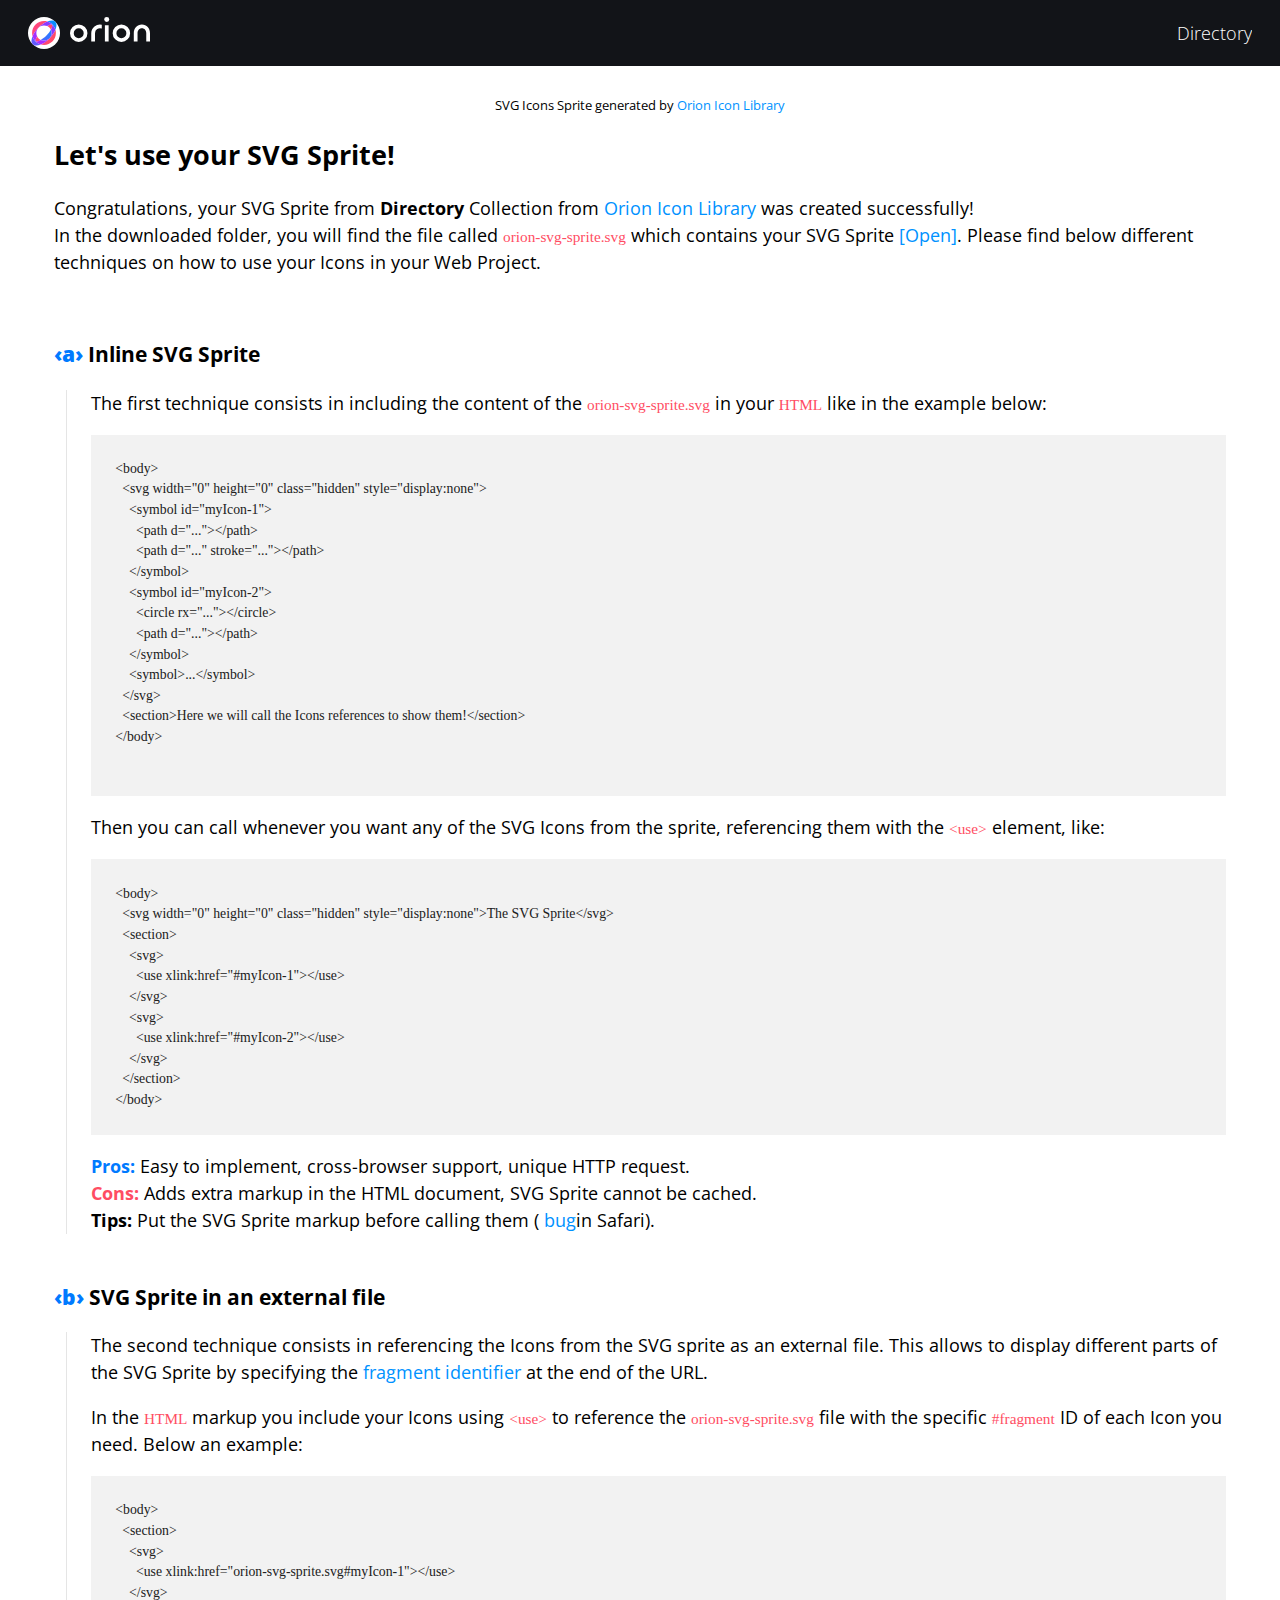
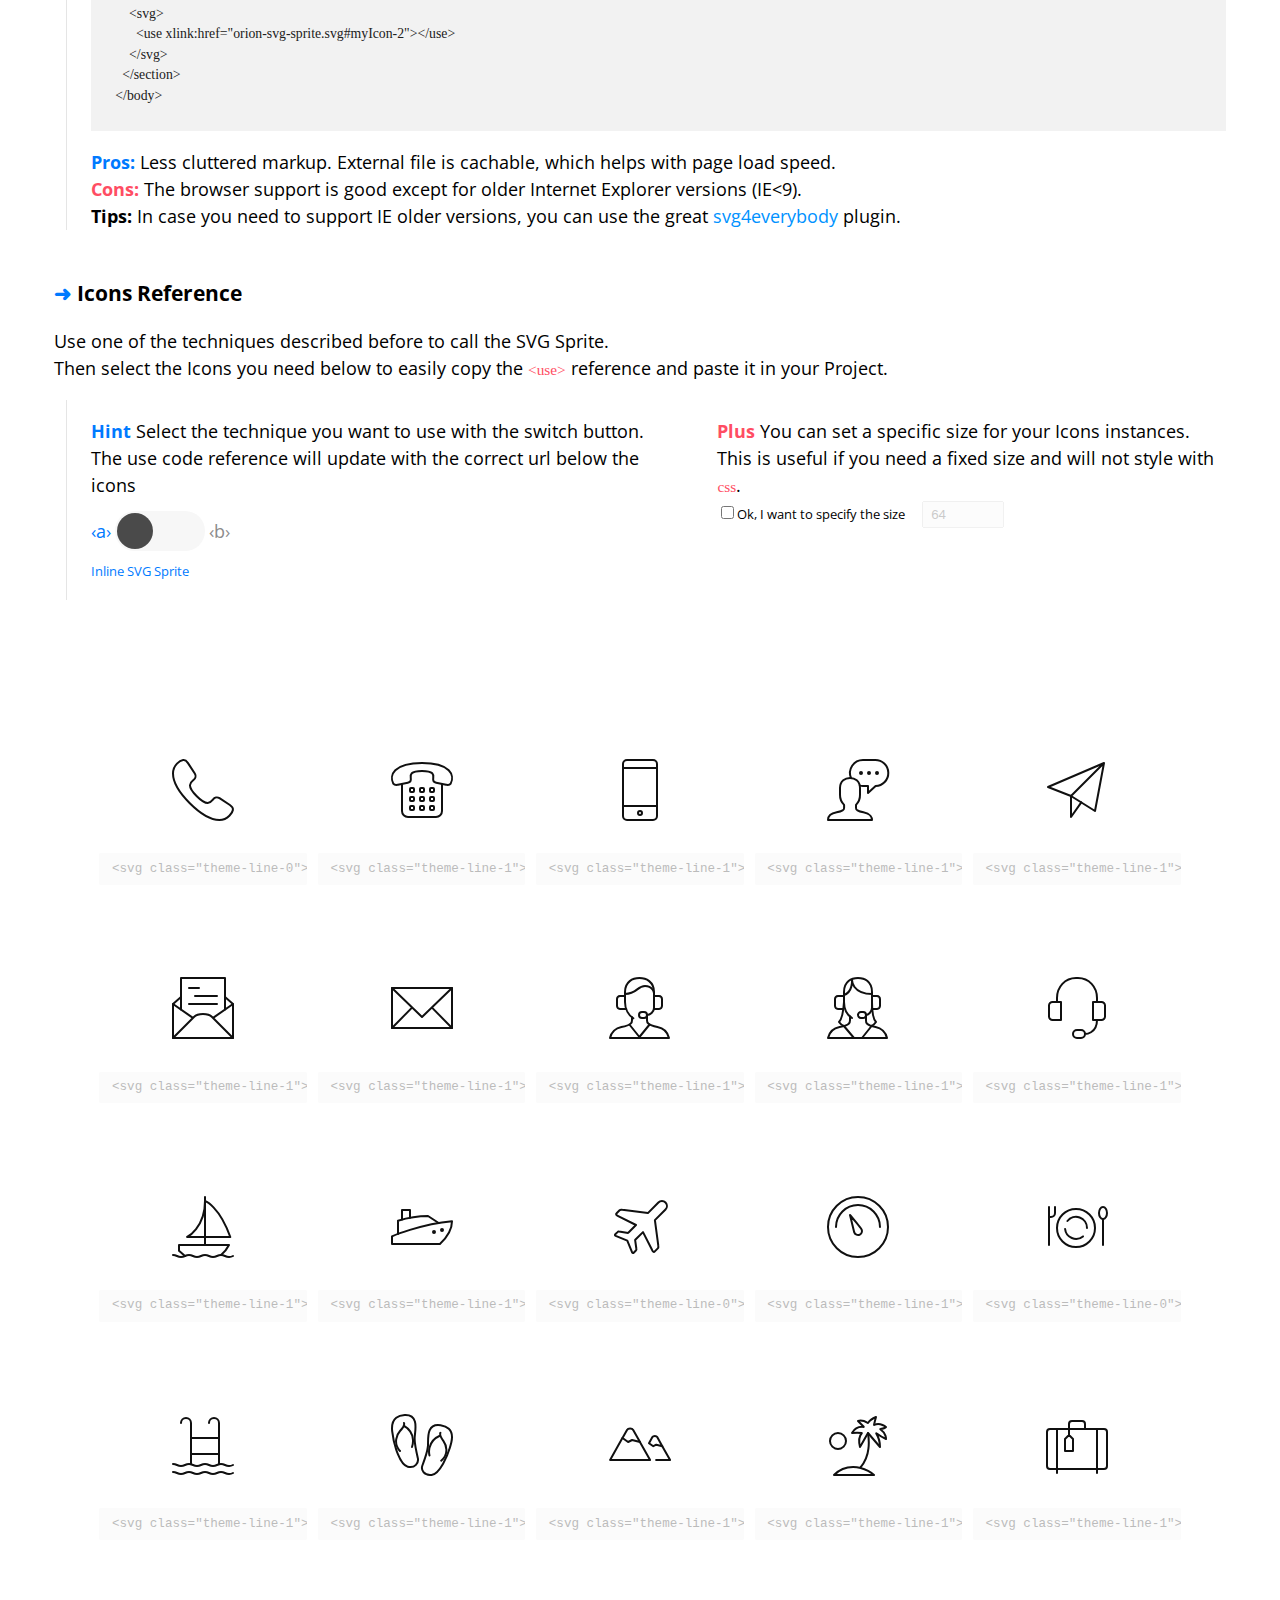
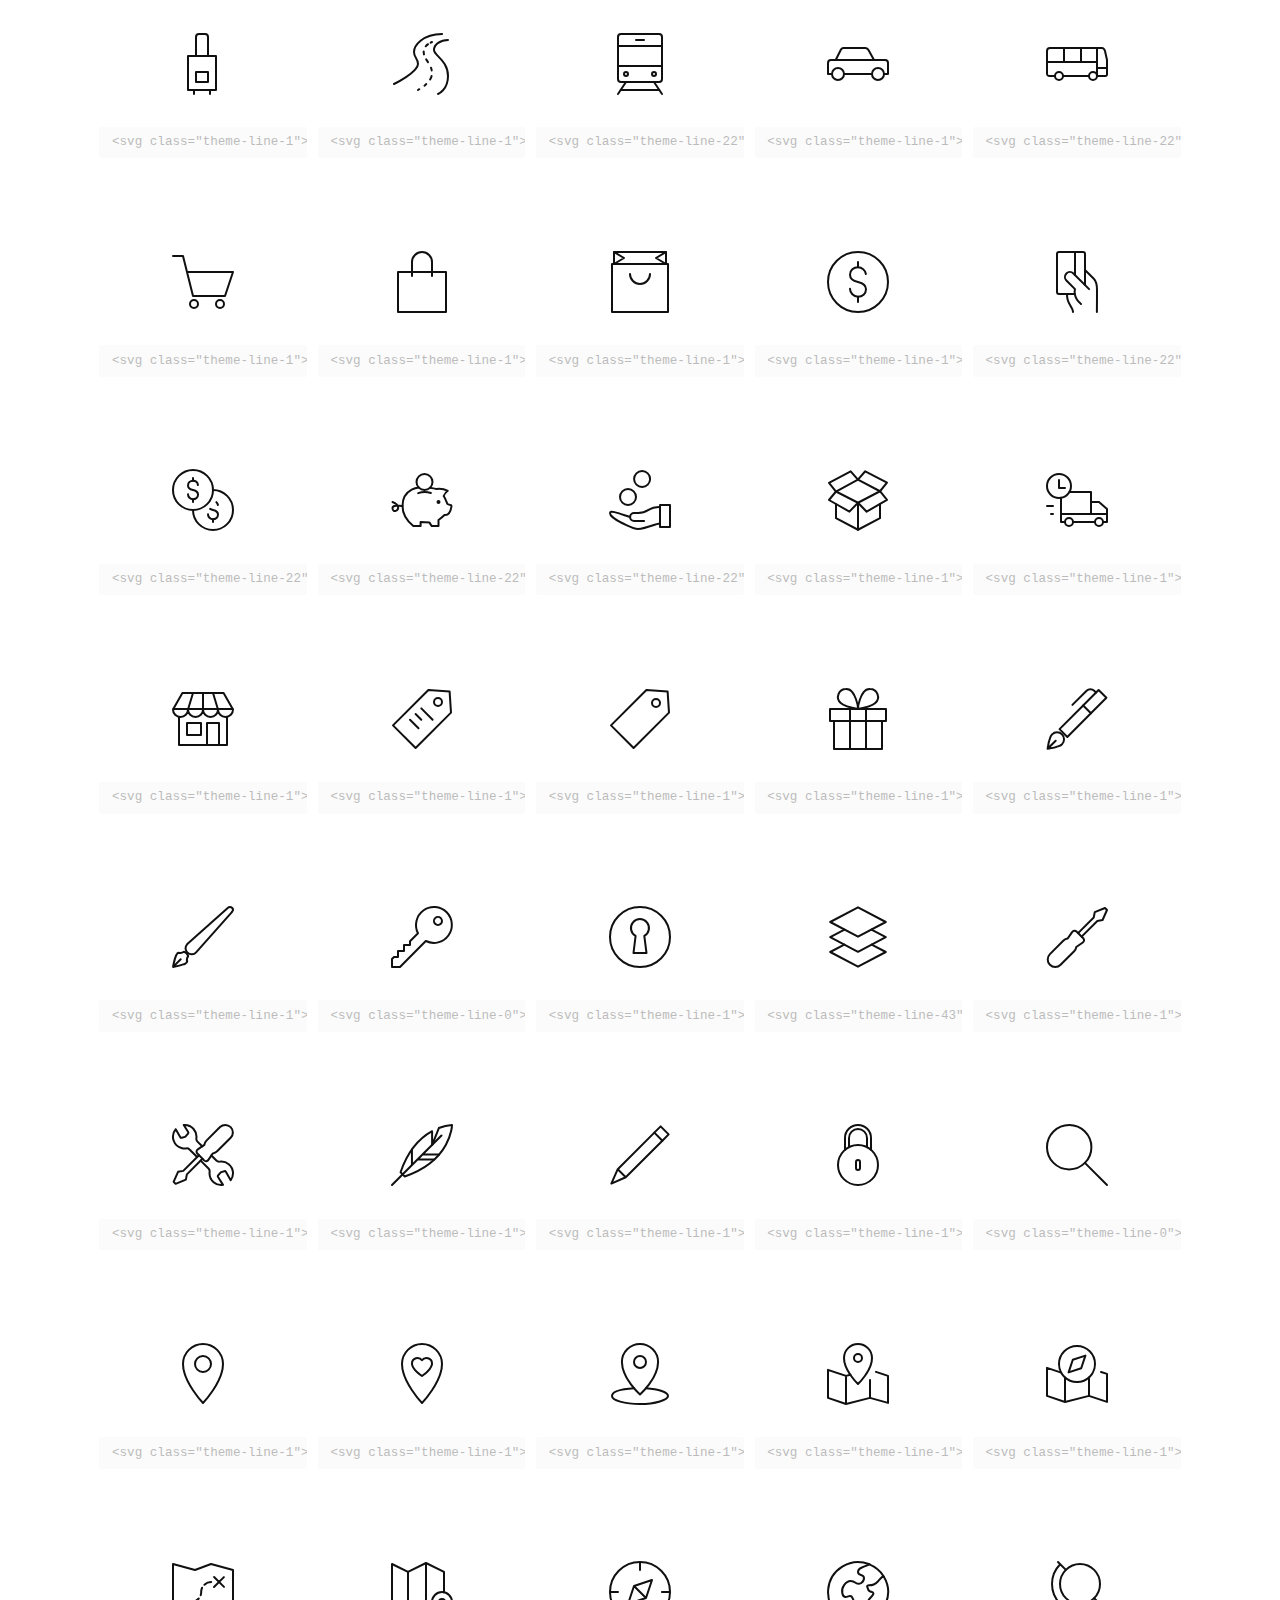
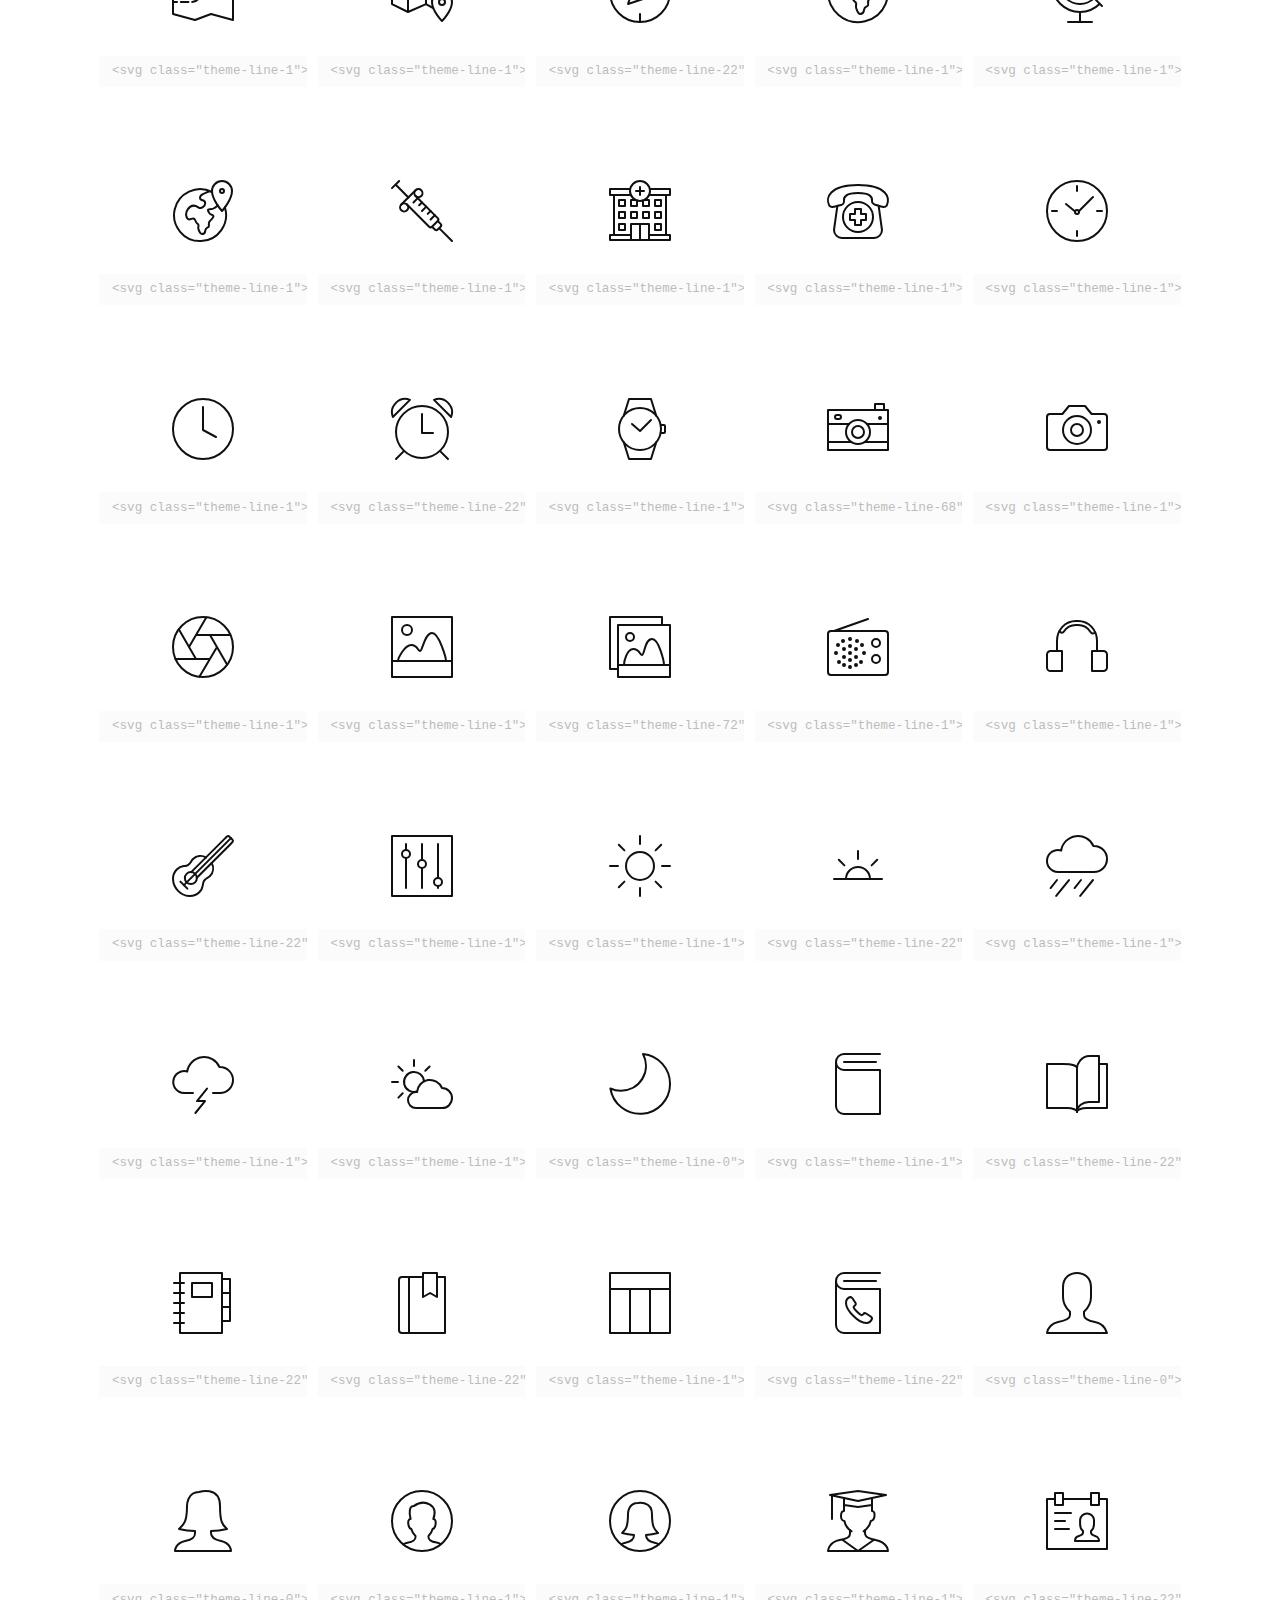
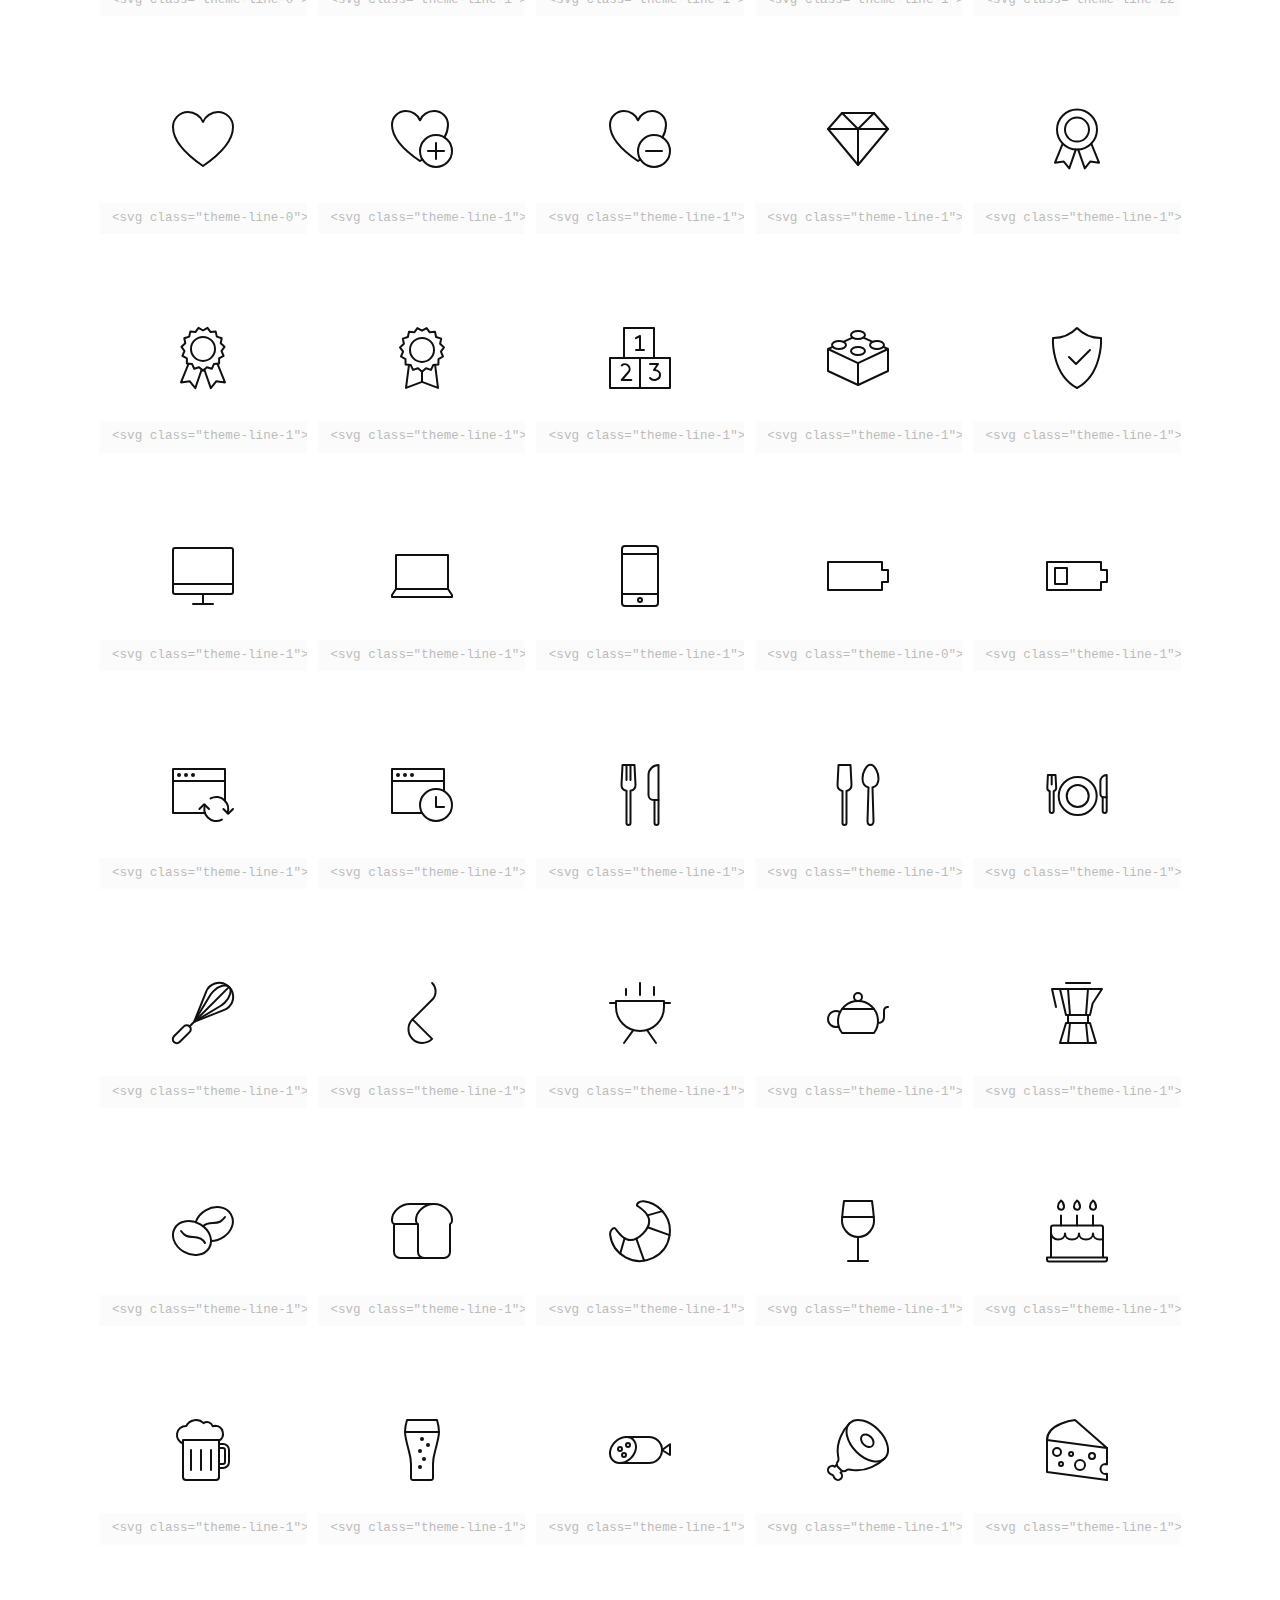
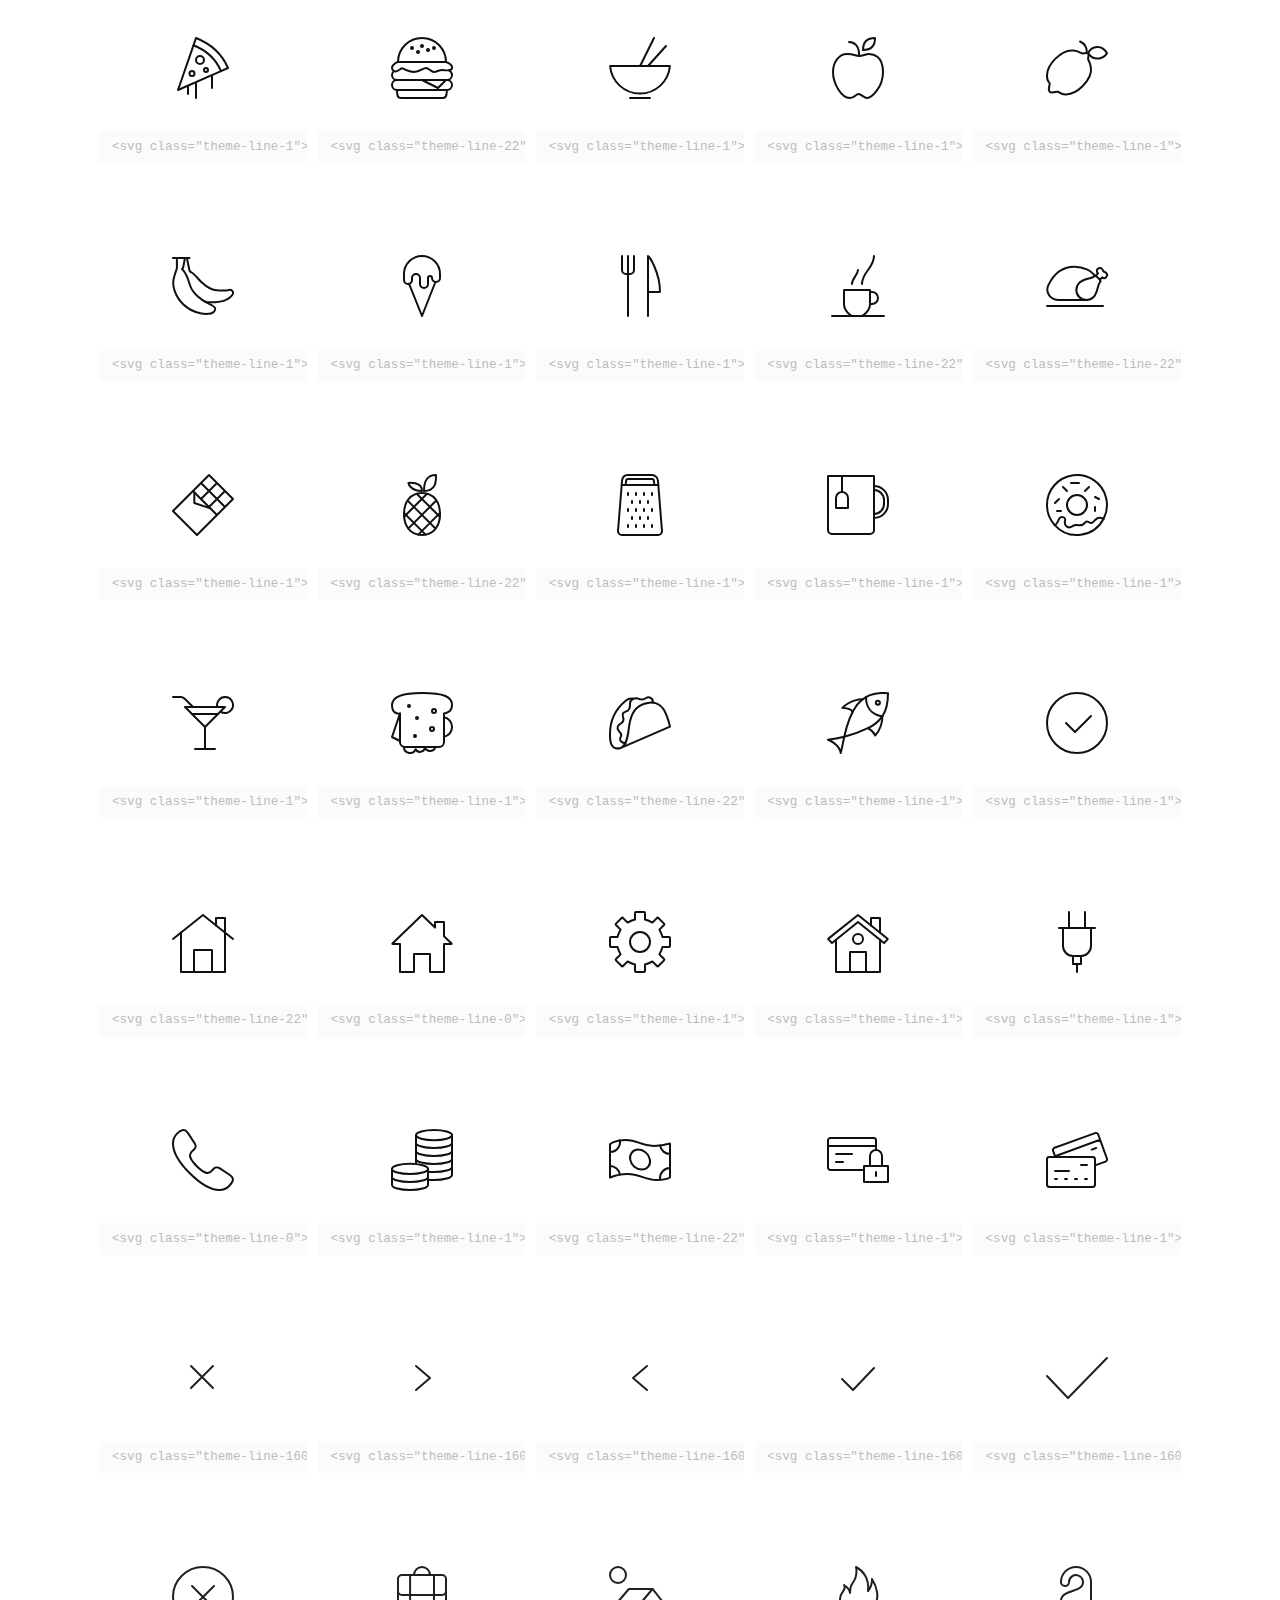
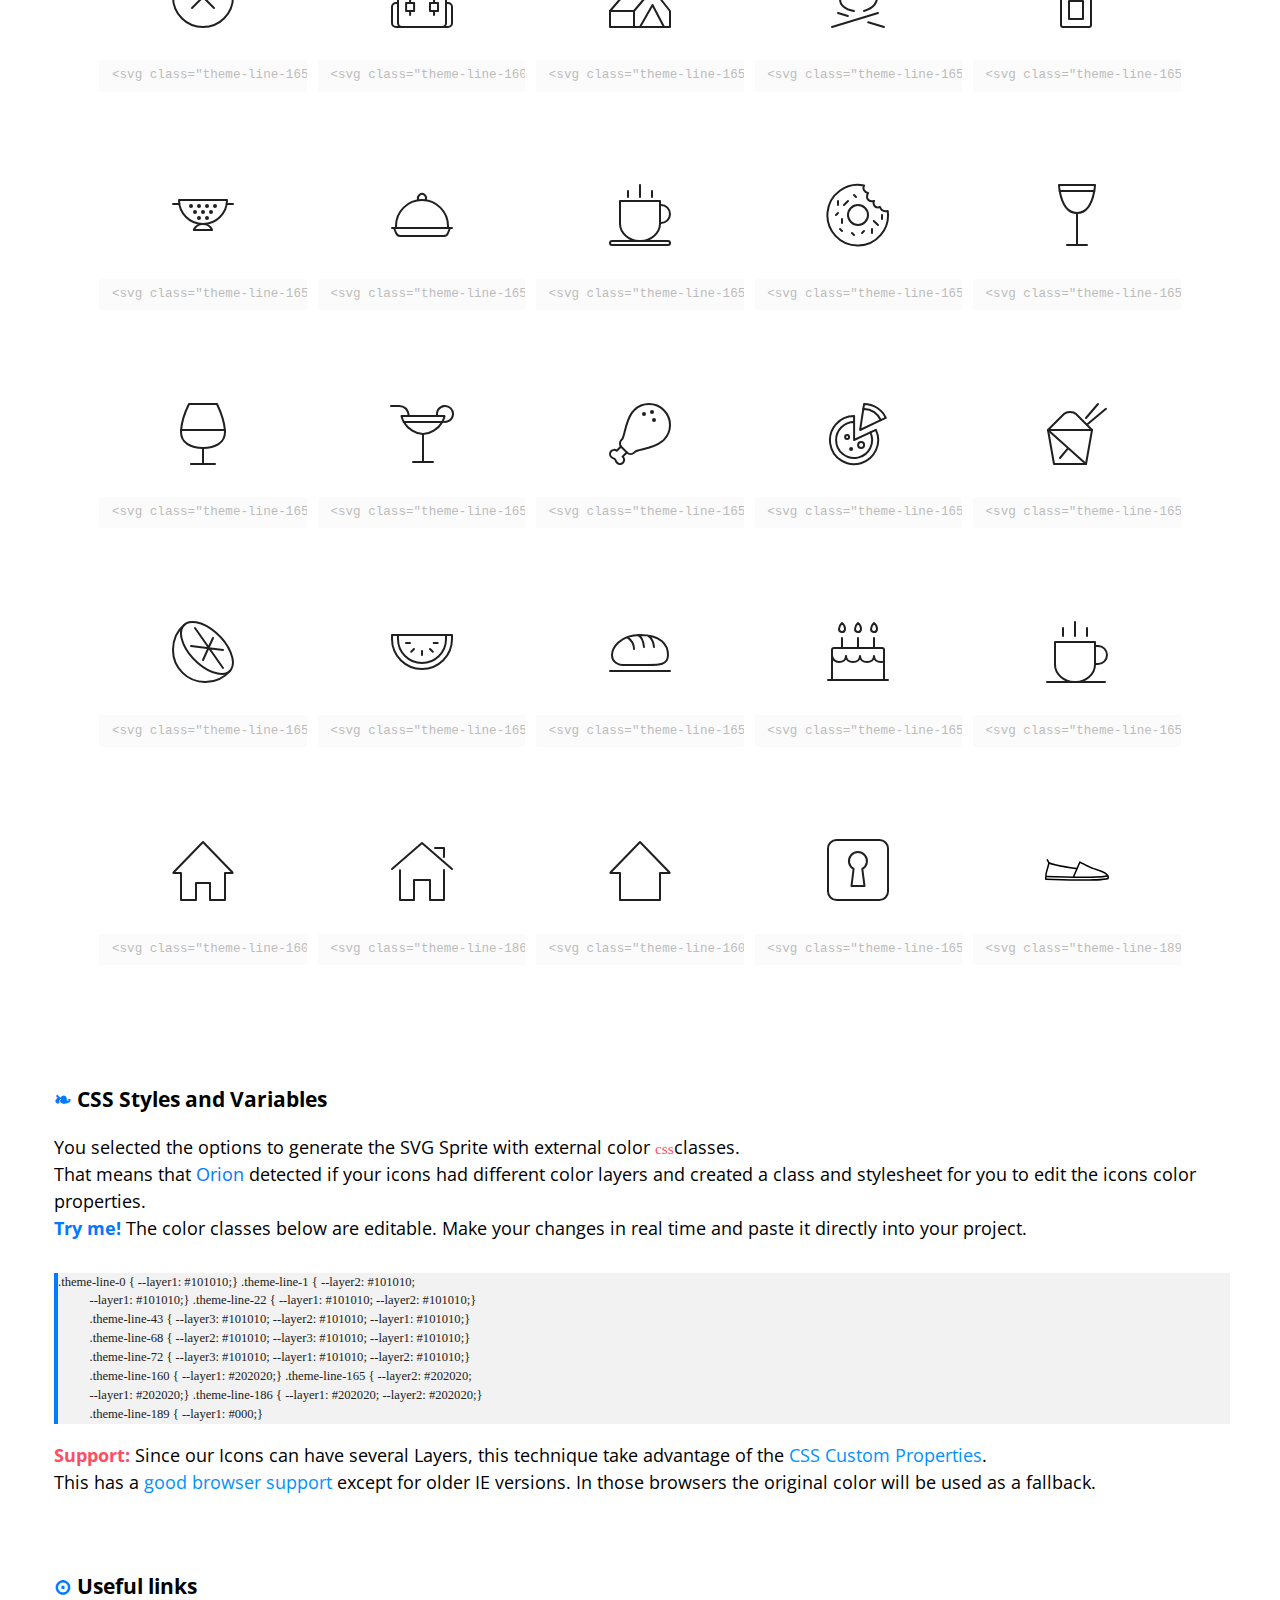
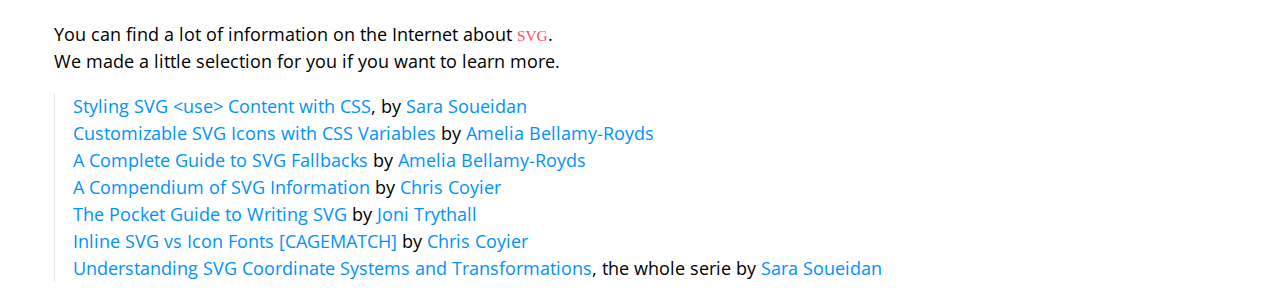
<file: icons/demo.html>
<!doctype>
<html lang="en">
  
  <head>
    <title>SVG Sprite Demo | Orion Icon Library</title>
    <meta name="viewport" content="width=device-width, initial-scale=1.0"
    />
    <meta charset="UTF-8" />
    <link href="https://fonts.googleapis.com/css?family=Open+Sans" rel="stylesheet"
    />
    <style>
      html {
          box-sizing: border-box;
        }
        body {
          margin: 0;
          padding: 0;
          font-family: 'Open Sans', sans-serif;
          font-size: 1.125rem;
        }
        ._1bo7bzx{font-family:Menlo, mono;font-size:.85em;}._1oymxsi{color:#ff4d63;}._1tt2u3t{-webkit-box-pack:justify;-ms-flex-pack:justify;-webkit-box-align:center;-ms-flex-align:center;display:-webkit-box;display:-moz-box;display:-ms-flexbox;display:-webkit-flex;display:flex;-webkit-align-items:center;align-items:center;background-color:#121418;-webkit-justify-content:space-between;justify-content:space-between;height:66px;padding:0 28px;color:white;}._dl5j6p{font-weight:300;max-width:33%;font-size:1em;}._1iurgbx{white-space:nowrap;overflow:hidden;text-overflow:ellipsis;}._1l5hckq{padding:1em 3em;}._kp2n83{font-size:.7em;text-align:center;}._o1cg4g{color:#0092FF;text-decoration:none;}._o1cg4g:hover{text-decoration:underline;}._14gdf42{line-height:1.5;}._ovghcs{color:inherit;text-decoration:none;}._ovghcs:hover:after{content:"#";color:#0092FF;margin-left:2px;opacity:.3;-webkit-transition:opacity .3s;-moz-transition:opacity .3s;transition:opacity .3s;}._ovghcs:active:after{opacity:1;}._1dqtju9{color:#007aff;}._fr5wn{padding-left:24px;border-left:1px solid rgba(0,0,0,0.1);margin-left:12px;margin-bottom:48px;}._1bmg5vo{color:#202020;tab-ssize:4px;overflow-x:auto;padding:1.5em;line-height:1.5;background:rgba(0,0,0,0.05);font-size:.9em;}._jro6t0{display:-webkit-box;display:-moz-box;display:-ms-flexbox;display:-webkit-flex;display:flex;}._53480w{display:none;}._53480w:checked + label span{-webkit-transform:translateX(52px);-ms-transform:translateX(52px);transform:translateX(52px);}._53480w:checked + label:before{color:inherit;}._53480w:checked + label:after{color:#007aff;}._53480w:checked ~ .externalCheckboxHelper:after{content:"External SVG Sprite";}._1uuc6xn{cursor:pointer;width:90px;height:40px;display:block;background-color:#f7f7f7;color:#8c8c8c;border-radius:32px;margin:12px 24px;position:relative;}._1uuc6xn:before{content:"‹a›";position:absolute;right:-webkit-calc(100% + 4px);right:-moz-calc(100% + 4px);right:calc(100% + 4px);top:50%;-webkit-transform:translateY(-50%);-ms-transform:translateY(-50%);transform:translateY(-50%);color:#007aff;}._1uuc6xn:after{content:"‹b›";position:absolute;left:-webkit-calc(100% + 4px);left:-moz-calc(100% + 4px);left:calc(100% + 4px);top:50%;-webkit-transform:translateY(-50%);-ms-transform:translateY(-50%);transform:translateY(-50%);}._10r524x{background-color:#4a4a4a;border-radius:50%;height:36px;left:0px;-webkit-transform:translateX(2px);-ms-transform:translateX(2px);transform:translateX(2px);position:absolute;top:2px;-webkit-transition:-webkit-transform .2s ease,transform .2s ease;-moz-transition:transform .2s ease;transition:-ms-transform .2s ease,-webkit-transform .2s ease,transform .2s ease;width:36px;z-index:1;}._qjqtm8:after{content:"Inline SVG Sprite";}._jcgzno{padding:.3em .5em;outline:0px;margin-left:12px;}._jcgzno:disabled{opacity:0.3;}._1r58n10{overflow:auto;padding:40px;margin:0px;list-style:none;padding-bottom:40px;}._fnhcyz{width:100%;float:left;-moz-box-sizing:border-box;box-sizing:border-box;display:block;-webkit-transition:opacity 250ms, box-shadow 250ms;-moz-transition:opacity 250ms, box-shadow 250ms;transition:opacity 250ms, box-shadow 250ms;cursor:pointer;position:relative;}@media (min-width: 767px){._fnhcyz{width:50%;}}@media (min-width: 1023px){._fnhcyz{width:33.333%;}}@media (min-width: 1199px){._fnhcyz{width:20%;}}._fnhcyz:after{content:"";position:absolute;z-index:-1;top:0px;right:0px;bottom:0px;left:0px;opacity:0;box-shadow:0 .5em 3em rgba(0,0,0,.1);-webkit-transition:opacity .3s;-moz-transition:opacity .3s;transition:opacity .3s;}._fnhcyz:hover:after{opacity:1;z-index:1;}._fnhcyz:before{content:"";padding-top:100%;display:block;}._fnhcyz:hover .orion-sprite__id{opacity:1;}._fnhcyz:hover .orion-sprite__code{opacity:1;}._1dclzhk{-webkit-box-direction:normal;-webkit-box-orient:vertical;-webkit-box-pack:justify;-ms-flex-pack:justify;-webkit-box-align:center;-ms-flex-align:center;display:-webkit-box;display:-moz-box;display:-ms-flexbox;display:-webkit-flex;display:flex;-webkit-align-items:center;align-items:center;-webkit-justify-content:space-between;justify-content:space-between;-webkit-flex-direction:column;-ms-flex-direction:column;flex-direction:column;position:absolute;top:0px;right:0px;bottom:0px;left:0px;padding:.5em 1em;}._19wnp26{width:100%;font-size:.7em;text-align:center;opacity:0;color:#777;-webkit-transition:opacity 250ms;-moz-transition:opacity 250ms;transition:opacity 250ms;}._1u0lyeu{width:64px;height:64px;}._190hxbq{width:100%;height:100%;}._1mcpc5v{font-size:.7em;padding:.5em 1em;width:100%;z-index:2;border-radius:2px;opacity:.3;-webkit-transition:opacity .3s;-moz-transition:opacity .3s;transition:opacity .3s;}._duacj0{white-space:pre;display:inline-block;font-size:.7em;line-height:1.5;background:rgba(0,0,0,0.05);tab-ssize:4px;color:#202020;margin-top:1em;width:100%;outline:0px;border-left:4px solid #007aff;}._1hgbkkp{list-style:none;margin:0px;padding:0px;padding-left:1em;line-height:1.5em;}._19kenml{-webkit-box-align:start;-ms-flex-align:start;display:-webkit-box;display:-moz-box;display:-ms-flexbox;display:-webkit-flex;display:flex;-webkit-align-items:flex-start;align-items:flex-start;color:#fff;}._15372er{display:inline-block;vertical-align:middle;width:32px;height:32px;}._ksd372{display:inline-block;vertical-align:middle;width:80px;height:25px;margin-left:10px;}
    </style>
  </head>
  
  <body>
    <svg width="0" height="0" class="hidden">
      <symbol xmlns="http://www.w3.org/2000/svg" viewBox="0 0 64 64" id="calls-1">
        <title>Calls</title>
        <desc>A line styled icon from Orion Icon Library.</desc>
        <path data-name="layer1"
        d="M58.9 47l-10.4-6.8a4.8 4.8 0 0 0-6.5 1.3c-2.4 2.9-5.3 7.7-16.2-3.2S19.6 24.4 22.5 22a4.8 4.8 0 0 0 1.3-6.5L17 5.1c-.9-1.3-2.1-3.4-4.9-3S2 6.6 2 15.6s7.1 20 16.8 29.7S39.5 62 48.4 62s13.2-8 13.5-10-1.7-4.1-3-5z"
        fill="none" stroke="#101010" stroke-miterlimit="10" stroke-width="2" stroke-linejoin="round"
        stroke-linecap="round" style="stroke:var(--layer1, #101010)"></path>
      </symbol>
      <symbol xmlns="http://www.w3.org/2000/svg" viewBox="0 0 64 64" id="landline-1">
        <title>Landline</title>
        <desc>A line styled icon from Orion Icon Library.</desc>
        <path data-name="layer2"
        d="M52 26.3V53a6 6 0 0 1-6 6H18a6 6 0 0 1-6-6V26.3" fill="none" stroke="#101010"
        stroke-miterlimit="10" stroke-width="2" stroke-linejoin="round" stroke-linecap="round"
        style="stroke:var(--layer1, #101010)"></path>
        <rect data-name="layer2" x="20" y="30" width="4" height="4" rx="1"
        ry="1" fill="none" stroke="#101010" stroke-miterlimit="10" stroke-width="2"
        stroke-linejoin="round" stroke-linecap="round" style="stroke:var(--layer1, #101010)"></rect>
        <rect data-name="layer2" x="30" y="30" width="4" height="4" rx="1"
        ry="1" fill="none" stroke="#101010" stroke-miterlimit="10" stroke-width="2"
        stroke-linejoin="round" stroke-linecap="round" style="stroke:var(--layer1, #101010)"></rect>
        <rect data-name="layer2" x="40" y="30" width="4" height="4" rx="1"
        ry="1" fill="none" stroke="#101010" stroke-miterlimit="10" stroke-width="2"
        stroke-linejoin="round" stroke-linecap="round" style="stroke:var(--layer1, #101010)"></rect>
        <rect data-name="layer2" x="20" y="39" width="4" height="4" rx="1"
        ry="1" fill="none" stroke="#101010" stroke-miterlimit="10" stroke-width="2"
        stroke-linejoin="round" stroke-linecap="round" style="stroke:var(--layer1, #101010)"></rect>
        <rect data-name="layer2" x="30" y="39" width="4" height="4" rx="1"
        ry="1" fill="none" stroke="#101010" stroke-miterlimit="10" stroke-width="2"
        stroke-linejoin="round" stroke-linecap="round" style="stroke:var(--layer1, #101010)"></rect>
        <rect data-name="layer2" x="40" y="39" width="4" height="4" rx="1"
        ry="1" fill="none" stroke="#101010" stroke-miterlimit="10" stroke-width="2"
        stroke-linejoin="round" stroke-linecap="round" style="stroke:var(--layer1, #101010)"></rect>
        <rect data-name="layer2" x="20" y="48" width="4" height="4" rx="1"
        ry="1" fill="none" stroke="#101010" stroke-miterlimit="10" stroke-width="2"
        stroke-linejoin="round" stroke-linecap="round" style="stroke:var(--layer1, #101010)"></rect>
        <rect data-name="layer2" x="30" y="48" width="4" height="4" rx="1"
        ry="1" fill="none" stroke="#101010" stroke-miterlimit="10" stroke-width="2"
        stroke-linejoin="round" stroke-linecap="round" style="stroke:var(--layer1, #101010)"></rect>
        <rect data-name="layer2" x="40" y="48" width="4" height="4" rx="1"
        ry="1" fill="none" stroke="#101010" stroke-miterlimit="10" stroke-width="2"
        stroke-linejoin="round" stroke-linecap="round" style="stroke:var(--layer1, #101010)"></rect>
        <path data-name="layer1" d="M17.8 24.7a3.9 3.9 0 0 0 3-4.4c-.3-3-1.4-7.3 11.2-7.3s11.5 4.3 11.2 7.3a3.9 3.9 0 0 0 3 4.4l9.9 2c1.3.2 3.2.8 4.6-1.1a11.4 11.4 0 0 0-2-13.4C53.5 7.2 43.1 5 32 5S10.5 7.2 5.3 12.3a11.4 11.4 0 0 0-2 13.4c1.4 1.8 3.3 1.3 4.6 1.1z"
        fill="none" stroke="#101010" stroke-miterlimit="10" stroke-width="2" stroke-linejoin="round"
        stroke-linecap="round" style="stroke:var(--layer1, #101010)"></path>
      </symbol>
      <symbol xmlns="http://www.w3.org/2000/svg" viewBox="0 0 64 64" id="smartphone-1">
        <title>Smartphone</title>
        <desc>A line styled icon from Orion Icon Library.</desc>
        <path data-name="layer2"
        fill="none" stroke="#101010" stroke-linecap="round" stroke-linejoin="round"
        stroke-width="2" d="M15 10h34M15 48h34" style="stroke:var(--layer1, #101010)"></path>
        <rect data-name="layer1" x="15" y="2" width="34" height="60" rx="4"
        ry="4" fill="none" stroke="#101010" stroke-linecap="round" stroke-linejoin="round"
        stroke-width="2" style="stroke:var(--layer1, #101010)"></rect>
        <circle data-name="layer1" cx="32" cy="55" r="2" fill="none" stroke="#101010"
        stroke-linecap="round" stroke-linejoin="round" stroke-width="2" style="stroke:var(--layer1, #101010)"></circle>
      </symbol>
      <symbol xmlns="http://www.w3.org/2000/svg" viewBox="0 0 64 64" id="chat-app-1">
        <title>Chat App</title>
        <desc>A line styled icon from Orion Icon Library.</desc>
        <path data-name="layer2"
        d="M33.8 27.6a13 13 0 0 0 3.2.4h5v7l7.6-7A13 13 0 0 0 49 2H37a13 13 0 0 0-12 18"
        fill="none" stroke="#101010" stroke-linecap="round" stroke-linejoin="round"
        stroke-width="2" style="stroke:var(--layer1, #101010)"></path>
        <circle data-name="layer2" cx="43" cy="15" r="1" fill="none" stroke="#101010"
        stroke-linecap="round" stroke-linejoin="round" stroke-width="2" style="stroke:var(--layer1, #101010)"></circle>
        <circle data-name="layer2" cx="35" cy="15" r="1" fill="none"
        stroke="#101010" stroke-linecap="round" stroke-linejoin="round" stroke-width="2"
        style="stroke:var(--layer1, #101010)"></circle>
        <circle data-name="layer2" cx="51" cy="15" r="1" fill="none"
        stroke="#101010" stroke-linecap="round" stroke-linejoin="round" stroke-width="2"
        style="stroke:var(--layer1, #101010)"></circle>
        <path data-name="layer1" d="M37.4 54.3c-8.2-1.4-7.4-3.5-7.4-4.9v-2.5a13.9 13.9 0 0 0 4-10.1v-6.7C34 22.8 28.7 20 24 20s-10 2.8-10 10.1v6.7a13.8 13.8 0 0 0 4.1 10.1v2.5c0 1.4.7 3.5-7.4 4.9S2 60 2 62h44c0-2-1.3-6.4-8.6-7.7z"
        fill="none" stroke="#101010" stroke-linecap="round" stroke-linejoin="round"
        stroke-width="2" style="stroke:var(--layer1, #101010)"></path>
      </symbol>
      <symbol xmlns="http://www.w3.org/2000/svg" viewBox="0 0 64 64" id="paper-plane-1">
        <title>Paper Plane</title>
        <desc>A line styled icon from Orion Icon Library.</desc>
        <path data-name="layer2"
        fill="none" stroke="#101010" stroke-miterlimit="10" stroke-width="2" d="M26 38v21l10.3-14.6"
        stroke-linejoin="round" stroke-linecap="round" style="stroke:var(--layer1, #101010)"></path>
        <path data-name="layer1" fill="none" stroke="#101010" stroke-miterlimit="10"
        stroke-width="2" d="M3 29L59 5l-9 48-24-15-23-9zM59 5L26 38" stroke-linejoin="round"
        stroke-linecap="round" style="stroke:var(--layer1, #101010)"></path>
      </symbol>
      <symbol viewBox="0 0 64 64" xmlns="http://www.w3.org/2000/svg" id="read-email-1">
        <title>Read Email</title>
        <desc>A line styled icon from Orion Icon Library.</desc>
        <path d="M54 33.6V2H10v31.6M18 12h10m-4 8h22m-28 8h28"
        stroke-width="2" stroke-miterlimit="10" stroke="#101010" fill="none" data-name="layer2"
        stroke-linejoin="round" stroke-linecap="round" style="stroke:var(--layer1, #101010)"></path>
        <path d="M42.08 41.944L62 28M2 28l19.92 13.944M2 62l20.929-21.071c3.905-3.9 14.237-3.9 18.143 0L62 62"
        stroke-width="2" stroke-miterlimit="10" stroke="#101010" fill="none" data-name="layer1"
        stroke-linejoin="round" stroke-linecap="round" style="stroke:var(--layer1, #101010)"></path>
        <path d="M54 21.063L62 28v34H2V28l8-6.937" stroke-width="2" stroke-miterlimit="10"
        stroke="#101010" fill="none" data-name="layer1" stroke-linejoin="round"
        stroke-linecap="round" style="stroke:var(--layer1, #101010)"></path>
      </symbol>
      <symbol xmlns="http://www.w3.org/2000/svg" viewBox="0 0 64 64" id="mail-1">
        <title>Mail</title>
        <desc>A line styled icon from Orion Icon Library.</desc>
        <path data-name="layer2"
        fill="none" stroke="#101010" stroke-miterlimit="10" stroke-width="2" d="M2 12l30 29 30-29M42 31.6L62 52M2 52l20-20.4"
        stroke-linejoin="round" stroke-linecap="round" style="stroke:var(--layer1, #101010)"></path>
        <path data-name="layer1" fill="none" stroke="#101010" stroke-miterlimit="10"
        stroke-width="2" d="M2 12h60v40H2z" stroke-linejoin="round" stroke-linecap="round"
        style="stroke:var(--layer1, #101010)"></path>
      </symbol>
      <symbol xmlns="http://www.w3.org/2000/svg" viewBox="0 0 64 64" id="telephone-operator-1">
        <title>Telephone Operator</title>
        <desc>A line styled icon from Orion Icon Library.</desc>
        <path data-name="layer2"
        d="M46 33h5a3.3 3.3 0 0 0 3-3v-7a3.3 3.3 0 0 0-3-3h-5m-29 0h-5a3.3 3.3 0 0 0-3 3v7a3.3 3.3 0 0 0 3 3h6.2"
        fill="none" stroke="#101010" stroke-miterlimit="10" stroke-width="2" stroke-linejoin="round"
        stroke-linecap="round" style="stroke:var(--layer1, #101010)"></path>
        <path data-name="layer1" d="M25.4 42.3C20.7 39.4 17 33.2 17 26V16C17 5.6 24.8 2 31.4 2 38 2 46 5.6 46 16v16c0 4-4 7-7 7"
        fill="none" stroke="#101010" stroke-miterlimit="10" stroke-width="2" stroke-linejoin="round"
        stroke-linecap="round" style="stroke:var(--layer1, #101010)"></path>
        <path data-name="layer1" d="M24 41.3V44c0 2 .4 5-10.6 7A14.2 14.2 0 0 0 2 62h59a14.6 14.6 0 0 0-11.6-11C38.7 49 39 46 39 44v-5"
        fill="none" stroke="#101010" stroke-miterlimit="10" stroke-width="2" stroke-linejoin="round"
        stroke-linecap="round" style="stroke:var(--layer1, #101010)"></path>
        <path data-name="layer2" d="M39 39a3 3 0 0 0-3-3h-2a3 3 0 0 0-3 3 3 3 0 0 0 3 3h2a3 3 0 0 0 3-3z"
        fill="none" stroke="#101010" stroke-miterlimit="10" stroke-width="2" stroke-linejoin="round"
        stroke-linecap="round" style="stroke:var(--layer1, #101010)"></path>
        <path data-name="layer1" fill="none" stroke="#101010" stroke-miterlimit="10"
        stroke-width="2" d="M21.4 48.5l10 12.5 10.2-12.5M17 18c12 0 12-8 20-8s9 7 9 7"
        stroke-linejoin="round" stroke-linecap="round" style="stroke:var(--layer1, #101010)"></path>
      </symbol>
      <symbol xmlns="http://www.w3.org/2000/svg" viewBox="0 0 64 64" id="customer-support-1">
        <title>Customer Support</title>
        <desc>A line styled icon from Orion Icon Library.</desc>
        <path data-name="layer2"
        d="M24 40.5V44c0 2 .6 5-10.4 7A14.6 14.6 0 0 0 2 62h59a14.3 14.3 0 0 0-11.4-11C39 49 40 46 40 44v-5"
        fill="none" stroke="#101010" stroke-miterlimit="10" stroke-width="2" stroke-linejoin="round"
        stroke-linecap="round" style="stroke:var(--layer1, #101010)"></path>
        <path data-name="layer1" d="M46.4 33H51a3.3 3.3 0 0 0 3-3v-7a3.3 3.3 0 0 0-3-3h-5m-28 0h-6a3.3 3.3 0 0 0-3 3v7a3.3 3.3 0 0 0 3 3h5.2"
        fill="none" stroke="#101010" stroke-miterlimit="10" stroke-width="2" stroke-linejoin="round"
        stroke-linecap="round" style="stroke:var(--layer1, #101010)"></path>
        <path data-name="layer2" d="M46 18C26 18 26 4 26 4s1 12-8 15m18 43l9.6-12m-27.7 0L28 62M17.9 50a10.8 10.8 0 0 1-4.9-4c4-4 5-20 5-20m28 0s0 16 4 20a10.7 10.7 0 0 1-4.7 4"
        fill="none" stroke="#101010" stroke-miterlimit="10" stroke-width="2" stroke-linejoin="round"
        stroke-linecap="round" style="stroke:var(--layer1, #101010)"></path>
        <path data-name="layer2" d="M26 42c-4.7-2.9-8-8.8-8-16V16C18 5.6 25.4 2 32 2s14 3.6 14 14v16c0 4-4 7-6 7"
        fill="none" stroke="#101010" stroke-miterlimit="10" stroke-width="2" stroke-linejoin="round"
        stroke-linecap="round" style="stroke:var(--layer1, #101010)"></path>
        <path data-name="layer1" d="M40 38.9a2.9 2.9 0 0 0-2.9-2.9h-2.2a2.9 2.9 0 0 0-2.9 2.9 3 3 0 0 0 2.9 3.1H37a3 3 0 0 0 3-3.1z"
        fill="none" stroke="#101010" stroke-miterlimit="10" stroke-width="2" stroke-linejoin="round"
        stroke-linecap="round" style="stroke:var(--layer1, #101010)"></path>
      </symbol>
      <symbol xmlns="http://www.w3.org/2000/svg" viewBox="0 0 64 64" id="support-1">
        <title>Support</title>
        <desc>A line styled icon from Orion Icon Library.</desc>
        <path data-name="layer2"
        d="M12 26v-4c0-11 8-20 19-20h2c11 0 19 9 19 20v4M40 58a4 4 0 0 0-4-4h-4a4 4 0 0 0-4 4 4 4 0 0 0 4 4h4a4 4 0 0 0 4-4zm0 0s12 0 12-14"
        fill="none" stroke="#101010" stroke-miterlimit="10" stroke-width="2" stroke-linejoin="round"
        stroke-linecap="round" style="stroke:var(--layer1, #101010)"></path>
        <path data-name="layer1" d="M16 44H7.6A3.6 3.6 0 0 1 4 40.4V29.6A3.6 3.6 0 0 1 7.6 26H16zm32 0h8.4a3.6 3.6 0 0 0 3.6-3.6V29.6a3.6 3.6 0 0 0-3.6-3.6H48z"
        fill="none" stroke="#101010" stroke-miterlimit="10" stroke-width="2" stroke-linejoin="round"
        stroke-linecap="round" style="stroke:var(--layer1, #101010)"></path>
      </symbol>
      <symbol xmlns="http://www.w3.org/2000/svg" viewBox="0 0 64 64" id="sailing-1">
        <title>Sailing</title>
        <desc>A line styled icon from Orion Icon Library.</desc>
        <path data-name="layer2"
        d="M34 6s14.2 4.9 25.3 36H16.1S34 32.8 34 6z" fill="none" stroke="#101010"
        stroke-linecap="round" stroke-linejoin="round" stroke-width="2" style="stroke:var(--layer1, #101010)"></path>
        <path data-name="layer1" d="M18 60c-4 0-4 2-8 2s-4-2-8-2m32 0c-4 0-4 2-8 2s-4-2-8-2m32 0c-4 0-4 2-8 2s-4-2-8-2m28 1a7.8 7.8 0 0 1-4 1c-4 0-4-2-8-2"
        fill="none" stroke="#101010" stroke-linecap="round" stroke-linejoin="round"
        stroke-width="2" style="stroke:var(--layer1, #101010)"></path>
        <path data-name="layer1" d="M14 61l-6-5.3V50h50a30.4 30.4 0 0 1-8 10M34 50V2"
        fill="none" stroke="#101010" stroke-linecap="round" stroke-linejoin="round"
        stroke-width="2" style="stroke:var(--layer1, #101010)"></path>
      </symbol>
      <symbol xmlns="http://www.w3.org/2000/svg" viewBox="0 0 64 64" id="yacht-1">
        <title>Yacht</title>
        <desc>A line styled icon from Orion Icon Library.</desc>
        <path data-name="layer2"
        d="M8 39V25.7S23.5 21 38 21l10.7 7" fill="none" stroke="#101010" stroke-linecap="round"
        stroke-linejoin="round" stroke-width="2" style="stroke:var(--layer1, #101010)"></path>
        <path data-name="layer2" fill="none" stroke="#101010" stroke-linecap="round"
        stroke-linejoin="round" stroke-width="2" d="M12 24.6V15h8v7.8" style="stroke:var(--layer1, #101010)"></path>
        <path data-name="layer1" d="M2 49v-7.7s27.9-12.1 60-15.1c0 5.7-1.8 13.1-12.1 22.8z"
        fill="none" stroke="#101010" stroke-linecap="round" stroke-linejoin="round"
        stroke-width="2" style="stroke:var(--layer1, #101010)"></path>
        <circle data-name="layer1" cx="44" cy="37" r="1" fill="none" stroke="#101010"
        stroke-linecap="round" stroke-linejoin="round" stroke-width="2" style="stroke:var(--layer1, #101010)"></circle>
        <circle data-name="layer1" cx="52" cy="35" r="1" fill="none"
        stroke="#101010" stroke-linecap="round" stroke-linejoin="round" stroke-width="2"
        style="stroke:var(--layer1, #101010)"></circle>
      </symbol>
      <symbol xmlns="http://www.w3.org/2000/svg" viewBox="0 0 64 64" id="airplane-mode-1">
        <title>Airplane Mode</title>
        <desc>A line styled icon from Orion Icon Library.</desc>
        <path data-name="layer1"
        d="M57.5 7.5a5 5 0 0 0-7.1 0L39.9 18.1l-25.6-3.3s-1.9-.3-2.7.5l-3 3a1.3 1.3 0 0 0-.4 1.4c.2.5 1.6 1.2 2 1.4L28 30l-7.2 7.2-.7.7-9.1-1.3a1.6 1.6 0 0 0-1.5.5l-2.2 2.2c-.3.3-.9 1 .4 1.6l11.6 4.8s4.2 10.3 4.8 11.6 1.3.7 1.6.4l2.2-2.2a1.6 1.6 0 0 0 .5-1.5l-1.3-9.1.7-.7 7.2-7.1 9 17.7c.2.5.9 1.9 1.4 2a1.3 1.3 0 0 0 1.4-.4l3-3c.8-.8.5-2.7.5-2.7l-3.4-25.6 10.6-10.6a5 5 0 0 0 0-7z"
        fill="none" stroke="#101010" stroke-linecap="round" stroke-linejoin="round"
        stroke-width="2" style="stroke:var(--layer1, #101010)"></path>
      </symbol>
      <symbol viewBox="0 0 64 64" xmlns="http://www.w3.org/2000/svg" id="speedometer-1">
        <title>Speedometer</title>
        <desc>A line styled icon from Orion Icon Library.</desc>
        <circle stroke-width="2"
        stroke-linejoin="round" stroke-linecap="round" stroke="#101010" fill="none"
        r="30" cy="32" cx="32" data-name="layer2" style="stroke:var(--layer1, #101010)"></circle>
        <path stroke-width="2" stroke-linejoin="round" stroke-linecap="round"
        stroke="#101010" fill="none" d="M10 32a22 22 0 1 1 44 0" data-name="layer2"
        style="stroke:var(--layer1, #101010)"></path>
        <path stroke-width="2" stroke-linejoin="round" stroke-linecap="round"
        stroke="#101010" fill="none" d="M24 20l4.188 17.142a3.987 3.987 0 1 0 6.93-3.624C35.124 33.396 24 20 24 20"
        data-name="layer1" style="stroke:var(--layer1, #101010)"></path>
      </symbol>
      <symbol xmlns="http://www.w3.org/2000/svg" viewBox="0 0 64 64" id="restaurant-1">
        <title>Restaurant</title>
        <desc>A line styled icon from Orion Icon Library.</desc>
        <ellipse data-name="layer1"
        cx="58" cy="18" rx="4" ry="6" fill="none" stroke="#101010" stroke-linecap="round"
        stroke-linejoin="round" stroke-width="2" style="stroke:var(--layer1, #101010)"></ellipse>
        <path data-name="layer1" fill="none" stroke="#101010" stroke-linecap="round"
        stroke-linejoin="round" stroke-width="2" d="M4 12v38m54-26v26M10 12v6a4 4 0 0 1-4 4H4"
        style="stroke:var(--layer1, #101010)"></path>
        <circle data-name="layer1" cx="31" cy="33" r="19" fill="none" stroke="#101010"
        stroke-linecap="round" stroke-linejoin="round" stroke-width="2" style="stroke:var(--layer1, #101010)"></circle>
        <path data-name="layer1" d="M38 41.4A11 11 0 0 1 20.1 34m2.3-8A11 11 0 0 1 42 32.9"
        fill="none" stroke="#101010" stroke-linecap="round" stroke-linejoin="round"
        stroke-width="2" style="stroke:var(--layer1, #101010)"></path>
      </symbol>
      <symbol xmlns="http://www.w3.org/2000/svg" viewBox="0 0 64 64" id="swimming-pool-1">
        <title>Swimming Pool</title>
        <desc>A line styled icon from Orion Icon Library.</desc>
        <path data-name="layer2"
        fill="none" stroke="#101010" stroke-linecap="round" stroke-linejoin="round"
        stroke-width="2" d="M48 25H20m28 16H20M10 10a5 5 0 0 1 5-5 5 5 0 0 1 5 5v41.3M38 10a5 5 0 0 1 5-5 5 5 0 0 1 5 5v41.2"
        style="stroke:var(--layer1, #101010)"></path>
        <path data-name="layer1" d="M18 51c-4 0-4 2-8 2s-4-2-8-2m32 0c-4 0-4 2-8 2s-4-2-8-2m32 0c-4 0-4 2-8 2s-4-2-8-2m28 1a7.8 7.8 0 0 1-4 1c-4 0-4-2-8-2m-32 8c-4 0-4 2-8 2s-4-2-8-2m32 0c-4 0-4 2-8 2s-4-2-8-2m32 0c-4 0-4 2-8 2s-4-2-8-2m28 1a7.7 7.7 0 0 1-4 1c-4 0-4-2-8-2"
        fill="none" stroke="#101010" stroke-linecap="round" stroke-linejoin="round"
        stroke-width="2" style="stroke:var(--layer1, #101010)"></path>
      </symbol>
      <symbol xmlns="http://www.w3.org/2000/svg" viewBox="0 0 64 64" id="flip-flops-1">
        <title>Flip Flops</title>
        <desc>A line styled icon from Orion Icon Library.</desc>
        <path data-name="layer2"
        d="M27.9 45.4c-.9-4.3-3.7-14.7-3.2-21.4s4.4-22.7-10-22C10.5 2.3.5 3.6 2.2 18.4s8 33.5 15.5 35.3 11-4 10.2-8.3zm22.7-33.2C36.2 9.9 38.3 25.8 38 32.4s-4.3 16.3-5.7 20.4 1.5 10 9.3 9.1 16.3-18.3 19.7-32.5-6.5-16.5-10.7-17.2z"
        fill="none" stroke="#101010" stroke-linecap="round" stroke-linejoin="round"
        stroke-width="2" style="stroke:var(--layer1, #101010)"></path>
        <path data-name="layer1" d="M14 10c.8 2.1-1.5 5.3-4 8s-7.5 12.1 0 20m12-4s5.2-13.4-8.2-21.4m36.6 7.2c-1 2 .9 5.3 3.1 8.3s6.2 12.7-2.3 19.6m-11.7-5.2s-3.7-13.7 10.8-20"
        fill="none" stroke="#101010" stroke-linecap="round" stroke-linejoin="round"
        stroke-width="2" style="stroke:var(--layer1, #101010)"></path>
      </symbol>
      <symbol xmlns="http://www.w3.org/2000/svg" viewBox="0 0 64 64" id="mountain-1">
        <title>Mountain</title>
        <desc>A line styled icon from Orion Icon Library.</desc>
        <path data-name="layer2"
        fill="none" stroke="#101010" stroke-linecap="round" stroke-linejoin="round"
        stroke-width="2" d="M14.4 25L2.1 47h40L31.9 29m16.2 18h14l-7.8-13.7" style="stroke:var(--layer1, #101010)"></path>
        <path data-name="layer1" d="M24.1 27l7.9 2-6.8-12c-1.1-2-5.1-2-6.2 0l-4.5 8 5.6 4zm20.3-2.9L41 30.2l4.3 3 3-1.5 6 1.5-5.1-9.1c-.8-1.5-3.9-1.5-4.8 0z"
        fill="none" stroke="#101010" stroke-linecap="round" stroke-linejoin="round"
        stroke-width="2" style="stroke:var(--layer1, #101010)"></path>
      </symbol>
      <symbol viewBox="0 0 64 64" xmlns="http://www.w3.org/2000/svg" id="beach-1">
        <title>Beach</title>
        <desc>A line styled icon from Orion Icon Library.</desc>
        <path stroke-width="2"
        stroke-linejoin="round" stroke-linecap="round" stroke="#101010" fill="none"
        d="M7.998 61.99a26.781 26.781 0 0 1 19.111-8c12.12 0 20.89 8 20.89 8zm33.998-42c1.49 9.448 2.088 23.518-7.842 34.888"
        data-name="layer2" style="stroke:var(--layer1, #101010)"></path>
        <path stroke-width="2" stroke-linejoin="round" stroke-linecap="round"
        stroke="#101010" fill="none" d="M33.998 33.99c.659-.96 6.727-11.74 7.828-13.697a.244.244 0 0 1 .4-.034l11.77 13.73A26.77 26.77 0 0 0 50.25 20.38a.085.085 0 0 1 .124-.114 54.868 54.868 0 0 0 9.624 5.724s.35-5.554-5.67-9.773a.145.145 0 0 1 .07-.265c4.316-.453 5.6-1.962 5.6-1.962s-5.453-4.627-11.688-2.13a.176.176 0 0 1-.246-.192c.679-3.285 1.934-7.678 1.934-7.678s-5.637 2.32-7.863 5.776a.277.277 0 0 1-.373.09c-5.584-3.144-9.764-1.865-9.764-1.865l5.728 5.728a.13.13 0 0 1-.101.224 11.836 11.836 0 0 0-11.629 6.047 37.693 37.693 0 0 1 9.648-.072.189.189 0 0 1 .107.317c-.91.983-3.909 5.02-1.753 13.755z"
        data-name="layer2" style="stroke:var(--layer1, #101010)"></path>
        <circle stroke-width="2" stroke-linejoin="round" stroke-linecap="round"
        stroke="#101010" fill="none" r="8" cy="27.995" cx="11.998" data-name="layer1"
        style="stroke:var(--layer1, #101010)"></circle>
      </symbol>
      <symbol xmlns="http://www.w3.org/2000/svg" viewBox="0 0 64 64" id="suitcase-1">
        <title>Suitcase</title>
        <desc>A line styled icon from Orion Icon Library.</desc>
        <path data-name="layer2"
        fill="none" stroke="#101010" stroke-linecap="round" stroke-linejoin="round"
        stroke-width="2" d="M28 38h-8V26l4-4 4 4v12zm-4-16v-6M12 56v4m40-4v4" style="stroke:var(--layer1, #101010)"></path>
        <rect data-name="layer1" x="2" y="16" width="60" height="40" rx="3"
        ry="3" fill="none" stroke="#101010" stroke-linecap="round" stroke-linejoin="round"
        stroke-width="2" style="stroke:var(--layer1, #101010)"></rect>
        <path data-name="layer1" d="M24 16v-5a3 3 0 0 1 3-3h10a3 3 0 0 1 3 3v5m-28 0v40m40-40v40"
        fill="none" stroke="#101010" stroke-linecap="round" stroke-linejoin="round"
        stroke-width="2" style="stroke:var(--layer1, #101010)"></path>
      </symbol>
      <symbol xmlns="http://www.w3.org/2000/svg" viewBox="0 0 64 64" id="cabin-baggage-1">
        <title>Cabin Baggage</title>
        <desc>A line styled icon from Orion Icon Library.</desc>
        <path data-name="layer2"
        fill="none" stroke="#101010" stroke-linecap="round" stroke-linejoin="round"
        stroke-width="2" d="M25 40h12v10H25zm-2 18v4m16-4v4" style="stroke:var(--layer1, #101010)"></path>
        <path data-name="layer1" fill="none" stroke="#101010" stroke-linecap="round"
        stroke-linejoin="round" stroke-width="2" d="M17 24h28v34H17zm8 0V5a3 3 0 0 1 3-3h6a3 3 0 0 1 3 3v19"
        style="stroke:var(--layer1, #101010)"></path>
      </symbol>
      <symbol xmlns="http://www.w3.org/2000/svg" viewBox="0 0 64 64" id="road-1">
        <title>Road</title>
        <desc>A line styled icon from Orion Icon Library.</desc>
        <path data-name="layer2"
        d="M52.1 2C32.1 2 24 14.2 24 20s4 6.1 4 12c0 8.2-24 20-24 20M58 8c-7.5 0-14 4.2-14 10s14 10.2 14 26c0 14.1-10 18-10 18"
        fill="none" stroke="#101010" stroke-linecap="round" stroke-linejoin="round"
        stroke-width="2" style="stroke:var(--layer1, #101010)"></path>
        <path data-name="layer1" d="M42 10l-1.3.7m-4.4 41.4l-1.8 1.6m7.1-9.8a14 14 0 0 1-1.5 3.6m.9-11.8a16 16 0 0 1 .7 2.7m-5.5-11l1.8 2.7m-4.3-10.7a10.5 10.5 0 0 0 .3 3m4.1-10.2a13.2 13.2 0 0 0-2.4 2.1m-6.4 42.9L28 58"
        fill="none" stroke="#101010" stroke-linecap="round" stroke-linejoin="round"
        stroke-width="2" style="stroke:var(--layer1, #101010)"></path>
      </symbol>
      <symbol xmlns="http://www.w3.org/2000/svg" viewBox="0 0 64 64" id="subway-1">
        <title>Subway</title>
        <desc>A line styled icon from Orion Icon Library.</desc>
        <path data-name="layer1"
        fill="none" stroke="#101010" stroke-linecap="round" stroke-linejoin="round"
        stroke-width="2" d="M18 50l-8 12m36-12l8 12" style="stroke:var(--layer2, #101010)"></path>
        <rect data-name="layer2" x="10" y="2" width="44" height="48" rx="3"
        ry="3" fill="none" stroke="#101010" stroke-linecap="round" stroke-linejoin="round"
        stroke-width="2" style="stroke:var(--layer2, #101010)"></rect>
        <path data-name="layer2" fill="none" stroke="#101010" stroke-linecap="round"
        stroke-linejoin="round" stroke-width="2" d="M10 14h44M10 34h44" style="stroke:var(--layer2, #101010)"></path>
        <path data-name="layer1" fill="none" stroke="#101010" stroke-linecap="round"
        stroke-linejoin="round" stroke-width="2" d="M28 8h8" style="stroke:var(--layer2, #101010)"></path>
        <circle data-name="layer2" cx="18" cy="42" r="2" fill="none" stroke="#101010"
        stroke-linecap="round" stroke-linejoin="round" stroke-width="2" style="stroke:var(--layer2, #101010)"></circle>
        <circle data-name="layer2" cx="46" cy="42" r="2" fill="none"
        stroke="#101010" stroke-linecap="round" stroke-linejoin="round" stroke-width="2"
        style="stroke:var(--layer2, #101010)"></circle>
        <path data-name="layer1" fill="none" stroke="#101010" stroke-linecap="round"
        stroke-linejoin="round" stroke-width="2" d="M12.7 58h38.6" style="stroke:var(--layer2, #101010)"></path>
      </symbol>
      <symbol xmlns="http://www.w3.org/2000/svg" viewBox="0 0 64 64" id="sedan-1">
        <title>Sedan</title>
        <desc>A line styled icon from Orion Icon Library.</desc>
        <path data-name="layer2"
        d="M48 28l-5.5-10a3.7 3.7 0 0 0-3.1-2H17.3a3.2 3.2 0 0 0-2.6 2l-5 10M58 42h4V31a3 3 0 0 0-3-3H5a3 3 0 0 0-3 3v11h4m12 0h28"
        fill="none" stroke="#101010" stroke-linecap="round" stroke-linejoin="round"
        stroke-width="2" style="stroke:var(--layer1, #101010)"></path>
        <circle data-name="layer1" cx="12" cy="42" r="6" fill="none" stroke="#101010"
        stroke-linecap="round" stroke-linejoin="round" stroke-width="2" style="stroke:var(--layer1, #101010)"></circle>
        <circle data-name="layer1" cx="52" cy="42" r="6" fill="none"
        stroke="#101010" stroke-linecap="round" stroke-linejoin="round" stroke-width="2"
        style="stroke:var(--layer1, #101010)"></circle>
      </symbol>
      <symbol viewBox="0 0 64 64" xmlns="http://www.w3.org/2000/svg" id="bus-1">
        <title>Bus</title>
        <desc>A line styled icon from Orion Icon Library.</desc>
        <path stroke-width="2"
        stroke-linejoin="round" stroke-linecap="round" stroke="#101010" fill="none"
        d="M52 44h8.5a1.5 1.5 0 0 0 1.5-1.5V28l-2-9c-.6-1.7-1.3-3-3-3H5a3 3 0 0 0-3 3v23a2.2 2.2 0 0 0 2 2h6m8 0h26M2 30h50m0-13.8V44M19 30V16m17 14V16"
        data-name="layer1" style="stroke:var(--layer2, #101010)"></path>
        <circle stroke-width="2" stroke-linejoin="round" stroke-linecap="round"
        stroke="#101010" fill="none" r="4" cy="44" cx="14" data-name="layer2" style="stroke:var(--layer2, #101010)"></circle>
        <circle stroke-width="2" stroke-linejoin="round" stroke-linecap="round"
        stroke="#101010" fill="none" r="4" cy="44" cx="48" data-name="layer2" style="stroke:var(--layer2, #101010)"></circle>
        <path d="M52 36h10" stroke-width="2" stroke-linejoin="round"
        stroke-linecap="round" stroke="#101010" fill="none" data-name="layer1"
        style="stroke:var(--layer2, #101010)"></path>
      </symbol>
      <symbol xmlns="http://www.w3.org/2000/svg" viewBox="0 0 64 64" id="cart-1">
        <title>Cart</title>
        <desc>A line styled icon from Orion Icon Library.</desc>
        <path data-name="layer2"
        fill="none" stroke="#101010" stroke-miterlimit="10" stroke-width="2" d="M2 6h10l10 40h32l8-24H16"
        stroke-linejoin="round" stroke-linecap="round" style="stroke:var(--layer1, #101010)"></path>
        <circle data-name="layer1" cx="23" cy="54" r="4" fill="none" stroke="#101010"
        stroke-miterlimit="10" stroke-width="2" stroke-linejoin="round" stroke-linecap="round"
        style="stroke:var(--layer1, #101010)"></circle>
        <circle data-name="layer1" cx="49" cy="54" r="4" fill="none"
        stroke="#101010" stroke-miterlimit="10" stroke-width="2" stroke-linejoin="round"
        stroke-linecap="round" style="stroke:var(--layer1, #101010)"></circle>
      </symbol>
      <symbol xmlns="http://www.w3.org/2000/svg" viewBox="0 0 64 64" id="paper-bag-1">
        <title>Paper Bag</title>
        <desc>A line styled icon from Orion Icon Library.</desc>
        <path data-name="layer2"
        fill="none" stroke="#101010" stroke-miterlimit="10" stroke-width="2" d="M8 22h48v40H8z"
        stroke-linejoin="round" stroke-linecap="round" style="stroke:var(--layer1, #101010)"></path>
        <path data-name="layer1" d="M22 26V12A10 10 0 0 1 32 2a10 10 0 0 1 10 10v14"
        fill="none" stroke="#101010" stroke-miterlimit="10" stroke-width="2" stroke-linejoin="round"
        stroke-linecap="round" style="stroke:var(--layer1, #101010)"></path>
      </symbol>
      <symbol xmlns="http://www.w3.org/2000/svg" viewBox="0 0 64 64" id="retail-bag-1">
        <title>Retail Bag</title>
        <desc>A line styled icon from Orion Icon Library.</desc>
        <path data-name="layer2"
        fill="none" stroke="#101010" stroke-miterlimit="10" stroke-width="2" d="M4 14h56v48H4zm2 0V2h52v12"
        stroke-linejoin="round" stroke-linecap="round" style="stroke:var(--layer1, #101010)"></path>
        <path data-name="layer2" fill="none" stroke="#101010" stroke-miterlimit="10"
        stroke-width="2" d="M6.2 2.1L16 8 6 14M57.8 2.1L48 8l10 6" stroke-linejoin="round"
        stroke-linecap="round" style="stroke:var(--layer1, #101010)"></path>
        <path data-name="layer1" d="M42 24a10 10 0 0 1-20 0" fill="none"
        stroke="#101010" stroke-miterlimit="10" stroke-width="2" stroke-linejoin="round"
        stroke-linecap="round" style="stroke:var(--layer1, #101010)"></path>
      </symbol>
      <symbol viewBox="0 0 64 64" xmlns="http://www.w3.org/2000/svg" id="dollar-sign-1">
        <title>Dollar Sign</title>
        <desc>A line styled icon from Orion Icon Library.</desc>
        <path stroke-width="2"
        stroke-miterlimit="10" stroke="#101010" fill="none" d="M39.889 24A8 8 0 0 0 32 17.334c-4.418 0-8 2.914-8 7.333s4 6.42 8 7.334c4 .9 8 2.917 8 7.334s-3.582 7.333-8 7.333a8 8 0 0 1-8-8"
        stroke-linejoin="round" stroke-linecap="round" style="stroke:var(--layer1, #101010)"></path>
        <path d="M32 17.334v-5.335m0 40.003v-5.335" stroke-width="2" stroke-miterlimit="10"
        stroke="#101010" fill="none" data-name="layer2" stroke-linejoin="round"
        stroke-linecap="round" style="stroke:var(--layer1, #101010)"></path>
        <circle stroke-width="2" stroke-miterlimit="10" stroke="#101010"
        fill="none" r="30" cy="32" cx="32" data-name="layer1" stroke-linejoin="round"
        stroke-linecap="round" style="stroke:var(--layer1, #101010)"></circle>
      </symbol>
      <symbol xmlns="http://www.w3.org/2000/svg" viewBox="0 0 64 64" id="pay-by-card-1">
        <title>Pay by Card</title>
        <desc>A line styled icon from Orion Icon Library.</desc>
        <path data-name="layer1"
        d="M40 20l8.8 8.7C51.2 31.1 52 34.2 52 40c0 8.6-.1 22-.1 22M22 44a20 20 0 0 0 3.3 11.5C28.1 60 28 61.3 28 62"
        fill="none" stroke="#101010" stroke-miterlimit="10" stroke-width="2" stroke-linejoin="round"
        stroke-linecap="round" style="stroke:var(--layer2, #101010)"></path>
        <path data-name="layer2" d="M29.8 44H14a2 2 0 0 1-2-2V4a2 2 0 0 1 2-2h24a2 2 0 0 1 2 2v31M30 2v23"
        fill="none" stroke="#101010" stroke-miterlimit="10" stroke-width="2" stroke-linejoin="round"
        stroke-linecap="round" style="stroke:var(--layer2, #101010)"></path>
        <path data-name="layer1" d="M44.1 39.1L28.4 23.5a5 5 0 0 0-7 0 5 5 0 0 0 0 7l8.6 8.6s-2.6 8 6 14.9"
        fill="none" stroke="#101010" stroke-miterlimit="10" stroke-width="2" stroke-linejoin="round"
        stroke-linecap="round" style="stroke:var(--layer2, #101010)"></path>
      </symbol>
      <symbol viewBox="0 0 64 64" xmlns="http://www.w3.org/2000/svg" id="money-1">
        <title>Money</title>
        <desc>A line styled icon from Orion Icon Library.</desc>
        <path stroke-width="2"
        stroke-miterlimit="10" stroke="#101010" fill="none" d="M42 22a20 20 0 1 1-20 20"
        data-name="layer1" stroke-linejoin="round" stroke-linecap="round" style="stroke:var(--layer2, #101010)"></path>
        <circle stroke-width="2" stroke-miterlimit="10" stroke="#101010"
        fill="none" r="20" cy="22.001" cx="22" data-name="layer2" stroke-linejoin="round"
        stroke-linecap="round" style="stroke:var(--layer2, #101010)"></circle>
        <path stroke-width="2" stroke-miterlimit="10" stroke="#101010"
        fill="none" d="M26.949 17a5.006 5.006 0 0 0-4.932-4.167c-2.762 0-5 1.822-5 4.583s2.5 4.012 5 4.584 5 1.822 5 4.584-2.238 4.584-5 4.584a5 5 0 0 1-5-5"
        stroke-linejoin="round" stroke-linecap="round" style="stroke:var(--layer2, #101010)"></path>
        <path d="M22.018 12.832v-2.831m0 23.998v-2.832" stroke-width="2"
        stroke-miterlimit="10" stroke="#101010" fill="none" data-name="layer2"
        stroke-linejoin="round" stroke-linecap="round" style="stroke:var(--layer2, #101010)"></path>
        <path d="M42 53.999v-2.834" stroke-width="2" stroke-miterlimit="10"
        stroke="#101010" fill="none" data-name="layer1" stroke-linejoin="round"
        stroke-linecap="round" style="stroke:var(--layer2, #101010)"></path>
        <path stroke-width="2" stroke-miterlimit="10" stroke="#101010"
        fill="none" d="M37 46.165a5 5 0 0 0 5 5c2.762 0 5-1.822 5-4.582S44.5 42.562 42 42a9.814 9.814 0 0 1-2.887-1.1"
        stroke-linejoin="round" stroke-linecap="round" style="stroke:var(--layer2, #101010)"></path>
        <path stroke-width="2" stroke-miterlimit="10" stroke="#101010"
        fill="none" d="M46.93 37a4.993 4.993 0 0 0-1.535-2.835" data-name="layer1"
        stroke-linejoin="round" stroke-linecap="round" style="stroke:var(--layer2, #101010)"></path>
      </symbol>
      <symbol xmlns="http://www.w3.org/2000/svg" viewBox="0 0 64 64" id="money-box-1">
        <title>Money Box</title>
        <desc>A line styled icon from Orion Icon Library.</desc>
        <path data-name="layer1"
        d="M28.8 19.5a21.1 21.1 0 0 0-7.1 2.2c-7.9 4.2-9.2 11-9.2 16.3s2.3 13.1 10.8 20h7.3v-4l8.9.5a20.1 20.1 0 0 0 2.3 3.5h6.7v-6a47.9 47.9 0 0 0 6-5c2.9.3 5.9-2 7-8.7 0-1-.5-1.3-1-1.3a6.8 6.8 0 0 1-3-1c-.4-.5-1.6-4.7-3.8-8a11.7 11.7 0 0 1 4.1-5.2c-2.8-1.4-5.7-2.4-11.4-1.8-1.5-.3-4-.9-6.4-1.3"
        fill="none" stroke="#101010" stroke-miterlimit="10" stroke-width="2" stroke-linejoin="round"
        stroke-linecap="round" style="stroke:var(--layer2, #101010)"></path>
        <circle data-name="layer2" cx="34.5" cy="14" r="8" fill="none"
        stroke="#101010" stroke-miterlimit="10" stroke-width="2" stroke-linejoin="round"
        stroke-linecap="round" style="stroke:var(--layer2, #101010)"></circle>
        <path data-name="layer1" d="M12.5 38c-2.9-.3-10-1.4-10 2s1.9 3.4 3.8 2.6 4.3-5.5-3.8-8.6m25.7-8.9a20.1 20.1 0 0 1 12.7-.1"
        fill="none" stroke="#101010" stroke-miterlimit="10" stroke-width="2" stroke-linejoin="round"
        stroke-linecap="round" style="stroke:var(--layer2, #101010)"></path>
        <circle data-name="layer1" cx="48.5" cy="34" r="1" fill="none"
        stroke="#101010" stroke-miterlimit="10" stroke-width="2" stroke-linejoin="round"
        stroke-linecap="round" style="stroke:var(--layer2, #101010)"></circle>
      </symbol>
      <symbol xmlns="http://www.w3.org/2000/svg" viewBox="0 0 64 64" id="pay-1">
        <title>Pay</title>
        <desc>A line styled icon from Orion Icon Library.</desc>
        <path data-name="layer1"
        fill="none" stroke="#101010" stroke-miterlimit="10" stroke-width="2" d="M52 37h10v22H52zm0 18.2c-2 0-14.9 5.8-22 5.8-4.2 0-7.9-2.2-16-6-3.8-1.8-12-6.6-12-10s10.9 1.1 20.1 4"
        stroke-linejoin="round" stroke-linecap="round" style="stroke:var(--layer2, #101010)"></path>
        <circle data-name="layer2" cx="34.1" cy="11" r="8" fill="none"
        stroke="#101010" stroke-miterlimit="10" stroke-width="2" stroke-linejoin="round"
        stroke-linecap="round" style="stroke:var(--layer2, #101010)"></circle>
        <circle data-name="layer2" cx="20" cy="29" r="8" fill="none"
        stroke="#101010" stroke-miterlimit="10" stroke-width="2" stroke-linejoin="round"
        stroke-linecap="round" style="stroke:var(--layer2, #101010)"></circle>
        <path data-name="layer1" d="M36.1 53h-10a4 4 0 0 1-4-4 4 4 0 0 1 4-4h4c12 0 8-6 22-6"
        fill="none" stroke="#101010" stroke-miterlimit="10" stroke-width="2" stroke-linejoin="round"
        stroke-linecap="round" style="stroke:var(--layer2, #101010)"></path>
      </symbol>
      <symbol viewBox="0 0 64 64" xmlns="http://www.w3.org/2000/svg" id="open-box-1">
        <title>Open Box</title>
        <desc>A line styled icon from Orion Icon Library.</desc>
        <path d="M10 36.125v14.037l22 11.58 22-11.58V36.125"
        stroke-width="2" stroke-miterlimit="10" stroke="#101010" fill="none" data-name="layer2"
        stroke-linejoin="round" stroke-linecap="round" style="stroke:var(--layer1, #101010)"></path>
        <path d="M54 23.246l7-8.549-21.742-11.42-7.324 8.42L54 23.246z"
        stroke-width="2" stroke-miterlimit="10" stroke="#101010" fill="none" data-name="layer1"
        stroke-linejoin="round" stroke-linecap="round" style="stroke:var(--layer1, #101010)"></path>
        <path d="M32 61.742v-27" stroke-width="2" stroke-miterlimit="10"
        stroke="#101010" fill="none" data-name="layer2" stroke-linejoin="round"
        stroke-linecap="round" style="stroke:var(--layer1, #101010)"></path>
        <path d="M31.934 11.704l-7.258-8.42L3 14.769l7 8.742 21.934-11.807z"
        stroke-width="2" stroke-miterlimit="10" stroke="#101010" fill="none" data-name="layer1"
        stroke-linejoin="round" stroke-linecap="round" style="stroke:var(--layer1, #101010)"></path>
        <path d="M32 34.742l-8.584 8.929L2.967 31.995 10 23.511l22 11.231zm22-11.496l7 8.742-20.324 11.743L32 34.742l22-11.496z"
        stroke-width="2" stroke-miterlimit="10" stroke="#101010" fill="none" data-name="layer1"
        stroke-linejoin="round" stroke-linecap="round" style="stroke:var(--layer1, #101010)"></path>
      </symbol>
      <symbol xmlns="http://www.w3.org/2000/svg" viewBox="0 0 64 64" id="delivery-time-1">
        <title>Delivery Time</title>
        <desc>A line styled icon from Orion Icon Library.</desc>
        <path data-name="layer2"
        fill="none" stroke="#101010" stroke-miterlimit="10" stroke-width="2" d="M62 46v-5l-8-7h-8"
        stroke-linejoin="round" stroke-linecap="round" style="stroke:var(--layer1, #101010)"></path>
        <circle data-name="layer2" cx="24" cy="54" r="4" fill="none" stroke="#101010"
        stroke-miterlimit="10" stroke-width="2" stroke-linejoin="round" stroke-linecap="round"
        style="stroke:var(--layer1, #101010)"></circle>
        <circle data-name="layer2" cx="54" cy="54" r="4" fill="none"
        stroke="#101010" stroke-miterlimit="10" stroke-width="2" stroke-linejoin="round"
        stroke-linecap="round" style="stroke:var(--layer1, #101010)"></circle>
        <path data-name="layer2" fill="none" stroke="#101010" stroke-miterlimit="10"
        stroke-width="2" d="M50 54H28m-8 0h-4v-8h46v8h-4M24.5 24H46v22m-30 0V29.8M2 38h6m-2 8h2"
        stroke-linejoin="round" stroke-linecap="round" style="stroke:var(--layer1, #101010)"></path>
        <circle data-name="layer1" cx="14" cy="18" r="12" fill="none" stroke="#101010"
        stroke-miterlimit="10" stroke-width="2" stroke-linejoin="round" stroke-linecap="round"
        style="stroke:var(--layer1, #101010)"></circle>
        <path data-name="layer1" fill="none" stroke="#101010" stroke-miterlimit="10"
        stroke-width="2" d="M14 12v8h6" stroke-linejoin="round" stroke-linecap="round"
        style="stroke:var(--layer1, #101010)"></path>
      </symbol>
      <symbol xmlns="http://www.w3.org/2000/svg" viewBox="0 0 64 64" id="store-1">
        <title>Store</title>
        <desc>A line styled icon from Orion Icon Library.</desc>
        <path data-name="layer2"
        fill="none" stroke="#101010" stroke-miterlimit="10" stroke-width="2" d="M36 36h12v22H36z"
        stroke-linejoin="round" stroke-linecap="round" style="stroke:var(--layer1, #101010)"></path>
        <path data-name="layer2" fill="none" stroke="#101010" stroke-miterlimit="10"
        stroke-width="2" d="M56 30v28H8V30" stroke-linejoin="round" stroke-linecap="round"
        style="stroke:var(--layer1, #101010)"></path>
        <path data-name="layer2" fill="none" stroke="#101010" stroke-miterlimit="10"
        stroke-width="2" d="M16 36h14v12H16z" stroke-linejoin="round" stroke-linecap="round"
        style="stroke:var(--layer1, #101010)"></path>
        <path data-name="layer1" d="M52.6 6H11.4L2 22.5a7.5 7.5 0 0 0 15 0 7.5 7.5 0 0 0 15 0 7.5 7.5 0 0 0 15 0 7.5 7.5 0 0 0 15 0zM2 22h60M32 6v16.5m-15 0L22 6m25 16.5L42 6"
        fill="none" stroke="#101010" stroke-miterlimit="10" stroke-width="2" stroke-linejoin="round"
        stroke-linecap="round" style="stroke:var(--layer1, #101010)"></path>
      </symbol>
      <symbol xmlns="http://www.w3.org/2000/svg" viewBox="0 0 64 64" id="label-tag-1">
        <title>Label Tag</title>
        <desc>A line styled icon from Orion Icon Library.</desc>
        <path data-name="layer2"
        fill="none" stroke="#101010" stroke-miterlimit="10" stroke-width="2" d="M25.6 61L3 38.4 38.4 3l21.2 1.4L61 25.6 25.6 61z"
        stroke-linejoin="round" stroke-linecap="round" style="stroke:var(--layer1, #101010)"></path>
        <circle data-name="layer2" cx="48" cy="15" r="4" fill="none" stroke="#101010"
        stroke-miterlimit="10" stroke-width="2" stroke-linejoin="round" stroke-linecap="round"
        style="stroke:var(--layer1, #101010)"></circle>
        <path data-name="layer1" fill="none" stroke="#101010" stroke-miterlimit="10"
        stroke-width="2" d="M31.3 21.4l11.3 11.3m-22.6 0l8.5 8.5M25.6 27l5.7 5.7"
        stroke-linejoin="round" stroke-linecap="round" style="stroke:var(--layer1, #101010)"></path>
      </symbol>
      <symbol xmlns="http://www.w3.org/2000/svg" viewBox="0 0 64 64" id="tag-1">
        <title>Tag</title>
        <desc>A line styled icon from Orion Icon Library.</desc>
        <path data-name="layer2"
        fill="none" stroke="#101010" stroke-miterlimit="10" stroke-width="2" d="M25.6 61L3 38.4 38.4 3l21.2 1.4L61 25.6 25.6 61z"
        stroke-linejoin="round" stroke-linecap="round" style="stroke:var(--layer1, #101010)"></path>
        <circle data-name="layer1" cx="48" cy="16" r="4" fill="none" stroke="#101010"
        stroke-miterlimit="10" stroke-width="2" stroke-linejoin="round" stroke-linecap="round"
        style="stroke:var(--layer1, #101010)"></circle>
      </symbol>
      <symbol xmlns="http://www.w3.org/2000/svg" viewBox="0 0 64 64" id="giftbox-1">
        <title>Giftbox</title>
        <desc>A line styled icon from Orion Icon Library.</desc>
        <path data-name="layer2"
        fill="none" stroke="#101010" stroke-miterlimit="10" stroke-width="2" d="M56 34v28H8V34M4 22h56v12H4z"
        stroke-linejoin="round" stroke-linecap="round" style="stroke:var(--layer1, #101010)"></path>
        <path data-name="layer1" fill="none" stroke="#101010" stroke-miterlimit="10"
        stroke-width="2" d="M24 22v40m16-40v40M26.2 5A7.4 7.4 0 0 0 20 2a8 8 0 0 0-5.3 14c4.2 3.7 17.3 6 17.3 6 0-6-3.4-14.3-5.8-17zm11.6 0A7.4 7.4 0 0 1 44 2a8 8 0 0 1 5.3 14C45.1 19.7 32 22 32 22c0-6 3.4-14.3 5.8-17z"
        stroke-linejoin="round" stroke-linecap="round" style="stroke:var(--layer1, #101010)"></path>
      </symbol>
      <symbol xmlns="http://www.w3.org/2000/svg" viewBox="0 0 64 64" id="fountain-pen-1">
        <title>Fountain Pen</title>
        <desc>A line styled icon from Orion Icon Library.</desc>
        <path data-name="layer2"
        d="M27.4 17.9L41.6 3.7a5.4 5.4 0 0 1 7.6 0L51 5.6M14.54 42.148l23.617-23.617 7.778 7.778-23.617 23.617z"
        fill="none" stroke="#101010" stroke-miterlimit="10" stroke-width="2" stroke-linejoin="round"
        stroke-linecap="round" style="stroke:var(--layer1, #101010)"></path>
        <path data-name="layer2" fill="none" stroke="#101010" stroke-miterlimit="10"
        stroke-width="2" d="M45.9 26.3l15.5-15.5L53.6 3 38.1 18.5" stroke-linejoin="round"
        stroke-linecap="round" style="stroke:var(--layer1, #101010)"></path>
        <path data-name="layer1" d="M2.6 61.8s7.4-.9 11.8-2.9a6.9 6.9 0 0 0 1.9-1l.7-.6a7 7 0 1 0-9.9-9.9l-.6.7a6.9 6.9 0 0 0-1.1 2.1c-1.9 4.4-2.8 11.6-2.8 11.6zm8.1-8.1l-8.1 8.1"
        fill="none" stroke="#101010" stroke-miterlimit="10" stroke-width="2" stroke-linejoin="round"
        stroke-linecap="round" style="stroke:var(--layer1, #101010)"></path>
      </symbol>
      <symbol xmlns="http://www.w3.org/2000/svg" viewBox="0 0 64 64" id="pen-1">
        <title>Pen</title>
        <desc>A line styled icon from Orion Icon Library.</desc>
        <path data-name="layer2"
        fill="none" stroke="#101010" stroke-miterlimit="10" stroke-width="2" d="M9.7 54.3l-7.6 7.6m15.1-10.8a6.5 6.5 0 0 0-4.3-4.3 6 6 0 0 1-5.6.9l-.9.7-.5.7a6.4 6.4 0 0 0-1 1.9c-1.8 4.2-2.8 10.9-2.8 10.9s6.8-.9 11-2.7a6.5 6.5 0 0 0 1.7-1l.7-.6.7-.9a6 6 0 0 1 1-5.6z"
        stroke-linejoin="round" stroke-linecap="round" style="stroke:var(--layer1, #101010)"></path>
        <path data-name="layer1" d="M61.1 6.9l-36 40.4a6 6 0 1 1-9-8l.5-.5L57 2.8a2.8 2.8 0 0 1 4 4z"
        fill="none" stroke="#101010" stroke-miterlimit="10" stroke-width="2" stroke-linejoin="round"
        stroke-linecap="round" style="stroke:var(--layer1, #101010)"></path>
      </symbol>
      <symbol xmlns="http://www.w3.org/2000/svg" viewBox="0 0 64 64" id="key-1">
        <title>Key</title>
        <desc>A line styled icon from Orion Icon Library.</desc>
        <path data-name="layer1"
        d="M56.7 7.3a18 18 0 0 0-28.7 21l-8 7.9V40h-6v6H8v6H4l-2 2v8h8l25.8-26A18 18 0 0 0 56.7 7.3zm-5.9 11.5a4 4 0 1 1 0-5.7 4 4 0 0 1 0 5.7z"
        fill="none" stroke="#101010" stroke-miterlimit="10" stroke-width="2" stroke-linejoin="round"
        stroke-linecap="round" style="stroke:var(--layer1, #101010)"></path>
      </symbol>
      <symbol xmlns="http://www.w3.org/2000/svg" viewBox="0 0 64 64" id="keyhole-1">
        <title>Keyhole</title>
        <desc>A line styled icon from Orion Icon Library.</desc>
        <circle data-name="layer2"
        cx="32" cy="32" r="30" fill="none" stroke="#101010" stroke-miterlimit="10"
        stroke-width="2" stroke-linejoin="round" stroke-linecap="round" style="stroke:var(--layer1, #101010)"></circle>
        <path data-name="layer1" d="M38.5 48l-2.2-17.1a9 9 0 1 0-8.7 0L25.5 48z"
        fill="none" stroke="#101010" stroke-miterlimit="10" stroke-width="2" stroke-linejoin="round"
        stroke-linecap="round" style="stroke:var(--layer1, #101010)"></path>
      </symbol>
      <symbol xmlns="http://www.w3.org/2000/svg" viewBox="0 0 64 64" id="stack-1">
        <title>Stack</title>
        <desc>A line styled icon from Orion Icon Library.</desc>
        <path data-name="layer3"
        fill="none" stroke="#101010" stroke-miterlimit="10" stroke-width="2" d="M18.3 39.6L4.2 47 32 61.7 59.8 47l-14.1-7.4"
        stroke-linejoin="round" stroke-linecap="round" style="stroke:var(--layer1, #101010)"></path>
        <path data-name="layer2" fill="none" stroke="#101010" stroke-miterlimit="10"
        stroke-width="2" d="M18.5 24.6L4.2 32.1 32 46.8l27.8-14.7-14.3-7.5" stroke-linejoin="round"
        stroke-linecap="round" style="stroke:var(--layer1, #101010)"></path>
        <path data-name="layer1" fill="none" stroke="#101010" stroke-miterlimit="10"
        stroke-width="2" d="M32 2.3L4.2 17 32 31.7 59.8 17 32 2.3z" stroke-linejoin="round"
        stroke-linecap="round" style="stroke:var(--layer1, #101010)"></path>
      </symbol>
      <symbol xmlns="http://www.w3.org/2000/svg" viewBox="0 0 64 64" id="screwdriver-1">
        <title>Screwdriver</title>
        <desc>A line styled icon from Orion Icon Library.</desc>
        <path data-name="layer2"
        fill="none" stroke="#101010" stroke-linecap="round" stroke-miterlimit="10"
        stroke-width="2" d="M36.651 31.653l15.675-15.675 5.245-.983L62 5l-2-2-10.243 4.18-1.029 5.292-15.629 15.629"
        stroke-linejoin="round" style="stroke:var(--layer1, #101010)"></path>
        <path data-name="layer1" d="M15.584 59.761L29.16 46.184a7.474 7.474 0 0 0 2.1-4.152l6.557-4.548a2.7 2.7 0 0 0 .438-4.229L31.5 26.5a2.7 2.7 0 0 0-4.229.438l-4.493 6.477a7.477 7.477 0 0 0-4.278 2.113L4.928 49.1a7.535 7.535 0 0 0 10.656 10.661z"
        fill="none" stroke="#101010" stroke-linecap="round" stroke-miterlimit="10"
        stroke-width="2" stroke-linejoin="round" style="stroke:var(--layer1, #101010)"></path>
      </symbol>
      <symbol xmlns="http://www.w3.org/2000/svg" viewBox="0 0 64 64" id="configuration-1">
        <title>Configuration</title>
        <desc>A line styled icon from Orion Icon Library.</desc>
        <path data-name="layer2"
        d="M31.156 23.33l-4.683-4.683a3.964 3.964 0 0 1-1.1-3.349A11.737 11.737 0 0 0 13.739 2c-.338 0-.67.023-1 .051l4.406 6.973a1.3 1.3 0 0 1-.1 1.532l-2.4 2.875a1.3 1.3 0 0 1-.645.419l-3.2.913a1.3 1.3 0 0 1-1.49-.606L4.756 6.189a11.73 11.73 0 0 0 6.4 19 11.593 11.593 0 0 0 4.028.2 4.011 4.011 0 0 1 3.363 1.1l7.553 7.555m3.554 3.556l7.86 7.86a3.98 3.98 0 0 1 1.1 3.339 11.542 11.542 0 0 0-.094 1.466 11.658 11.658 0 0 0 13.509 11.588l-5-7.92a1.3 1.3 0 0 1 .1-1.532l2.4-2.875a1.3 1.3 0 0 1 .644-.419l3.2-.913a1.3 1.3 0 0 1 1.49.606l4.833 8.439a11.671 11.671 0 0 0 2.291-7.731A11.734 11.734 0 0 0 48.71 38.625a3.945 3.945 0 0 1-3.337-1.079l-5-5"
        fill="none" stroke="#101010" stroke-linecap="round" stroke-miterlimit="10"
        stroke-width="2" stroke-linejoin="round" style="stroke:var(--layer1, #101010)"></path>
        <path data-name="layer1" fill="none" stroke="#101010" stroke-linecap="round"
        stroke-miterlimit="10" stroke-width="2" d="M27.96 32.186L12.285 47.861l-5.245.983-4.429 9.995 2 2 10.243-4.181 1.029-5.291 15.629-15.629"
        stroke-linejoin="round" style="stroke:var(--layer1, #101010)"></path>
        <path data-name="layer1" d="M49.027 4.078L35.451 17.655a7.474 7.474 0 0 0-2.1 4.152L26.8 26.355a2.7 2.7 0 0 0-.438 4.229l6.757 6.757a2.7 2.7 0 0 0 4.229-.438l4.493-6.477a7.477 7.477 0 0 0 4.271-2.116l13.571-13.576A7.535 7.535 0 0 0 49.027 4.078z"
        fill="none" stroke="#101010" stroke-linecap="round" stroke-miterlimit="10"
        stroke-width="2" stroke-linejoin="round" style="stroke:var(--layer1, #101010)"></path>
      </symbol>
      <symbol viewBox="0 0 64 64" xmlns="http://www.w3.org/2000/svg" id="feather-1">
        <title>Feather</title>
        <desc>A line styled icon from Orion Icon Library.</desc>
        <path d="M51.491 12.509L2 62m19.938-19.939V26.517M32.41 31.59h16.651m-21.654 5.005h16.815"
        stroke-width="2" stroke-miterlimit="10" stroke="#101010" fill="none" data-name="layer2"
        stroke-linejoin="round" stroke-linecap="round" style="stroke:var(--layer1, #101010)"></path>
        <path stroke-width="2" stroke-miterlimit="10" stroke="#101010"
        fill="none" d="M42.1 21.9V8.169c-10.828 5.992-23.594 17.8-31.528 41.086l2.087 2.086 2.087 2.088C61.553 37.478 62 2 62 2a41.974 41.974 0 0 0-13.147 3.014l-6.634 16.767"
        data-name="layer1" stroke-linejoin="round" stroke-linecap="round" style="stroke:var(--layer1, #101010)"></path>
      </symbol>
      <symbol viewBox="0 0 64 64" xmlns="http://www.w3.org/2000/svg" id="edit-1">
        <title>Edit</title>
        <desc>A line styled icon from Orion Icon Library.</desc>
        <path d="M54.368 17.674l6.275-6.267-8.026-8.025-6.274 6.267"
        stroke-width="2" stroke-miterlimit="10" stroke="#101010" fill="none" data-name="layer2"
        stroke-linejoin="round" stroke-linecap="round" style="stroke:var(--layer1, #101010)"></path>
        <path d="M17.766 54.236l36.602-36.562-8.025-8.025L9.74 46.211 3.357 60.618l14.409-6.382zM9.74 46.211l8.026 8.025"
        stroke-width="2" stroke-miterlimit="10" stroke="#101010" fill="none" data-name="layer1"
        stroke-linejoin="round" stroke-linecap="round" style="stroke:var(--layer1, #101010)"></path>
      </symbol>
      <symbol xmlns="http://www.w3.org/2000/svg" viewBox="0 0 64 64" id="security-1">
        <title>Security</title>
        <desc>A line styled icon from Orion Icon Library.</desc>
        <path data-name="layer2"
        d="M19 26.8V15A13 13 0 0 1 32 2a13 13 0 0 1 13 13v11.8" fill="none" stroke="#101010"
        stroke-miterlimit="10" stroke-width="2" stroke-linejoin="round" stroke-linecap="round"
        style="stroke:var(--layer1, #101010)"></path>
        <path data-name="layer2" d="M23 24.1V15a9 9 0 0 1 18 0v9.1" fill="none"
        stroke="#101010" stroke-miterlimit="10" stroke-width="2" stroke-linejoin="round"
        stroke-linecap="round" style="stroke:var(--layer1, #101010)"></path>
        <circle data-name="layer1" cx="32" cy="42" r="20" fill="none" stroke="#101010"
        stroke-miterlimit="10" stroke-width="2" stroke-linejoin="round" stroke-linecap="round"
        style="stroke:var(--layer1, #101010)"></circle>
        <path data-name="layer1" d="M34 45a2 2 0 0 1-2 2 2 2 0 0 1-2-2v-6a2 2 0 0 1 2-2 2 2 0 0 1 2 2z"
        fill="none" stroke="#101010" stroke-miterlimit="10" stroke-width="2" stroke-linejoin="round"
        stroke-linecap="round" style="stroke:var(--layer1, #101010)"></path>
      </symbol>
      <symbol xmlns="http://www.w3.org/2000/svg" viewBox="0 0 64 64" id="find-1">
        <title>Find</title>
        <desc>A line styled icon from Orion Icon Library.</desc>
        <circle data-name="layer1"
        cx="24.2" cy="24.2" r="22.2" fill="none" stroke="#101010" stroke-miterlimit="10"
        stroke-width="2" stroke-linejoin="round" stroke-linecap="round" style="stroke:var(--layer1, #101010)"></circle>
        <path data-name="layer1" fill="none" stroke="#101010" stroke-miterlimit="10"
        stroke-width="2" d="M39.9 39.9L62 62" stroke-linejoin="round" stroke-linecap="round"
        style="stroke:var(--layer1, #101010)"></path>
      </symbol>
      <symbol viewBox="0 0 64 64" xmlns="http://www.w3.org/2000/svg" id="pin-1">
        <title>Pin</title>
        <desc>A line styled icon from Orion Icon Library.</desc>
        <path stroke-width="2"
        stroke-miterlimit="10" stroke="#101010" fill="none" d="M32 2a20 20 0 0 0-20 20c0 18 20 39 20 39s20-21 20-39A20 20 0 0 0 32 2z"
        data-name="layer2" stroke-linejoin="round" stroke-linecap="round" style="stroke:var(--layer1, #101010)"></path>
        <circle stroke-width="2" stroke-miterlimit="10" stroke="#101010"
        fill="none" r="8" cy="22" cx="32" data-name="layer1" stroke-linejoin="round"
        stroke-linecap="round" style="stroke:var(--layer1, #101010)"></circle>
      </symbol>
      <symbol viewBox="0 0 64 64" xmlns="http://www.w3.org/2000/svg" id="love-pin-1">
        <title>Love Pin</title>
        <desc>A line styled icon from Orion Icon Library.</desc>
        <path stroke-width="2"
        stroke-miterlimit="10" stroke="#101010" fill="none" d="M32 2a20 20 0 0 0-20 20c0 18 20 39 20 39s20-21 20-39A20 20 0 0 0 32 2z"
        data-name="layer2" stroke-linejoin="round" stroke-linecap="round" style="stroke:var(--layer1, #101010)"></path>
        <path stroke-width="2" stroke-miterlimit="10" stroke="#101010"
        fill="none" d="M42 21.5a5.5 5.5 0 0 0-10-3.2 5.5 5.5 0 0 0-10 3.2 5.5 5.5 0 0 0 0 .6C22.6 27.9 32 34 32 34s8.3-5.6 9.8-10.9a5.5 5.5 0 0 0 .2-1.6z"
        data-name="layer1" stroke-linejoin="round" stroke-linecap="round" style="stroke:var(--layer1, #101010)"></path>
      </symbol>
      <symbol viewBox="0 0 64 64" xmlns="http://www.w3.org/2000/svg" id="map-location-1">
        <title>Map Location</title>
        <desc>A line styled icon from Orion Icon Library.</desc>
        <path stroke-width="2"
        stroke-miterlimit="10" stroke="#101010" fill="none" d="M38 46.2c12.6.8 22 4 22 7.8s-12.5 8-28 8-28-3.6-28-8 9.4-7 22-7.8"
        data-name="layer2" stroke-linejoin="round" stroke-linecap="round" style="stroke:var(--layer1, #101010)"></path>
        <path stroke-width="2" stroke-miterlimit="10" stroke="#101010"
        fill="none" d="M32 2a18.1 18.1 0 0 0-18.1 18.1C13.9 36.4 32 52.4 32 52.4s18.1-16 18.1-32.3A18.1 18.1 0 0 0 32 2z"
        data-name="layer1" stroke-linejoin="round" stroke-linecap="round" style="stroke:var(--layer1, #101010)"></path>
        <ellipse stroke-width="2" stroke-miterlimit="10" stroke="#101010"
        fill="none" ry="6" rx="6" cy="20" cx="32" data-name="layer1" stroke-linejoin="round"
        stroke-linecap="round" style="stroke:var(--layer1, #101010)"></ellipse>
      </symbol>
      <symbol viewBox="0 0 64 64" xmlns="http://www.w3.org/2000/svg" id="navigation-map-1">
        <title>Navigation Map</title>
        <desc>A line styled icon from Orion Icon Library.</desc>
        <path d="M24.4 32.8L20 33.9l-18-6v28L20 62l24-6.1 18 5v-27l-12-4m-30 4V62m24-24v17.9"
        stroke-width="2" stroke-miterlimit="10" stroke="#101010" fill="none" data-name="layer2"
        stroke-linejoin="round" stroke-linecap="round" style="stroke:var(--layer1, #101010)"></path>
        <path stroke-width="2" stroke-miterlimit="10" stroke="#101010"
        fill="none" d="M32 2a14 14 0 0 0-14 14c0 12.6 14 26 14 26s14-13.4 14-26A14 14 0 0 0 32 2z"
        data-name="layer1" stroke-linejoin="round" stroke-linecap="round" style="stroke:var(--layer1, #101010)"></path>
        <circle stroke-width="2" stroke-miterlimit="10" stroke="#101010"
        fill="none" r="4" cy="16" cx="32" data-name="layer1" stroke-linejoin="round"
        stroke-linecap="round" style="stroke:var(--layer1, #101010)"></circle>
      </symbol>
      <symbol viewBox="0 0 64 64" xmlns="http://www.w3.org/2000/svg" id="compass-map-1">
        <title>Compass Map</title>
        <desc>A line styled icon from Orion Icon Library.</desc>
        <path d="M16.2 30.6L2 25.9v28L20 60l24-6.1 18 6v-28L56 30m-36 5.4V60m24-24.6v18.5"
        stroke-width="2" stroke-miterlimit="10" stroke="#101010" fill="none" data-name="layer2"
        stroke-linejoin="round" stroke-linecap="round" style="stroke:var(--layer1, #101010)"></path>
        <path d="M23.6 30.4l4.2-12.6 12.6-4.2-4.2 12.6-12.6 4.2z" stroke-width="2"
        stroke-miterlimit="10" stroke="#101010" fill="none" data-name="layer1"
        stroke-linejoin="round" stroke-linecap="round" style="stroke:var(--layer1, #101010)"></path>
        <circle stroke-width="2" stroke-miterlimit="10" stroke="#101010"
        fill="none" r="18" cy="22" cx="32" data-name="layer1" stroke-linejoin="round"
        stroke-linecap="round" style="stroke:var(--layer1, #101010)"></circle>
      </symbol>
      <symbol viewBox="0 0 64 64" xmlns="http://www.w3.org/2000/svg" id="destination-map-1">
        <title>Destination Map</title>
        <desc>A line styled icon from Orion Icon Library.</desc>
        <path d="M43.1 17l9.9 9.9M43 27l9.9-9.9m-19.5 7.6a10 10 0 0 1 6.8-2.7M29.7 35.2a10 10 0 0 0 .5-2.9V32a10 10 0 0 1 .9-4.3M21.2 42a10 10 0 0 0 6.6-3.5M9.8 42h7.6M2 42h4"
        stroke-width="2" stroke-miterlimit="10" stroke="#101010" fill="none" data-name="layer2"
        stroke-linejoin="round" stroke-linecap="round" style="stroke:var(--layer1, #101010)"></path>
        <path d="M62 10v50l-22-6-16 6-22-6V4l22 6 16-6 22 6z" stroke-width="2"
        stroke-miterlimit="10" stroke="#101010" fill="none" data-name="layer1"
        stroke-linejoin="round" stroke-linecap="round" style="stroke:var(--layer1, #101010)"></path>
      </symbol>
      <symbol viewBox="0 0 64 64" xmlns="http://www.w3.org/2000/svg" id="map-marker-1">
        <title>Map Marker</title>
        <desc>A line styled icon from Orion Icon Library.</desc>
        <path d="M43.2 48.1l-7.2-4L18 52 2 44.1V4l16 7.9L36 3l18 8.9v20.3M36 44.1V3M18 52V11.9"
        stroke-width="2" stroke-miterlimit="10" stroke="#101010" fill="none" data-name="layer2"
        stroke-linejoin="round" stroke-linecap="round" style="stroke:var(--layer1, #101010)"></path>
        <path stroke-width="2" stroke-miterlimit="10" stroke="#101010"
        fill="none" d="M52 32a10 10 0 0 0-10 10c0 9 10 19 10 19s10-10 10-19a10 10 0 0 0-10-10z"
        data-name="layer1" stroke-linejoin="round" stroke-linecap="round" style="stroke:var(--layer1, #101010)"></path>
        <circle stroke-width="2" stroke-miterlimit="10" stroke="#101010"
        fill="none" r="3" cy="42" cx="52" data-name="layer1" stroke-linejoin="round"
        stroke-linecap="round" style="stroke:var(--layer1, #101010)"></circle>
      </symbol>
      <symbol viewBox="0 0 64 64" xmlns="http://www.w3.org/2000/svg" id="compass-1">
        <title>Compass</title>
        <desc>A line styled icon from Orion Icon Library.</desc>
        <path d="M32 2v8m0 44v8M2 32h8m43.9 0h8"
        stroke-width="2" stroke-miterlimit="10" stroke="#101010" fill="none" data-name="layer1"
        stroke-linejoin="round" stroke-linecap="round" style="stroke:var(--layer2, #101010)"></path>
        <path d="M20 44l6-18 18-6-6 18-18 6zm6-18l12 12" stroke-width="2"
        stroke-miterlimit="10" stroke="#101010" fill="none" data-name="layer2"
        stroke-linejoin="round" stroke-linecap="round" style="stroke:var(--layer2, #101010)"></path>
        <circle stroke-width="2" stroke-miterlimit="10" stroke="#101010"
        fill="none" r="30" cy="32" cx="32" data-name="layer1" stroke-linejoin="round"
        stroke-linecap="round" style="stroke:var(--layer2, #101010)"></circle>
      </symbol>
      <symbol viewBox="0 0 64 64" xmlns="http://www.w3.org/2000/svg" id="earth-globe-1">
        <title>Earth Globe</title>
        <desc>A line styled icon from Orion Icon Library.</desc>
        <path stroke-width="2"
        stroke-miterlimit="10" stroke="#101010" fill="none" d="M57.7 16.5A30 30 0 1 1 43.4 4.3"
        data-name="layer2" stroke-linejoin="round" stroke-linecap="round" style="stroke:var(--layer1, #101010)"></path>
        <path stroke-width="2" stroke-miterlimit="10" stroke="#101010"
        fill="none" d="M32 12c0 4.2 6 1.7 6 6s-4.6 7.3-8 5-7.9-3.5-11.9 2.1-1.3 12 1.5 11.9 5.5-2.8 6.7.6 1.5 3.4 2.8 4.2 1.3 2.2.9 4.1 2 8 4 8 3.8-.8 4-4 2.6-3.3 3.8-4.2-.9-4.3 1.3-6.5 6.6-6.2 2.8-7.2-3.5-1.8-4-3.4-2-3.2 1-3.3a11.9 11.9 0 0 0 8.7-3.6c2.5-2.6 3.8-5.2 6.1-5.2A25.6 25.6 0 0 0 51.2 9a30 30 0 0 0-7.8-4.7C36.7 7.5 32 7.8 32 12z"
        data-name="layer1" stroke-linejoin="round" stroke-linecap="round" style="stroke:var(--layer1, #101010)"></path>
      </symbol>
      <symbol viewBox="0 0 64 64" xmlns="http://www.w3.org/2000/svg" id="globe-1">
        <title>Globe</title>
        <desc>A line styled icon from Orion Icon Library.</desc>
        <path stroke-width="2"
        stroke-miterlimit="10" stroke="#101010" fill="none" d="M54.8 43.8A28 28 0 0 1 15.2 4.2M13 2l7.9 7.9M57 46l-7.9-7.9M23 62h24M35 52v10"
        data-name="layer2" stroke-linejoin="round" stroke-linecap="round" style="stroke:var(--layer1, #101010)"></path>
        <circle stroke-width="2" stroke-miterlimit="10" stroke="#101010"
        fill="none" r="20" cy="24" cx="35" data-name="layer1" stroke-linejoin="round"
        stroke-linecap="round" style="stroke:var(--layer1, #101010)"></circle>
      </symbol>
      <symbol viewBox="0 0 64 64" xmlns="http://www.w3.org/2000/svg" id="world-map-1">
        <title>World Map</title>
        <desc>A line styled icon from Orion Icon Library.</desc>
        <path stroke-width="2"
        stroke-miterlimit="10" stroke="#101010" fill="none" d="M53.9 28.4A26 26 0 1 1 41 13m-2.1-1c-5.8 2.8-9.9 3.1-9.9 6.7s5.2 1.5 5.2 5.2-4 6.3-6.9 4.4-6.9-3-10.4 1.8-1.2 10.4 1.3 10.3 4.8-2.4 5.9.6 1.3 3 2.4 3.6 1.2 1.9.8 3.6 1.8 6.9 3.5 6.9 3.3-.7 3.5-3.5 2.3-2.9 3.3-3.7-.7-3.7 1.1-5.6 5.7-5.4 2.5-6.3-3-1.5-3.5-2.9-1.8-2.8.9-2.9a10.3 10.3 0 0 0 7.4-3.1l.7-.7"
        data-name="layer2" stroke-linejoin="round" stroke-linecap="round" style="stroke:var(--layer1, #101010)"></path>
        <path stroke-width="2" stroke-miterlimit="10" stroke="#101010"
        fill="none" d="M51 2a10 10 0 0 0-10 10c0 9 10 20 10 20s10-11 10-20A10 10 0 0 0 51 2z"
        data-name="layer1" stroke-linejoin="round" stroke-linecap="round" style="stroke:var(--layer1, #101010)"></path>
        <circle stroke-width="2" stroke-miterlimit="10" stroke="#101010"
        fill="none" r="2" cy="12" cx="51" data-name="layer1" stroke-linejoin="round"
        stroke-linecap="round" style="stroke:var(--layer1, #101010)"></circle>
      </symbol>
      <symbol xmlns="http://www.w3.org/2000/svg" viewBox="0 0 64 64" id="needle-1">
        <title>Needle</title>
        <desc>A line styled icon from Orion Icon Library.</desc>
        <path data-name="layer2"
        d="M47.714 42l2.857 2.857a2.026 2.026 0 0 1 0 2.857l-2.857 2.857a2.026 2.026 0 0 1-2.857 0L42 47.714M62 62L49.143 49.143M18.429 18.429L5.571 5.571M2 9.143L9.143 2"
        fill="none" stroke="#101010" stroke-linecap="round" stroke-miterlimit="10"
        stroke-width="2" stroke-linejoin="round" style="stroke:var(--layer1, #101010)"></path>
        <path data-name="layer1" d="M25.571 17l22.143 22.143a2.026 2.026 0 0 1 0 2.857L42 47.714a2.026 2.026 0 0 1-2.857 0L17 25.571"
        fill="none" stroke="#101010" stroke-linecap="round" stroke-miterlimit="10"
        stroke-width="2" stroke-linejoin="round" style="stroke:var(--layer1, #101010)"></path>
        <circle data-name="layer1" cx="14.143" cy="28.429" r="4.041" transform="rotate(-45 14.143 28.429)"
        fill="none" stroke="#101010" stroke-linecap="round" stroke-miterlimit="10"
        stroke-width="2" stroke-linejoin="round" style="stroke:var(--layer1, #101010)"></circle>
        <circle data-name="layer1" cx="28.429" cy="14.143" r="4.041"
        transform="rotate(-45 28.428 14.143)" fill="none" stroke="#101010" stroke-linecap="round"
        stroke-miterlimit="10" stroke-width="2" stroke-linejoin="round" style="stroke:var(--layer1, #101010)"></circle>
        <path data-name="layer1" fill="none" stroke="#101010" stroke-linecap="round"
        stroke-miterlimit="10" stroke-width="2" d="M11.286 25.571l14.285-14.285m-2.142 12.143l4.285-4.286m1.429 7.143L32 23.429M32 32l4.298-4.335m4.273 12.906l4.286-4.285m-7.143-1.429L40.571 32"
        stroke-linejoin="round" style="stroke:var(--layer1, #101010)"></path>
      </symbol>
      <symbol xmlns="http://www.w3.org/2000/svg" viewBox="0 0 64 64" id="hospital-1">
        <title>Hospital</title>
        <desc>A line styled icon from Orion Icon Library.</desc>
        <path data-name="layer2"
        fill="none" stroke="#101010" stroke-linecap="round" stroke-miterlimit="10"
        stroke-width="2" d="M6 56V16m52 0v40" stroke-linejoin="round" style="stroke:var(--layer1, #101010)"></path>
        <path data-name="layer1" fill="none" stroke="#101010" stroke-linecap="round"
        stroke-miterlimit="10" stroke-width="2" d="M23 45h18v16H23z" stroke-linejoin="round"
        style="stroke:var(--layer1, #101010)"></path>
        <path data-name="layer2" fill="none" stroke="#101010" stroke-linecap="round"
        stroke-miterlimit="10" stroke-width="2" d="M23 61H2v-5h21m18 0h21v5H41"
        stroke-linejoin="round" style="stroke:var(--layer1, #101010)"></path>
        <path data-name="layer1" fill="none" stroke="#101010" stroke-linecap="round"
        stroke-miterlimit="10" stroke-width="2" d="M32 45v16" stroke-linejoin="round"
        style="stroke:var(--layer1, #101010)"></path>
        <path data-name="layer2" fill="none" stroke="#101010" stroke-linecap="round"
        stroke-miterlimit="10" stroke-width="2" d="M22.756 16H2v-6h20.063m19.874 0H62v6H41.244M11 21h6v6h-6zm36 0h6v6h-6zM11 33h6v6h-6zm0 12h6v6h-6zm36 0h6v6h-6zM23 33h6v6h-6zm12 0h6v6h-6zm12 0h6v6h-6zM29 21.542V27h-6v-6h4.636m8.728 0H41v6h-6v-5.458"
        stroke-linejoin="round" style="stroke:var(--layer1, #101010)"></path>
        <circle data-name="layer1" cx="32" cy="12" r="10" fill="none" stroke="#101010"
        stroke-linecap="round" stroke-miterlimit="10" stroke-width="2" stroke-linejoin="round"
        style="stroke:var(--layer1, #101010)"></circle>
        <path data-name="layer1" fill="none" stroke="#101010" stroke-linecap="round"
        stroke-miterlimit="10" stroke-width="2" d="M32 8v8m-4-4h8" stroke-linejoin="round"
        style="stroke:var(--layer1, #101010)"></path>
      </symbol>
      <symbol xmlns="http://www.w3.org/2000/svg" viewBox="0 0 64 64" id="medical-emergency-1">
        <title>Medical Emergency</title>
        <desc>A line styled icon from Orion Icon Library.</desc>
        <path data-name="layer2"
        fill="none" stroke="#101010" stroke-linecap="round" stroke-miterlimit="10"
        stroke-width="2" d="M40 34.994h-5v-5h-6v5h-5v6h5v5h6v-5h5v-6z" stroke-linejoin="round"
        style="stroke:var(--layer1, #101010)"></path>
        <circle data-name="layer2" cx="32" cy="37.994" r="15" fill="none"
        stroke="#101010" stroke-linecap="round" stroke-miterlimit="10" stroke-width="2"
        stroke-linejoin="round" style="stroke:var(--layer1, #101010)"></circle>
        <path data-name="layer1" d="M14.95 25.967a3.928 3.928 0 0 0 3.019-4.486c-.318-3.018 1.406-7.465 14.031-7.465s14.316 4.447 14 7.465 2.865 4.25 4.018 4.487 4.812 1.533 6.082 1.77 3.2.767 4.576-1.082a11.194 11.194 0 0 0-2-13.235C53.52 8.258 43.116 5.994 32 5.994S10.479 8.258 5.317 13.42a11.2 11.2 0 0 0-1.994 13.238C4.7 28.5 6.628 27.977 7.9 27.739s5.9-1.534 7.05-1.772z"
        fill="none" stroke="#101010" stroke-linecap="round" stroke-miterlimit="10"
        stroke-width="2" stroke-linejoin="round" style="stroke:var(--layer1, #101010)"></path>
        <path data-name="layer1" d="M11.365 26.88L8 50.994a8 8 0 0 0 8 8h32a8 8 0 0 0 8-8l-3.386-24.267"
        fill="none" stroke="#101010" stroke-linecap="round" stroke-miterlimit="10"
        stroke-width="2" stroke-linejoin="round" style="stroke:var(--layer1, #101010)"></path>
      </symbol>
      <symbol xmlns="http://www.w3.org/2000/svg" viewBox="0 0 64 64" id="wall-clock-1">
        <title>Wall Clock</title>
        <desc>A line styled icon from Orion Icon Library.</desc>
        <circle data-name="layer2"
        cx="32" cy="32" r="30" fill="none" stroke="#101010" stroke-linecap="round"
        stroke-miterlimit="10" stroke-width="2" stroke-linejoin="round" style="stroke:var(--layer1, #101010)"></circle>
        <path data-name="layer1" fill="none" stroke="#101010" stroke-linecap="round"
        stroke-miterlimit="10" stroke-width="2" d="M32 7v5m0 40v5M7 32h5m40 0h5"
        stroke-linejoin="round" style="stroke:var(--layer1, #101010)"></path>
        <circle data-name="layer1" cx="32" cy="33" r="2" fill="none" stroke="#101010"
        stroke-linecap="round" stroke-miterlimit="10" stroke-width="2" stroke-linejoin="round"
        style="stroke:var(--layer1, #101010)"></circle>
        <path data-name="layer1" fill="none" stroke="#101010" stroke-linecap="round"
        stroke-miterlimit="10" stroke-width="2" d="M30.084 32.432L21 25m27-7L33.822 32.178"
        stroke-linejoin="round" style="stroke:var(--layer1, #101010)"></path>
      </symbol>
      <symbol xmlns="http://www.w3.org/2000/svg" viewBox="0 0 64 64" id="time-1">
        <title>Time</title>
        <desc>A line styled icon from Orion Icon Library.</desc>
        <circle data-name="layer2"
        cx="32" cy="32" r="30" fill="none" stroke="#101010" stroke-linecap="round"
        stroke-miterlimit="10" stroke-width="2" stroke-linejoin="round" style="stroke:var(--layer1, #101010)"></circle>
        <path data-name="layer1" fill="none" stroke="#101010" stroke-linecap="round"
        stroke-miterlimit="10" stroke-width="2" d="M32 10v23l13 7" stroke-linejoin="round"
        style="stroke:var(--layer1, #101010)"></path>
      </symbol>
      <symbol xmlns="http://www.w3.org/2000/svg" viewBox="0 0 64 64" id="alarm-clock-1">
        <title>Alarm Clock</title>
        <desc>A line styled icon from Orion Icon Library.</desc>
        <path data-name="layer1"
        d="M20 2.847A13.326 13.326 0 0 0 2.847 20zm24 0A13.326 13.326 0 0 1 61.153 20z"
        fill="none" stroke="#101010" stroke-linecap="round" stroke-miterlimit="10"
        stroke-width="2" stroke-linejoin="round" style="stroke:var(--layer2, #101010)"></path>
        <circle data-name="layer2" cx="32" cy="35" r="26" fill="none" stroke="#101010"
        stroke-linecap="round" stroke-miterlimit="10" stroke-width="2" stroke-linejoin="round"
        style="stroke:var(--layer2, #101010)"></circle>
        <path data-name="layer2" fill="none" stroke="#101010" stroke-linecap="round"
        stroke-miterlimit="10" stroke-width="2" d="M6 62l8.122-8.122M58 62l-8.122-8.122"
        stroke-linejoin="round" style="stroke:var(--layer2, #101010)"></path>
        <path data-name="layer1" fill="none" stroke="#101010" stroke-linecap="round"
        stroke-miterlimit="10" stroke-width="2" d="M43 36H32V17" stroke-linejoin="round"
        style="stroke:var(--layer2, #101010)"></path>
      </symbol>
      <symbol xmlns="http://www.w3.org/2000/svg" viewBox="0 0 64 64" id="watch-1">
        <title>Watch</title>
        <desc>A line styled icon from Orion Icon Library.</desc>
        <path data-name="layer2"
        fill="none" stroke="#101010" stroke-linecap="round" stroke-miterlimit="10"
        stroke-width="2" d="M15.802 18.635L21 2h22l5.198 16.634M15.823 45.391L21 61.958h22l5.177-16.567M52.619 28H56a1 1 0 0 1 1 1v6a1 1 0 0 1-1 1h-3.381"
        stroke-linejoin="round" style="stroke:var(--layer1, #101010)"></path>
        <path data-name="layer1" fill="none" stroke="#101010" stroke-linecap="round"
        stroke-miterlimit="10" stroke-width="2" d="M24 27l8.037 7.073L43 23" stroke-linejoin="round"
        style="stroke:var(--layer1, #101010)"></path>
        <circle data-name="layer1" cx="32" cy="32" r="21" fill="none" stroke="#101010"
        stroke-linecap="round" stroke-miterlimit="10" stroke-width="2" stroke-linejoin="round"
        style="stroke:var(--layer1, #101010)"></circle>
      </symbol>
      <symbol xmlns="http://www.w3.org/2000/svg" viewBox="0 0 64 64" id="vintage-camera-1">
        <title>Vintage Camera</title>
        <desc>A line styled icon from Orion Icon Library.</desc>
        <path data-name="layer2"
        fill="none" stroke="#101010" stroke-miterlimit="10" stroke-width="2" d="M49 13V7h9v6"
        stroke-linejoin="round" stroke-linecap="round" style="stroke:var(--layer1, #101010)"></path>
        <path data-name="layer3" fill="none" stroke="#101010" stroke-miterlimit="10"
        stroke-width="2" d="M2 13h60v40H2z" stroke-linejoin="round" stroke-linecap="round"
        style="stroke:var(--layer1, #101010)"></path>
        <circle data-name="layer1" cx="32" cy="35" r="12" fill="none" stroke="#101010"
        stroke-miterlimit="10" stroke-width="2" stroke-linejoin="round" stroke-linecap="round"
        style="stroke:var(--layer1, #101010)"></circle>
        <circle data-name="layer1" cx="32" cy="35" r="6" fill="none"
        stroke="#101010" stroke-miterlimit="10" stroke-width="2" stroke-linejoin="round"
        stroke-linecap="round" style="stroke:var(--layer1, #101010)"></circle>
        <path data-name="layer2" fill="none" stroke="#101010" stroke-miterlimit="10"
        stroke-width="2" d="M2 27h20.8m18.1 0H62M25.4 45H2m36.6 0H62" stroke-linejoin="round"
        stroke-linecap="round" style="stroke:var(--layer1, #101010)"></path>
        <path data-name="layer1" d="M15 20a2 2 0 0 1-2 2h-2a2 2 0 0 1-2-2 2 2 0 0 1 2-2h2a2 2 0 0 1 2 2z"
        fill="none" stroke="#101010" stroke-miterlimit="10" stroke-width="2" stroke-linejoin="round"
        stroke-linecap="round" style="stroke:var(--layer1, #101010)"></path>
        <circle data-name="layer1" cx="54" cy="21" r="1" fill="none" stroke="#101010"
        stroke-miterlimit="10" stroke-width="2" stroke-linejoin="round" stroke-linecap="round"
        style="stroke:var(--layer1, #101010)"></circle>
      </symbol>
      <symbol xmlns="http://www.w3.org/2000/svg" viewBox="0 0 64 64" id="camera-1">
        <title>Camera</title>
        <desc>A line styled icon from Orion Icon Library.</desc>
        <path data-name="layer2"
        d="M59 17H46.6L40 9H24l-6.6 8H5a3 3 0 0 0-3 3v30a3 3 0 0 0 3 3h54a3 3 0 0 0 3-3V20a3 3 0 0 0-3-3z"
        fill="none" stroke="#101010" stroke-miterlimit="10" stroke-width="2" stroke-linejoin="round"
        stroke-linecap="round" style="stroke:var(--layer1, #101010)"></path>
        <circle data-name="layer1" cx="32" cy="33" r="14" fill="none" stroke="#101010"
        stroke-miterlimit="10" stroke-width="2" stroke-linejoin="round" stroke-linecap="round"
        style="stroke:var(--layer1, #101010)"></circle>
        <circle data-name="layer1" cx="54" cy="25" r="1" fill="none"
        stroke="#101010" stroke-miterlimit="10" stroke-width="2" stroke-linejoin="round"
        stroke-linecap="round" style="stroke:var(--layer1, #101010)"></circle>
        <circle data-name="layer1" cx="32" cy="33" r="6" fill="none"
        stroke="#101010" stroke-miterlimit="10" stroke-width="2" stroke-linejoin="round"
        stroke-linecap="round" style="stroke:var(--layer1, #101010)"></circle>
      </symbol>
      <symbol xmlns="http://www.w3.org/2000/svg" viewBox="0 0 64 64" id="camera-shutter-1">
        <title>Camera Shutter</title>
        <desc>A line styled icon from Orion Icon Library.</desc>
        <path data-name="layer2"
        fill="none" stroke="#101010" stroke-miterlimit="10" stroke-width="2" d="M25 20h34m-20 0l17.2 29.7M46 32.1L28.4 61.8M38.9 44H4.5M25 44L7.8 14.3M18 31.9L35.4 2.2"
        stroke-linejoin="round" stroke-linecap="round" style="stroke:var(--layer1, #101010)"></path>
        <circle data-name="layer1" cx="32" cy="32" r="30" fill="none" stroke="#101010"
        stroke-miterlimit="10" stroke-width="2" stroke-linejoin="round" stroke-linecap="round"
        style="stroke:var(--layer1, #101010)"></circle>
      </symbol>
      <symbol xmlns="http://www.w3.org/2000/svg" viewBox="0 0 64 64" id="image-1">
        <title>Image</title>
        <desc>A line styled icon from Orion Icon Library.</desc>
        <circle data-name="layer2"
        cx="17" cy="15" r="5" fill="none" stroke="#101010" stroke-miterlimit="10"
        stroke-width="2" stroke-linejoin="round" stroke-linecap="round" style="stroke:var(--layer1, #101010)"></circle>
        <path data-name="layer2" d="M8 46c0-2.8 6.6-16 13.3-16s6.1 6 8.7 6 4.6-18 12-18 14 25.8 14 28"
        fill="none" stroke="#101010" stroke-miterlimit="10" stroke-width="2" stroke-linejoin="round"
        stroke-linecap="round" style="stroke:var(--layer1, #101010)"></path>
        <path data-name="layer1" fill="none" stroke="#101010" stroke-miterlimit="10"
        stroke-width="2" d="M2 46h60M2 2h60v60H2z" stroke-linejoin="round" stroke-linecap="round"
        style="stroke:var(--layer1, #101010)"></path>
      </symbol>
      <symbol xmlns="http://www.w3.org/2000/svg" viewBox="0 0 64 64" id="image-gallery-1">
        <title>Image Gallery</title>
        <desc>A line styled icon from Orion Icon Library.</desc>
        <path data-name="layer3"
        fill="none" stroke="#101010" stroke-miterlimit="10" stroke-width="2" d="M10 54H2V2h52v8"
        stroke-linejoin="round" stroke-linecap="round" style="stroke:var(--layer2, #101010)"></path>
        <path data-name="layer1" fill="none" stroke="#101010" stroke-miterlimit="10"
        stroke-width="2" d="M10 10h52v52H10z" stroke-linejoin="round" stroke-linecap="round"
        style="stroke:var(--layer2, #101010)"></path>
        <circle data-name="layer2" cx="22" cy="22" r="4" fill="none" stroke="#101010"
        stroke-miterlimit="10" stroke-width="2" stroke-linejoin="round" stroke-linecap="round"
        style="stroke:var(--layer2, #101010)"></circle>
        <path data-name="layer2" d="M16 50c0-2.8 2.6-16 9.3-16s6.1 6 8.7 6 2.6-16 10-16 12 23.8 12 26"
        fill="none" stroke="#101010" stroke-miterlimit="10" stroke-width="2" stroke-linejoin="round"
        stroke-linecap="round" style="stroke:var(--layer2, #101010)"></path>
        <path data-name="layer1" fill="none" stroke="#101010" stroke-miterlimit="10"
        stroke-width="2" d="M10 50h52" stroke-linejoin="round" stroke-linecap="round"
        style="stroke:var(--layer2, #101010)"></path>
      </symbol>
      <symbol xmlns="http://www.w3.org/2000/svg" viewBox="0 0 64 64" id="radio-set-1">
        <title>Radio Set</title>
        <desc>A line styled icon from Orion Icon Library.</desc>
        <path data-name="layer2"
        fill="none" stroke="#101010" stroke-miterlimit="10" stroke-width="2" d="M8 16L42 4"
        stroke-linejoin="round" stroke-linecap="round" style="stroke:var(--layer1, #101010)"></path>
        <rect data-name="layer2" x="2" y="16" width="60" height="44" rx="3"
        ry="3" fill="none" stroke="#101010" stroke-miterlimit="10" stroke-width="2"
        stroke-linejoin="round" stroke-linecap="round" style="stroke:var(--layer1, #101010)"></rect>
        <circle data-name="layer1" cx="50" cy="28" r="4" fill="none" stroke="#101010"
        stroke-miterlimit="10" stroke-width="2" stroke-linejoin="round" stroke-linecap="round"
        style="stroke:var(--layer1, #101010)"></circle>
        <circle data-name="layer1" cx="50" cy="44" r="4" fill="none"
        stroke="#101010" stroke-miterlimit="10" stroke-width="2" stroke-linejoin="round"
        stroke-linecap="round" style="stroke:var(--layer1, #101010)"></circle>
        <circle data-name="layer1" cx="24" cy="38" r="1" fill="none"
        stroke="#101010" stroke-miterlimit="10" stroke-width="2" stroke-linejoin="round"
        stroke-linecap="round" style="stroke:var(--layer1, #101010)"></circle>
        <circle data-name="layer1" cx="18" cy="34" r="1" fill="none"
        stroke="#101010" stroke-miterlimit="10" stroke-width="2" stroke-linejoin="round"
        stroke-linecap="round" style="stroke:var(--layer1, #101010)"></circle>
        <circle data-name="layer1" cx="18" cy="42" r="1" fill="none"
        stroke="#101010" stroke-miterlimit="10" stroke-width="2" stroke-linejoin="round"
        stroke-linecap="round" style="stroke:var(--layer1, #101010)"></circle>
        <circle data-name="layer1" cx="18" cy="50" r="1" fill="none"
        stroke="#101010" stroke-miterlimit="10" stroke-width="2" stroke-linejoin="round"
        stroke-linecap="round" style="stroke:var(--layer1, #101010)"></circle>
        <circle data-name="layer1" cx="30" cy="34" r="1" fill="none"
        stroke="#101010" stroke-miterlimit="10" stroke-width="2" stroke-linejoin="round"
        stroke-linecap="round" style="stroke:var(--layer1, #101010)"></circle>
        <circle data-name="layer1" cx="30" cy="42" r="1" fill="none"
        stroke="#101010" stroke-miterlimit="10" stroke-width="2" stroke-linejoin="round"
        stroke-linecap="round" style="stroke:var(--layer1, #101010)"></circle>
        <circle data-name="layer1" cx="30" cy="50" r="1" fill="none"
        stroke="#101010" stroke-miterlimit="10" stroke-width="2" stroke-linejoin="round"
        stroke-linecap="round" style="stroke:var(--layer1, #101010)"></circle>
        <circle data-name="layer1" cx="17" cy="26" r="1" fill="none"
        stroke="#101010" stroke-miterlimit="10" stroke-width="2" stroke-linejoin="round"
        stroke-linecap="round" style="stroke:var(--layer1, #101010)"></circle>
        <circle data-name="layer1" cx="12" cy="30" r="1" fill="none"
        stroke="#101010" stroke-miterlimit="10" stroke-width="2" stroke-linejoin="round"
        stroke-linecap="round" style="stroke:var(--layer1, #101010)"></circle>
        <circle data-name="layer1" cx="31" cy="26" r="1" fill="none"
        stroke="#101010" stroke-miterlimit="10" stroke-width="2" stroke-linejoin="round"
        stroke-linecap="round" style="stroke:var(--layer1, #101010)"></circle>
        <circle data-name="layer1" cx="36" cy="30" r="1" fill="none"
        stroke="#101010" stroke-miterlimit="10" stroke-width="2" stroke-linejoin="round"
        stroke-linecap="round" style="stroke:var(--layer1, #101010)"></circle>
        <circle data-name="layer1" cx="35" cy="47" r="1" fill="none"
        stroke="#101010" stroke-miterlimit="10" stroke-width="2" stroke-linejoin="round"
        stroke-linecap="round" style="stroke:var(--layer1, #101010)"></circle>
        <circle data-name="layer1" cx="13" cy="47" r="1" fill="none"
        stroke="#101010" stroke-miterlimit="10" stroke-width="2" stroke-linejoin="round"
        stroke-linecap="round" style="stroke:var(--layer1, #101010)"></circle>
        <circle data-name="layer1" cx="10" cy="38" r="1" fill="none"
        stroke="#101010" stroke-miterlimit="10" stroke-width="2" stroke-linejoin="round"
        stroke-linecap="round" style="stroke:var(--layer1, #101010)"></circle>
        <circle data-name="layer1" cx="38" cy="38" r="1" fill="none"
        stroke="#101010" stroke-miterlimit="10" stroke-width="2" stroke-linejoin="round"
        stroke-linecap="round" style="stroke:var(--layer1, #101010)"></circle>
        <circle data-name="layer1" cx="24" cy="45" r="1" fill="none"
        stroke="#101010" stroke-miterlimit="10" stroke-width="2" stroke-linejoin="round"
        stroke-linecap="round" style="stroke:var(--layer1, #101010)"></circle>
        <circle data-name="layer1" cx="24" cy="52" r="1" fill="none"
        stroke="#101010" stroke-miterlimit="10" stroke-width="2" stroke-linejoin="round"
        stroke-linecap="round" style="stroke:var(--layer1, #101010)"></circle>
        <circle data-name="layer1" cx="24" cy="31" r="1" fill="none"
        stroke="#101010" stroke-miterlimit="10" stroke-width="2" stroke-linejoin="round"
        stroke-linecap="round" style="stroke:var(--layer1, #101010)"></circle>
        <circle data-name="layer1" cx="24" cy="24" r="1" fill="none"
        stroke="#101010" stroke-miterlimit="10" stroke-width="2" stroke-linejoin="round"
        stroke-linecap="round" style="stroke:var(--layer1, #101010)"></circle>
      </symbol>
      <symbol xmlns="http://www.w3.org/2000/svg" viewBox="0 0 64 64" id="headphones-1">
        <title>Headphones</title>
        <desc>A line styled icon from Orion Icon Library.</desc>
        <path data-name="layer2"
        d="M12 36V26c0-11 8-20 19-20h2c11 0 19 9 19 20v10" fill="none" stroke="#101010"
        stroke-miterlimit="10" stroke-width="2" stroke-linejoin="round" stroke-linecap="round"
        style="stroke:var(--layer1, #101010)"></path>
        <path data-name="layer2" d="M14.3 16.3c2.8 2.8 4.4.4 4.4.4A14.7 14.7 0 0 1 31.2 10h1.6a14.7 14.7 0 0 1 12.5 6.7s2.2 3.5 4.9.7"
        fill="none" stroke="#101010" stroke-miterlimit="10" stroke-width="2" stroke-linejoin="round"
        stroke-linecap="round" style="stroke:var(--layer1, #101010)"></path>
        <path data-name="layer1" d="M17 56H5.6A3.6 3.6 0 0 1 2 52.4V39.6A3.6 3.6 0 0 1 5.6 36H17zm30 0h11.4a3.6 3.6 0 0 0 3.6-3.6V39.6a3.6 3.6 0 0 0-3.6-3.6H47z"
        fill="none" stroke="#101010" stroke-miterlimit="10" stroke-width="2" stroke-linejoin="round"
        stroke-linecap="round" style="stroke:var(--layer1, #101010)"></path>
      </symbol>
      <symbol xmlns="http://www.w3.org/2000/svg" viewBox="0 0 64 64" id="guitar-1">
        <title>Guitar</title>
        <desc>A line styled icon from Orion Icon Library.</desc>
        <path data-name="layer1"
        d="M35 23.4A11.1 11.1 0 0 0 22 25a10 10 0 0 0-1.8 2.5c-1 1.7-2.7 4.4-6.5 4.5h-.9a12.7 12.7 0 0 0-7.1 3.5C.3 41.1.9 50.6 7.1 56.9s15.7 6.9 21.2 1.4a12.6 12.6 0 0 0 3.5-7 1.9 1.9 0 0 0 .1-.7 8.4 8.4 0 0 1 4.5-6.8A10 10 0 0 0 39 42a11.1 11.1 0 0 0 1.7-13"
        fill="none" stroke="#101010" stroke-miterlimit="10" stroke-width="2" stroke-linejoin="round"
        stroke-linecap="round" style="stroke:var(--layer2, #101010)"></path>
        <path data-name="layer2" d="M20.2 38.1l34.1-34c1.6-1.6 2.7-3 4.2-1.4l2.8 2.8c1.6 1.6.1 2.7-1.4 4.2L25.8 43.8"
        fill="none" stroke="#101010" stroke-miterlimit="10" stroke-width="2" stroke-linejoin="round"
        stroke-linecap="round" style="stroke:var(--layer2, #101010)"></path>
        <circle data-name="layer1" cx="19.9" cy="44.1" r="6" transform="rotate(-45 19.892 44.16)"
        fill="none" stroke="#101010" stroke-miterlimit="10" stroke-width="2" stroke-linejoin="round"
        stroke-linecap="round" style="stroke:var(--layer2, #101010)"></circle>
        <path data-name="layer2" fill="none" stroke="#101010" stroke-miterlimit="10"
        stroke-width="2" d="M59.9 4.1l-47 47" stroke-linejoin="round" stroke-linecap="round"
        style="stroke:var(--layer2, #101010)"></path>
        <path data-name="layer1" fill="none" stroke="#101010" stroke-miterlimit="10"
        stroke-width="2" d="M9.4 47.6l7 7" stroke-linejoin="round" stroke-linecap="round"
        style="stroke:var(--layer2, #101010)"></path>
      </symbol>
      <symbol xmlns="http://www.w3.org/2000/svg" viewBox="0 0 64 64" id="mix-1">
        <title>Mix</title>
        <desc>A line styled icon from Orion Icon Library.</desc>
        <path data-name="layer2"
        fill="none" stroke="#101010" stroke-miterlimit="10" stroke-width="2" d="M16 24v30m0-44v6m16 18v20m0-44v16m16 26v2m0-44v34M2 2h60v60H2z"
        stroke-linejoin="round" stroke-linecap="round" style="stroke:var(--layer1, #101010)"></path>
        <circle data-name="layer1" cx="16" cy="20" r="4" fill="none" stroke="#101010"
        stroke-miterlimit="10" stroke-width="2" stroke-linejoin="round" stroke-linecap="round"
        style="stroke:var(--layer1, #101010)"></circle>
        <circle data-name="layer1" cx="32" cy="30" r="4" fill="none"
        stroke="#101010" stroke-miterlimit="10" stroke-width="2" stroke-linejoin="round"
        stroke-linecap="round" style="stroke:var(--layer1, #101010)"></circle>
        <circle data-name="layer1" cx="48" cy="48" r="4" fill="none"
        stroke="#101010" stroke-miterlimit="10" stroke-width="2" stroke-linejoin="round"
        stroke-linecap="round" style="stroke:var(--layer1, #101010)"></circle>
      </symbol>
      <symbol xmlns="http://www.w3.org/2000/svg" viewBox="0 0 64 64" id="sun-1">
        <title>Sun</title>
        <desc>A line styled icon from Orion Icon Library.</desc>
        <circle data-name="layer2"
        cx="32" cy="32" r="14" fill="none" stroke="#101010" stroke-miterlimit="10"
        stroke-width="2" stroke-linejoin="round" stroke-linecap="round" style="stroke:var(--layer1, #101010)"></circle>
        <path data-name="layer1" fill="none" stroke="#101010" stroke-miterlimit="10"
        stroke-width="2" d="M32 2v8m0 44v8m30-30h-8m-44 0H2m8.8-21.2l5.6 5.6m31.2 31.2l5.6 5.6m0-42.4l-5.6 5.6M16.4 47.6l-5.6 5.6"
        stroke-linejoin="round" stroke-linecap="round" style="stroke:var(--layer1, #101010)"></path>
      </symbol>
      <symbol xmlns="http://www.w3.org/2000/svg" viewBox="0 0 64 64" id="dawn-1">
        <title>Dawn</title>
        <desc>A line styled icon from Orion Icon Library.</desc>
        <path data-name="layer1"
        d="M20 45a12 12 0 1 1 24 0M32 17v8" fill="none" stroke="#101010" stroke-miterlimit="10"
        stroke-width="2" stroke-linejoin="round" stroke-linecap="round" style="stroke:var(--layer2, #101010)"></path>
        <path data-name="layer2" fill="none" stroke="#101010" stroke-miterlimit="10"
        stroke-width="2" d="M56 45H8" stroke-linejoin="round" stroke-linecap="round"
        style="stroke:var(--layer2, #101010)"></path>
        <path data-name="layer1" fill="none" stroke="#101010" stroke-miterlimit="10"
        stroke-width="2" d="M12.8 25.8l5.6 5.6m32.8-5.6l-5.6 5.6" stroke-linejoin="round"
        stroke-linecap="round" style="stroke:var(--layer2, #101010)"></path>
      </symbol>
      <symbol viewBox="0 0 64 64" xmlns="http://www.w3.org/2000/svg" id="heavy-rain-1">
        <title>Heavy Rain</title>
        <desc>A line styled icon from Orion Icon Library.</desc>
        <path stroke-width="2"
        stroke-miterlimit="10" stroke="#101010" fill="none" d="M49 12.015c-.168 0-.33.02-.5.025a16.98 16.98 0 0 0-32.293 4.447A11 11 0 1 0 13 38.011h36a13 13 0 1 0 0-26z"
        data-name="layer2" stroke-linejoin="round" stroke-linecap="round" style="stroke:var(--layer1, #101010)"></path>
        <path d="M11.998 46l-6.404 8.001M23.998 46L11.19 61.997M36 46l-6.404 8.001M48 46L35.191 61.997"
        stroke-width="2" stroke-miterlimit="10" stroke="#101010" fill="none" data-name="layer1"
        stroke-linejoin="round" stroke-linecap="round" style="stroke:var(--layer1, #101010)"></path>
      </symbol>
      <symbol xmlns="http://www.w3.org/2000/svg" viewBox="0 0 64 64" id="cloud-lightning-1">
        <title>Cloud Lightning</title>
        <desc>A line styled icon from Orion Icon Library.</desc>
        <path data-name="layer2"
        d="M42 41.1h7a13 13 0 1 0 0-26h-.5a17 17 0 0 0-32.3 4.4A11 11 0 1 0 13 41.1h9"
        fill="none" stroke="#101010" stroke-miterlimit="10" stroke-width="2" stroke-linejoin="round"
        stroke-linecap="round" style="stroke:var(--layer1, #101010)"></path>
        <path data-name="layer1" fill="none" stroke="#101010" stroke-miterlimit="10"
        stroke-width="2" d="M36 36.6L26 49.1h8L24.4 61" stroke-linejoin="round"
        stroke-linecap="round" style="stroke:var(--layer1, #101010)"></path>
      </symbol>
      <symbol xmlns="http://www.w3.org/2000/svg" viewBox="0 0 64 64" id="partly-cloudy-1">
        <title>Partly Cloudy</title>
        <desc>A line styled icon from Orion Icon Library.</desc>
        <path data-name="layer2"
        d="M27.1 39.5a10 10 0 1 1 6.9-10M24 8v6M8 30H2m6.4-15.5l4.3 4.2m26.9-4.2l-4.3 4.2M12.7 41.3l-4.3 4.3"
        fill="none" stroke="#101010" stroke-miterlimit="10" stroke-width="2" stroke-linejoin="round"
        stroke-linecap="round" style="stroke:var(--layer1, #101010)"></path>
        <path data-name="layer1" d="M52 36a13 13 0 0 0-25 4.1h-1a8 8 0 1 0 0 16h26a10 10 0 0 0 0-20z"
        fill="none" stroke="#101010" stroke-miterlimit="10" stroke-width="2" stroke-linejoin="round"
        stroke-linecap="round" style="stroke:var(--layer1, #101010)"></path>
      </symbol>
      <symbol xmlns="http://www.w3.org/2000/svg" viewBox="0 0 64 64" id="crescent-moon-1">
        <title>Crescent Moon</title>
        <desc>A line styled icon from Orion Icon Library.</desc>
        <path data-name="layer1"
        d="M35 2a25 25 0 0 1-22 36.8 24.9 24.9 0 0 1-10.6-2.3A30 30 0 1 0 35 2z"
        fill="none" stroke="#101010" stroke-miterlimit="10" stroke-width="2" stroke-linejoin="round"
        stroke-linecap="round" style="stroke:var(--layer1, #101010)"></path>
      </symbol>
      <symbol xmlns="http://www.w3.org/2000/svg" viewBox="0 0 64 64" id="book-1">
        <title>Book</title>
        <desc>A line styled icon from Orion Icon Library.</desc>
        <path data-name="layer2"
        fill="none" stroke="#101010" stroke-miterlimit="10" stroke-width="2" d="M18 10h32"
        stroke-linejoin="round" stroke-linecap="round" style="stroke:var(--layer1, #101010)"></path>
        <path data-name="layer1" d="M54 2H18a8 8 0 0 0 0 16h36v44H18a8 8 0 0 1-8-8V10"
        fill="none" stroke="#101010" stroke-miterlimit="10" stroke-width="2" stroke-linejoin="round"
        stroke-linecap="round" style="stroke:var(--layer1, #101010)"></path>
      </symbol>
      <symbol xmlns="http://www.w3.org/2000/svg" viewBox="0 0 64 64" id="reading-1">
        <title>Reading</title>
        <desc>A line styled icon from Orion Icon Library.</desc>
        <path data-name="layer1"
        d="M54 12h8v44H42c-6 0-10 2-10 3.8" fill="none" stroke="#101010" stroke-miterlimit="10"
        stroke-width="2" stroke-linejoin="round" stroke-linecap="round" style="stroke:var(--layer2, #101010)"></path>
        <path data-name="layer2" d="M32 16c0-3.6 4-12 12.6-12H54v46H43.9C37.8 50 32 54.2 32 60"
        fill="none" stroke="#101010" stroke-miterlimit="10" stroke-width="2" stroke-linejoin="round"
        stroke-linecap="round" style="stroke:var(--layer2, #101010)"></path>
        <path data-name="layer1" d="M32 16c0-2-4-4-14-4H2v44h20c6 0 10 2 10 3.8z"
        fill="none" stroke="#101010" stroke-miterlimit="10" stroke-width="2" stroke-linejoin="round"
        stroke-linecap="round" style="stroke:var(--layer2, #101010)"></path>
      </symbol>
      <symbol xmlns="http://www.w3.org/2000/svg" viewBox="0 0 64 64" id="address-book-1">
        <title>Address Book</title>
        <desc>A line styled icon from Orion Icon Library.</desc>
        <path data-name="layer1"
        fill="none" stroke="#101010" stroke-miterlimit="10" stroke-width="2" d="M51 8h8v42h-8m8-28h-8m8 14h-8"
        stroke-linejoin="round" stroke-linecap="round" style="stroke:var(--layer2, #101010)"></path>
        <path data-name="layer2" fill="none" stroke="#101010" stroke-miterlimit="10"
        stroke-width="2" d="M9 2h42v60H9zm4 10H3m10 10H3m10 10H3m10 10H3m10 10H3"
        stroke-linejoin="round" stroke-linecap="round" style="stroke:var(--layer2, #101010)"></path>
        <path data-name="layer1" fill="none" stroke="#101010" stroke-miterlimit="10"
        stroke-width="2" d="M21 12h20v14H21z" stroke-linejoin="round" stroke-linecap="round"
        style="stroke:var(--layer2, #101010)"></path>
      </symbol>
      <symbol xmlns="http://www.w3.org/2000/svg" viewBox="0 0 64 64" id="diary-1">
        <title>Diary</title>
        <desc>A line styled icon from Orion Icon Library.</desc>
        <path data-name="layer1"
        fill="none" stroke="#101010" stroke-miterlimit="10" stroke-width="2" d="M19 6v56"
        stroke-linejoin="round" stroke-linecap="round" style="stroke:var(--layer2, #101010)"></path>
        <path data-name="layer2" d="M47 6h8v56H12a3 3 0 0 1-3-3V9a3 3 0 0 1 3-3h21"
        fill="none" stroke="#101010" stroke-miterlimit="10" stroke-width="2" stroke-linejoin="round"
        stroke-linecap="round" style="stroke:var(--layer2, #101010)"></path>
        <path data-name="layer1" fill="none" stroke="#101010" stroke-miterlimit="10"
        stroke-width="2" d="M47 26l-6.9-4-7.1 4V2h14v24z" stroke-linejoin="round"
        stroke-linecap="round" style="stroke:var(--layer2, #101010)"></path>
      </symbol>
      <symbol xmlns="http://www.w3.org/2000/svg" viewBox="0 0 64 64" id="three-columns-layout-1">
        <title>Three Columns Layout</title>
        <desc>A line styled icon from Orion Icon Library.</desc>
        <path data-name="layer2"
        fill="none" stroke="#101010" stroke-miterlimit="10" stroke-width="2" d="M62 18H2m20 0v44m20-44v44"
        stroke-linejoin="round" stroke-linecap="round" style="stroke:var(--layer1, #101010)"></path>
        <path data-name="layer1" fill="none" stroke="#101010" stroke-miterlimit="10"
        stroke-width="2" d="M2 2h60v60H2z" stroke-linejoin="round" stroke-linecap="round"
        style="stroke:var(--layer1, #101010)"></path>
      </symbol>
      <symbol xmlns="http://www.w3.org/2000/svg" viewBox="0 0 64 64" id="contacts-1">
        <title>Contacts</title>
        <desc>A line styled icon from Orion Icon Library.</desc>
        <path data-name="layer1"
        fill="none" stroke="#101010" stroke-miterlimit="10" stroke-width="2" d="M18 10h32"
        stroke-linejoin="round" stroke-linecap="round" style="stroke:var(--layer2, #101010)"></path>
        <path data-name="layer2" d="M54 2H18a8 8 0 0 0 0 16h36v44H18a8 8 0 0 1-8-8V10"
        fill="none" stroke="#101010" stroke-miterlimit="10" stroke-width="2" stroke-linejoin="round"
        stroke-linecap="round" style="stroke:var(--layer2, #101010)"></path>
        <path data-name="layer1" d="M44.7 45.5c.6.4 1.5.9 1.3 2.1a6.2 6.2 0 0 1-5.9 4.4c-3.9 0-8.7-3.1-12.9-7.3S20 35.8 20 31.9a6.2 6.2 0 0 1 4.3-5.9c1.2-.2 1.7.7 2.1 1.3l3 4.5a2.1 2.1 0 0 1-.6 2.8c-1.3 1-2.5 1.4 2.3 6.2s5.1 3.5 6.2 2.3a2.1 2.1 0 0 1 2.8-.6z"
        fill="none" stroke="#101010" stroke-miterlimit="10" stroke-width="2" stroke-linejoin="round"
        stroke-linecap="round" style="stroke:var(--layer2, #101010)"></path>
      </symbol>
      <symbol xmlns="http://www.w3.org/2000/svg" viewBox="0 0 64 64" id="user-1">
        <title>User</title>
        <desc>A line styled icon from Orion Icon Library.</desc>
        <path data-name="layer1"
        d="M46 26c0 6.1-3.4 11.5-7 14.8V44c0 2 1 5.1 11 7a15.5 15.5 0 0 1 12 11H2a13.4 13.4 0 0 1 11-11c10-1.8 12-5 12-7v-3.2c-3.6-3.3-7-8.6-7-14.8v-9.6C18 6 25.4 2 32 2s14 4 14 14.4z"
        fill="none" stroke="#101010" stroke-miterlimit="10" stroke-width="2" stroke-linejoin="round"
        stroke-linecap="round" style="stroke:var(--layer1, #101010)"></path>
      </symbol>
      <symbol xmlns="http://www.w3.org/2000/svg" viewBox="0 0 64 64" id="women-1">
        <title>Women</title>
        <desc>A line styled icon from Orion Icon Library.</desc>
        <path data-name="layer1"
        d="M49 17c0 17.2 2.9 18.9 7 23a70.8 70.8 0 0 1-16 2v2c0 2 0 6 10 8s10 10 10 10H4s0-8 10.2-10 9.8-6 9.8-8v-2a71 71 0 0 1-16-2c4.1-4.1 8-5.8 8-23 0 0 0-14 12-14 0 0 21-6.5 21 14z"
        fill="none" stroke="#101010" stroke-miterlimit="10" stroke-width="2" stroke-linejoin="round"
        stroke-linecap="round" style="stroke:var(--layer1, #101010)"></path>
      </symbol>
      <symbol xmlns="http://www.w3.org/2000/svg" viewBox="0 0 64 64" id="male-user-1">
        <title>Male User</title>
        <desc>A line styled icon from Orion Icon Library.</desc>
        <path data-name="layer2"
        d="M50.9 55.3a12.2 12.2 0 0 0-4.3-1.7c-8.1-1.5-8.1-4.1-8.1-5.7v-1a14.8 14.8 0 0 0 4.2-7.1c2.5 0 3-5.1 3-5.9s.1-3.8-2.4-3.8c5.4-14.6-8.9-20.5-19.6-13-4.4 0-4.8 6.5-3.1 13-2.5 0-2.4 3.1-2.4 3.8s.6 5.9 3 5.9a14.8 14.8 0 0 0 4.3 7.2v1c0 1.6 0 4.2-8.1 5.7a11.9 11.9 0 0 0-4.3 1.6"
        fill="none" stroke="#101010" stroke-miterlimit="10" stroke-width="2" stroke-linejoin="round"
        stroke-linecap="round" style="stroke:var(--layer1, #101010)"></path>
        <circle data-name="layer1" cx="32" cy="32" r="30" fill="none" stroke="#101010"
        stroke-miterlimit="10" stroke-width="2" stroke-linejoin="round" stroke-linecap="round"
        style="stroke:var(--layer1, #101010)"></circle>
      </symbol>
      <symbol xmlns="http://www.w3.org/2000/svg" viewBox="0 0 64 64" id="female-user-1">
        <title>Female User</title>
        <desc>A line styled icon from Orion Icon Library.</desc>
        <path data-name="layer2"
        d="M13.1 55.3a11.9 11.9 0 0 1 4.3-1.6c8.1-1.5 8.6-5.7 8.6-7.4V46a58.8 58.8 0 0 1-11.9-2c3.3-3.3 5.9-5.2 5.9-19.2 0 0-.1-10.8 10-10.8 0 0 14-2.4 14 11.2s2.8 15.5 6.1 18.8A60.6 60.6 0 0 1 38 46v.3c0 1.6.5 5.8 8.6 7.4a12.1 12.1 0 0 1 4.3 1.7"
        fill="none" stroke="#101010" stroke-miterlimit="10" stroke-width="2" stroke-linejoin="round"
        stroke-linecap="round" style="stroke:var(--layer1, #101010)"></path>
        <circle data-name="layer1" cx="32" cy="32" r="30" fill="none" stroke="#101010"
        stroke-miterlimit="10" stroke-width="2" stroke-linejoin="round" stroke-linecap="round"
        style="stroke:var(--layer1, #101010)"></circle>
      </symbol>
      <symbol xmlns="http://www.w3.org/2000/svg" viewBox="0 0 64 64" id="student-1">
        <title>Student</title>
        <desc>A line styled icon from Orion Icon Library.</desc>
        <path data-name="layer2"
        d="M24 41.1V44c0 2 .6 4.9-10.4 7S2 62 2 62h60s0-8.6-12.4-11C38.9 48.9 39 46 39 44v-2.7"
        fill="none" stroke="#101010" stroke-linecap="round" stroke-linejoin="round"
        stroke-width="2" style="stroke:var(--layer1, #101010)"></path>
        <path data-name="layer2" fill="none" stroke="#101010" stroke-linecap="round"
        stroke-linejoin="round" stroke-width="2" d="M16 50.5L32 62l16-11.3m-10.4-8.4A17.2 17.2 0 0 0 44.8 32c3 0 3.7-4.3 3.7-5.3S49 22.1 46 22v-6m-28 0v6c-3 0-3 4.1-3 5s.4 5 3.4 5a15.9 15.9 0 0 0 7.2 10.3"
        style="stroke:var(--layer1, #101010)"></path>
        <path data-name="layer1" fill="none" stroke="#101010" stroke-miterlimit="10"
        stroke-width="2" d="M32 12L4 6l28-4 28 4-28 6z" stroke-linejoin="round"
        stroke-linecap="round" style="stroke:var(--layer1, #101010)"></path>
        <path data-name="layer1" fill="none" stroke="#101010" stroke-miterlimit="10"
        stroke-width="2" d="M18 9v7l14 2 14-2V9M6 6.4V30" stroke-linejoin="round"
        stroke-linecap="round" style="stroke:var(--layer1, #101010)"></path>
      </symbol>
      <symbol xmlns="http://www.w3.org/2000/svg" viewBox="0 0 64 64" id="identity-1">
        <title>Identity</title>
        <desc>A line styled icon from Orion Icon Library.</desc>
        <path data-name="layer1"
        d="M34 46.9c4-.9 4-2.3 4-3.3v-1.5a9.3 9.3 0 0 1-2.9-6.9v-4.5a7 7 0 0 1 13.9 0v4.5a9.3 9.3 0 0 1-3 6.9v1.5c0 .9 0 2.4 4.1 3.3S54 52 54 52H30a5.1 5.1 0 0 1 4-5.1z"
        fill="none" stroke="#101010" stroke-miterlimit="10" stroke-width="2" stroke-linejoin="round"
        stroke-linecap="round" style="stroke:var(--layer2, #101010)"></path>
        <path data-name="layer2" fill="none" stroke="#101010" stroke-miterlimit="10"
        stroke-width="2" d="M10 10H2v50h60V10h-8M26 24H10m10 8H10m14 8H10m8-30h28"
        stroke-linejoin="round" stroke-linecap="round" style="stroke:var(--layer2, #101010)"></path>
        <path data-name="layer1" fill="none" stroke="#101010" stroke-miterlimit="10"
        stroke-width="2" d="M10 4h8v12h-8zm36 0h8v12h-8z" stroke-linejoin="round"
        stroke-linecap="round" style="stroke:var(--layer2, #101010)"></path>
      </symbol>
      <symbol xmlns="http://www.w3.org/2000/svg" viewBox="0 0 64 64" id="heart-1">
        <title>Heart</title>
        <desc>A line styled icon from Orion Icon Library.</desc>
        <path data-name="layer1"
        d="M47 5c-6.5 0-12.9 4.2-15 10-2.1-5.8-8.5-10-15-10A15 15 0 0 0 2 20c0 13 11 26 30 39 19-13 30-26 30-39A15 15 0 0 0 47 5z"
        fill="none" stroke="#101010" stroke-miterlimit="10" stroke-width="2" stroke-linejoin="round"
        stroke-linecap="round" style="stroke:var(--layer1, #101010)"></path>
      </symbol>
      <symbol xmlns="http://www.w3.org/2000/svg" viewBox="0 0 64 64" id="like-1">
        <title>Like</title>
        <desc>A line styled icon from Orion Icon Library.</desc>
        <path data-name="layer2"
        d="M54.4 30.4A25.4 25.4 0 0 0 58 17.9 13.9 13.9 0 0 0 44 4c-6.1 0-12 3.9-14 9.3C28 7.9 22.1 4 16 4A13.9 13.9 0 0 0 2 17.9C2 29.9 12.3 42 30 54l2.4-1.6"
        fill="none" stroke="#101010" stroke-miterlimit="10" stroke-width="2" stroke-linejoin="round"
        stroke-linecap="round" style="stroke:var(--layer1, #101010)"></path>
        <circle data-name="layer1" cx="46" cy="44" r="16" fill="none" stroke="#101010"
        stroke-miterlimit="10" stroke-width="2" stroke-linejoin="round" stroke-linecap="round"
        style="stroke:var(--layer1, #101010)"></circle>
        <path data-name="layer1" fill="none" stroke="#101010" stroke-miterlimit="10"
        stroke-width="2" d="M46 36v16m-8-8h16" stroke-linejoin="round" stroke-linecap="round"
        style="stroke:var(--layer1, #101010)"></path>
      </symbol>
      <symbol xmlns="http://www.w3.org/2000/svg" viewBox="0 0 64 64" id="unlike-1">
        <title>Unlike</title>
        <desc>A line styled icon from Orion Icon Library.</desc>
        <path data-name="layer2"
        d="M54.4 30.4A25.4 25.4 0 0 0 58 17.9 13.9 13.9 0 0 0 44 4c-6.1 0-12 3.9-14 9.3C28 7.9 22.1 4 16 4A13.9 13.9 0 0 0 2 17.9C2 29.9 12.3 42 30 54l2.4-1.6"
        fill="none" stroke="#101010" stroke-miterlimit="10" stroke-width="2" stroke-linejoin="round"
        stroke-linecap="round" style="stroke:var(--layer1, #101010)"></path>
        <circle data-name="layer1" cx="46" cy="44" r="16" fill="none" stroke="#101010"
        stroke-miterlimit="10" stroke-width="2" stroke-linejoin="round" stroke-linecap="round"
        style="stroke:var(--layer1, #101010)"></circle>
        <path data-name="layer1" fill="none" stroke="#101010" stroke-miterlimit="10"
        stroke-width="2" d="M38 44h16" stroke-linejoin="round" stroke-linecap="round"
        style="stroke:var(--layer1, #101010)"></path>
      </symbol>
      <symbol xmlns="http://www.w3.org/2000/svg" viewBox="0 0 64 64" id="diamond-1">
        <title>Diamond</title>
        <desc>A line styled icon from Orion Icon Library.</desc>
        <path data-name="layer2"
        fill="none" stroke="#101010" stroke-miterlimit="10" stroke-width="2" d="M2 22h60M16 6l16 16L48 6M32 22v36"
        stroke-linejoin="round" stroke-linecap="round" style="stroke:var(--layer1, #101010)"></path>
        <path data-name="layer1" fill="none" stroke="#101010" stroke-miterlimit="10"
        stroke-width="2" d="M48 6l14 16-30 36L2 22 16 6h32z" stroke-linejoin="round"
        stroke-linecap="round" style="stroke:var(--layer1, #101010)"></path>
      </symbol>
      <symbol xmlns="http://www.w3.org/2000/svg" viewBox="0 0 64 64" id="ribbon-1">
        <title>Ribbon</title>
        <desc>A line styled icon from Orion Icon Library.</desc>
        <path data-name="layer2"
        fill="none" stroke="#101010" stroke-miterlimit="10" stroke-width="2" d="M17.7 36.6L10 55.7l8.8-1.1 5.5 6.8 6.5-18.8m15.5-6L54 55.7l-8.8-1.1-5.4 6.8-6.6-18.8"
        stroke-linejoin="round" stroke-linecap="round" style="stroke:var(--layer1, #101010)"></path>
        <circle data-name="layer1" cx="32" cy="22.6" r="20" fill="none"
        stroke="#101010" stroke-miterlimit="10" stroke-width="2" stroke-linejoin="round"
        stroke-linecap="round" style="stroke:var(--layer1, #101010)"></circle>
        <circle data-name="layer1" cx="32" cy="22.6" r="12" fill="none"
        stroke="#101010" stroke-miterlimit="10" stroke-width="2" stroke-linejoin="round"
        stroke-linecap="round" style="stroke:var(--layer1, #101010)"></circle>
      </symbol>
      <symbol xmlns="http://www.w3.org/2000/svg" viewBox="0 0 64 64" id="diploma-1">
        <title>Diploma</title>
        <desc>A line styled icon from Orion Icon Library.</desc>
        <path data-name="layer2"
        fill="none" stroke="#101010" stroke-miterlimit="10" stroke-width="2" d="M17.6 37.7L10 56.4l8.8-1.1 5.5 6.8 6.4-18.6m15.7-5.8L54 56.4l-8.8-1.1-5.4 6.8-6.5-18.6"
        stroke-linejoin="round" stroke-linecap="round" style="stroke:var(--layer1, #101010)"></path>
        <circle data-name="layer1" cx="32" cy="22.9" r="12" fill="none"
        stroke="#101010" stroke-miterlimit="10" stroke-width="2" stroke-linejoin="round"
        stroke-linecap="round" style="stroke:var(--layer1, #101010)"></circle>
        <path data-name="layer1" fill="none" stroke="#101010" stroke-miterlimit="10"
        stroke-width="2" d="M32 4.5l4.5-2.6 3.1 4.2 5.1-.5 1.1 5 4.9 1.7-1 5 3.8 3.5-3 4.2 2.1 4.8-4.5 2.6v5.1l-5.2.6-2.1 4.7-4.9-1.5-3.9 3.4-3.9-3.4-4.9 1.5-2.1-4.7-5.2-.6v-5.1l-4.5-2.6 2.1-4.8-3-4.2 3.8-3.5-1-5 4.9-1.7 1.1-5 5.1.5 3.1-4.2L32 4.5z"
        stroke-linejoin="round" stroke-linecap="round" style="stroke:var(--layer1, #101010)"></path>
      </symbol>
      <symbol xmlns="http://www.w3.org/2000/svg" viewBox="0 0 64 64" id="quality-1">
        <title>Quality</title>
        <desc>A line styled icon from Orion Icon Library.</desc>
        <path data-name="layer2"
        fill="none" stroke="#101010" stroke-miterlimit="10" stroke-width="2" d="M19 38.9l-3 23 16-6 16 6-2.9-23M32 45.8v10.1"
        stroke-linejoin="round" stroke-linecap="round" style="stroke:var(--layer1, #101010)"></path>
        <circle data-name="layer1" cx="32" cy="23.9" r="12" fill="none"
        stroke="#101010" stroke-miterlimit="10" stroke-width="2" stroke-linejoin="round"
        stroke-linecap="round" style="stroke:var(--layer1, #101010)"></circle>
        <path data-name="layer1" fill="none" stroke="#101010" stroke-miterlimit="10"
        stroke-width="2" d="M32 4.7l4.6-2.6 3.1 4.2 5.3-.5 1.1 5.2 5.1 1.6-1.1 5.2 3.9 3.6-3.1 4.3 2.1 4.8-4.5 2.7-.1 5.3-5.2.6-2.2 4.8-5-1.6-4 3.5-4-3.5-5 1.6-2.2-4.8-5.2-.6-.1-5.3-4.5-2.7 2.1-4.8-3.1-4.3 3.9-3.6-1.1-5.2 5.1-1.6L19 5.8l5.3.5 3.1-4.2L32 4.7z"
        stroke-linejoin="round" stroke-linecap="round" style="stroke:var(--layer1, #101010)"></path>
      </symbol>
      <symbol xmlns="http://www.w3.org/2000/svg" viewBox="0 0 64 64" id="podium-1">
        <title>Podium</title>
        <desc>A line styled icon from Orion Icon Library.</desc>
        <path data-name="layer2"
        d="M23.3 54h-9.6l6.8-8h.1a4.8 4.8 0 0 0-6.9-6.6M32 24V10l-4.1 2.1M42 38h8l-4 6s6 0 6 5.1-7.2 6.2-10 2.9M28 24h8"
        fill="none" stroke="#101010" stroke-miterlimit="10" stroke-width="2" stroke-linejoin="round"
        stroke-linecap="round" style="stroke:var(--layer1, #101010)"></path>
        <path data-name="layer1" fill="none" stroke="#101010" stroke-miterlimit="10"
        stroke-width="2" d="M2 32h30v30H2zM16 2h30v30H16zm16 30h30v30H32" stroke-linejoin="round"
        stroke-linecap="round" style="stroke:var(--layer1, #101010)"></path>
      </symbol>
      <symbol viewBox="0 0 64 64" xmlns="http://www.w3.org/2000/svg" id="data-app-1">
        <title>Data App</title>
        <desc>A line styled icon from Orion Icon Library.</desc>
        <path d="M2 23v22l30.082 14L62 45V23L32 37.048 2 23zm30 14.048V59m25.332-38.178L62 23M37.459 11.548l9.148 4.269m-29.232.009l9.147-4.27M2 23l4.742-2.213"
        stroke-width="2" stroke-linejoin="round" stroke-linecap="round" stroke="#101010"
        fill="none" data-name="layer2" style="stroke:var(--layer1, #101010)"></path>
        <ellipse stroke-width="2" stroke-linejoin="round" stroke-linecap="round"
        stroke="#101010" fill="none" ry="4" rx="7" cy="19" cx="13" data-name="layer1"
        style="stroke:var(--layer1, #101010)"></ellipse>
        <ellipse stroke-width="2" stroke-linejoin="round" stroke-linecap="round"
        stroke="#101010" fill="none" ry="4" rx="7" cy="25" cx="32" data-name="layer1"
        style="stroke:var(--layer1, #101010)"></ellipse>
        <ellipse stroke-width="2" stroke-linejoin="round" stroke-linecap="round"
        stroke="#101010" fill="none" ry="4" rx="7" cy="9" cx="32" data-name="layer1"
        style="stroke:var(--layer1, #101010)"></ellipse>
        <ellipse stroke-width="2" stroke-linejoin="round" stroke-linecap="round"
        stroke="#101010" fill="none" ry="4" rx="7" cy="19" cx="51" data-name="layer1"
        style="stroke:var(--layer1, #101010)"></ellipse>
      </symbol>
      <symbol xmlns="http://www.w3.org/2000/svg" viewBox="0 0 64 64" id="shield-security-1">
        <title>Shield Security</title>
        <desc>A line styled icon from Orion Icon Library.</desc>
        <path data-name="layer2"
        d="M56 12A33 33 0 0 1 32 2 33 33 0 0 1 8 12S5.9 48 32 62c26.1-14 24-50 24-50z"
        fill="none" stroke="#101010" stroke-linecap="round" stroke-linejoin="round"
        stroke-width="2" style="stroke:var(--layer1, #101010)"></path>
        <path data-name="layer1" d="M45 24L31 38l-7-7" fill="none" stroke="#101010"
        stroke-linecap="round" stroke-linejoin="round" stroke-width="2" style="stroke:var(--layer1, #101010)"></path>
      </symbol>
      <symbol xmlns="http://www.w3.org/2000/svg" viewBox="0 0 64 64" id="imac-screen-1">
        <title>iMac Screen</title>
        <desc>A line styled icon from Orion Icon Library.</desc>
        <path data-name="layer2"
        fill="none" stroke="#101010" stroke-linecap="round" stroke-linejoin="round"
        stroke-width="2" d="M22 60h20M32 50v10m30-20V6a2 2 0 0 0-2-2H4a2 2 0 0 0-2 2v34"
        style="stroke:var(--layer1, #101010)"></path>
        <path data-name="layer1" d="M2 40v8a2 2 0 0 0 2 2h56a2 2 0 0 0 2-2v-8z"
        fill="none" stroke="#101010" stroke-linecap="round" stroke-linejoin="round"
        stroke-width="2" style="stroke:var(--layer1, #101010)"></path>
      </symbol>
      <symbol xmlns="http://www.w3.org/2000/svg" viewBox="0 0 64 64" id="laptop-screen-1">
        <title>Laptop Screen</title>
        <desc>A line styled icon from Orion Icon Library.</desc>
        <path data-name="layer2"
        fill="none" stroke="#101010" stroke-linecap="round" stroke-linejoin="round"
        stroke-width="2" d="M6 45l-4 6v2h60v-2l-4-6" style="stroke:var(--layer1, #101010)"></path>
        <path data-name="layer1" fill="none" stroke="#101010" stroke-linecap="round"
        stroke-linejoin="round" stroke-width="2" d="M6 11h52v34H6z" style="stroke:var(--layer1, #101010)"></path>
      </symbol>
      <symbol xmlns="http://www.w3.org/2000/svg" viewBox="0 0 64 64" id="iphone-1">
        <title>Iphone</title>
        <desc>A line styled icon from Orion Icon Library.</desc>
        <path data-name="layer2"
        d="M14 59a3 3 0 0 0 3 3h30a3 3 0 0 0 3-3v-9H14zM50 5a3 3 0 0 0-3-3H17a3 3 0 0 0-3 3v5h36zm0 45V10m-36 0v40"
        fill="none" stroke="#101010" stroke-linecap="round" stroke-linejoin="round"
        stroke-width="2" style="stroke:var(--layer1, #101010)"></path>
        <circle data-name="layer1" cx="32" cy="56" r="2" fill="none" stroke="#101010"
        stroke-linecap="round" stroke-linejoin="round" stroke-width="2" style="stroke:var(--layer1, #101010)"></circle>
      </symbol>
      <symbol xmlns="http://www.w3.org/2000/svg" viewBox="0 0 64 64" id="low-battery-1">
        <title>Low Battery</title>
        <desc>A line styled icon from Orion Icon Library.</desc>
        <path data-name="layer1"
        fill="none" stroke="#101010" stroke-linecap="round" stroke-linejoin="round"
        stroke-width="2" d="M62 26h-6v-8H2v28h54v-8h6V26z" style="stroke:var(--layer1, #101010)"></path>
      </symbol>
      <symbol xmlns="http://www.w3.org/2000/svg" viewBox="0 0 64 64" id="low-power-1">
        <title>Low Power</title>
        <desc>A line styled icon from Orion Icon Library.</desc>
        <path data-name="layer2"
        fill="none" stroke="#101010" stroke-linecap="round" stroke-linejoin="round"
        stroke-width="2" d="M62 26h-6v-8H2v28h54v-8h6V26z" style="stroke:var(--layer1, #101010)"></path>
        <path data-name="layer1" fill="none" stroke="#101010" stroke-linecap="round"
        stroke-linejoin="round" stroke-width="2" d="M10 24h12v16H10z" style="stroke:var(--layer1, #101010)"></path>
      </symbol>
      <symbol xmlns="http://www.w3.org/2000/svg" viewBox="0 0 64 64" id="refresh-window-1">
        <title>Refresh Window</title>
        <desc>A line styled icon from Orion Icon Library.</desc>
        <path data-name="layer2"
        fill="none" stroke="#101010" stroke-linecap="round" stroke-linejoin="round"
        stroke-width="2" d="M52.4 46l4.8 4.8L62 46m-24 0l-4.8-4.8-4.8 4.8" style="stroke:var(--layer1, #101010)"></path>
        <path data-name="layer2" d="M50.9 56.6a11.8 11.8 0 0 1-14.1-2.1A12.1 12.1 0 0 1 34 42m5.6-6.6a11.8 11.8 0 0 1 14.1 2.1A12.1 12.1 0 0 1 56.4 50"
        fill="none" stroke="#101010" stroke-linecap="round" stroke-linejoin="round"
        stroke-width="2" style="stroke:var(--layer1, #101010)"></path>
        <circle data-name="layer1" cx="8" cy="12" r="1" fill="none" stroke="#101010"
        stroke-linecap="round" stroke-linejoin="round" stroke-width="2" style="stroke:var(--layer1, #101010)"></circle>
        <circle data-name="layer1" cx="15" cy="12" r="1" fill="none"
        stroke="#101010" stroke-linecap="round" stroke-linejoin="round" stroke-width="2"
        style="stroke:var(--layer1, #101010)"></circle>
        <circle data-name="layer1" cx="22" cy="12" r="1" fill="none"
        stroke="#101010" stroke-linecap="round" stroke-linejoin="round" stroke-width="2"
        style="stroke:var(--layer1, #101010)"></circle>
        <path data-name="layer1" fill="none" stroke="#101010" stroke-linecap="round"
        stroke-linejoin="round" stroke-width="2" d="M54 38V18M2 18v32h32M2 6h52v12H2z"
        style="stroke:var(--layer1, #101010)"></path>
      </symbol>
      <symbol xmlns="http://www.w3.org/2000/svg" viewBox="0 0 64 64" id="schedule-window-1">
        <title>Schedule Window</title>
        <desc>A line styled icon from Orion Icon Library.</desc>
        <circle data-name="layer2"
        cx="8" cy="12" r="1" fill="none" stroke="#101010" stroke-linecap="round"
        stroke-linejoin="round" stroke-width="2" style="stroke:var(--layer1, #101010)"></circle>
        <circle data-name="layer2" cx="15" cy="12" r="1" fill="none"
        stroke="#101010" stroke-linecap="round" stroke-linejoin="round" stroke-width="2"
        style="stroke:var(--layer1, #101010)"></circle>
        <circle data-name="layer2" cx="22" cy="12" r="1" fill="none"
        stroke="#101010" stroke-linecap="round" stroke-linejoin="round" stroke-width="2"
        style="stroke:var(--layer1, #101010)"></circle>
        <path data-name="layer2" fill="none" stroke="#101010" stroke-linecap="round"
        stroke-linejoin="round" stroke-width="2" d="M2 6h52v12H2zm52 22V18M2 18v32h30"
        style="stroke:var(--layer1, #101010)"></path>
        <circle data-name="layer1" cx="46" cy="42" r="16" fill="none" stroke="#101010"
        stroke-linecap="round" stroke-linejoin="round" stroke-width="2" style="stroke:var(--layer1, #101010)"></circle>
        <path data-name="layer1" fill="none" stroke="#101010" stroke-linecap="round"
        stroke-linejoin="round" stroke-width="2" d="M46 34v10h8" style="stroke:var(--layer1, #101010)"></path>
      </symbol>
      <symbol xmlns="http://www.w3.org/2000/svg" viewBox="0 0 64 64" id="food-1">
        <title>Food</title>
        <desc>A line styled icon from Orion Icon Library.</desc>
        <path data-name="layer2"
        d="M50.5 37v23a2 2 0 0 1-2 2 2 2 0 0 1-2-2V37" fill="none" stroke="#101010"
        stroke-linecap="round" stroke-linejoin="round" stroke-width="2" style="stroke:var(--layer1, #101010)"></path>
        <path data-name="layer1" fill="none" stroke="#101010" stroke-linecap="round"
        stroke-linejoin="round" stroke-width="2" d="M18.5 17V2m4 0v15m4-15h-12l-1 20c0 3.2 2.1 5.2 5 5.8V60a2 2 0 0 0 4 0V27.8c2.9-.6 5-2.6 5-5.8zm24 35V2a10 10 0 0 0-10 10v20a5 5 0 0 0 5 5z"
        style="stroke:var(--layer1, #101010)"></path>
      </symbol>
      <symbol xmlns="http://www.w3.org/2000/svg" viewBox="0 0 64 64" id="restaurant-2">
        <title>Restaurant</title>
        <desc>A line styled icon from Orion Icon Library.</desc>
        <path data-name="layer2"
        d="M52.5 15.5c0-5.5-3.6-13.7-8-13.7s-8 8.1-8 13.7 2.5 8.1 6 9l-1 33.5c0 3.2 1.9 4 3 4s3.2-.6 3-4l-1-33.5c3.4-.9 6-4.3 6-9z"
        fill="none" stroke="#101010" stroke-linecap="round" stroke-linejoin="round"
        stroke-width="2" style="stroke:var(--layer1, #101010)"></path>
        <path data-name="layer1" d="M24.5 2.1h-12l-1 20c0 3.2 2.1 5.2 5 5.8v32.2a2 2 0 0 0 4 0V27.9c2.9-.6 5-2.6 5-5.8z"
        fill="none" stroke="#101010" stroke-linecap="round" stroke-linejoin="round"
        stroke-width="2" style="stroke:var(--layer1, #101010)"></path>
      </symbol>
      <symbol xmlns="http://www.w3.org/2000/svg" viewBox="0 0 64 64" id="dinner-1">
        <title>Dinner</title>
        <desc>A line styled icon from Orion Icon Library.</desc>
        <circle data-name="layer2"
        cx="32.7" cy="33" r="19" fill="none" stroke="#101010" stroke-linecap="round"
        stroke-linejoin="round" stroke-width="2" style="stroke:var(--layer1, #101010)"></circle>
        <circle data-name="layer2" cx="32.7" cy="33" r="11" fill="none"
        stroke="#101010" stroke-linecap="round" stroke-linejoin="round" stroke-width="2"
        style="stroke:var(--layer1, #101010)"></circle>
        <path data-name="layer1" d="M61.7 34.2V48a2 2 0 0 1-2 2 2 2 0 0 1-2-2V34.1M6.7 12v9.5"
        fill="none" stroke="#101010" stroke-linecap="round" stroke-linejoin="round"
        stroke-width="2" style="stroke:var(--layer1, #101010)"></path>
        <path data-name="layer1" d="M61.7 34.2V12a6.3 6.3 0 0 0-6.3 6.3V31a3.2 3.2 0 0 0 3.2 3.2zm-50.5-9.5L10.5 12H2.9l-.6 12.7a3.5 3.5 0 0 0 2.4 3.5V48a2 2 0 1 0 4 0V28.1a3.5 3.5 0 0 0 2.5-3.4z"
        fill="none" stroke="#101010" stroke-linecap="round" stroke-linejoin="round"
        stroke-width="2" style="stroke:var(--layer1, #101010)"></path>
      </symbol>
      <symbol xmlns="http://www.w3.org/2000/svg" viewBox="0 0 64 64" id="balloon-whisk-1">
        <title>Balloon Whisk</title>
        <desc>A line styled icon from Orion Icon Library.</desc>
        <path data-name="layer2"
        d="M8.6 61A4 4 0 0 1 3 61a4 4 0 0 1 0-5.7l9.9-9.9a4 4 0 0 1 5.7 0 4 4 0 0 1 0 5.7z"
        fill="none" stroke="#101010" stroke-linecap="round" stroke-linejoin="round"
        stroke-width="2" style="stroke:var(--layer1, #101010)"></path>
        <path data-name="layer1" fill="none" stroke="#101010" stroke-linecap="round"
        stroke-linejoin="round" stroke-width="2" d="M18.5 45.5L58.1 5.9m0 19.8a14 14 0 1 0-23-14.9l-12 30.1 30.2-12a13.9 13.9 0 0 0 4.8-3.2z"
        style="stroke:var(--layer1, #101010)"></path>
        <path data-name="layer1" d="M53.9 21.5C59.3 16 61.2 9 58.1 5.9S48 4.7 42.5 10.1a23.1 23.1 0 0 0-3.5 4.5L23 40.9 49.4 25a23.2 23.2 0 0 0 4.5-3.5z"
        fill="none" stroke="#101010" stroke-linecap="round" stroke-linejoin="round"
        stroke-width="2" style="stroke:var(--layer1, #101010)"></path>
      </symbol>
      <symbol xmlns="http://www.w3.org/2000/svg" viewBox="0 0 64 64" id="ladle-1">
        <title>Ladle</title>
        <desc>A line styled icon from Orion Icon Library.</desc>
        <path data-name="layer2"
        d="M42.1 2a11.9 11.9 0 0 1 0 16.8L22.5 38.4" fill="none" stroke="#101010"
        stroke-linecap="round" stroke-linejoin="round" stroke-width="2" style="stroke:var(--layer1, #101010)"></path>
        <path data-name="layer1" d="M22.5 38.4a13.8 13.8 0 1 0 19.6 19.5z"
        fill="none" stroke="#101010" stroke-linecap="round" stroke-linejoin="round"
        stroke-width="2" style="stroke:var(--layer1, #101010)"></path>
      </symbol>
      <symbol xmlns="http://www.w3.org/2000/svg" viewBox="0 0 64 64" id="barbecue-1">
        <title>Barbecue</title>
        <desc>A line styled icon from Orion Icon Library.</desc>
        <path data-name="layer2"
        fill="none" stroke="#101010" stroke-linecap="round" stroke-linejoin="round"
        stroke-width="2" d="M8 22H2m60 0h-5.9M32 14V2M18 14V8m28 6V6" style="stroke:var(--layer1, #101010)"></path>
        <path data-name="layer1" fill="none" stroke="#101010" stroke-linecap="round"
        stroke-linejoin="round" stroke-width="2" d="M16 62l9.3-12.9M48 62l-9-13m17-23a24 24 0 0 1-48 0v-6h48z"
        style="stroke:var(--layer1, #101010)"></path>
      </symbol>
      <symbol xmlns="http://www.w3.org/2000/svg" viewBox="0 0 64 64" id="tea-kettle-1">
        <title>Tea Kettle</title>
        <desc>A line styled icon from Orion Icon Library.</desc>
        <circle data-name="layer2"
        cx="32" cy="16" r="4" fill="none" stroke="#101010" stroke-linecap="round"
        stroke-linejoin="round" stroke-width="2" style="stroke:var(--layer1, #101010)"></circle>
        <path data-name="layer2" d="M12.8 45.5a8 8 0 1 1 1.3-14.4" fill="none"
        stroke="#101010" stroke-linecap="round" stroke-linejoin="round" stroke-width="2"
        style="stroke:var(--layer1, #101010)"></path>
        <path data-name="layer1" d="M62 26a3.7 3.7 0 0 0-4 4v6c0 2 0 6-6.1 6M48 28H16"
        fill="none" stroke="#101010" stroke-linecap="round" stroke-linejoin="round"
        stroke-width="2" style="stroke:var(--layer1, #101010)"></path>
        <path data-name="layer1" d="M48 52a20 20 0 1 0-32 0z" fill="none"
        stroke="#101010" stroke-linecap="round" stroke-linejoin="round" stroke-width="2"
        style="stroke:var(--layer1, #101010)"></path>
      </symbol>
      <symbol xmlns="http://www.w3.org/2000/svg" viewBox="0 0 64 64" id="moka-coffee-pot-1">
        <title>Moka Coffee Pot</title>
        <desc>A line styled icon from Orion Icon Library.</desc>
        <path data-name="layer2"
        fill="none" stroke="#101010" stroke-linecap="round" stroke-linejoin="round"
        stroke-width="2" d="M11 26L7 8h8m6-6h24" style="stroke:var(--layer1, #101010)"></path>
        <path data-name="layer1" fill="none" stroke="#101010" stroke-linecap="round"
        stroke-linejoin="round" stroke-width="2" d="M43 34v8m-20-8v8M57 8l-9.3 14.2L45 34H21L15 8h42zM43 8l-2 26M23 8l2 26m20 8H21l-6 20h36l-6-20zm-4 0l2 20M25 42l-2 20"
        style="stroke:var(--layer1, #101010)"></path>
      </symbol>
      <symbol xmlns="http://www.w3.org/2000/svg" viewBox="0 0 64 64" id="coffee-beans-1">
        <title>Coffee Beans</title>
        <desc>A line styled icon from Orion Icon Library.</desc>
        <path data-name="layer2"
        d="M54 18c-3.7 4.9-5.9 5.8-12 6-4.4.1-7.7.9-9.9 3.1" fill="none" stroke="#101010"
        stroke-linecap="round" stroke-linejoin="round" stroke-width="2" style="stroke:var(--layer1, #101010)"></path>
        <path data-name="layer2" d="M40 42c9-.1 18-6.1 21-14.5S59 9.6 49.1 8.2s-20.7 5-24.1 14.3l-.2.7"
        fill="none" stroke="#101010" stroke-linecap="round" stroke-linejoin="round"
        stroke-width="2" style="stroke:var(--layer1, #101010)"></path>
        <path data-name="layer1" d="M10 32c3.7 4.9 5.9 5.8 12 6s9.9 1.6 12 6"
        fill="none" stroke="#101010" stroke-linecap="round" stroke-linejoin="round"
        stroke-width="2" style="stroke:var(--layer1, #101010)"></path>
        <path data-name="layer1" d="M39 36.5c3.4 9.3-2 17.9-11.9 19.3S6.4 50.8 3 41.5s2-17.9 11.9-19.3 20.7 5 24.1 14.3z"
        fill="none" stroke="#101010" stroke-linecap="round" stroke-linejoin="round"
        stroke-width="2" style="stroke:var(--layer1, #101010)"></path>
      </symbol>
      <symbol xmlns="http://www.w3.org/2000/svg" viewBox="0 0 64 64" id="loaf-of-bread-1">
        <title>Loaf Of Bread</title>
        <desc>A line styled icon from Orion Icon Library.</desc>
        <path data-name="layer2"
        d="M34 59H10a6 6 0 0 1-6-6V25.3A4.8 4.8 0 0 1 2 21c0-8 8.1-16 18-16h24M3.7 25h24"
        fill="none" stroke="#101010" stroke-linecap="round" stroke-linejoin="round"
        stroke-width="2" style="stroke:var(--layer1, #101010)"></path>
        <path data-name="layer1" d="M62 21c0-8-8.1-16-18-16s-18 8-18 16a4.8 4.8 0 0 0 2 4.3V53a6 6 0 0 0 6 6h20a6 6 0 0 0 6-6V25.3a4.9 4.9 0 0 0 2-4.3z"
        fill="none" stroke="#101010" stroke-linecap="round" stroke-linejoin="round"
        stroke-width="2" style="stroke:var(--layer1, #101010)"></path>
      </symbol>
      <symbol xmlns="http://www.w3.org/2000/svg" viewBox="0 0 64 64" id="croissant-1">
        <title>Croissant</title>
        <desc>A line styled icon from Orion Icon Library.</desc>
        <path data-name="layer2"
        fill="none" stroke="#101010" stroke-linecap="round" stroke-linejoin="round"
        stroke-width="2" d="M28.3 39.6l7.8 22m3.5-33.3l22 7.8m-45 3.2l-4.4 15.3m27.3-38.2l14.9-4.3"
        style="stroke:var(--layer1, #101010)"></path>
        <path data-name="layer1" d="M53.1 10.7a29.8 29.8 0 0 0-17.3-8.5c-4.7-.5-7.3 2.9-6.7 4.3s22.6 11.3 5.7 28.3-25.9-5.7-28.4-5.7-4.5 3.8-4.3 6.6a30 30 0 1 0 50.9-25z"
        fill="none" stroke="#101010" stroke-linecap="round" stroke-linejoin="round"
        stroke-width="2" style="stroke:var(--layer1, #101010)"></path>
      </symbol>
      <symbol xmlns="http://www.w3.org/2000/svg" viewBox="0 0 64 64" id="wine-glass-1">
        <title>Wine Glass</title>
        <desc>A line styled icon from Orion Icon Library.</desc>
        <path data-name="layer2"
        d="M47.8 18C47.3 11.3 46 2 46 2H18s-1.3 9.3-1.8 16M32 39.1V62m-10 0h20"
        fill="none" stroke="#101010" stroke-linecap="round" stroke-linejoin="round"
        stroke-width="2" style="stroke:var(--layer1, #101010)"></path>
        <path data-name="layer1" d="M16.2 18c-.1 1.5-.2 2.9-.2 4 0 6 5.5 16 16.2 16S48 28 48 22c0-1.1-.1-2.5-.2-4z"
        fill="none" stroke="#101010" stroke-linecap="round" stroke-linejoin="round"
        stroke-width="2" style="stroke:var(--layer1, #101010)"></path>
      </symbol>
      <symbol xmlns="http://www.w3.org/2000/svg" viewBox="0 0 64 64" id="birthday-cake-1">
        <title>Birthday Cake</title>
        <desc>A line styled icon from Orion Icon Library.</desc>
        <path data-name="layer2"
        fill="none" stroke="#101010" stroke-linecap="round" stroke-linejoin="round"
        stroke-width="2" d="M58 39.8v18.7m-52 0v-25m26-17v10m-16-10v10m32-10v10m14 32v2a2 2 0 0 1-2 2H4a2 2 0 0 1-2-2v-2z"
        style="stroke:var(--layer1, #101010)"></path>
        <path data-name="layer1" d="M6 33.5v-5a2 2 0 0 1 2-2h48a2 2 0 0 1 2 2v11.3M6 33.5a7 7 0 0 0 7 7c3.9 0 7-2.1 7-6m0 0c0 3.9 3.1 6 7 6s7-2.1 7-6m0 0c0 3.9 3.1 6 7 6s7-2.1 7-6m0 0c0 3.9 3.1 6 7 6a7 7 0 0 0 3-.7M19 7.5a7.3 7.3 0 0 0-3-6s-3 2.7-3 6a3 3 0 0 0 5.9.9 2.6 2.6 0 0 0 .1-.9zm16 0a7.3 7.3 0 0 0-3-6s-3 2.7-3 6a3 3 0 0 0 5.9.9 2.6 2.6 0 0 0 .1-.9zm16 0a7.3 7.3 0 0 0-3-6s-3 2.7-3 6a3 3 0 0 0 5.9.9 2.6 2.6 0 0 0 .1-.9z"
        fill="none" stroke="#101010" stroke-linecap="round" stroke-linejoin="round"
        stroke-width="2" style="stroke:var(--layer1, #101010)"></path>
      </symbol>
      <symbol xmlns="http://www.w3.org/2000/svg" viewBox="0 0 64 64" id="beer-pint-1">
        <title>Beer Pint</title>
        <desc>A line styled icon from Orion Icon Library.</desc>
        <path data-name="layer2"
        d="M48 22.7a8 8 0 0 0-4-14.9 7.9 7.9 0 0 0-2.3.4 6 6 0 0 0-9.1-3.1A11 11 0 0 0 15.2 8H15a9 9 0 0 0-3 17.5"
        fill="none" stroke="#101010" stroke-linecap="round" stroke-linejoin="round"
        stroke-width="2" style="stroke:var(--layer1, #101010)"></path>
        <path data-name="layer1" d="M48 22v37a3 3 0 0 1-3 3H15a3 3 0 0 1-3-3V22zM30 32v20M20 32v20m20-20v20m8-26h4a6 6 0 0 1 6 6v12a6 6 0 0 1-6 6h-4"
        fill="none" stroke="#101010" stroke-linecap="round" stroke-linejoin="round"
        stroke-width="2" style="stroke:var(--layer1, #101010)"></path>
        <path data-name="layer1" d="M48 46h4a2 2 0 0 0 2-2V32a2 2 0 0 0-2-2h-4"
        fill="none" stroke="#101010" stroke-linecap="round" stroke-linejoin="round"
        stroke-width="2" style="stroke:var(--layer1, #101010)"></path>
      </symbol>
      <symbol xmlns="http://www.w3.org/2000/svg" viewBox="0 0 64 64" id="pint-1">
        <title>Pint</title>
        <desc>A line styled icon from Orion Icon Library.</desc>
        <path data-name="layer2"
        d="M49 14a43.6 43.6 0 0 0-2-12H17a43.6 43.6 0 0 0-2 12" fill="none" stroke="#101010"
        stroke-linecap="round" stroke-linejoin="round" stroke-width="2" style="stroke:var(--layer1, #101010)"></path>
        <path data-name="layer1" d="M19.1 33.9A48.3 48.3 0 0 1 21 46v14a2 2 0 0 0 2.1 2h17.8a2 2 0 0 0 2.1-2V46a48.3 48.3 0 0 1 1.9-12.1C46 29.6 49 19 49 14H15c0 5 3 15.6 4.1 19.9z"
        fill="none" stroke="#101010" stroke-linecap="round" stroke-linejoin="round"
        stroke-width="2" style="stroke:var(--layer1, #101010)"></path>
        <circle data-name="layer1" cx="32" cy="21" r="1" fill="none" stroke="#101010"
        stroke-linecap="round" stroke-linejoin="round" stroke-width="2" style="stroke:var(--layer1, #101010)"></circle>
        <circle data-name="layer1" cx="38" cy="27" r="1" fill="none"
        stroke="#101010" stroke-linecap="round" stroke-linejoin="round" stroke-width="2"
        style="stroke:var(--layer1, #101010)"></circle>
        <circle data-name="layer1" cx="30" cy="33" r="1" fill="none"
        stroke="#101010" stroke-linecap="round" stroke-linejoin="round" stroke-width="2"
        style="stroke:var(--layer1, #101010)"></circle>
        <circle data-name="layer1" cx="34" cy="41" r="1" fill="none"
        stroke="#101010" stroke-linecap="round" stroke-linejoin="round" stroke-width="2"
        style="stroke:var(--layer1, #101010)"></circle>
        <circle data-name="layer1" cx="30" cy="49" r="1" fill="none"
        stroke="#101010" stroke-linecap="round" stroke-linejoin="round" stroke-width="2"
        style="stroke:var(--layer1, #101010)"></circle>
      </symbol>
      <symbol xmlns="http://www.w3.org/2000/svg" viewBox="0 0 64 64" id="salami-1">
        <title>Salami</title>
        <desc>A line styled icon from Orion Icon Library.</desc>
        <path data-name="layer2"
        fill="none" stroke="#101010" stroke-linecap="round" stroke-linejoin="round"
        stroke-width="2" d="M54 32l8-5.8V37l-8-5z" style="stroke:var(--layer1, #101010)"></path>
        <circle data-name="layer2" cx="12" cy="31" r="2" fill="none" stroke="#101010"
        stroke-linecap="round" stroke-linejoin="round" stroke-width="2" style="stroke:var(--layer1, #101010)"></circle>
        <circle data-name="layer2" cx="20" cy="27" r="2" fill="none"
        stroke="#101010" stroke-linecap="round" stroke-linejoin="round" stroke-width="2"
        style="stroke:var(--layer1, #101010)"></circle>
        <circle data-name="layer2" cx="16" cy="37" r="2" fill="none"
        stroke="#101010" stroke-linecap="round" stroke-linejoin="round" stroke-width="2"
        style="stroke:var(--layer1, #101010)"></circle>
        <path data-name="layer1" d="M27.6 32c-1.8 7.2-9 13-15.9 13S.6 39.2 2.4 32s9-13 15.9-13 11.1 5.8 9.3 13z"
        fill="none" stroke="#101010" stroke-linecap="round" stroke-linejoin="round"
        stroke-width="2" style="stroke:var(--layer1, #101010)"></path>
        <path data-name="layer1" d="M18.3 19H41a13 13 0 0 1 13 13 13 13 0 0 1-13 13H11.7"
        fill="none" stroke="#101010" stroke-linecap="round" stroke-linejoin="round"
        stroke-width="2" style="stroke:var(--layer1, #101010)"></path>
      </symbol>
      <symbol viewBox="0 0 64 64" xmlns="http://www.w3.org/2000/svg" id="ham-1">
        <title>Ham</title>
        <desc>A line styled icon from Orion Icon Library.</desc>
        <ellipse stroke-width="2"
        stroke-linejoin="round" stroke-linecap="round" stroke="#101010" fill="none"
        transform="rotate(-45 41.278 22.722)" ry="7.247" rx="5.178" cy="22.722"
        cx="41.278" data-name="layer2" style="stroke:var(--layer1, #101010)"></ellipse>
        <path stroke-width="2" stroke-linejoin="round" stroke-linecap="round"
        stroke="#101010" fill="none" d="M10.785 46.774L8.75 48.81a4.131 4.131 0 0 0-5.537 6.12c2.142 2.143 2.934 1.471 3.658 2.2 1 1 .426 1.887 2.2 3.66a4.142 4.142 0 0 0 5.857-5.857 4.14 4.14 0 0 0-.334-.25l1.706-1.714"
        data-name="layer2" style="stroke:var(--layer1, #101010)"></path>
        <ellipse stroke-width="2" stroke-linejoin="round" stroke-linecap="round"
        stroke="#101010" fill="none" transform="rotate(-45 41.278 22.721)" ry="24.847"
        rx="15.53" cy="22.722" cx="41.278" data-name="layer1" style="stroke:var(--layer1, #101010)"></ellipse>
        <path stroke-width="2" stroke-linejoin="round" stroke-linecap="round"
        stroke="#101010" fill="none" d="M23.709 5.152C17.68 11.183 9.869 23.517 12 37.359c0 0 .965 4.893 0 5.857a4.146 4.146 0 0 0 0 5.858L14.926 52a4.14 4.14 0 0 0 5.855 0c.965-.965 5.857 0 5.857 0 13.842 2.129 26.176-5.682 32.209-11.711"
        data-name="layer1" style="stroke:var(--layer1, #101010)"></path>
      </symbol>
      <symbol xmlns="http://www.w3.org/2000/svg" viewBox="0 0 64 64" id="cheese-1">
        <title>Cheese</title>
        <desc>A line styled icon from Orion Icon Library.</desc>
        <circle data-name="layer2"
        cx="47" cy="38" r="3" fill="none" stroke="#101010" stroke-linecap="round"
        stroke-linejoin="round" stroke-width="2" style="stroke:var(--layer1, #101010)"></circle>
        <circle data-name="layer2" cx="35" cy="47" r="5" fill="none"
        stroke="#101010" stroke-linecap="round" stroke-linejoin="round" stroke-width="2"
        style="stroke:var(--layer1, #101010)"></circle>
        <circle data-name="layer2" cx="26.1" cy="36" r="2" fill="none"
        stroke="#101010" stroke-linecap="round" stroke-linejoin="round" stroke-width="2"
        style="stroke:var(--layer1, #101010)"></circle>
        <circle data-name="layer2" cx="16" cy="46" r="2" fill="none"
        stroke="#101010" stroke-linecap="round" stroke-linejoin="round" stroke-width="2"
        style="stroke:var(--layer1, #101010)"></circle>
        <circle data-name="layer2" cx="12" cy="34" r="4" fill="none"
        stroke="#101010" stroke-linecap="round" stroke-linejoin="round" stroke-width="2"
        style="stroke:var(--layer1, #101010)"></circle>
        <path data-name="layer1" d="M62 30L30 2S2 5.3 2 22l60 8z" fill="none"
        stroke="#101010" stroke-linecap="round" stroke-linejoin="round" stroke-width="2"
        style="stroke:var(--layer1, #101010)"></path>
        <path data-name="layer1" d="M2 22v32l60 8v-6.2l-1.5.3a5 5 0 0 1 0-10l1.5.3V30"
        fill="none" stroke="#101010" stroke-linecap="round" stroke-linejoin="round"
        stroke-width="2" style="stroke:var(--layer1, #101010)"></path>
      </symbol>
      <symbol viewBox="0 0 64 64" xmlns="http://www.w3.org/2000/svg" id="pizza-slice-1">
        <title>Pizza Slice</title>
        <desc>A line styled icon from Orion Icon Library.</desc>
        <circle stroke-width="2"
        stroke-linejoin="round" stroke-linecap="round" stroke="#101010" fill="none"
        r="4" cy="23.999" cx="28.999" data-name="layer2" style="stroke:var(--layer1, #101010)"></circle>
        <circle stroke-width="2" stroke-linejoin="round" stroke-linecap="round"
        stroke="#101010" fill="none" r="2" cy="33.999" cx="34.999" data-name="layer2"
        style="stroke:var(--layer1, #101010)"></circle>
        <circle stroke-width="2" stroke-linejoin="round" stroke-linecap="round"
        stroke="#101010" fill="none" r="2.5" cy="37.499" cx="20.999" data-name="layer2"
        style="stroke:var(--layer1, #101010)"></circle>
        <path stroke-width="2" stroke-linejoin="round" stroke-linecap="round"
        stroke="#101010" fill="none" d="M49.979 35.087L57 32C51.011 18.087 39.13 7.567 25 2l-2.527 7.3"
        data-name="layer2" style="stroke:var(--layer1, #101010)"></path>
        <path stroke-width="2" stroke-linejoin="round" stroke-linecap="round"
        stroke="#101010" fill="none" d="M22.473 9.3L7 54l42.978-18.91C44.833 23.128 34.618 14.087 22.473 9.3zm-5.474 40.299v8.4m8-11.92v15.92m16-22.907v12.907"
        data-name="layer1" style="stroke:var(--layer1, #101010)"></path>
      </symbol>
      <symbol xmlns="http://www.w3.org/2000/svg" viewBox="0 0 64 64" id="hamburger-1">
        <title>Hamburger</title>
        <desc>A line styled icon from Orion Icon Library.</desc>
        <path data-name="layer1"
        d="M58.9 34.4A5 5 0 0 1 62 39a5 5 0 0 1-5 5M7 44a5 5 0 0 1-5-5 5 5 0 0 1 2-4"
        fill="none" stroke="#101010" stroke-linecap="round" stroke-linejoin="round"
        stroke-width="2" style="stroke:var(--layer2, #101010)"></path>
        <path data-name="layer2" d="M8 26c-2 0-9.6 5.4-4 9 3.3 1.9 6.7-2.8 8-2.8S18 36 24 36s9.1-4 12-4 5.1 4 8 4 4.8-2 8-2 9.2 1.9 10-2-6-6-6-6"
        fill="none" stroke="#101010" stroke-linecap="round" stroke-linejoin="round"
        stroke-width="2" style="stroke:var(--layer2, #101010)"></path>
        <path data-name="layer1" d="M57 54l-.6 5a3.7 3.7 0 0 1-3.4 3H11a3.7 3.7 0 0 1-3.6-3l-.5-5"
        fill="none" stroke="#101010" stroke-linecap="round" stroke-linejoin="round"
        stroke-width="2" style="stroke:var(--layer2, #101010)"></path>
        <path data-name="layer2" fill="none" stroke="#101010" stroke-linecap="round"
        stroke-linejoin="round" stroke-width="2" d="M32 44l16 8 8-8" style="stroke:var(--layer2, #101010)"></path>
        <path data-name="layer1" d="M56 26a24 24 0 1 0-48 0h48z" fill="none"
        stroke="#101010" stroke-linecap="round" stroke-linejoin="round" stroke-width="2"
        style="stroke:var(--layer2, #101010)"></path>
        <circle data-name="layer1" cx="44" cy="12" r="1" fill="none" stroke="#101010"
        stroke-linecap="round" stroke-linejoin="round" stroke-width="2" style="stroke:var(--layer2, #101010)"></circle>
        <circle data-name="layer1" cx="38" cy="14" r="1" fill="none"
        stroke="#101010" stroke-linecap="round" stroke-linejoin="round" stroke-width="2"
        style="stroke:var(--layer2, #101010)"></circle>
        <circle data-name="layer1" cx="32" cy="10" r="1" fill="none"
        stroke="#101010" stroke-linecap="round" stroke-linejoin="round" stroke-width="2"
        style="stroke:var(--layer2, #101010)"></circle>
        <circle data-name="layer1" cx="28" cy="16" r="1" fill="none"
        stroke="#101010" stroke-linecap="round" stroke-linejoin="round" stroke-width="2"
        style="stroke:var(--layer2, #101010)"></circle>
        <circle data-name="layer1" cx="22" cy="12" r="1" fill="none"
        stroke="#101010" stroke-linecap="round" stroke-linejoin="round" stroke-width="2"
        style="stroke:var(--layer2, #101010)"></circle>
        <path data-name="layer1" d="M62 49a5 5 0 0 1-5 5H7a5 5 0 0 1-5-5 5 5 0 0 1 5-5h50a5 5 0 0 1 5 5z"
        fill="none" stroke="#101010" stroke-linecap="round" stroke-linejoin="round"
        stroke-width="2" style="stroke:var(--layer2, #101010)"></path>
      </symbol>
      <symbol xmlns="http://www.w3.org/2000/svg" viewBox="0 0 64 64" id="asian-cuisine-1">
        <title>Asian Cuisine</title>
        <desc>A line styled icon from Orion Icon Library.</desc>
        <path data-name="layer2"
        fill="none" stroke="#101010" stroke-linecap="round" stroke-linejoin="round"
        stroke-width="2" d="M46 2L32.1 30M58 10L40 30M22 62h20" style="stroke:var(--layer1, #101010)"></path>
        <path data-name="layer1" d="M2.1 30a30 30 0 0 0 59.8 0z" fill="none"
        stroke="#101010" stroke-linecap="round" stroke-linejoin="round" stroke-width="2"
        style="stroke:var(--layer1, #101010)"></path>
      </symbol>
      <symbol xmlns="http://www.w3.org/2000/svg" viewBox="0 0 64 64" id="apple-1">
        <title>Apple</title>
        <desc>A line styled icon from Orion Icon Library.</desc>
        <path data-name="layer2"
        d="M23 6c5.2 0 10 3.8 10 12v2m4-6c0-6 2-12 12-12 0 6-2 12-12 12z" fill="none"
        stroke="#101010" stroke-linecap="round" stroke-linejoin="round" stroke-width="2"
        style="stroke:var(--layer1, #101010)"></path>
        <path data-name="layer1" d="M33 20c-3.4 0-4.9-2-12-2S7 24.8 7 36s8.2 26 16.9 26c5.3 0 5.7-4 8.6-4s5.2 4 8.7 4S57 52.5 57 36 46.6 18 43 18s-6.1 2-10 2z"
        fill="none" stroke="#101010" stroke-linecap="round" stroke-linejoin="round"
        stroke-width="2" style="stroke:var(--layer1, #101010)"></path>
      </symbol>
      <symbol xmlns="http://www.w3.org/2000/svg" viewBox="0 0 64 64" id="lemon-1">
        <title>Lemon</title>
        <desc>A line styled icon from Orion Icon Library.</desc>
        <path data-name="layer2"
        d="M62 17.2c-5-9.1-15.3-7.4-18.9-.1 6.6 9.8 16.4 4.3 18.9.1zm-20.3-.3a11.5 11.5 0 0 0-6.6-11.4"
        fill="none" stroke="#101010" stroke-linecap="round" stroke-linejoin="round"
        stroke-width="2" style="stroke:var(--layer1, #101010)"></path>
        <path data-name="layer1" d="M45.9 31.7c-1-6.6-2.8-7.3-2.8-8.8s1.1-4.4 0-5.5-3.9-.1-5.5 0-2.3-1.8-8.8-2.8-13.7 3.4-18.6 8.3-8 9.3-8.2 16.4 2.5 6.3 2.7 8.2-2.2 6.1 0 8.2 6.3-.3 8.2 0 2.5 3 8.2 2.7 10.4-2.2 16.4-8.2 9.4-11.9 8.4-18.5z"
        fill="none" stroke="#101010" stroke-linecap="round" stroke-linejoin="round"
        stroke-width="2" style="stroke:var(--layer1, #101010)"></path>
      </symbol>
      <symbol xmlns="http://www.w3.org/2000/svg" viewBox="0 0 64 64" id="banana-1">
        <title>Banana</title>
        <desc>A line styled icon from Orion Icon Library.</desc>
        <path data-name="layer2"
        d="M15.9 4s2.1 10.4 2.5 12.2 2.3 2.2 3.4 3c3.1 2.3 6.5 7.1 8.7 9s6.8 6.9 13.4 7.8 10.7.8 14 0a3.1 3.1 0 0 1 4 4c-.6 1.6-4.7 5.3-8.6 6.6s-14.7 2.6-19.8.8"
        fill="none" stroke="#101010" stroke-linecap="round" stroke-linejoin="round"
        stroke-width="2" style="stroke:var(--layer1, #101010)"></path>
        <path data-name="layer1" fill="none" stroke="#101010" stroke-linecap="round"
        stroke-linejoin="round" stroke-width="2" d="M1.9 4h16.6M5.9 4v10c0 .9-2.2 5.7-3.4 11.7S3.9 42 11.9 50s18.5 10 23.4 10c8.2 0 9.4-4 8.8-5.9s-2.7-2.9-7.9-5.3S21.5 39.5 19 31.2 13.6 17.5 11.9 16s-.5-1.1 0-2 2-10 2-10"
        style="stroke:var(--layer1, #101010)"></path>
      </symbol>
      <symbol xmlns="http://www.w3.org/2000/svg" viewBox="0 0 64 64" id="ice-cream-cone-1">
        <title>Ice Cream Cone</title>
        <desc>A line styled icon from Orion Icon Library.</desc>
        <path data-name="layer2"
        fill="none" stroke="#101010" stroke-linecap="round" stroke-linejoin="round"
        stroke-width="2" d="M19.1 29.8L32 62l13.4-34" style="stroke:var(--layer1, #101010)"></path>
        <path data-name="layer1" d="M32 2a18 18 0 0 0-18 18v6a4 4 0 1 0 8 0v-2a4 4 0 1 1 8 0v6a4 4 0 1 0 8 0v-6a2 2 0 0 1 4 0 4 4 0 0 0 8 0v-4A18 18 0 0 0 32 2z"
        fill="none" stroke="#101010" stroke-linecap="round" stroke-linejoin="round"
        stroke-width="2" style="stroke:var(--layer1, #101010)"></path>
      </symbol>
      <symbol xmlns="http://www.w3.org/2000/svg" viewBox="0 0 64 64" id="food-2">
        <title>Food</title>
        <desc>A line styled icon from Orion Icon Library.</desc>
        <path data-name="layer2"
        d="M25.998 2.008v14a4 4 0 0 1-4 4H18a4 4 0 0 1-4-4v-14m5.998 0V62" fill="none"
        stroke="#101010" stroke-linecap="round" stroke-miterlimit="10" stroke-width="2"
        stroke-linejoin="round" style="stroke:var(--layer1, #101010)"></path>
        <path data-name="layer1" d="M39.996 61.998L40 2c1 0 11.996 16.01 11.996 36.01h-12"
        fill="none" stroke="#101010" stroke-linecap="round" stroke-miterlimit="10"
        stroke-width="2" stroke-linejoin="round" style="stroke:var(--layer1, #101010)"></path>
      </symbol>
      <symbol xmlns="http://www.w3.org/2000/svg" viewBox="0 0 64 64" id="brewed-coffee-1">
        <title>Brewed Coffee</title>
        <desc>A line styled icon from Orion Icon Library.</desc>
        <path data-name="layer1"
        d="M18 36h25.998v14c0 8-8.191 12-8.191 12H26s-8.002-4-8.002-12c0-12 .002-14 .002-14z"
        fill="none" stroke="#101010" stroke-linecap="round" stroke-miterlimit="10"
        stroke-width="2" stroke-linejoin="round" style="stroke:var(--layer2, #101010)"></path>
        <path data-name="layer2" fill="none" stroke="#101010" stroke-linecap="round"
        stroke-miterlimit="10" stroke-width="2" d="M6 62h52M36 30c0-12 12-16 12-28M26.002 30c0-6.125 5.998-8.896 5.998-14"
        stroke-linejoin="round" style="stroke:var(--layer2, #101010)"></path>
        <path data-name="layer1" d="M43.998 37.998h2a6 6 0 0 1 0 12h-2"
        fill="none" stroke="#101010" stroke-linecap="round" stroke-miterlimit="10"
        stroke-width="2" stroke-linejoin="round" style="stroke:var(--layer2, #101010)"></path>
      </symbol>
      <symbol xmlns="http://www.w3.org/2000/svg" viewBox="0 0 64 64" id="roast-chicken-1">
        <title>Roast Chicken</title>
        <desc>A line styled icon from Orion Icon Library.</desc>
        <path data-name="layer1"
        d="M54.865 25.717l2.326-2.327a2.94 2.94 0 0 0 3.94-4.356c-1.524-1.522-2.088-1.046-2.604-1.562-.709-.708-.3-1.343-1.564-2.604a2.947 2.947 0 1 0-4.168 4.166c.072.072.16.115.238.18l-2.818 2.815"
        fill="none" stroke="#101010" stroke-linecap="round" stroke-miterlimit="10"
        stroke-width="2" stroke-linejoin="round" style="stroke:var(--layer2, #101010)"></path>
        <path data-name="layer2" d="M34.289 43.082a10.073 10.073 0 0 0 14.242 0 10.25 10.25 0 0 0 .737-.826c.048-.06.091-.127.138-.19.16-.208.317-.417.457-.632 2.973-4.46 3.235-11.059 4.434-12.256l.34-.34a2.399 2.399 0 0 0 0-3.39l-2.713-2.715a2.4 2.4 0 0 0-3.393 0l-.34.34c-1.283 1.284-8.416 1.146-13.115 5.06a10.423 10.423 0 0 0-.787.706 10.07 10.07 0 0 0 0 14.243z"
        fill="none" stroke="#101010" stroke-linecap="round" stroke-miterlimit="10"
        stroke-width="2" stroke-linejoin="round" style="stroke:var(--layer2, #101010)"></path>
        <path data-name="layer2" d="M49.746 22.031C43.996 12 15.996 4 3.376 31.154c-3.59 8 2.628 14.877 10.628 14.877H41.83"
        fill="none" stroke="#101010" stroke-linecap="round" stroke-miterlimit="10"
        stroke-width="2" stroke-linejoin="round" style="stroke:var(--layer2, #101010)"></path>
        <path data-name="layer1" fill="none" stroke="#101010" stroke-linecap="round"
        stroke-miterlimit="10" stroke-width="2" d="M2 52h55.996" stroke-linejoin="round"
        style="stroke:var(--layer2, #101010)"></path>
      </symbol>
      <symbol xmlns="http://www.w3.org/2000/svg" viewBox="0 0 64 64" id="chocolate-bar-1">
        <title>Chocolate Bar</title>
        <desc>A line styled icon from Orion Icon Library.</desc>
        <path data-name="layer2"
        fill="none" stroke="#101010" stroke-linecap="round" stroke-linejoin="round"
        stroke-width="2" d="M46 10L30 26m24-8L38 34m-8-24l24 24m-8 8l16-16L38 2 22 18"
        style="stroke:var(--layer1, #101010)"></path>
        <path data-name="layer1" fill="none" stroke="#101010" stroke-linecap="round"
        stroke-linejoin="round" stroke-width="2" d="M1.964 37.963l20.01-20.011 24 24-20.011 20.01z"
        style="stroke:var(--layer1, #101010)"></path>
        <path data-name="layer1" fill="none" stroke="#101010" stroke-linecap="round"
        stroke-linejoin="round" stroke-width="2" d="M39.3 35.4l-16-5.4V19.4" style="stroke:var(--layer1, #101010)"></path>
      </symbol>
      <symbol xmlns="http://www.w3.org/2000/svg" viewBox="0 0 64 64" id="pineapple-1">
        <title>Pineapple</title>
        <desc>A line styled icon from Orion Icon Library.</desc>
        <path data-name="layer1"
        d="M50 41c0 11.6-6 21-18 21s-18-9.4-18-21 6-21 18-21 18 9.4 18 21z" fill="none"
        stroke="#101010" stroke-linecap="round" stroke-linejoin="round" stroke-width="2"
        style="stroke:var(--layer2, #101010)"></path>
        <path data-name="layer2" d="M32 18c-12 0-13.6-8-13.6-8S32 8.2 32 18M46 2C34.6 2 34 12 34 18 46.7 18 46 7.1 46 2z"
        fill="none" stroke="#101010" stroke-linecap="round" stroke-linejoin="round"
        stroke-width="2" style="stroke:var(--layer2, #101010)"></path>
        <path data-name="layer1" fill="none" stroke="#101010" stroke-linecap="round"
        stroke-linejoin="round" stroke-width="2" d="M17.9 27.9l27.3 27.3M14 40l21.6 21.6m-8.9-40.9l23.1 23.1m-3.8-16L18.7 55.1M50 39.9L28.3 61.6M37 20.8L14.1 43.7"
        style="stroke:var(--layer2, #101010)"></path>
      </symbol>
      <symbol xmlns="http://www.w3.org/2000/svg" viewBox="0 0 64 64" id="grater-1">
        <title>Grater</title>
        <desc>A line styled icon from Orion Icon Library.</desc>
        <path data-name="layer2"
        d="M50.3 12L50 8c-.2-2.9-2.5-6-6-6H20c-3.3 0-5.7 2.3-6 6l-.3 4" fill="none"
        stroke="#101010" stroke-linecap="round" stroke-linejoin="round" stroke-width="2"
        style="stroke:var(--layer1, #101010)"></path>
        <path data-name="layer2" d="M46.3 12L46 8.3c-.1-.9-.8-2.3-2-2.3H20c-.4 0-1.8 0-2 2.4l-.3 3.6m2.3 8v2m8-2v2m8-2v2m8-2v2m-20 6v2m8-2v2m8-2v2m-20 6v2m8-2v2m8-2v2m8-2v2M20 52v2m8-2v2m8-2v2m8-2v2M24 44v2m8-2v2m8-2v2"
        fill="none" stroke="#101010" stroke-linecap="round" stroke-linejoin="round"
        stroke-width="2" style="stroke:var(--layer1, #101010)"></path>
        <path data-name="layer1" d="M50.3 12H13.7L10 58a3.9 3.9 0 0 0 4 4h36a3.9 3.9 0 0 0 4-4z"
        fill="none" stroke="#101010" stroke-linecap="round" stroke-linejoin="round"
        stroke-width="2" style="stroke:var(--layer1, #101010)"></path>
      </symbol>
      <symbol xmlns="http://www.w3.org/2000/svg" viewBox="0 0 64 64" id="tea-cup-1">
        <title>Tea Cup</title>
        <desc>A line styled icon from Orion Icon Library.</desc>
        <path data-name="layer2"
        fill="none" stroke="#101010" stroke-linecap="round" stroke-linejoin="round"
        stroke-width="2" d="M16 3v16m6 16V25a6 6 0 0 0-6-6 6 6 0 0 0-6 6v10z" style="stroke:var(--layer1, #101010)"></path>
        <path data-name="layer1" d="M48 3v54a4 4 0 0 1-4 4H6a4 4 0 0 1-4-4V3zm0 10a14 14 0 0 1 14 14v4a14 14 0 0 1-14 14"
        fill="none" stroke="#101010" stroke-linecap="round" stroke-linejoin="round"
        stroke-width="2" style="stroke:var(--layer1, #101010)"></path>
        <path data-name="layer1" d="M48 41a10 10 0 0 0 10-10v-4a10 10 0 0 0-10-10"
        fill="none" stroke="#101010" stroke-linecap="round" stroke-linejoin="round"
        stroke-width="2" style="stroke:var(--layer1, #101010)"></path>
      </symbol>
      <symbol xmlns="http://www.w3.org/2000/svg" viewBox="0 0 64 64" id="glazed-donut-1">
        <title>Glazed Donut</title>
        <desc>A line styled icon from Orion Icon Library.</desc>
        <path data-name="layer2"
        d="M58.6 45.8a30 30 0 0 1-48.9 6.3M18 14l4 4m-8 8l-4 4m2 8h4m10-28h8m10 4l-4 4m10 6l4 2m-4 8v4"
        fill="none" stroke="#101010" stroke-linecap="round" stroke-linejoin="round"
        stroke-width="2" style="stroke:var(--layer1, #101010)"></path>
        <circle data-name="layer1" cx="32" cy="32" r="10" fill="none" stroke="#101010"
        stroke-linecap="round" stroke-linejoin="round" stroke-width="2" style="stroke:var(--layer1, #101010)"></circle>
        <path data-name="layer1" d="M9.7 52.1a30 30 0 1 1 48.9-6.3M9.7 52.1c1.9-.3 3-3 4.3-6.1s7.2-2.6 6 2 2.9 7.3 5.8 6 3.1-2.6 6.3-2 6.1.5 7.9-2.4 2.8-.2 6 .4 4-8 12.6-4.2"
        fill="none" stroke="#101010" stroke-linecap="round" stroke-linejoin="round"
        stroke-width="2" style="stroke:var(--layer1, #101010)"></path>
      </symbol>
      <symbol xmlns="http://www.w3.org/2000/svg" viewBox="0 0 64 64" id="cocktail-1">
        <title>Cocktail</title>
        <desc>A line styled icon from Orion Icon Library.</desc>
        <path data-name="layer2"
        fill="none" stroke="#101010" stroke-linecap="round" stroke-linejoin="round"
        stroke-width="2" d="M34 36v22m-10 0h20" style="stroke:var(--layer1, #101010)"></path>
        <path data-name="layer1" d="M46.3 16a8 8 0 1 1 3.2 4.6" fill="none"
        stroke="#101010" stroke-linecap="round" stroke-linejoin="round" stroke-width="2"
        style="stroke:var(--layer1, #101010)"></path>
        <path data-name="layer2" d="M2 6h8a5.6 5.6 0 0 1 4 2l8 8m25 7l7-7H14l7 7"
        fill="none" stroke="#101010" stroke-linecap="round" stroke-linejoin="round"
        stroke-width="2" style="stroke:var(--layer1, #101010)"></path>
        <path data-name="layer1" fill="none" stroke="#101010" stroke-linecap="round"
        stroke-linejoin="round" stroke-width="2" d="M47 23H21l13 13 13-13z" style="stroke:var(--layer1, #101010)"></path>
      </symbol>
      <symbol xmlns="http://www.w3.org/2000/svg" viewBox="0 0 64 64" id="sandwich-1">
        <title>Sandwich</title>
        <desc>A line styled icon from Orion Icon Library.</desc>
        <path data-name="layer2"
        fill="none" stroke="#101010" stroke-linecap="round" stroke-linejoin="round"
        stroke-width="2" d="M10 22.5L2 46l8 4m4 6a6 6 0 0 0 11.6 2.2 5 5 0 0 0 9.3-1.2 6 6 0 0 0 10.8-1M54 26.2a10 10 0 0 1 0 19.6"
        style="stroke:var(--layer1, #101010)"></path>
        <path data-name="layer1" d="M32 2C19.4 2 2 3.9 2 14s8 8.5 8 8.5V51a5 5 0 0 0 5 5h34a5 5 0 0 0 5-5V22.4s8-.3 8-8.4S54.3 2 32 2z"
        fill="none" stroke="#101010" stroke-linecap="round" stroke-linejoin="round"
        stroke-width="2" style="stroke:var(--layer1, #101010)"></path>
        <circle data-name="layer1" cx="19" cy="15" r="1" fill="none" stroke="#101010"
        stroke-linecap="round" stroke-linejoin="round" stroke-width="2" style="stroke:var(--layer1, #101010)"></circle>
        <circle data-name="layer1" cx="27" cy="27" r="1" fill="none"
        stroke="#101010" stroke-linecap="round" stroke-linejoin="round" stroke-width="2"
        style="stroke:var(--layer1, #101010)"></circle>
        <circle data-name="layer1" cx="44" cy="20" r="2" fill="none"
        stroke="#101010" stroke-linecap="round" stroke-linejoin="round" stroke-width="2"
        style="stroke:var(--layer1, #101010)"></circle>
        <circle data-name="layer1" cx="42" cy="38" r="2" fill="none"
        stroke="#101010" stroke-linecap="round" stroke-linejoin="round" stroke-width="2"
        style="stroke:var(--layer1, #101010)"></circle>
        <circle data-name="layer1" cx="25" cy="45" r="1" fill="none"
        stroke="#101010" stroke-linecap="round" stroke-linejoin="round" stroke-width="2"
        style="stroke:var(--layer1, #101010)"></circle>
      </symbol>
      <symbol viewBox="0 0 64 64" xmlns="http://www.w3.org/2000/svg" id="taco-1">
        <title>Taco</title>
        <desc>A line styled icon from Orion Icon Library.</desc>
        <path stroke-width="2"
        stroke-linejoin="round" stroke-linecap="round" stroke="#101010" fill="none"
        d="M10 57.567c-7 0-8-6.283-8-14a43.145 43.145 0 0 1 16-34 8.6 8.6 0 0 1 7.309-1.758"
        data-name="layer1" style="stroke:var(--layer2, #101010)"></path>
        <path stroke-width="2" stroke-linejoin="round" stroke-linecap="round"
        stroke="#101010" fill="none" d="M17.368 52.191c-6.713-.94-5.572-4.972-4.555-6.47 1.9-2.8-1.1-4.156-2.48-6.463s-1.019-4.912 2.307-6.687c2.127-1.135 3.861-2.85 2.309-6.922-1.812-4.758 3.422-4.82 5.051-6.082 2.439-1.891 1.768-3.07 2-7.223s4.75-5.81 8-4.777c0 0 4.378 2 7.795-.3s7.955.444 6.815 4.309"
        data-name="layer2" style="stroke:var(--layer2, #101010)"></path>
        <path stroke-width="2" stroke-linejoin="round" stroke-linecap="round"
        stroke="#101010" fill="none" d="M12.378 57.206L62 35.567s-2.473-10-5.707-16-9.829-10.455-20.667-6.533-13.557 13.535-14.914 25.072c-1.42 12.053-4 19.461-10.711 19.461"
        data-name="layer1" style="stroke:var(--layer2, #101010)"></path>
      </symbol>
      <symbol viewBox="0 0 64 64" xmlns="http://www.w3.org/2000/svg" id="seafood-1">
        <title>Seafood</title>
        <desc>A line styled icon from Orion Icon Library.</desc>
        <path stroke-width="2"
        stroke-linejoin="round" stroke-linecap="round" stroke="#101010" fill="none"
        d="M56.35 25.418c.33 4.916-2.16 14.242-7.207 19.035-2.346-5.166-7.509-7.295-7.048-7.193m-5.81-29.105c-11.428 0-20 8.713-20 8.713s9.834.9 10.117 4.434"
        data-name="layer2" style="stroke:var(--layer1, #101010)"></path>
        <path stroke-width="2" stroke-linejoin="round" stroke-linecap="round"
        stroke="#101010" fill="none" d="M39.969 6.1a28 28 0 0 0-8.978 7.83c-7.094 9.508-10.432 21.324-12.733 31.8A122.8 122.8 0 0 0 42 37.194c6.875-3.377 11.381-7.461 14.344-11.777M14.738 62c1.179-4.473 2.172-10.143 3.518-16.271A125.052 125.052 0 0 1 2 48.809S13.145 52.457 14.738 62z"
        data-name="layer2" style="stroke:var(--layer1, #101010)"></path>
        <ellipse stroke-width="2" stroke-linejoin="round" stroke-linecap="round"
        stroke="#101010" fill="none" ry="2.054" rx="2.021" cy="11.685" cx="51.878"
        data-name="layer1" style="stroke:var(--layer1, #101010)"></ellipse>
        <path stroke-width="2" stroke-linejoin="round" stroke-linecap="round"
        stroke="#101010" fill="none" d="M39.969 6.1c0 9.629 4.914 17.547 16.375 19.316C61.754 17.536 62 8.881 62 2.348c0 0-11.561-2.033-22.031 3.752z"
        data-name="layer1" style="stroke:var(--layer1, #101010)"></path>
      </symbol>
      <symbol xmlns="http://www.w3.org/2000/svg" viewBox="0 0 64 64" id="checked-circle-1">
        <title>Checked Circle</title>
        <desc>A line styled icon from Orion Icon Library.</desc>
        <circle data-name="layer2"
        cx="32" cy="32" r="30" transform="rotate(-45 32 32)" fill="none" stroke="#101010"
        stroke-miterlimit="10" stroke-width="2" stroke-linejoin="round" stroke-linecap="round"
        style="stroke:var(--layer1, #101010)"></circle>
        <path data-name="layer1" fill="none" stroke="#101010" stroke-miterlimit="10"
        stroke-width="2" d="M20.998 32.015l8.992 8.992 16.011-16.011" stroke-linejoin="round"
        stroke-linecap="round" style="stroke:var(--layer1, #101010)"></path>
      </symbol>
      <symbol xmlns="http://www.w3.org/2000/svg" viewBox="0 0 64 64" id="real-estate-1">
        <title>Real Estate</title>
        <desc>A line styled icon from Orion Icon Library.</desc>
        <path data-name="layer1"
        fill="none" stroke="#101010" stroke-linecap="round" stroke-miterlimit="10"
        stroke-width="2" d="M2 29L32 5l30 24" stroke-linejoin="round" style="stroke:var(--layer2, #101010)"></path>
        <path data-name="layer2" fill="none" stroke="#101010" stroke-linecap="round"
        stroke-miterlimit="10" stroke-width="2" d="M23 62V40h18v22" stroke-linejoin="round"
        style="stroke:var(--layer2, #101010)"></path>
        <path data-name="layer1" fill="none" stroke="#101010" stroke-linecap="round"
        stroke-miterlimit="10" stroke-width="2" d="M10 22.6V62h44V8h-9v7.445" stroke-linejoin="round"
        style="stroke:var(--layer2, #101010)"></path>
      </symbol>
      <symbol xmlns="http://www.w3.org/2000/svg" viewBox="0 0 64 64" id="house-1">
        <title>House</title>
        <desc>A line styled icon from Orion Icon Library.</desc>
        <path data-name="layer1"
        d="M54 26.267l7.555 7.3a.25.25 0 0 1-.174.43H54V62H40V44H24v18H10V34H2.618a.25.25 0 0 1-.174-.43L32 5l13 12.567V12h9z"
        fill="none" stroke="#101010" stroke-linecap="round" stroke-miterlimit="10"
        stroke-width="2" stroke-linejoin="round" style="stroke:var(--layer1, #101010)"></path>
      </symbol>
      <symbol xmlns="http://www.w3.org/2000/svg" viewBox="0 0 64 64" id="setting-1">
        <title>Setting</title>
        <desc>A line styled icon from Orion Icon Library.</desc>
        <circle data-name="layer2"
        cx="32" cy="32" r="10" fill="none" stroke="#101010" stroke-linecap="round"
        stroke-miterlimit="10" stroke-width="2" stroke-linejoin="round" style="stroke:var(--layer1, #101010)"></circle>
        <path data-name="layer1" d="M61 27h-6.551a22.857 22.857 0 0 0-3.041-7.336l4.634-4.634a1 1 0 0 0 0-1.414l-5.657-5.658a1 1 0 0 0-1.414 0l-4.634 4.634A22.857 22.857 0 0 0 37 9.552V3a1 1 0 0 0-1-1h-8a1 1 0 0 0-1 1v6.552a22.857 22.857 0 0 0-7.336 3.041l-4.635-4.635a1 1 0 0 0-1.414 0l-5.657 5.657a1 1 0 0 0 0 1.414l4.634 4.634A22.857 22.857 0 0 0 9.552 27H3a1 1 0 0 0-1 1v8a1 1 0 0 0 1 1h6.552a22.856 22.856 0 0 0 3.041 7.336l-4.635 4.635a1 1 0 0 0 0 1.414l5.657 5.657a1 1 0 0 0 1.414 0l4.634-4.634A22.86 22.86 0 0 0 27 54.449V61a1 1 0 0 0 1 1h8a1 1 0 0 0 1-1v-6.551a22.86 22.86 0 0 0 7.336-3.041l4.634 4.634a1 1 0 0 0 1.414 0l5.657-5.657a1 1 0 0 0 0-1.414l-4.634-4.634A22.856 22.856 0 0 0 54.449 37H61a1 1 0 0 0 1-1v-8a1 1 0 0 0-1-1z"
        fill="none" stroke="#101010" stroke-linecap="round" stroke-miterlimit="10"
        stroke-width="2" stroke-linejoin="round" style="stroke:var(--layer1, #101010)"></path>
      </symbol>
      <symbol xmlns="http://www.w3.org/2000/svg" viewBox="0 0 64 64" id="property-1">
        <title>Property</title>
        <desc>A line styled icon from Orion Icon Library.</desc>
        <path data-name="layer2"
        fill="none" stroke="#101010" stroke-linecap="round" stroke-miterlimit="10"
        stroke-width="2" d="M54 22.6V8h-9v7.445M40 62h14V29.769M10 30v32h14" stroke-linejoin="round"
        style="stroke:var(--layer1, #101010)"></path>
        <circle data-name="layer2" cx="32" cy="29" r="5" fill="none" stroke="#101010"
        stroke-linecap="round" stroke-miterlimit="10" stroke-width="2" stroke-linejoin="round"
        style="stroke:var(--layer1, #101010)"></circle>
        <path data-name="layer1" fill="none" stroke="#101010" stroke-linecap="round"
        stroke-miterlimit="10" stroke-width="2" d="M24 42h16v20H24zm8-37L2.436 28.651a.5.5 0 0 0-.036.749l3.287 3.287a.5.5 0 0 0 .668.035L32 12l25.65 20.718a.5.5 0 0 0 .668-.035l3.287-3.283a.5.5 0 0 0-.041-.744z"
        stroke-linejoin="round" style="stroke:var(--layer1, #101010)"></path>
      </symbol>
      <symbol xmlns="http://www.w3.org/2000/svg" viewBox="0 0 64 64" id="plug-1">
        <title>Plug</title>
        <desc>A line styled icon from Orion Icon Library.</desc>
        <path data-name="layer2"
        fill="none" stroke="#101010" stroke-linecap="round" stroke-linejoin="round"
        stroke-width="2" d="M36 46v8h-8v-8m4 8.1V62" style="stroke:var(--layer1, #101010)"></path>
        <path data-name="layer1" d="M46 18v18a10 10 0 0 1-10 10h-8a10 10 0 0 1-10-10V18m-4 0h36m-26 0V2m16 16V2"
        fill="none" stroke="#101010" stroke-linecap="round" stroke-linejoin="round"
        stroke-width="2" style="stroke:var(--layer1, #101010)"></path>
      </symbol>
      <symbol xmlns="http://www.w3.org/2000/svg" viewBox="0 0 64 64" id="calls-2">
        <title>Calls</title>
        <desc>A line styled icon from Orion Icon Library.</desc>
        <path data-name="layer1"
        d="M58.9 47l-10.4-6.8a4.8 4.8 0 0 0-6.5 1.3c-2.4 2.9-5.3 7.7-16.2-3.2S19.6 24.4 22.5 22a4.8 4.8 0 0 0 1.3-6.5L17 5.1c-.9-1.3-2.1-3.4-4.9-3S2 6.6 2 15.6s7.1 20 16.8 29.7S39.5 62 48.4 62s13.2-8 13.5-10-1.7-4.1-3-5z"
        fill="none" stroke="#101010" stroke-miterlimit="10" stroke-width="2" stroke-linejoin="round"
        stroke-linecap="round" style="stroke:var(--layer1, #101010)"></path>
      </symbol>
      <symbol xmlns="http://www.w3.org/2000/svg" viewBox="0 0 64 64" id="coins-1">
        <title>Coins</title>
        <desc>A line styled icon from Orion Icon Library.</desc>
        <ellipse data-name="layer2"
        cx="44" cy="7.1" rx="18" ry="5.1" fill="none" stroke="#101010" stroke-miterlimit="10"
        stroke-width="2" stroke-linejoin="round" stroke-linecap="round" style="stroke:var(--layer1, #101010)"></ellipse>
        <path data-name="layer2" d="M26 14.9c0 2.8 8.1 5.1 18 5.1s18-2.3 18-5.1m-36 8c0 2.8 8.1 5.1 18 5.1s18-2.3 18-5.1m-36 8c0 2.8 8.1 5.1 18 5.1s18-2.3 18-5.1M38 43.7c1.9.2 3.9.3 6 .3 9.9 0 18-2.3 18-5.1m-36-2.8V7.5"
        fill="none" stroke="#101010" stroke-miterlimit="10" stroke-width="2" stroke-linejoin="round"
        stroke-linecap="round" style="stroke:var(--layer1, #101010)"></path>
        <path data-name="layer2" d="M62 7.1v39.8c0 2.8-8.1 5.1-18 5.1-2.1 0-4.1-.1-6-.3"
        fill="none" stroke="#101010" stroke-miterlimit="10" stroke-width="2" stroke-linejoin="round"
        stroke-linecap="round" style="stroke:var(--layer1, #101010)"></path>
        <ellipse data-name="layer1" cx="20" cy="40.9" rx="18" ry="5.1"
        fill="none" stroke="#101010" stroke-miterlimit="10" stroke-width="2" stroke-linejoin="round"
        stroke-linecap="round" style="stroke:var(--layer1, #101010)"></ellipse>
        <path data-name="layer1" d="M2 48.9c0 2.8 8 5.1 18 5.1s18-2.3 18-5.1"
        fill="none" stroke="#101010" stroke-miterlimit="10" stroke-width="2" stroke-linejoin="round"
        stroke-linecap="round" style="stroke:var(--layer1, #101010)"></path>
        <path data-name="layer1" d="M38 40.9v16c0 2.8-8.1 5.1-18 5.1S2 59.7 2 56.9V41.3"
        fill="none" stroke="#101010" stroke-miterlimit="10" stroke-width="2" stroke-linejoin="round"
        stroke-linecap="round" style="stroke:var(--layer1, #101010)"></path>
      </symbol>
      <symbol xmlns="http://www.w3.org/2000/svg" viewBox="0 0 64 64" id="money-2">
        <title>Money</title>
        <desc>A line styled icon from Orion Icon Library.</desc>
        <path data-name="layer1"
        d="M2 49.5V16.2S6 12 18 12s15.2 6 28 6a63.4 63.4 0 0 0 16-2.5v34S57.6 52 48 52s-17.2-6-28-6a44.8 44.8 0 0 0-18 3.5z"
        fill="none" stroke="#101010" stroke-miterlimit="10" stroke-width="2" stroke-linejoin="round"
        stroke-linecap="round" style="stroke:var(--layer2, #101010)"></path>
        <path data-name="layer2" d="M41.9 31.6c1 5.5-2.7 10-8.1 10s-10.6-4.5-11.6-10 2.7-10 8.1-10S41 26 41.9 31.6z"
        fill="none" stroke="#101010" stroke-miterlimit="10" stroke-width="2" stroke-linejoin="round"
        stroke-linecap="round" style="stroke:var(--layer2, #101010)"></path>
        <path data-name="layer1" d="M11.9 12.4A10 10 0 0 1 2 24m0 14a10 10 0 0 1 9.9 8.7M62 26a10 10 0 0 1-9.9-8.4m.1 34.2A10.1 10.1 0 0 1 52 50a10 10 0 0 1 10-10"
        fill="none" stroke="#101010" stroke-miterlimit="10" stroke-width="2" stroke-linejoin="round"
        stroke-linecap="round" style="stroke:var(--layer2, #101010)"></path>
      </symbol>
      <symbol xmlns="http://www.w3.org/2000/svg" viewBox="0 0 64 64" id="secure-payment-1">
        <title>Secure Payment</title>
        <desc>A line styled icon from Orion Icon Library.</desc>
        <path data-name="layer2"
        d="M38 42H4.4A2.4 2.4 0 0 1 2 39.6V12.4A2.4 2.4 0 0 1 4.4 10h43.2a2.4 2.4 0 0 1 2.4 2.4V22M2 18h48m-39.9 8H26m-16 8h7"
        fill="none" stroke="#101010" stroke-miterlimit="10" stroke-width="2" stroke-linejoin="round"
        stroke-linecap="round" style="stroke:var(--layer1, #101010)"></path>
        <path data-name="layer1" fill="none" stroke="#101010" stroke-miterlimit="10"
        stroke-width="2" d="M38 38h24v16H38zm6 0V28a6 6 0 0 1 6-6 6 6 0 0 1 6 6v10m-6 6v4"
        stroke-linejoin="round" stroke-linecap="round" style="stroke:var(--layer1, #101010)"></path>
      </symbol>
      <symbol xmlns="http://www.w3.org/2000/svg" viewBox="0 0 64 64" id="bank-cards-1">
        <title>Bank Cards</title>
        <desc>A line styled icon from Orion Icon Library.</desc>
        <path data-name="layer2"
        d="M10.3 29l-2.2-6.1a2.4 2.4 0 0 1 1.4-3.1L50.1 5.1a2.4 2.4 0 0 1 3.1 1.4l8.7 24a2.4 2.4 0 0 1-1.4 3.1L50 37.4m-39.9-9.2L55 11.8m-8.3 9.8l4.5-1.6"
        fill="none" stroke="#101010" stroke-miterlimit="10" stroke-width="2" stroke-linejoin="round"
        stroke-linecap="round" style="stroke:var(--layer1, #101010)"></path>
        <rect data-name="layer1" x="2" y="29" width="48" height="30" rx="2.4"
        ry="2.4" fill="none" stroke="#101010" stroke-miterlimit="10" stroke-width="2"
        stroke-linejoin="round" stroke-linecap="round" style="stroke:var(--layer1, #101010)"></rect>
        <path data-name="layer1" fill="none" stroke="#101010" stroke-miterlimit="10"
        stroke-width="2" d="M10 43h14m12-6h6M10 51h2m8 0h2m8 0h2m8 0h2" stroke-linejoin="round"
        stroke-linecap="round" style="stroke:var(--layer1, #101010)"></path>
      </symbol>
      <symbol xmlns="http://www.w3.org/2000/svg" viewBox="0 0 64 64" id="close-1">
        <title>Close</title>
        <desc>A line styled icon from Orion Icon Library.</desc>
        <path data-name="layer1"
        fill="none" stroke="#202020" stroke-miterlimit="10" stroke-width="2" d="M41.999 20.002l-22 22m22 0L20 20"
        stroke-linejoin="round" stroke-linecap="round" style="stroke:var(--layer1, #202020)"></path>
      </symbol>
      <symbol xmlns="http://www.w3.org/2000/svg" viewBox="0 0 64 64" id="angle-right-1">
        <title>Angle Right</title>
        <desc>A line styled icon from Orion Icon Library.</desc>
        <path data-name="layer1"
        fill="none" stroke="#202020" stroke-miterlimit="10" stroke-width="2" d="M26 20.006L40 32 26 44.006"
        stroke-linejoin="round" stroke-linecap="round" style="stroke:var(--layer1, #202020)"></path>
      </symbol>
      <symbol xmlns="http://www.w3.org/2000/svg" viewBox="0 0 64 64" id="angle-left-1">
        <title>Angle Left</title>
        <desc>A line styled icon from Orion Icon Library.</desc>
        <path data-name="layer1"
        fill="none" stroke="#202020" stroke-miterlimit="10" stroke-width="2" d="M39 20.006L25 32l14 12.006"
        stroke-linejoin="round" stroke-linecap="round" style="stroke:var(--layer1, #202020)"></path>
      </symbol>
      <symbol xmlns="http://www.w3.org/2000/svg" viewBox="0 0 64 64" id="checkmark-1">
        <title>Checkmark</title>
        <desc>A line styled icon from Orion Icon Library.</desc>
        <path data-name="layer1"
        fill="none" stroke="#202020" stroke-miterlimit="10" stroke-width="2" d="M16 33l11 11 21-22"
        stroke-linejoin="round" stroke-linecap="round" style="stroke:var(--layer1, #202020)"></path>
      </symbol>
      <symbol xmlns="http://www.w3.org/2000/svg" viewBox="0 0 64 64" id="checkmark-2">
        <title>Checkmark</title>
        <desc>A line styled icon from Orion Icon Library.</desc>
        <path data-name="layer1"
        fill="none" stroke="#202020" stroke-miterlimit="10" stroke-width="2" d="M2 30l21 22 39-40"
        stroke-linejoin="round" stroke-linecap="round" style="stroke:var(--layer1, #202020)"></path>
      </symbol>
      <symbol xmlns="http://www.w3.org/2000/svg" viewBox="0 0 64 64" id="delete-circle-1">
        <title>Delete Circle</title>
        <desc>A line styled icon from Orion Icon Library.</desc>
        <circle data-name="layer2"
        cx="32.001" cy="32" r="30" transform="rotate(-45 32.001 32)" fill="none"
        stroke="#202020" stroke-miterlimit="10" stroke-width="2" stroke-linejoin="round"
        stroke-linecap="round" style="stroke:var(--layer1, #202020)"></circle>
        <path data-name="layer1" fill="none" stroke="#202020" stroke-miterlimit="10"
        stroke-width="2" d="M42.999 21.001l-22 22m22 0L21 21" stroke-linejoin="round"
        stroke-linecap="round" style="stroke:var(--layer1, #202020)"></path>
      </symbol>
      <symbol xmlns="http://www.w3.org/2000/svg" viewBox="0 0 64 64" id="backpack-1">
        <title>Backpack</title>
        <desc>A line styled icon from Orion Icon Library.</desc>
        <path data-name="layer1"
        d="M56 26v32a4 4 0 0 1-4 4H12a4 4 0 0 1-4-4V26" fill="none" stroke="#202020"
        stroke-linecap="round" stroke-linejoin="round" stroke-width="2" style="stroke:var(--layer1, #202020)"></path>
        <path data-name="layer1" d="M12 62H6a4 4 0 0 1-4-4V42a4 4 0 0 1 4-4h2m44 24h6a4 4 0 0 0 4-4V42a4 4 0 0 0-4-4h-2"
        fill="none" stroke="#202020" stroke-linecap="round" stroke-linejoin="round"
        stroke-width="2" style="stroke:var(--layer1, #202020)"></path>
        <rect data-name="layer1" x="8" y="10" width="48" height="19.98"
        rx="4" ry="4" fill="none" stroke="#202020" stroke-linecap="round" stroke-linejoin="round"
        stroke-width="2" style="stroke:var(--layer1, #202020)"></rect>
        <path data-name="layer1" d="M24 10a8 8 0 1 1 16 0M24.1 46h-8v-8h8v8zM48 46h-8v-8h8v8zm-27.9-8V10.2m0 35.8v4M44 38V10.2M44 46v4"
        fill="none" stroke="#202020" stroke-linecap="round" stroke-linejoin="round"
        stroke-width="2" style="stroke:var(--layer1, #202020)"></path>
      </symbol>
      <symbol viewBox="0 0 64 64" xmlns="http://www.w3.org/2000/svg" id="camping-1">
        <title>Camping</title>
        <desc>A line styled icon from Orion Icon Library.</desc>
        <path d="M62 61.995V45.997L44.531 23.995H20.898L2 45.997v15.998h60z"
        stroke-width="2" stroke-linejoin="round" stroke-linecap="round" stroke="#202020"
        fill="none" data-name="layer2" style="stroke:var(--layer1, #202020)"></path>
        <path d="M44.531 23.995L26.004 45.997 26 61.995m29.996.003L44.531 39.996 32.006 61.998m-6.002-16.001H2"
        stroke-width="2" stroke-linejoin="round" stroke-linecap="round" stroke="#202020"
        fill="none" data-name="layer2" style="stroke:var(--layer1, #202020)"></path>
        <circle stroke-width="2" stroke-linejoin="round" stroke-linecap="round"
        stroke="#202020" fill="none" r="8" cy="9.997" cx="10" data-name="layer1"
        style="stroke:var(--layer1, #202020)"></circle>
      </symbol>
      <symbol xmlns="http://www.w3.org/2000/svg" viewBox="0 0 64 64" id="camp-fire-1">
        <title>Camp Fire</title>
        <desc>A line styled icon from Orion Icon Library.</desc>
        <path data-name="layer2"
        fill="none" stroke="#202020" stroke-linecap="round" stroke-linejoin="round"
        stroke-width="2" d="M6 62l46-14m-9.8 9.2L58 62M12 48l9.9 3" style="stroke:var(--layer1, #202020)"></path>
        <path data-name="layer1" d="M28 46c-7-1.3-14-4.5-14-12s7.4-9.1 4-14c3.6 2.2 5.7 4.9 6 8 0-6.2 1.3-8.3 4-12s2.9-11.1 2-14c6.4 3.2 13.5 10.7 12 24a18.1 18.1 0 0 0 4-12s16.3 25.2-8 32"
        fill="none" stroke="#202020" stroke-linecap="round" stroke-linejoin="round"
        stroke-width="2" style="stroke:var(--layer1, #202020)"></path>
      </symbol>
      <symbol xmlns="http://www.w3.org/2000/svg" viewBox="0 0 64 64" id="do-not-disturb-1">
        <title>Do Not Disturb</title>
        <desc>A line styled icon from Orion Icon Library.</desc>
        <path data-name="layer2"
        d="M46 32V17a15 15 0 0 0-30 0 4 4 0 0 0 8 .1 7 7 0 1 1 12.2 4.7C30.7 27.1 16 26.2 16 36v24a2 2 0 0 0 2 2h26a2 2 0 0 0 2-2V32z"
        fill="none" stroke="#202020" stroke-linecap="round" stroke-linejoin="round"
        stroke-width="2" style="stroke:var(--layer1, #202020)"></path>
        <path data-name="layer1" fill="none" stroke="#202020" stroke-linecap="round"
        stroke-linejoin="round" stroke-width="2" d="M24 36h14v18H24z" style="stroke:var(--layer1, #202020)"></path>
      </symbol>
      <symbol xmlns="http://www.w3.org/2000/svg" viewBox="0 0 64 64" id="colander-1">
        <title>Colander</title>
        <desc>A line styled icon from Orion Icon Library.</desc>
        <path data-name="layer2"
        fill="none" stroke="#202020" stroke-linecap="round" stroke-linejoin="round"
        stroke-width="2" d="M8.3 21H2m60 0h-6.3" style="stroke:var(--layer1, #202020)"></path>
        <circle data-name="layer2" cx="20" cy="23" r="1" fill="none" stroke="#202020"
        stroke-linecap="round" stroke-linejoin="round" stroke-width="2" style="stroke:var(--layer1, #202020)"></circle>
        <circle data-name="layer2" cx="28" cy="23" r="1" fill="none"
        stroke="#202020" stroke-linecap="round" stroke-linejoin="round" stroke-width="2"
        style="stroke:var(--layer1, #202020)"></circle>
        <circle data-name="layer2" cx="24" cy="29" r="1" fill="none"
        stroke="#202020" stroke-linecap="round" stroke-linejoin="round" stroke-width="2"
        style="stroke:var(--layer1, #202020)"></circle>
        <circle data-name="layer2" cx="32" cy="29" r="1" fill="none"
        stroke="#202020" stroke-linecap="round" stroke-linejoin="round" stroke-width="2"
        style="stroke:var(--layer1, #202020)"></circle>
        <circle data-name="layer2" cx="40" cy="29" r="1" fill="none"
        stroke="#202020" stroke-linecap="round" stroke-linejoin="round" stroke-width="2"
        style="stroke:var(--layer1, #202020)"></circle>
        <circle data-name="layer2" cx="36" cy="35" r="1" fill="none"
        stroke="#202020" stroke-linecap="round" stroke-linejoin="round" stroke-width="2"
        style="stroke:var(--layer1, #202020)"></circle>
        <circle data-name="layer2" cx="28" cy="35" r="1" fill="none"
        stroke="#202020" stroke-linecap="round" stroke-linejoin="round" stroke-width="2"
        style="stroke:var(--layer1, #202020)"></circle>
        <circle data-name="layer2" cx="36" cy="23" r="1" fill="none"
        stroke="#202020" stroke-linecap="round" stroke-linejoin="round" stroke-width="2"
        style="stroke:var(--layer1, #202020)"></circle>
        <circle data-name="layer2" cx="44" cy="23" r="1" fill="none"
        stroke="#202020" stroke-linecap="round" stroke-linejoin="round" stroke-width="2"
        style="stroke:var(--layer1, #202020)"></circle>
        <path data-name="layer1" d="M56 17a24 24 0 0 1-48 0z" fill="none"
        stroke="#202020" stroke-linecap="round" stroke-linejoin="round" stroke-width="2"
        style="stroke:var(--layer1, #202020)"></path>
        <path data-name="layer1" d="M41.1 47a10 10 0 0 0-18.3 0z" fill="none"
        stroke="#202020" stroke-linecap="round" stroke-linejoin="round" stroke-width="2"
        style="stroke:var(--layer1, #202020)"></path>
      </symbol>
      <symbol xmlns="http://www.w3.org/2000/svg" viewBox="0 0 64 64" id="dome-plate-cover-1">
        <title>Dome Plate Cover</title>
        <desc>A line styled icon from Orion Icon Library.</desc>
        <path data-name="layer2"
        d="M6 45v-2a26 26 0 0 1 52 0v2M28.6 17.1a4 4 0 1 1 6.7.1" fill="none" stroke="#202020"
        stroke-linecap="round" stroke-linejoin="round" stroke-width="2" style="stroke:var(--layer1, #202020)"></path>
        <path data-name="layer1" fill="none" stroke="#202020" stroke-linecap="round"
        stroke-linejoin="round" stroke-width="2" d="M2 45h60m-2 0l-2 5a4.2 4.2 0 0 1-4 3H10c-1.7 0-3.2-1.3-4-3l-2-5"
        style="stroke:var(--layer1, #202020)"></path>
      </symbol>
      <symbol viewBox="0 0 64 64" xmlns="http://www.w3.org/2000/svg" id="hot-coffee-1">
        <title>Hot Coffee</title>
        <desc>A line styled icon from Orion Icon Library.</desc>
        <path stroke-width="2"
        stroke-linejoin="round" stroke-linecap="round" stroke="#202020" fill="none"
        d="M52 17.965v22.857c0 9.467-9.582 17.143-19.049 17.143h-1.9C21.58 57.965 12 50.289 12 40.822V17.965zM52 22h1.016A8.984 8.984 0 0 1 62 30.982a8.982 8.982 0 0 1-8.982 8.982H52"
        data-name="layer2" style="stroke:var(--layer1, #202020)"></path>
        <path d="M32 13.998v-12m-12.002 12V8.002m24.004 5.996V8.002M62 60a2 2 0 0 1-2 2H4a2 2 0 0 1-2-2 2 2 0 0 1 2-2h56a2 2 0 0 1 2 2z"
        stroke-width="2" stroke-linejoin="round" stroke-linecap="round" stroke="#202020"
        fill="none" data-name="layer1" style="stroke:var(--layer1, #202020)"></path>
      </symbol>
      <symbol xmlns="http://www.w3.org/2000/svg" viewBox="0 0 64 64" id="donut-1">
        <title>Donut</title>
        <desc>A line styled icon from Orion Icon Library.</desc>
        <circle data-name="layer2"
        cx="32" cy="32" r="10" fill="none" stroke="#202020" stroke-linecap="round"
        stroke-linejoin="round" stroke-width="2" style="stroke:var(--layer1, #202020)"></circle>
        <path data-name="layer2" d="M54 24c-6 1.8-7.1-3.5-6-6-4.5 1.2-8.9-1.9-6-8-3.4-.7-5.7-4.3-3.9-7.4A30.3 30.3 0 1 0 61.7 28c-4.4.8-6.8-1-7.7-4z"
        fill="none" stroke="#202020" stroke-linecap="round" stroke-linejoin="round"
        stroke-width="2" style="stroke:var(--layer1, #202020)"></path>
        <path data-name="layer1" fill="none" stroke="#202020" stroke-linecap="round"
        stroke-linejoin="round" stroke-width="2" d="M28 12l2 2m-8 4l-4 4m-6-4v4m0 8l-2 2m6 4v4m-2 6l2 2m10 2l2 2m10-4l-2 2m10-4v4m1.8-12l4.2 4m4-10v4"
        style="stroke:var(--layer1, #202020)"></path>
      </symbol>
      <symbol xmlns="http://www.w3.org/2000/svg" viewBox="0 0 64 64" id="cocktail-glass-1">
        <title>Cocktail Glass</title>
        <desc>A line styled icon from Orion Icon Library.</desc>
        <path data-name="layer2"
        fill="none" stroke="#202020" stroke-linecap="round" stroke-linejoin="round"
        stroke-width="2" d="M32 30v32m-10 0h20m7.3-54a54.4 54.4 0 0 0 .7-6H14a54.2 54.2 0 0 0 .7 6"
        style="stroke:var(--layer1, #202020)"></path>
        <path data-name="layer1" d="M32 30c11.7 0 15.8-13.8 17.3-22H14.7c1.5 8.2 5.6 22 17.3 22z"
        fill="none" stroke="#202020" stroke-linecap="round" stroke-linejoin="round"
        stroke-width="2" style="stroke:var(--layer1, #202020)"></path>
      </symbol>
      <symbol xmlns="http://www.w3.org/2000/svg" viewBox="0 0 64 64" id="spirit-glass-1">
        <title>Spirit Glass</title>
        <desc>A line styled icon from Orion Icon Library.</desc>
        <path data-name="layer2"
        fill="none" stroke="#202020" stroke-linecap="round" stroke-linejoin="round"
        stroke-width="2" d="M20 62h24M32 46v16m21.9-34C53.1 17 46 2 46 2H18s-7.1 14.3-7.9 26"
        style="stroke:var(--layer1, #202020)"></path>
        <path data-name="layer1" d="M10.1 28c0 .7-.1 1.4-.1 2 0 11.1 10.1 16 22 16s22-4.9 22-16c0-.7 0-1.3-.1-2z"
        fill="none" stroke="#202020" stroke-linecap="round" stroke-linejoin="round"
        stroke-width="2" style="stroke:var(--layer1, #202020)"></path>
      </symbol>
      <symbol xmlns="http://www.w3.org/2000/svg" viewBox="0 0 64 64" id="tropical-cocktail-1">
        <title>Tropical Cocktail</title>
        <desc>A line styled icon from Orion Icon Library.</desc>
        <path data-name="layer2"
        fill="none" stroke="#202020" stroke-linecap="round" stroke-linejoin="round"
        stroke-width="2" d="M33 32.1v28m-10 0h20" style="stroke:var(--layer1, #202020)"></path>
        <path data-name="layer1" d="M47.3 14.1a8 8 0 1 1 5.2 5.4" fill="none"
        stroke="#202020" stroke-linecap="round" stroke-linejoin="round" stroke-width="2"
        style="stroke:var(--layer1, #202020)"></path>
        <path data-name="layer2" d="M1 4.1h8c5.2 0 9 3.6 10 10" fill="none"
        stroke="#202020" stroke-linecap="round" stroke-linejoin="round" stroke-width="2"
        style="stroke:var(--layer1, #202020)"></path>
        <path data-name="layer2" d="M52.3 19.9a20.8 20.8 0 0 0 2.3-5.8H11.5a20.7 20.7 0 0 0 2.3 5.8"
        fill="none" stroke="#202020" stroke-linecap="round" stroke-linejoin="round"
        stroke-width="2" style="stroke:var(--layer1, #202020)"></path>
        <path data-name="layer1" d="M13.8 19.9C17.9 27.1 26 32.1 33 32.1s15.2-5 19.3-12.2z"
        fill="none" stroke="#202020" stroke-linecap="round" stroke-linejoin="round"
        stroke-width="2" style="stroke:var(--layer1, #202020)"></path>
      </symbol>
      <symbol viewBox="0 0 64 64" xmlns="http://www.w3.org/2000/svg" id="chicken-breast-1">
        <title>Chicken Breast</title>
        <desc>A line styled icon from Orion Icon Library.</desc>
        <path stroke-width="2"
        stroke-linejoin="round" stroke-linecap="round" stroke="#202020" fill="none"
        d="M12.983 44.548l-4.234 4.237A4.131 4.131 0 0 0 3.212 54.9c2.143 2.143 2.934 1.471 3.658 2.2 1 1 .426 1.887 2.2 3.66a4.142 4.142 0 0 0 5.857-5.86 4.123 4.123 0 0 0-.334-.25l4.228-4.228"
        data-name="layer2" style="stroke:var(--layer1, #202020)"></path>
        <circle stroke-width="2" stroke-linejoin="round" stroke-linecap="round"
        stroke="#202020" fill="none" r="1" cy="9.97" cx="43.999" data-name="layer2"
        style="stroke:var(--layer1, #202020)"></circle>
        <circle stroke-width="2" stroke-linejoin="round" stroke-linecap="round"
        stroke="#202020" fill="none" r="1" cy="11.974" cx="35.999" data-name="layer2"
        style="stroke:var(--layer1, #202020)"></circle>
        <circle stroke-width="2" stroke-linejoin="round" stroke-linecap="round"
        stroke="#202020" fill="none" r="1" cy="17.972" cx="45.999" data-name="layer2"
        style="stroke:var(--layer1, #202020)"></circle>
        <path stroke-width="2" stroke-linejoin="round" stroke-linecap="round"
        stroke="#202020" fill="none" d="M55.85 8.175a21 21 0 0 0-29.7 0A21.827 21.827 0 0 0 24.618 9.9c-.1.127-.193.268-.291.4-.332.434-.658.869-.951 1.32-6.2 9.3-6.746 23.059-9.244 25.555l-.709.709a5 5 0 0 0 0 7.072l5.658 5.656a5 5 0 0 0 7.07 0l.709-.709c2.676-2.676 17.549-2.391 27.35-10.547a21.513 21.513 0 0 0 1.641-1.475 21 21 0 0 0-.001-29.706z"
        data-name="layer1" style="stroke:var(--layer1, #202020)"></path>
      </symbol>
      <symbol xmlns="http://www.w3.org/2000/svg" viewBox="0 0 64 64" id="pizza-1">
        <title>Pizza</title>
        <desc>A line styled icon from Orion Icon Library.</desc>
        <path data-name="layer2"
        d="M28.1 20v-6a24.1 24.1 0 1 0 21.8 13.9l-5.4 2.5m10.3-12.2l5-2.4A24 24 0 0 0 38.1 2l-.8 5"
        fill="none" stroke="#202020" stroke-linecap="round" stroke-linejoin="round"
        stroke-width="2" style="stroke:var(--layer1, #202020)"></path>
        <path data-name="layer1" d="M10.1 38a18 18 0 1 0 34.3-7.6L28.1 38V20a18 18 0 0 0-18 18z"
        fill="none" stroke="#202020" stroke-linecap="round" stroke-linejoin="round"
        stroke-width="2" style="stroke:var(--layer1, #202020)"></path>
        <circle data-name="layer1" cx="21.1" cy="35" r="2" fill="none"
        stroke="#202020" stroke-linecap="round" stroke-linejoin="round" stroke-width="2"
        style="stroke:var(--layer1, #202020)"></circle>
        <circle data-name="layer1" cx="25.1" cy="47" r="1" fill="none"
        stroke="#202020" stroke-linecap="round" stroke-linejoin="round" stroke-width="2"
        style="stroke:var(--layer1, #202020)"></circle>
        <circle data-name="layer1" cx="35.1" cy="43" r="3" fill="none"
        stroke="#202020" stroke-linecap="round" stroke-linejoin="round" stroke-width="2"
        style="stroke:var(--layer1, #202020)"></circle>
        <path data-name="layer1" d="M38.1 7h-.8l-3.2 21 20.7-9.8A18 18 0 0 0 38.1 7z"
        fill="none" stroke="#202020" stroke-linecap="round" stroke-linejoin="round"
        stroke-width="2" style="stroke:var(--layer1, #202020)"></path>
      </symbol>
      <symbol xmlns="http://www.w3.org/2000/svg" viewBox="0 0 64 64" id="chinese-takeout-1">
        <title>Chinese Takeout</title>
        <desc>A line styled icon from Orion Icon Library.</desc>
        <path data-name="layer2"
        fill="none" stroke="#202020" stroke-linecap="round" stroke-linejoin="round"
        stroke-width="2" d="M53 2L41 16m20-9.2L42.4 22.3" style="stroke:var(--layer1, #202020)"></path>
        <path data-name="layer1" d="M3 28l6 34h32l6-34-16-16c-2.6-2.5-9.1-2.8-12 0S3 28 3 28z"
        fill="none" stroke="#202020" stroke-linecap="round" stroke-linejoin="round"
        stroke-width="2" style="stroke:var(--layer1, #202020)"></path>
        <path data-name="layer1" fill="none" stroke="#202020" stroke-linecap="round"
        stroke-linejoin="round" stroke-width="2" d="M47 28H3l38 34m-26-6l8.2-9.9"
        style="stroke:var(--layer1, #202020)"></path>
      </symbol>
      <symbol xmlns="http://www.w3.org/2000/svg" viewBox="0 0 64 64" id="orange-1">
        <title>Orange</title>
        <desc>A line styled icon from Orion Icon Library.</desc>
        <path data-name="layer2"
        d="M59.6 32.3c5.9 14.2.1 23.7-12.9 21.3S18.2 37.8 12.3 23.7 12.2 0 25.2 2.3s28.5 15.8 34.4 30z"
        fill="none" stroke="#202020" stroke-linecap="round" stroke-linejoin="round"
        stroke-width="2" style="stroke:var(--layer1, #202020)"></path>
        <path data-name="layer2" d="M59.2 50.6A32.7 32.7 0 0 1 34 62 32 32 0 0 1 2 30C2 20 6.2 10.6 13.4 4.7"
        fill="none" stroke="#202020" stroke-linecap="round" stroke-linejoin="round"
        stroke-width="2" style="stroke:var(--layer1, #202020)"></path>
        <path data-name="layer1" fill="none" stroke="#202020" stroke-linecap="round"
        stroke-linejoin="round" stroke-width="2" d="M20 26l32 4M24 8l28 40M42 18L32 40"
        style="stroke:var(--layer1, #202020)"></path>
      </symbol>
      <symbol xmlns="http://www.w3.org/2000/svg" viewBox="0 0 64 64" id="watermelon-1">
        <title>Watermelon</title>
        <desc>A line styled icon from Orion Icon Library.</desc>
        <path data-name="layer2"
        d="M56 15h6v4a30 30 0 1 1-60 0v-4h6" fill="none" stroke="#202020" stroke-linecap="round"
        stroke-linejoin="round" stroke-width="2" style="stroke:var(--layer1, #202020)"></path>
        <path data-name="layer1" d="M8 15v4a24 24 0 1 0 48 0v-4zm24 16v4M20 23h-4m31.7 0h-4M24 29l-2.8 2.8M40 29l2.8 2.8"
        fill="none" stroke="#202020" stroke-linecap="round" stroke-linejoin="round"
        stroke-width="2" style="stroke:var(--layer1, #202020)"></path>
      </symbol>
      <symbol xmlns="http://www.w3.org/2000/svg" viewBox="0 0 64 64" id="french-bread-1">
        <title>French Bread</title>
        <desc>A line styled icon from Orion Icon Library.</desc>
        <path data-name="layer2"
        d="M4 35c0-6.428 7.599-20 28-20 20.404 0 28 9.083 28 20 0 10.595-9.981 10.002-21.999 10.002h-24C11.018 45.002 4 42.454 4 35zm15.056-17.793c2.7 1.77 6.945 5.676 6.945 11.792m4-13.999c3 1.383 5.44 6.318 5.999 12m4-11.46c2.701 1.769 5.44 5.78 5.999 11.46"
        fill="none" stroke="#202020" stroke-linecap="round" stroke-miterlimit="10"
        stroke-width="2" stroke-linejoin="round" style="stroke:var(--layer1, #202020)"></path>
        <path data-name="layer1" fill="none" stroke="#202020" stroke-linecap="round"
        stroke-miterlimit="10" stroke-width="2" d="M2 51h60" stroke-linejoin="round"
        style="stroke:var(--layer1, #202020)"></path>
      </symbol>
      <symbol xmlns="http://www.w3.org/2000/svg" viewBox="0 0 64 64" id="birthday-cake-2">
        <title>Birthday Cake</title>
        <desc>A line styled icon from Orion Icon Library.</desc>
        <path data-name="layer2"
        d="M6 59.998V29.996a2 2 0 0 1 2-2h48a2 2 0 0 1 2 2v30.002" fill="none"
        stroke="#202020" stroke-linecap="round" stroke-miterlimit="10" stroke-width="2"
        stroke-linejoin="round" style="stroke:var(--layer1, #202020)"></path>
        <path data-name="layer1" fill="none" stroke="#202020" stroke-linecap="round"
        stroke-miterlimit="10" stroke-width="2" d="M2 59.995h59.998" stroke-linejoin="round"
        style="stroke:var(--layer1, #202020)"></path>
        <path data-name="layer2" d="M5.998 34.998a7.001 7.001 0 0 0 7 7c3.867 0 7-2.133 7-6m.002 0c0 3.867 3.135 6 7 6 3.867 0 7-2.133 7-6m0 0c0 3.867 3.135 6 7 6 3.867 0 7-2.133 7-6m0 0c0 3.867 3.135 6 7 6a6.974 6.974 0 0 0 3.002-.676M31.998 17.998v9.998m-16.002-9.998v9.998M48 17.998v9.998"
        fill="none" stroke="#202020" stroke-linecap="round" stroke-miterlimit="10"
        stroke-width="2" stroke-linejoin="round" style="stroke:var(--layer1, #202020)"></path>
        <path data-name="layer1" d="M18.996 8.998a7.341 7.341 0 0 0-3-5.998s-3 2.679-3 5.998a2.993 2.993 0 0 0 5.86.867 2.594 2.594 0 0 0 .14-.867zm16.002 0a7.341 7.341 0 0 0-3-5.998s-3 2.679-3 5.998a2.993 2.993 0 0 0 5.86.867 2.597 2.597 0 0 0 .14-.867zm16.002 0A7.341 7.341 0 0 0 48 3s-3 2.679-3 5.998a2.993 2.993 0 0 0 5.86.867 2.594 2.594 0 0 0 .14-.867z"
        fill="none" stroke="#202020" stroke-linecap="round" stroke-miterlimit="10"
        stroke-width="2" stroke-linejoin="round" style="stroke:var(--layer1, #202020)"></path>
      </symbol>
      <symbol xmlns="http://www.w3.org/2000/svg" viewBox="0 0 64 64" id="hot-coffee-2">
        <title>Hot Coffee</title>
        <desc>A line styled icon from Orion Icon Library.</desc>
        <path data-name="layer2"
        d="M49.997 21.967v22.856c0 9.468-9.581 17.144-19.049 17.144h-1.903c-9.468 0-19.048-7.676-19.048-17.144V21.967z"
        fill="none" stroke="#202020" stroke-linecap="round" stroke-miterlimit="10"
        stroke-width="2" stroke-linejoin="round" style="stroke:var(--layer1, #202020)"></path>
        <path data-name="layer1" fill="none" stroke="#202020" stroke-linecap="round"
        stroke-miterlimit="10" stroke-width="2" d="M2 62h57.994" stroke-linejoin="round"
        style="stroke:var(--layer1, #202020)"></path>
        <path data-name="layer2" d="M49.996 26h3.017a8.984 8.984 0 0 1 8.983 8.984 8.984 8.984 0 0 1-8.983 8.983h-3.017"
        fill="none" stroke="#202020" stroke-linecap="round" stroke-miterlimit="10"
        stroke-width="2" stroke-linejoin="round" style="stroke:var(--layer1, #202020)"></path>
        <path data-name="layer1" fill="none" stroke="#202020" stroke-linecap="round"
        stroke-miterlimit="10" stroke-width="2" d="M29.997 15.999V2M17.995 15.999V8.003m24.004 7.996V8.003"
        stroke-linejoin="round" style="stroke:var(--layer1, #202020)"></path>
      </symbol>
      <symbol xmlns="http://www.w3.org/2000/svg" viewBox="0 0 64 64" id="home-button-1">
        <title>Home Button</title>
        <desc>A line styled icon from Orion Icon Library.</desc>
        <path data-name="layer1"
        d="M32 4L2.445 34.57a.25.25 0 0 0 .174.43H10v27h15V45h14v17h15V35h7.382a.25.25 0 0 0 .174-.43z"
        fill="none" stroke="#202020" stroke-linecap="round" stroke-miterlimit="10"
        stroke-width="2" stroke-linejoin="round" style="stroke:var(--layer1, #202020)"></path>
      </symbol>
      <symbol xmlns="http://www.w3.org/2000/svg" viewBox="0 0 64 64" id="home-1">
        <title>Home</title>
        <desc>A line styled icon from Orion Icon Library.</desc>
        <path data-name="layer1"
        fill="none" stroke="#202020" stroke-linecap="round" stroke-miterlimit="10"
        stroke-width="2" d="M2 31L32 5l30 26" stroke-linejoin="round" style="stroke:var(--layer2, #202020)"></path>
        <path data-name="layer2" fill="none" stroke="#202020" stroke-linecap="round"
        stroke-miterlimit="10" stroke-width="2" d="M54 19v-9h-9" stroke-linejoin="round"
        style="stroke:var(--layer2, #202020)"></path>
        <path data-name="layer1" fill="none" stroke="#202020" stroke-linecap="round"
        stroke-miterlimit="10" stroke-width="2" d="M10 32.167V62h14V42h16v20h14V32.083"
        stroke-linejoin="round" style="stroke:var(--layer2, #202020)"></path>
      </symbol>
      <symbol xmlns="http://www.w3.org/2000/svg" viewBox="0 0 64 64" id="homepage-1">
        <title>Homepage</title>
        <desc>A line styled icon from Orion Icon Library.</desc>
        <path data-name="layer1"
        d="M52 62V35h9.382a.25.25 0 0 0 .174-.43L32 4 2.445 34.57a.25.25 0 0 0 .174.43H12v27z"
        fill="none" stroke="#202020" stroke-linecap="round" stroke-miterlimit="10"
        stroke-width="2" stroke-linejoin="round" style="stroke:var(--layer1, #202020)"></path>
      </symbol>
      <symbol xmlns="http://www.w3.org/2000/svg" viewBox="0 0 64 64" id="password-1">
        <title>Password</title>
        <desc>A line styled icon from Orion Icon Library.</desc>
        <path data-name="layer2"
        d="M38.5 48l-2.2-17.1a9 9 0 1 0-8.7 0L25.5 48z" fill="none" stroke="#202020"
        stroke-miterlimit="10" stroke-width="2" stroke-linejoin="round" stroke-linecap="round"
        style="stroke:var(--layer1, #202020)"></path>
        <path data-name="layer1" d="M62 53.5a8.5 8.5 0 0 1-8.5 8.5h-43A8.5 8.5 0 0 1 2 53.5v-43A8.5 8.5 0 0 1 10.5 2h43a8.5 8.5 0 0 1 8.5 8.5z"
        fill="none" stroke="#202020" stroke-miterlimit="10" stroke-width="2" stroke-linejoin="round"
        stroke-linecap="round" style="stroke:var(--layer1, #202020)"></path>
      </symbol>
      <symbol xmlns="http://www.w3.org/2000/svg" xmlns:xlink="http://www.w3.org/1999/xlink"
      viewBox="0 0 428.218 428.218" id="sleepers-1">
        <title>sleepers</title>
        <desc>A line styled icon from Orion Icon Library.</desc>
        <path d="M425.548 250.627c-12.814-21.002-46.897-33.038-80.654-44.214-15.859-5.251-30.84-10.211-41.72-15.756-33.374-17.013-67.716-33.249-68.059-33.412a5 5 0 0 0-6.657 2.385c-.024.052-.034.106-.056.158l-.013-.005-17.252 39.932c-111.84-13.387-170.712-32.936-181.161-36.637l-10.283-19a5 5 0 1 0-8.795 4.759l10.265 18.966c-1.702 6.824-7.905 31.293-14.638 52.987-4.843 15.601-5.19 32.376-5.208 35.907-.636 2.713-2.647 12.738.05 21.274a4.999 4.999 0 0 0 4.643 3.492l161.604 4.004c3.528.113 41.257 1.289 87.498 1.289 61.39 0 137.776-2.072 168.976-11.451a4.997 4.997 0 0 0 3.484-3.92c.083-.454 2.311-13.653-2.024-20.758zm-190.034-82.119c10.503 5.011 37.108 17.799 63.119 31.059 11.556 5.891 26.887 10.966 43.118 16.34 27.118 8.978 57.459 19.024 70.909 33.887-78.146 12.849-215.478 7.441-215.478 7.441l38.332-88.727zM16.077 223.757c5.933-19.118 11.458-40.36 13.919-50.07 16.857 5.727 73.717 23.05 177.006 35.604l-20.592 47.666-174.963-4.521c.301-6.349 1.304-17.964 4.63-28.679zm401.965 42.857c-57.401 14.859-248.147 8.924-250.141 8.859l-157.716-3.908c-.408-3.28-.127-6.661.235-9.154l187.222 4.84c98.539 1.81 156.792 1.946 220.044-8.215.483 2.783.48 5.562.356 7.578z"
        data-name="layer1" fill="#000" style="fill:var(--layer1, #000)"></path>
      </symbol>
    </svg>
    <div class="orion-sprite">
      <svg width="0" height="0" style="display:block">
        <defs>
          <linearGradient id="orion_logo_a" gradientUnits="userSpaceOnUse" x1="13.183"
          y1="62.808" x2="79.541" y2="62.808">
            <stop offset="0" stop-color="#FF4581"></stop>
            <stop offset="1" stop-color="#FF4D63"></stop>
          </linearGradient>
          <linearGradient id="orion_logo_b" gradientUnits="userSpaceOnUse" x1="13.177"
          y1="29.193" x2="79.535" y2="29.193">
            <stop offset="0" stop-color="#FF4581"></stop>
            <stop offset="1" stop-color="#FF4D63"></stop>
          </linearGradient>
          <linearGradient id="orion_logo_c" gradientUnits="userSpaceOnUse" x1="13.182"
          y1="33.549" x2="79.533" y2="33.549">
            <stop offset="0" stop-color="#FF4581"></stop>
            <stop offset="1" stop-color="#FF4D63"></stop>
          </linearGradient>
          <linearGradient id="orion_logo_d" gradientUnits="userSpaceOnUse" x1="13.186"
          y1="58.453" x2="79.534" y2="58.453">
            <stop offset="0" stop-color="#FF4581"></stop>
            <stop offset="1" stop-color="#FF4D63"></stop>
          </linearGradient>
          <linearGradient id="orion_logo_e" gradientUnits="userSpaceOnUse" x1="14.32"
          y1="77.671" x2="79.601" y2="12.39">
            <stop offset="0" stop-color="#6757FF"></stop>
            <stop offset="1" stop-color="#0092FF"></stop>
          </linearGradient>
          <linearGradient id="orion_logo_f" gradientUnits="userSpaceOnUse" x1="14.33"
          y1="77.675" x2="79.611" y2="12.394">
            <stop offset="0" stop-color="#6757FF"></stop>
            <stop offset="1" stop-color="#0092FF"></stop>
          </linearGradient>
          <linearGradient id="orion_logo_g" gradientUnits="userSpaceOnUse" x1="24.694"
          y1="88.035" x2="89.969" y2="22.76">
            <stop offset="0" stop-color="#6757FF"></stop>
            <stop offset="1" stop-color="#0092FF"></stop>
          </linearGradient>
          <linearGradient id="orion_logo_h" gradientUnits="userSpaceOnUse" x1="22.838"
          y1="69.61" x2="69.095" y2="22.453">
            <stop offset="0" stop-color="#AB2BFF"></stop>
            <stop offset="1" stop-color="#863CFF"></stop>
          </linearGradient>
        </defs>
      </svg>
      <header class="_1tt2u3t"><a href="https://orioniconlibrary.com/?utm_source=sprite_demo" class="_19kenml"><svg viewBox="0 0 92 92" class="_15372er"><g><ellipse fill="currentColor" cx="46" cy="46" rx="46" ry="46"></ellipse><path fill="url(#orion_logo_a)" d="M26.2 55.4c-.9 1.5-1.6 3.1-2.2 4.6-2.4 5.7-2.3 9.1-2 10.1.3.1.7.1 1.4.1 3.2 0 7.9-1.4 13.3-4.4-4.7-2.1-8.4-5.8-10.5-10.4z"></path><path fill="url(#orion_logo_b)" d="M65.8 36.6c.8-1.5 1.6-3.1 2.2-4.6 2.4-5.7 2.3-9.1 2-10.1-.3-.1-.7-.1-1.4-.1-3.2 0-7.9 1.4-13.3 4.4 4.6 2.1 8.4 5.8 10.5 10.4z"></path><path fill="url(#orion_logo_c)" d="M55.3 13.1c-3-.8-6.1-1.3-9.3-1.3-18.9 0-34.2 15.3-34.2 34.2 0 3.2.5 6.3 1.3 9.3 3.4-8 9.3-16.7 17.4-24.8 8-8.1 16.8-14 24.8-17.4z"></path><path fill="url(#orion_logo_d)" d="M61.5 61.5c-8 8-16.8 14-24.8 17.4 2.9.8 6.1 1.3 9.3 1.3 18.9 0 34.2-15.3 34.2-34.2 0-3.2-.5-6.3-1.3-9.3-3.4 8-9.3 16.8-17.4 24.8z"></path><path fill="url(#orion_logo_e)" d="M78.9 36.7c4.1-9.8 4.4-18.5-.4-23.2-2.4-2.4-5.8-3.5-9.8-3.5-4 0-8.6 1.1-13.4 3.1 11.4 3.2 20.4 12.2 23.6 23.6z"></path><path fill="url(#orion_logo_f)" d="M13.1 55.3c-4.1 9.8-4.4 18.5.4 23.2 2.4 2.4 5.8 3.5 9.8 3.5 4 0 8.6-1.1 13.4-3.1-11.4-3.2-20.4-12.2-23.6-23.6z"></path><path fill="url(#orion_logo_g)" d="M65.8 36.6c-3 5.6-7.4 11.3-12.7 16.5-5.7 5.7-11.4 9.9-16.5 12.7 2.8 1.4 6 2.1 9.4 2.1 12.1 0 21.9-9.8 21.9-21.9 0-3.4-.7-6.5-2.1-9.4z"></path><path fill="url(#orion_logo_h)" d="M78.9 36.7c-3.2-11.4-12.2-20.4-23.6-23.6-8 3.4-16.7 9.3-24.8 17.4-8 8-14 16.8-17.4 24.8 3.2 11.4 12.2 20.4 23.6 23.6 8-3.4 16.7-9.3 24.8-17.4 8.1-8 14-16.8 17.4-24.8zM46 67.9c-3.4 0-6.5-.8-9.4-2.1-5.4 3-10.1 4.4-13.3 4.4-.7 0-1.1-.1-1.4-.1-.2-1.1-.4-4.4 2-10.1.6-1.5 1.4-3 2.2-4.6-1.4-2.8-2.1-6-2.1-9.4 0-12.1 9.8-21.9 21.9-21.9 3.4 0 6.5.8 9.4 2.1 5.4-3 10.1-4.4 13.3-4.4.7 0 1.1.1 1.4.1.2 1 .4 4.4-2 10.1-.6 1.5-1.4 3-2.2 4.6 1.4 2.8 2.1 6 2.1 9.4 0 12.1-9.8 21.9-21.9 21.9z"></path></g></svg><svg viewBox="0 0 128.4 39.8" class="_ksd372"><g fill="currentColor"><path d="M56 13h6v26h-6zm-42 4.8a8 8 0 1 1-8 8 8 8 0 0 1 8-8m0-6a14 14 0 1 0 14 14 14 14 0 0 0-14-14zm68.5 6a8 8 0 1 1-8 8 8 8 0 0 1 8-8m0-6a14 14 0 1 0 14 14 14 14 0 0 0-14-14zm-31.5.3a14 14 0 0 0-16.9 13.7V39h6V25.8A8 8 0 0 1 51 18.3z"></path><circle cx="59" cy="4" r="4"></circle><path d="M128.4 25.8c0-7.7-5.3-14-13-14s-13 6.3-13 14V39h6V25.8c0-4.4 2.6-8 7-8s7 3.6 7 8V39h6z"></path></g></svg></a>
        <h1
        class="_dl5j6p _1iurgbx">Directory</h1>
      </header>
      <section class="_1l5hckq">
        <p class="_kp2n83">SVG Icons Sprite generated by <a class="_o1cg4g" href="https://orioniconlibrary.com/?utm_source=sprite_demo">Orion Icon Library</a>
        </p>
        <h2 class="">Let&#x27;s use your SVG Sprite!</h2>
        <p class="_14gdf42">Congratulations, your SVG Sprite from <strong>Directory</strong> Collection
          from <a class="_o1cg4g" href="https://orioniconlibrary.com">Orion Icon Library</a> was
          created successfully!
          <br/>In the downloaded folder, you will find the file called <code class="_1bo7bzx _1oymxsi">orion-svg-sprite.svg</code> which
          contains your SVG Sprite <a class="_o1cg4g" href="orion-svg-sprite.svg"
          download="orion-svg-sprite.svg">[Open]</a>. Please find below different
          techniques on how to use your Icons in your Web Project.</p>
        <br/>
        <h3 id="inline-sprite" class=""><a class="_ovghcs" href="#inline-sprite"><strong class="_1dqtju9">‹a›</strong> Inline SVG Sprite</a></h3>
        <div class="_fr5wn">
          <p class="_14gdf42">The first technique consists in including the content of the <code class="_1bo7bzx _1oymxsi">orion-svg-sprite.svg</code> in
            your <code class="_1bo7bzx _1oymxsi">HTML</code> like in the example below:</p>
          <pre
          class="_1bmg5vo"><code class="_1bo7bzx">&lt;body&gt;
  &lt;svg width=&quot;0&quot; height=&quot;0&quot; class=&quot;hidden&quot; style=&quot;display:none&quot;&gt;
    &lt;symbol id=&quot;myIcon-1&quot;&gt;
      &lt;path d=&quot;...&quot;&gt;&lt;/path&gt;
      &lt;path d=&quot;...&quot; stroke=&quot;...&quot;&gt;&lt;/path&gt;
    &lt;/symbol&gt;
    &lt;symbol id=&quot;myIcon-2&quot;&gt;
      &lt;circle rx=&quot;...&quot;&gt;&lt;/circle&gt;
      &lt;path d=&quot;...&quot;&gt;&lt;/path&gt;
    &lt;/symbol&gt;
    &lt;symbol&gt;...&lt;/symbol&gt;
  &lt;/svg&gt;
  &lt;section&gt;Here we will call the Icons references to show them!&lt;/section&gt;
&lt;/body&gt;</code>
            </pre>
            <p class="_14gdf42">Then you can call whenever you want any of the SVG Icons from the sprite,
              referencing them with the <code class="_1bo7bzx _1oymxsi">&lt;use&gt;</code> element,
              like:</p><pre class="_1bmg5vo"><code class="_1bo7bzx">&lt;body&gt;
  &lt;svg width=&quot;0&quot; height=&quot;0&quot; class=&quot;hidden&quot; style=&quot;display:none&quot;&gt;The SVG Sprite&lt;/svg&gt;
  &lt;section&gt;
    &lt;svg&gt;
      &lt;use xlink:href=&quot;#myIcon-1&quot;&gt;&lt;/use&gt;
    &lt;/svg&gt;
    &lt;svg&gt;
      &lt;use xlink:href=&quot;#myIcon-2&quot;&gt;&lt;/use&gt;
    &lt;/svg&gt;
  &lt;/section&gt;
&lt;/body&gt;</code></pre>
            <p class="_14gdf42"><strong class="_1dqtju9">Pros:</strong> Easy to implement, cross-browser
              support, unique HTTP request.
              <br/><strong class="_1oymxsi">Cons:</strong> Adds extra markup in the HTML document,
              SVG Sprite cannot be cached.
              <br/><strong>Tips:</strong> Put the SVG Sprite markup before calling them (
              <a
              class="_o1cg4g" href="https://gist.github.com/rhawbert/05c7a758cb22d2a1ed24">bug</a>in Safari).</p>
        </div>
        <h3 id="external-sprite" class=""><a class="_ovghcs" href="#external-sprite"><strong class="_1dqtju9">‹b›</strong> SVG Sprite in an external file</a></h3>
        <div class="_fr5wn">
          <p class="_14gdf42">The second technique consists in referencing the Icons from the SVG sprite
            as an external file. This allows to display different parts of the SVG
            Sprite by specifying the <a class="_o1cg4g" href="https://www.w3.org/TR/SVG/linking.html#LinksIntoSVG">fragment identifier</a> at
            the end of the URL.</p>
          <p class="_14gdf42">In the <code class="_1bo7bzx _1oymxsi">HTML</code> markup you include your
            Icons using <code class="_1bo7bzx _1oymxsi">&lt;use&gt;</code> to reference
            the <code class="_1bo7bzx _1oymxsi">orion-svg-sprite.svg</code> file with
            the specific <code class="_1bo7bzx _1oymxsi">#fragment</code> ID of each
            Icon you need. Below an example:</p><pre class="_1bmg5vo"><code class="_1bo7bzx">&lt;body&gt;
  &lt;section&gt;
    &lt;svg&gt;
      &lt;use xlink:href=&quot;orion-svg-sprite.svg#myIcon-1&quot;&gt;&lt;/use&gt;
    &lt;/svg&gt;
    &lt;svg&gt;
      &lt;use xlink:href=&quot;orion-svg-sprite.svg#myIcon-2&quot;&gt;&lt;/use&gt;
    &lt;/svg&gt;
  &lt;/section&gt;
&lt;/body&gt;</code></pre>
          <p class="_14gdf42"><strong class="_1dqtju9">Pros:</strong> Less cluttered markup. External
            file is cachable, which helps with page load speed.
            <br/><strong class="_1oymxsi">Cons:</strong> The browser support is good except
            for older Internet Explorer versions (IE&lt;9).
            <br/><strong>Tips:</strong> In case you need to support IE older versions, you
            can use the great <a class="_o1cg4g" href="https://jonathantneal.github.io/svg4everybody/">svg4everybody</a> plugin.</p>
        </div>
        <h3 id="icons" class=""><a class="_ovghcs" href="#icons"><strong class="_1dqtju9">➜</strong> Icons Reference</a></h3>
        <p class="_14gdf42">Use one of the techniques described before to call the SVG Sprite.
          <br/>Then select the Icons you need below to easily copy the <code class="_1bo7bzx _1oymxsi">&lt;use&gt;</code> reference
          and paste it in your Project.</p>
        <div class="_fr5wn _jro6t0">
          <p class="_14gdf42" style="margin-right:48px"><strong class="_1dqtju9">Hint</strong> Select the technique you want to
            use with the switch button.
            <br/>The use code reference will update with the correct url below the icons
            <br/>
            <input type="checkbox" data-name="orion-svg-sprite.svg" id="externalCheckbox"
            class="_53480w js-external" />
            <label class="_1uuc6xn" for="externalCheckbox"><span class="_10r524x"></span>
            </label><small class="_kp2n83 _1dqtju9 _qjqtm8 externalCheckboxHelper"></small>
          </p>
          <p class="_14gdf42"><strong class="_1oymxsi">Plus</strong> You can set a specific size for
            your Icons instances.
            <br/>This is useful if you need a fixed size and will not style with <code class="_1bo7bzx _1oymxsi">css</code>.
            <br/>
            <label class="_kp2n83" style="cursor:pointer">
              <input type="checkbox" class="js-sizeSwitch" />Ok, I want to specify the size</label>
            <input type="number" class="js-size _jcgzno"
            min="0" max="1024" step="1" disabled="" value="64" />
          </p>
        </div>
        <ul class="_1r58n10 js-list">
          <li class="_fnhcyz js-item">
            <div class="_1dclzhk">
              <p class="_19wnp26 _1iurgbx orion-sprite__id">#calls-1</p>
              <div class="_1u0lyeu">
                <svg class="_190hxbq theme-line-0">
                  <use xlink:href="#calls-1"></use>
                </svg>
              </div><pre class="_1bmg5vo _1mcpc5v orion-sprite__code"><code class="js-iconCode">&lt;svg class=&quot;theme-line-0&quot;&gt;&lt;use xlink:href=&quot;#calls-1&quot;&gt;&lt;/use&gt;&lt;/svg&gt;</code></pre>
            </div>
          </li>
          <li class="_fnhcyz js-item">
            <div class="_1dclzhk">
              <p class="_19wnp26 _1iurgbx orion-sprite__id">#landline-1</p>
              <div class="_1u0lyeu">
                <svg class="_190hxbq theme-line-1">
                  <use xlink:href="#landline-1"></use>
                </svg>
              </div><pre class="_1bmg5vo _1mcpc5v orion-sprite__code"><code class="js-iconCode">&lt;svg class=&quot;theme-line-1&quot;&gt;&lt;use xlink:href=&quot;#landline-1&quot;&gt;&lt;/use&gt;&lt;/svg&gt;</code></pre>
            </div>
          </li>
          <li class="_fnhcyz js-item">
            <div class="_1dclzhk">
              <p class="_19wnp26 _1iurgbx orion-sprite__id">#smartphone-1</p>
              <div class="_1u0lyeu">
                <svg class="_190hxbq theme-line-1">
                  <use xlink:href="#smartphone-1"></use>
                </svg>
              </div><pre class="_1bmg5vo _1mcpc5v orion-sprite__code"><code class="js-iconCode">&lt;svg class=&quot;theme-line-1&quot;&gt;&lt;use xlink:href=&quot;#smartphone-1&quot;&gt;&lt;/use&gt;&lt;/svg&gt;</code></pre>
            </div>
          </li>
          <li class="_fnhcyz js-item">
            <div class="_1dclzhk">
              <p class="_19wnp26 _1iurgbx orion-sprite__id">#chat-app-1</p>
              <div class="_1u0lyeu">
                <svg class="_190hxbq theme-line-1">
                  <use xlink:href="#chat-app-1"></use>
                </svg>
              </div><pre class="_1bmg5vo _1mcpc5v orion-sprite__code"><code class="js-iconCode">&lt;svg class=&quot;theme-line-1&quot;&gt;&lt;use xlink:href=&quot;#chat-app-1&quot;&gt;&lt;/use&gt;&lt;/svg&gt;</code></pre>
            </div>
          </li>
          <li class="_fnhcyz js-item">
            <div class="_1dclzhk">
              <p class="_19wnp26 _1iurgbx orion-sprite__id">#paper-plane-1</p>
              <div class="_1u0lyeu">
                <svg class="_190hxbq theme-line-1">
                  <use xlink:href="#paper-plane-1"></use>
                </svg>
              </div><pre class="_1bmg5vo _1mcpc5v orion-sprite__code"><code class="js-iconCode">&lt;svg class=&quot;theme-line-1&quot;&gt;&lt;use xlink:href=&quot;#paper-plane-1&quot;&gt;&lt;/use&gt;&lt;/svg&gt;</code></pre>
            </div>
          </li>
          <li class="_fnhcyz js-item">
            <div class="_1dclzhk">
              <p class="_19wnp26 _1iurgbx orion-sprite__id">#read-email-1</p>
              <div class="_1u0lyeu">
                <svg class="_190hxbq theme-line-1">
                  <use xlink:href="#read-email-1"></use>
                </svg>
              </div><pre class="_1bmg5vo _1mcpc5v orion-sprite__code"><code class="js-iconCode">&lt;svg class=&quot;theme-line-1&quot;&gt;&lt;use xlink:href=&quot;#read-email-1&quot;&gt;&lt;/use&gt;&lt;/svg&gt;</code></pre>
            </div>
          </li>
          <li class="_fnhcyz js-item">
            <div class="_1dclzhk">
              <p class="_19wnp26 _1iurgbx orion-sprite__id">#mail-1</p>
              <div class="_1u0lyeu">
                <svg class="_190hxbq theme-line-1">
                  <use xlink:href="#mail-1"></use>
                </svg>
              </div><pre class="_1bmg5vo _1mcpc5v orion-sprite__code"><code class="js-iconCode">&lt;svg class=&quot;theme-line-1&quot;&gt;&lt;use xlink:href=&quot;#mail-1&quot;&gt;&lt;/use&gt;&lt;/svg&gt;</code></pre>
            </div>
          </li>
          <li class="_fnhcyz js-item">
            <div class="_1dclzhk">
              <p class="_19wnp26 _1iurgbx orion-sprite__id">#telephone-operator-1</p>
              <div class="_1u0lyeu">
                <svg class="_190hxbq theme-line-1">
                  <use xlink:href="#telephone-operator-1"></use>
                </svg>
              </div><pre class="_1bmg5vo _1mcpc5v orion-sprite__code"><code class="js-iconCode">&lt;svg class=&quot;theme-line-1&quot;&gt;&lt;use xlink:href=&quot;#telephone-operator-1&quot;&gt;&lt;/use&gt;&lt;/svg&gt;</code></pre>
            </div>
          </li>
          <li class="_fnhcyz js-item">
            <div class="_1dclzhk">
              <p class="_19wnp26 _1iurgbx orion-sprite__id">#customer-support-1</p>
              <div class="_1u0lyeu">
                <svg class="_190hxbq theme-line-1">
                  <use xlink:href="#customer-support-1"></use>
                </svg>
              </div><pre class="_1bmg5vo _1mcpc5v orion-sprite__code"><code class="js-iconCode">&lt;svg class=&quot;theme-line-1&quot;&gt;&lt;use xlink:href=&quot;#customer-support-1&quot;&gt;&lt;/use&gt;&lt;/svg&gt;</code></pre>
            </div>
          </li>
          <li class="_fnhcyz js-item">
            <div class="_1dclzhk">
              <p class="_19wnp26 _1iurgbx orion-sprite__id">#support-1</p>
              <div class="_1u0lyeu">
                <svg class="_190hxbq theme-line-1">
                  <use xlink:href="#support-1"></use>
                </svg>
              </div><pre class="_1bmg5vo _1mcpc5v orion-sprite__code"><code class="js-iconCode">&lt;svg class=&quot;theme-line-1&quot;&gt;&lt;use xlink:href=&quot;#support-1&quot;&gt;&lt;/use&gt;&lt;/svg&gt;</code></pre>
            </div>
          </li>
          <li class="_fnhcyz js-item">
            <div class="_1dclzhk">
              <p class="_19wnp26 _1iurgbx orion-sprite__id">#sailing-1</p>
              <div class="_1u0lyeu">
                <svg class="_190hxbq theme-line-1">
                  <use xlink:href="#sailing-1"></use>
                </svg>
              </div><pre class="_1bmg5vo _1mcpc5v orion-sprite__code"><code class="js-iconCode">&lt;svg class=&quot;theme-line-1&quot;&gt;&lt;use xlink:href=&quot;#sailing-1&quot;&gt;&lt;/use&gt;&lt;/svg&gt;</code></pre>
            </div>
          </li>
          <li class="_fnhcyz js-item">
            <div class="_1dclzhk">
              <p class="_19wnp26 _1iurgbx orion-sprite__id">#yacht-1</p>
              <div class="_1u0lyeu">
                <svg class="_190hxbq theme-line-1">
                  <use xlink:href="#yacht-1"></use>
                </svg>
              </div><pre class="_1bmg5vo _1mcpc5v orion-sprite__code"><code class="js-iconCode">&lt;svg class=&quot;theme-line-1&quot;&gt;&lt;use xlink:href=&quot;#yacht-1&quot;&gt;&lt;/use&gt;&lt;/svg&gt;</code></pre>
            </div>
          </li>
          <li class="_fnhcyz js-item">
            <div class="_1dclzhk">
              <p class="_19wnp26 _1iurgbx orion-sprite__id">#airplane-mode-1</p>
              <div class="_1u0lyeu">
                <svg class="_190hxbq theme-line-0">
                  <use xlink:href="#airplane-mode-1"></use>
                </svg>
              </div><pre class="_1bmg5vo _1mcpc5v orion-sprite__code"><code class="js-iconCode">&lt;svg class=&quot;theme-line-0&quot;&gt;&lt;use xlink:href=&quot;#airplane-mode-1&quot;&gt;&lt;/use&gt;&lt;/svg&gt;</code></pre>
            </div>
          </li>
          <li class="_fnhcyz js-item">
            <div class="_1dclzhk">
              <p class="_19wnp26 _1iurgbx orion-sprite__id">#speedometer-1</p>
              <div class="_1u0lyeu">
                <svg class="_190hxbq theme-line-1">
                  <use xlink:href="#speedometer-1"></use>
                </svg>
              </div><pre class="_1bmg5vo _1mcpc5v orion-sprite__code"><code class="js-iconCode">&lt;svg class=&quot;theme-line-1&quot;&gt;&lt;use xlink:href=&quot;#speedometer-1&quot;&gt;&lt;/use&gt;&lt;/svg&gt;</code></pre>
            </div>
          </li>
          <li class="_fnhcyz js-item">
            <div class="_1dclzhk">
              <p class="_19wnp26 _1iurgbx orion-sprite__id">#restaurant-1</p>
              <div class="_1u0lyeu">
                <svg class="_190hxbq theme-line-0">
                  <use xlink:href="#restaurant-1"></use>
                </svg>
              </div><pre class="_1bmg5vo _1mcpc5v orion-sprite__code"><code class="js-iconCode">&lt;svg class=&quot;theme-line-0&quot;&gt;&lt;use xlink:href=&quot;#restaurant-1&quot;&gt;&lt;/use&gt;&lt;/svg&gt;</code></pre>
            </div>
          </li>
          <li class="_fnhcyz js-item">
            <div class="_1dclzhk">
              <p class="_19wnp26 _1iurgbx orion-sprite__id">#swimming-pool-1</p>
              <div class="_1u0lyeu">
                <svg class="_190hxbq theme-line-1">
                  <use xlink:href="#swimming-pool-1"></use>
                </svg>
              </div><pre class="_1bmg5vo _1mcpc5v orion-sprite__code"><code class="js-iconCode">&lt;svg class=&quot;theme-line-1&quot;&gt;&lt;use xlink:href=&quot;#swimming-pool-1&quot;&gt;&lt;/use&gt;&lt;/svg&gt;</code></pre>
            </div>
          </li>
          <li class="_fnhcyz js-item">
            <div class="_1dclzhk">
              <p class="_19wnp26 _1iurgbx orion-sprite__id">#flip-flops-1</p>
              <div class="_1u0lyeu">
                <svg class="_190hxbq theme-line-1">
                  <use xlink:href="#flip-flops-1"></use>
                </svg>
              </div><pre class="_1bmg5vo _1mcpc5v orion-sprite__code"><code class="js-iconCode">&lt;svg class=&quot;theme-line-1&quot;&gt;&lt;use xlink:href=&quot;#flip-flops-1&quot;&gt;&lt;/use&gt;&lt;/svg&gt;</code></pre>
            </div>
          </li>
          <li class="_fnhcyz js-item">
            <div class="_1dclzhk">
              <p class="_19wnp26 _1iurgbx orion-sprite__id">#mountain-1</p>
              <div class="_1u0lyeu">
                <svg class="_190hxbq theme-line-1">
                  <use xlink:href="#mountain-1"></use>
                </svg>
              </div><pre class="_1bmg5vo _1mcpc5v orion-sprite__code"><code class="js-iconCode">&lt;svg class=&quot;theme-line-1&quot;&gt;&lt;use xlink:href=&quot;#mountain-1&quot;&gt;&lt;/use&gt;&lt;/svg&gt;</code></pre>
            </div>
          </li>
          <li class="_fnhcyz js-item">
            <div class="_1dclzhk">
              <p class="_19wnp26 _1iurgbx orion-sprite__id">#beach-1</p>
              <div class="_1u0lyeu">
                <svg class="_190hxbq theme-line-1">
                  <use xlink:href="#beach-1"></use>
                </svg>
              </div><pre class="_1bmg5vo _1mcpc5v orion-sprite__code"><code class="js-iconCode">&lt;svg class=&quot;theme-line-1&quot;&gt;&lt;use xlink:href=&quot;#beach-1&quot;&gt;&lt;/use&gt;&lt;/svg&gt;</code></pre>
            </div>
          </li>
          <li class="_fnhcyz js-item">
            <div class="_1dclzhk">
              <p class="_19wnp26 _1iurgbx orion-sprite__id">#suitcase-1</p>
              <div class="_1u0lyeu">
                <svg class="_190hxbq theme-line-1">
                  <use xlink:href="#suitcase-1"></use>
                </svg>
              </div><pre class="_1bmg5vo _1mcpc5v orion-sprite__code"><code class="js-iconCode">&lt;svg class=&quot;theme-line-1&quot;&gt;&lt;use xlink:href=&quot;#suitcase-1&quot;&gt;&lt;/use&gt;&lt;/svg&gt;</code></pre>
            </div>
          </li>
          <li class="_fnhcyz js-item">
            <div class="_1dclzhk">
              <p class="_19wnp26 _1iurgbx orion-sprite__id">#cabin-baggage-1</p>
              <div class="_1u0lyeu">
                <svg class="_190hxbq theme-line-1">
                  <use xlink:href="#cabin-baggage-1"></use>
                </svg>
              </div><pre class="_1bmg5vo _1mcpc5v orion-sprite__code"><code class="js-iconCode">&lt;svg class=&quot;theme-line-1&quot;&gt;&lt;use xlink:href=&quot;#cabin-baggage-1&quot;&gt;&lt;/use&gt;&lt;/svg&gt;</code></pre>
            </div>
          </li>
          <li class="_fnhcyz js-item">
            <div class="_1dclzhk">
              <p class="_19wnp26 _1iurgbx orion-sprite__id">#road-1</p>
              <div class="_1u0lyeu">
                <svg class="_190hxbq theme-line-1">
                  <use xlink:href="#road-1"></use>
                </svg>
              </div><pre class="_1bmg5vo _1mcpc5v orion-sprite__code"><code class="js-iconCode">&lt;svg class=&quot;theme-line-1&quot;&gt;&lt;use xlink:href=&quot;#road-1&quot;&gt;&lt;/use&gt;&lt;/svg&gt;</code></pre>
            </div>
          </li>
          <li class="_fnhcyz js-item">
            <div class="_1dclzhk">
              <p class="_19wnp26 _1iurgbx orion-sprite__id">#subway-1</p>
              <div class="_1u0lyeu">
                <svg class="_190hxbq theme-line-22">
                  <use xlink:href="#subway-1"></use>
                </svg>
              </div><pre class="_1bmg5vo _1mcpc5v orion-sprite__code"><code class="js-iconCode">&lt;svg class=&quot;theme-line-22&quot;&gt;&lt;use xlink:href=&quot;#subway-1&quot;&gt;&lt;/use&gt;&lt;/svg&gt;</code></pre>
            </div>
          </li>
          <li class="_fnhcyz js-item">
            <div class="_1dclzhk">
              <p class="_19wnp26 _1iurgbx orion-sprite__id">#sedan-1</p>
              <div class="_1u0lyeu">
                <svg class="_190hxbq theme-line-1">
                  <use xlink:href="#sedan-1"></use>
                </svg>
              </div><pre class="_1bmg5vo _1mcpc5v orion-sprite__code"><code class="js-iconCode">&lt;svg class=&quot;theme-line-1&quot;&gt;&lt;use xlink:href=&quot;#sedan-1&quot;&gt;&lt;/use&gt;&lt;/svg&gt;</code></pre>
            </div>
          </li>
          <li class="_fnhcyz js-item">
            <div class="_1dclzhk">
              <p class="_19wnp26 _1iurgbx orion-sprite__id">#bus-1</p>
              <div class="_1u0lyeu">
                <svg class="_190hxbq theme-line-22">
                  <use xlink:href="#bus-1"></use>
                </svg>
              </div><pre class="_1bmg5vo _1mcpc5v orion-sprite__code"><code class="js-iconCode">&lt;svg class=&quot;theme-line-22&quot;&gt;&lt;use xlink:href=&quot;#bus-1&quot;&gt;&lt;/use&gt;&lt;/svg&gt;</code></pre>
            </div>
          </li>
          <li class="_fnhcyz js-item">
            <div class="_1dclzhk">
              <p class="_19wnp26 _1iurgbx orion-sprite__id">#cart-1</p>
              <div class="_1u0lyeu">
                <svg class="_190hxbq theme-line-1">
                  <use xlink:href="#cart-1"></use>
                </svg>
              </div><pre class="_1bmg5vo _1mcpc5v orion-sprite__code"><code class="js-iconCode">&lt;svg class=&quot;theme-line-1&quot;&gt;&lt;use xlink:href=&quot;#cart-1&quot;&gt;&lt;/use&gt;&lt;/svg&gt;</code></pre>
            </div>
          </li>
          <li class="_fnhcyz js-item">
            <div class="_1dclzhk">
              <p class="_19wnp26 _1iurgbx orion-sprite__id">#paper-bag-1</p>
              <div class="_1u0lyeu">
                <svg class="_190hxbq theme-line-1">
                  <use xlink:href="#paper-bag-1"></use>
                </svg>
              </div><pre class="_1bmg5vo _1mcpc5v orion-sprite__code"><code class="js-iconCode">&lt;svg class=&quot;theme-line-1&quot;&gt;&lt;use xlink:href=&quot;#paper-bag-1&quot;&gt;&lt;/use&gt;&lt;/svg&gt;</code></pre>
            </div>
          </li>
          <li class="_fnhcyz js-item">
            <div class="_1dclzhk">
              <p class="_19wnp26 _1iurgbx orion-sprite__id">#retail-bag-1</p>
              <div class="_1u0lyeu">
                <svg class="_190hxbq theme-line-1">
                  <use xlink:href="#retail-bag-1"></use>
                </svg>
              </div><pre class="_1bmg5vo _1mcpc5v orion-sprite__code"><code class="js-iconCode">&lt;svg class=&quot;theme-line-1&quot;&gt;&lt;use xlink:href=&quot;#retail-bag-1&quot;&gt;&lt;/use&gt;&lt;/svg&gt;</code></pre>
            </div>
          </li>
          <li class="_fnhcyz js-item">
            <div class="_1dclzhk">
              <p class="_19wnp26 _1iurgbx orion-sprite__id">#dollar-sign-1</p>
              <div class="_1u0lyeu">
                <svg class="_190hxbq theme-line-1">
                  <use xlink:href="#dollar-sign-1"></use>
                </svg>
              </div><pre class="_1bmg5vo _1mcpc5v orion-sprite__code"><code class="js-iconCode">&lt;svg class=&quot;theme-line-1&quot;&gt;&lt;use xlink:href=&quot;#dollar-sign-1&quot;&gt;&lt;/use&gt;&lt;/svg&gt;</code></pre>
            </div>
          </li>
          <li class="_fnhcyz js-item">
            <div class="_1dclzhk">
              <p class="_19wnp26 _1iurgbx orion-sprite__id">#pay-by-card-1</p>
              <div class="_1u0lyeu">
                <svg class="_190hxbq theme-line-22">
                  <use xlink:href="#pay-by-card-1"></use>
                </svg>
              </div><pre class="_1bmg5vo _1mcpc5v orion-sprite__code"><code class="js-iconCode">&lt;svg class=&quot;theme-line-22&quot;&gt;&lt;use xlink:href=&quot;#pay-by-card-1&quot;&gt;&lt;/use&gt;&lt;/svg&gt;</code></pre>
            </div>
          </li>
          <li class="_fnhcyz js-item">
            <div class="_1dclzhk">
              <p class="_19wnp26 _1iurgbx orion-sprite__id">#money-1</p>
              <div class="_1u0lyeu">
                <svg class="_190hxbq theme-line-22">
                  <use xlink:href="#money-1"></use>
                </svg>
              </div><pre class="_1bmg5vo _1mcpc5v orion-sprite__code"><code class="js-iconCode">&lt;svg class=&quot;theme-line-22&quot;&gt;&lt;use xlink:href=&quot;#money-1&quot;&gt;&lt;/use&gt;&lt;/svg&gt;</code></pre>
            </div>
          </li>
          <li class="_fnhcyz js-item">
            <div class="_1dclzhk">
              <p class="_19wnp26 _1iurgbx orion-sprite__id">#money-box-1</p>
              <div class="_1u0lyeu">
                <svg class="_190hxbq theme-line-22">
                  <use xlink:href="#money-box-1"></use>
                </svg>
              </div><pre class="_1bmg5vo _1mcpc5v orion-sprite__code"><code class="js-iconCode">&lt;svg class=&quot;theme-line-22&quot;&gt;&lt;use xlink:href=&quot;#money-box-1&quot;&gt;&lt;/use&gt;&lt;/svg&gt;</code></pre>
            </div>
          </li>
          <li class="_fnhcyz js-item">
            <div class="_1dclzhk">
              <p class="_19wnp26 _1iurgbx orion-sprite__id">#pay-1</p>
              <div class="_1u0lyeu">
                <svg class="_190hxbq theme-line-22">
                  <use xlink:href="#pay-1"></use>
                </svg>
              </div><pre class="_1bmg5vo _1mcpc5v orion-sprite__code"><code class="js-iconCode">&lt;svg class=&quot;theme-line-22&quot;&gt;&lt;use xlink:href=&quot;#pay-1&quot;&gt;&lt;/use&gt;&lt;/svg&gt;</code></pre>
            </div>
          </li>
          <li class="_fnhcyz js-item">
            <div class="_1dclzhk">
              <p class="_19wnp26 _1iurgbx orion-sprite__id">#open-box-1</p>
              <div class="_1u0lyeu">
                <svg class="_190hxbq theme-line-1">
                  <use xlink:href="#open-box-1"></use>
                </svg>
              </div><pre class="_1bmg5vo _1mcpc5v orion-sprite__code"><code class="js-iconCode">&lt;svg class=&quot;theme-line-1&quot;&gt;&lt;use xlink:href=&quot;#open-box-1&quot;&gt;&lt;/use&gt;&lt;/svg&gt;</code></pre>
            </div>
          </li>
          <li class="_fnhcyz js-item">
            <div class="_1dclzhk">
              <p class="_19wnp26 _1iurgbx orion-sprite__id">#delivery-time-1</p>
              <div class="_1u0lyeu">
                <svg class="_190hxbq theme-line-1">
                  <use xlink:href="#delivery-time-1"></use>
                </svg>
              </div><pre class="_1bmg5vo _1mcpc5v orion-sprite__code"><code class="js-iconCode">&lt;svg class=&quot;theme-line-1&quot;&gt;&lt;use xlink:href=&quot;#delivery-time-1&quot;&gt;&lt;/use&gt;&lt;/svg&gt;</code></pre>
            </div>
          </li>
          <li class="_fnhcyz js-item">
            <div class="_1dclzhk">
              <p class="_19wnp26 _1iurgbx orion-sprite__id">#store-1</p>
              <div class="_1u0lyeu">
                <svg class="_190hxbq theme-line-1">
                  <use xlink:href="#store-1"></use>
                </svg>
              </div><pre class="_1bmg5vo _1mcpc5v orion-sprite__code"><code class="js-iconCode">&lt;svg class=&quot;theme-line-1&quot;&gt;&lt;use xlink:href=&quot;#store-1&quot;&gt;&lt;/use&gt;&lt;/svg&gt;</code></pre>
            </div>
          </li>
          <li class="_fnhcyz js-item">
            <div class="_1dclzhk">
              <p class="_19wnp26 _1iurgbx orion-sprite__id">#label-tag-1</p>
              <div class="_1u0lyeu">
                <svg class="_190hxbq theme-line-1">
                  <use xlink:href="#label-tag-1"></use>
                </svg>
              </div><pre class="_1bmg5vo _1mcpc5v orion-sprite__code"><code class="js-iconCode">&lt;svg class=&quot;theme-line-1&quot;&gt;&lt;use xlink:href=&quot;#label-tag-1&quot;&gt;&lt;/use&gt;&lt;/svg&gt;</code></pre>
            </div>
          </li>
          <li class="_fnhcyz js-item">
            <div class="_1dclzhk">
              <p class="_19wnp26 _1iurgbx orion-sprite__id">#tag-1</p>
              <div class="_1u0lyeu">
                <svg class="_190hxbq theme-line-1">
                  <use xlink:href="#tag-1"></use>
                </svg>
              </div><pre class="_1bmg5vo _1mcpc5v orion-sprite__code"><code class="js-iconCode">&lt;svg class=&quot;theme-line-1&quot;&gt;&lt;use xlink:href=&quot;#tag-1&quot;&gt;&lt;/use&gt;&lt;/svg&gt;</code></pre>
            </div>
          </li>
          <li class="_fnhcyz js-item">
            <div class="_1dclzhk">
              <p class="_19wnp26 _1iurgbx orion-sprite__id">#giftbox-1</p>
              <div class="_1u0lyeu">
                <svg class="_190hxbq theme-line-1">
                  <use xlink:href="#giftbox-1"></use>
                </svg>
              </div><pre class="_1bmg5vo _1mcpc5v orion-sprite__code"><code class="js-iconCode">&lt;svg class=&quot;theme-line-1&quot;&gt;&lt;use xlink:href=&quot;#giftbox-1&quot;&gt;&lt;/use&gt;&lt;/svg&gt;</code></pre>
            </div>
          </li>
          <li class="_fnhcyz js-item">
            <div class="_1dclzhk">
              <p class="_19wnp26 _1iurgbx orion-sprite__id">#fountain-pen-1</p>
              <div class="_1u0lyeu">
                <svg class="_190hxbq theme-line-1">
                  <use xlink:href="#fountain-pen-1"></use>
                </svg>
              </div><pre class="_1bmg5vo _1mcpc5v orion-sprite__code"><code class="js-iconCode">&lt;svg class=&quot;theme-line-1&quot;&gt;&lt;use xlink:href=&quot;#fountain-pen-1&quot;&gt;&lt;/use&gt;&lt;/svg&gt;</code></pre>
            </div>
          </li>
          <li class="_fnhcyz js-item">
            <div class="_1dclzhk">
              <p class="_19wnp26 _1iurgbx orion-sprite__id">#pen-1</p>
              <div class="_1u0lyeu">
                <svg class="_190hxbq theme-line-1">
                  <use xlink:href="#pen-1"></use>
                </svg>
              </div><pre class="_1bmg5vo _1mcpc5v orion-sprite__code"><code class="js-iconCode">&lt;svg class=&quot;theme-line-1&quot;&gt;&lt;use xlink:href=&quot;#pen-1&quot;&gt;&lt;/use&gt;&lt;/svg&gt;</code></pre>
            </div>
          </li>
          <li class="_fnhcyz js-item">
            <div class="_1dclzhk">
              <p class="_19wnp26 _1iurgbx orion-sprite__id">#key-1</p>
              <div class="_1u0lyeu">
                <svg class="_190hxbq theme-line-0">
                  <use xlink:href="#key-1"></use>
                </svg>
              </div><pre class="_1bmg5vo _1mcpc5v orion-sprite__code"><code class="js-iconCode">&lt;svg class=&quot;theme-line-0&quot;&gt;&lt;use xlink:href=&quot;#key-1&quot;&gt;&lt;/use&gt;&lt;/svg&gt;</code></pre>
            </div>
          </li>
          <li class="_fnhcyz js-item">
            <div class="_1dclzhk">
              <p class="_19wnp26 _1iurgbx orion-sprite__id">#keyhole-1</p>
              <div class="_1u0lyeu">
                <svg class="_190hxbq theme-line-1">
                  <use xlink:href="#keyhole-1"></use>
                </svg>
              </div><pre class="_1bmg5vo _1mcpc5v orion-sprite__code"><code class="js-iconCode">&lt;svg class=&quot;theme-line-1&quot;&gt;&lt;use xlink:href=&quot;#keyhole-1&quot;&gt;&lt;/use&gt;&lt;/svg&gt;</code></pre>
            </div>
          </li>
          <li class="_fnhcyz js-item">
            <div class="_1dclzhk">
              <p class="_19wnp26 _1iurgbx orion-sprite__id">#stack-1</p>
              <div class="_1u0lyeu">
                <svg class="_190hxbq theme-line-43">
                  <use xlink:href="#stack-1"></use>
                </svg>
              </div><pre class="_1bmg5vo _1mcpc5v orion-sprite__code"><code class="js-iconCode">&lt;svg class=&quot;theme-line-43&quot;&gt;&lt;use xlink:href=&quot;#stack-1&quot;&gt;&lt;/use&gt;&lt;/svg&gt;</code></pre>
            </div>
          </li>
          <li class="_fnhcyz js-item">
            <div class="_1dclzhk">
              <p class="_19wnp26 _1iurgbx orion-sprite__id">#screwdriver-1</p>
              <div class="_1u0lyeu">
                <svg class="_190hxbq theme-line-1">
                  <use xlink:href="#screwdriver-1"></use>
                </svg>
              </div><pre class="_1bmg5vo _1mcpc5v orion-sprite__code"><code class="js-iconCode">&lt;svg class=&quot;theme-line-1&quot;&gt;&lt;use xlink:href=&quot;#screwdriver-1&quot;&gt;&lt;/use&gt;&lt;/svg&gt;</code></pre>
            </div>
          </li>
          <li class="_fnhcyz js-item">
            <div class="_1dclzhk">
              <p class="_19wnp26 _1iurgbx orion-sprite__id">#configuration-1</p>
              <div class="_1u0lyeu">
                <svg class="_190hxbq theme-line-1">
                  <use xlink:href="#configuration-1"></use>
                </svg>
              </div><pre class="_1bmg5vo _1mcpc5v orion-sprite__code"><code class="js-iconCode">&lt;svg class=&quot;theme-line-1&quot;&gt;&lt;use xlink:href=&quot;#configuration-1&quot;&gt;&lt;/use&gt;&lt;/svg&gt;</code></pre>
            </div>
          </li>
          <li class="_fnhcyz js-item">
            <div class="_1dclzhk">
              <p class="_19wnp26 _1iurgbx orion-sprite__id">#feather-1</p>
              <div class="_1u0lyeu">
                <svg class="_190hxbq theme-line-1">
                  <use xlink:href="#feather-1"></use>
                </svg>
              </div><pre class="_1bmg5vo _1mcpc5v orion-sprite__code"><code class="js-iconCode">&lt;svg class=&quot;theme-line-1&quot;&gt;&lt;use xlink:href=&quot;#feather-1&quot;&gt;&lt;/use&gt;&lt;/svg&gt;</code></pre>
            </div>
          </li>
          <li class="_fnhcyz js-item">
            <div class="_1dclzhk">
              <p class="_19wnp26 _1iurgbx orion-sprite__id">#edit-1</p>
              <div class="_1u0lyeu">
                <svg class="_190hxbq theme-line-1">
                  <use xlink:href="#edit-1"></use>
                </svg>
              </div><pre class="_1bmg5vo _1mcpc5v orion-sprite__code"><code class="js-iconCode">&lt;svg class=&quot;theme-line-1&quot;&gt;&lt;use xlink:href=&quot;#edit-1&quot;&gt;&lt;/use&gt;&lt;/svg&gt;</code></pre>
            </div>
          </li>
          <li class="_fnhcyz js-item">
            <div class="_1dclzhk">
              <p class="_19wnp26 _1iurgbx orion-sprite__id">#security-1</p>
              <div class="_1u0lyeu">
                <svg class="_190hxbq theme-line-1">
                  <use xlink:href="#security-1"></use>
                </svg>
              </div><pre class="_1bmg5vo _1mcpc5v orion-sprite__code"><code class="js-iconCode">&lt;svg class=&quot;theme-line-1&quot;&gt;&lt;use xlink:href=&quot;#security-1&quot;&gt;&lt;/use&gt;&lt;/svg&gt;</code></pre>
            </div>
          </li>
          <li class="_fnhcyz js-item">
            <div class="_1dclzhk">
              <p class="_19wnp26 _1iurgbx orion-sprite__id">#find-1</p>
              <div class="_1u0lyeu">
                <svg class="_190hxbq theme-line-0">
                  <use xlink:href="#find-1"></use>
                </svg>
              </div><pre class="_1bmg5vo _1mcpc5v orion-sprite__code"><code class="js-iconCode">&lt;svg class=&quot;theme-line-0&quot;&gt;&lt;use xlink:href=&quot;#find-1&quot;&gt;&lt;/use&gt;&lt;/svg&gt;</code></pre>
            </div>
          </li>
          <li class="_fnhcyz js-item">
            <div class="_1dclzhk">
              <p class="_19wnp26 _1iurgbx orion-sprite__id">#pin-1</p>
              <div class="_1u0lyeu">
                <svg class="_190hxbq theme-line-1">
                  <use xlink:href="#pin-1"></use>
                </svg>
              </div><pre class="_1bmg5vo _1mcpc5v orion-sprite__code"><code class="js-iconCode">&lt;svg class=&quot;theme-line-1&quot;&gt;&lt;use xlink:href=&quot;#pin-1&quot;&gt;&lt;/use&gt;&lt;/svg&gt;</code></pre>
            </div>
          </li>
          <li class="_fnhcyz js-item">
            <div class="_1dclzhk">
              <p class="_19wnp26 _1iurgbx orion-sprite__id">#love-pin-1</p>
              <div class="_1u0lyeu">
                <svg class="_190hxbq theme-line-1">
                  <use xlink:href="#love-pin-1"></use>
                </svg>
              </div><pre class="_1bmg5vo _1mcpc5v orion-sprite__code"><code class="js-iconCode">&lt;svg class=&quot;theme-line-1&quot;&gt;&lt;use xlink:href=&quot;#love-pin-1&quot;&gt;&lt;/use&gt;&lt;/svg&gt;</code></pre>
            </div>
          </li>
          <li class="_fnhcyz js-item">
            <div class="_1dclzhk">
              <p class="_19wnp26 _1iurgbx orion-sprite__id">#map-location-1</p>
              <div class="_1u0lyeu">
                <svg class="_190hxbq theme-line-1">
                  <use xlink:href="#map-location-1"></use>
                </svg>
              </div><pre class="_1bmg5vo _1mcpc5v orion-sprite__code"><code class="js-iconCode">&lt;svg class=&quot;theme-line-1&quot;&gt;&lt;use xlink:href=&quot;#map-location-1&quot;&gt;&lt;/use&gt;&lt;/svg&gt;</code></pre>
            </div>
          </li>
          <li class="_fnhcyz js-item">
            <div class="_1dclzhk">
              <p class="_19wnp26 _1iurgbx orion-sprite__id">#navigation-map-1</p>
              <div class="_1u0lyeu">
                <svg class="_190hxbq theme-line-1">
                  <use xlink:href="#navigation-map-1"></use>
                </svg>
              </div><pre class="_1bmg5vo _1mcpc5v orion-sprite__code"><code class="js-iconCode">&lt;svg class=&quot;theme-line-1&quot;&gt;&lt;use xlink:href=&quot;#navigation-map-1&quot;&gt;&lt;/use&gt;&lt;/svg&gt;</code></pre>
            </div>
          </li>
          <li class="_fnhcyz js-item">
            <div class="_1dclzhk">
              <p class="_19wnp26 _1iurgbx orion-sprite__id">#compass-map-1</p>
              <div class="_1u0lyeu">
                <svg class="_190hxbq theme-line-1">
                  <use xlink:href="#compass-map-1"></use>
                </svg>
              </div><pre class="_1bmg5vo _1mcpc5v orion-sprite__code"><code class="js-iconCode">&lt;svg class=&quot;theme-line-1&quot;&gt;&lt;use xlink:href=&quot;#compass-map-1&quot;&gt;&lt;/use&gt;&lt;/svg&gt;</code></pre>
            </div>
          </li>
          <li class="_fnhcyz js-item">
            <div class="_1dclzhk">
              <p class="_19wnp26 _1iurgbx orion-sprite__id">#destination-map-1</p>
              <div class="_1u0lyeu">
                <svg class="_190hxbq theme-line-1">
                  <use xlink:href="#destination-map-1"></use>
                </svg>
              </div><pre class="_1bmg5vo _1mcpc5v orion-sprite__code"><code class="js-iconCode">&lt;svg class=&quot;theme-line-1&quot;&gt;&lt;use xlink:href=&quot;#destination-map-1&quot;&gt;&lt;/use&gt;&lt;/svg&gt;</code></pre>
            </div>
          </li>
          <li class="_fnhcyz js-item">
            <div class="_1dclzhk">
              <p class="_19wnp26 _1iurgbx orion-sprite__id">#map-marker-1</p>
              <div class="_1u0lyeu">
                <svg class="_190hxbq theme-line-1">
                  <use xlink:href="#map-marker-1"></use>
                </svg>
              </div><pre class="_1bmg5vo _1mcpc5v orion-sprite__code"><code class="js-iconCode">&lt;svg class=&quot;theme-line-1&quot;&gt;&lt;use xlink:href=&quot;#map-marker-1&quot;&gt;&lt;/use&gt;&lt;/svg&gt;</code></pre>
            </div>
          </li>
          <li class="_fnhcyz js-item">
            <div class="_1dclzhk">
              <p class="_19wnp26 _1iurgbx orion-sprite__id">#compass-1</p>
              <div class="_1u0lyeu">
                <svg class="_190hxbq theme-line-22">
                  <use xlink:href="#compass-1"></use>
                </svg>
              </div><pre class="_1bmg5vo _1mcpc5v orion-sprite__code"><code class="js-iconCode">&lt;svg class=&quot;theme-line-22&quot;&gt;&lt;use xlink:href=&quot;#compass-1&quot;&gt;&lt;/use&gt;&lt;/svg&gt;</code></pre>
            </div>
          </li>
          <li class="_fnhcyz js-item">
            <div class="_1dclzhk">
              <p class="_19wnp26 _1iurgbx orion-sprite__id">#earth-globe-1</p>
              <div class="_1u0lyeu">
                <svg class="_190hxbq theme-line-1">
                  <use xlink:href="#earth-globe-1"></use>
                </svg>
              </div><pre class="_1bmg5vo _1mcpc5v orion-sprite__code"><code class="js-iconCode">&lt;svg class=&quot;theme-line-1&quot;&gt;&lt;use xlink:href=&quot;#earth-globe-1&quot;&gt;&lt;/use&gt;&lt;/svg&gt;</code></pre>
            </div>
          </li>
          <li class="_fnhcyz js-item">
            <div class="_1dclzhk">
              <p class="_19wnp26 _1iurgbx orion-sprite__id">#globe-1</p>
              <div class="_1u0lyeu">
                <svg class="_190hxbq theme-line-1">
                  <use xlink:href="#globe-1"></use>
                </svg>
              </div><pre class="_1bmg5vo _1mcpc5v orion-sprite__code"><code class="js-iconCode">&lt;svg class=&quot;theme-line-1&quot;&gt;&lt;use xlink:href=&quot;#globe-1&quot;&gt;&lt;/use&gt;&lt;/svg&gt;</code></pre>
            </div>
          </li>
          <li class="_fnhcyz js-item">
            <div class="_1dclzhk">
              <p class="_19wnp26 _1iurgbx orion-sprite__id">#world-map-1</p>
              <div class="_1u0lyeu">
                <svg class="_190hxbq theme-line-1">
                  <use xlink:href="#world-map-1"></use>
                </svg>
              </div><pre class="_1bmg5vo _1mcpc5v orion-sprite__code"><code class="js-iconCode">&lt;svg class=&quot;theme-line-1&quot;&gt;&lt;use xlink:href=&quot;#world-map-1&quot;&gt;&lt;/use&gt;&lt;/svg&gt;</code></pre>
            </div>
          </li>
          <li class="_fnhcyz js-item">
            <div class="_1dclzhk">
              <p class="_19wnp26 _1iurgbx orion-sprite__id">#needle-1</p>
              <div class="_1u0lyeu">
                <svg class="_190hxbq theme-line-1">
                  <use xlink:href="#needle-1"></use>
                </svg>
              </div><pre class="_1bmg5vo _1mcpc5v orion-sprite__code"><code class="js-iconCode">&lt;svg class=&quot;theme-line-1&quot;&gt;&lt;use xlink:href=&quot;#needle-1&quot;&gt;&lt;/use&gt;&lt;/svg&gt;</code></pre>
            </div>
          </li>
          <li class="_fnhcyz js-item">
            <div class="_1dclzhk">
              <p class="_19wnp26 _1iurgbx orion-sprite__id">#hospital-1</p>
              <div class="_1u0lyeu">
                <svg class="_190hxbq theme-line-1">
                  <use xlink:href="#hospital-1"></use>
                </svg>
              </div><pre class="_1bmg5vo _1mcpc5v orion-sprite__code"><code class="js-iconCode">&lt;svg class=&quot;theme-line-1&quot;&gt;&lt;use xlink:href=&quot;#hospital-1&quot;&gt;&lt;/use&gt;&lt;/svg&gt;</code></pre>
            </div>
          </li>
          <li class="_fnhcyz js-item">
            <div class="_1dclzhk">
              <p class="_19wnp26 _1iurgbx orion-sprite__id">#medical-emergency-1</p>
              <div class="_1u0lyeu">
                <svg class="_190hxbq theme-line-1">
                  <use xlink:href="#medical-emergency-1"></use>
                </svg>
              </div><pre class="_1bmg5vo _1mcpc5v orion-sprite__code"><code class="js-iconCode">&lt;svg class=&quot;theme-line-1&quot;&gt;&lt;use xlink:href=&quot;#medical-emergency-1&quot;&gt;&lt;/use&gt;&lt;/svg&gt;</code></pre>
            </div>
          </li>
          <li class="_fnhcyz js-item">
            <div class="_1dclzhk">
              <p class="_19wnp26 _1iurgbx orion-sprite__id">#wall-clock-1</p>
              <div class="_1u0lyeu">
                <svg class="_190hxbq theme-line-1">
                  <use xlink:href="#wall-clock-1"></use>
                </svg>
              </div><pre class="_1bmg5vo _1mcpc5v orion-sprite__code"><code class="js-iconCode">&lt;svg class=&quot;theme-line-1&quot;&gt;&lt;use xlink:href=&quot;#wall-clock-1&quot;&gt;&lt;/use&gt;&lt;/svg&gt;</code></pre>
            </div>
          </li>
          <li class="_fnhcyz js-item">
            <div class="_1dclzhk">
              <p class="_19wnp26 _1iurgbx orion-sprite__id">#time-1</p>
              <div class="_1u0lyeu">
                <svg class="_190hxbq theme-line-1">
                  <use xlink:href="#time-1"></use>
                </svg>
              </div><pre class="_1bmg5vo _1mcpc5v orion-sprite__code"><code class="js-iconCode">&lt;svg class=&quot;theme-line-1&quot;&gt;&lt;use xlink:href=&quot;#time-1&quot;&gt;&lt;/use&gt;&lt;/svg&gt;</code></pre>
            </div>
          </li>
          <li class="_fnhcyz js-item">
            <div class="_1dclzhk">
              <p class="_19wnp26 _1iurgbx orion-sprite__id">#alarm-clock-1</p>
              <div class="_1u0lyeu">
                <svg class="_190hxbq theme-line-22">
                  <use xlink:href="#alarm-clock-1"></use>
                </svg>
              </div><pre class="_1bmg5vo _1mcpc5v orion-sprite__code"><code class="js-iconCode">&lt;svg class=&quot;theme-line-22&quot;&gt;&lt;use xlink:href=&quot;#alarm-clock-1&quot;&gt;&lt;/use&gt;&lt;/svg&gt;</code></pre>
            </div>
          </li>
          <li class="_fnhcyz js-item">
            <div class="_1dclzhk">
              <p class="_19wnp26 _1iurgbx orion-sprite__id">#watch-1</p>
              <div class="_1u0lyeu">
                <svg class="_190hxbq theme-line-1">
                  <use xlink:href="#watch-1"></use>
                </svg>
              </div><pre class="_1bmg5vo _1mcpc5v orion-sprite__code"><code class="js-iconCode">&lt;svg class=&quot;theme-line-1&quot;&gt;&lt;use xlink:href=&quot;#watch-1&quot;&gt;&lt;/use&gt;&lt;/svg&gt;</code></pre>
            </div>
          </li>
          <li class="_fnhcyz js-item">
            <div class="_1dclzhk">
              <p class="_19wnp26 _1iurgbx orion-sprite__id">#vintage-camera-1</p>
              <div class="_1u0lyeu">
                <svg class="_190hxbq theme-line-68">
                  <use xlink:href="#vintage-camera-1"></use>
                </svg>
              </div><pre class="_1bmg5vo _1mcpc5v orion-sprite__code"><code class="js-iconCode">&lt;svg class=&quot;theme-line-68&quot;&gt;&lt;use xlink:href=&quot;#vintage-camera-1&quot;&gt;&lt;/use&gt;&lt;/svg&gt;</code></pre>
            </div>
          </li>
          <li class="_fnhcyz js-item">
            <div class="_1dclzhk">
              <p class="_19wnp26 _1iurgbx orion-sprite__id">#camera-1</p>
              <div class="_1u0lyeu">
                <svg class="_190hxbq theme-line-1">
                  <use xlink:href="#camera-1"></use>
                </svg>
              </div><pre class="_1bmg5vo _1mcpc5v orion-sprite__code"><code class="js-iconCode">&lt;svg class=&quot;theme-line-1&quot;&gt;&lt;use xlink:href=&quot;#camera-1&quot;&gt;&lt;/use&gt;&lt;/svg&gt;</code></pre>
            </div>
          </li>
          <li class="_fnhcyz js-item">
            <div class="_1dclzhk">
              <p class="_19wnp26 _1iurgbx orion-sprite__id">#camera-shutter-1</p>
              <div class="_1u0lyeu">
                <svg class="_190hxbq theme-line-1">
                  <use xlink:href="#camera-shutter-1"></use>
                </svg>
              </div><pre class="_1bmg5vo _1mcpc5v orion-sprite__code"><code class="js-iconCode">&lt;svg class=&quot;theme-line-1&quot;&gt;&lt;use xlink:href=&quot;#camera-shutter-1&quot;&gt;&lt;/use&gt;&lt;/svg&gt;</code></pre>
            </div>
          </li>
          <li class="_fnhcyz js-item">
            <div class="_1dclzhk">
              <p class="_19wnp26 _1iurgbx orion-sprite__id">#image-1</p>
              <div class="_1u0lyeu">
                <svg class="_190hxbq theme-line-1">
                  <use xlink:href="#image-1"></use>
                </svg>
              </div><pre class="_1bmg5vo _1mcpc5v orion-sprite__code"><code class="js-iconCode">&lt;svg class=&quot;theme-line-1&quot;&gt;&lt;use xlink:href=&quot;#image-1&quot;&gt;&lt;/use&gt;&lt;/svg&gt;</code></pre>
            </div>
          </li>
          <li class="_fnhcyz js-item">
            <div class="_1dclzhk">
              <p class="_19wnp26 _1iurgbx orion-sprite__id">#image-gallery-1</p>
              <div class="_1u0lyeu">
                <svg class="_190hxbq theme-line-72">
                  <use xlink:href="#image-gallery-1"></use>
                </svg>
              </div><pre class="_1bmg5vo _1mcpc5v orion-sprite__code"><code class="js-iconCode">&lt;svg class=&quot;theme-line-72&quot;&gt;&lt;use xlink:href=&quot;#image-gallery-1&quot;&gt;&lt;/use&gt;&lt;/svg&gt;</code></pre>
            </div>
          </li>
          <li class="_fnhcyz js-item">
            <div class="_1dclzhk">
              <p class="_19wnp26 _1iurgbx orion-sprite__id">#radio-set-1</p>
              <div class="_1u0lyeu">
                <svg class="_190hxbq theme-line-1">
                  <use xlink:href="#radio-set-1"></use>
                </svg>
              </div><pre class="_1bmg5vo _1mcpc5v orion-sprite__code"><code class="js-iconCode">&lt;svg class=&quot;theme-line-1&quot;&gt;&lt;use xlink:href=&quot;#radio-set-1&quot;&gt;&lt;/use&gt;&lt;/svg&gt;</code></pre>
            </div>
          </li>
          <li class="_fnhcyz js-item">
            <div class="_1dclzhk">
              <p class="_19wnp26 _1iurgbx orion-sprite__id">#headphones-1</p>
              <div class="_1u0lyeu">
                <svg class="_190hxbq theme-line-1">
                  <use xlink:href="#headphones-1"></use>
                </svg>
              </div><pre class="_1bmg5vo _1mcpc5v orion-sprite__code"><code class="js-iconCode">&lt;svg class=&quot;theme-line-1&quot;&gt;&lt;use xlink:href=&quot;#headphones-1&quot;&gt;&lt;/use&gt;&lt;/svg&gt;</code></pre>
            </div>
          </li>
          <li class="_fnhcyz js-item">
            <div class="_1dclzhk">
              <p class="_19wnp26 _1iurgbx orion-sprite__id">#guitar-1</p>
              <div class="_1u0lyeu">
                <svg class="_190hxbq theme-line-22">
                  <use xlink:href="#guitar-1"></use>
                </svg>
              </div><pre class="_1bmg5vo _1mcpc5v orion-sprite__code"><code class="js-iconCode">&lt;svg class=&quot;theme-line-22&quot;&gt;&lt;use xlink:href=&quot;#guitar-1&quot;&gt;&lt;/use&gt;&lt;/svg&gt;</code></pre>
            </div>
          </li>
          <li class="_fnhcyz js-item">
            <div class="_1dclzhk">
              <p class="_19wnp26 _1iurgbx orion-sprite__id">#mix-1</p>
              <div class="_1u0lyeu">
                <svg class="_190hxbq theme-line-1">
                  <use xlink:href="#mix-1"></use>
                </svg>
              </div><pre class="_1bmg5vo _1mcpc5v orion-sprite__code"><code class="js-iconCode">&lt;svg class=&quot;theme-line-1&quot;&gt;&lt;use xlink:href=&quot;#mix-1&quot;&gt;&lt;/use&gt;&lt;/svg&gt;</code></pre>
            </div>
          </li>
          <li class="_fnhcyz js-item">
            <div class="_1dclzhk">
              <p class="_19wnp26 _1iurgbx orion-sprite__id">#sun-1</p>
              <div class="_1u0lyeu">
                <svg class="_190hxbq theme-line-1">
                  <use xlink:href="#sun-1"></use>
                </svg>
              </div><pre class="_1bmg5vo _1mcpc5v orion-sprite__code"><code class="js-iconCode">&lt;svg class=&quot;theme-line-1&quot;&gt;&lt;use xlink:href=&quot;#sun-1&quot;&gt;&lt;/use&gt;&lt;/svg&gt;</code></pre>
            </div>
          </li>
          <li class="_fnhcyz js-item">
            <div class="_1dclzhk">
              <p class="_19wnp26 _1iurgbx orion-sprite__id">#dawn-1</p>
              <div class="_1u0lyeu">
                <svg class="_190hxbq theme-line-22">
                  <use xlink:href="#dawn-1"></use>
                </svg>
              </div><pre class="_1bmg5vo _1mcpc5v orion-sprite__code"><code class="js-iconCode">&lt;svg class=&quot;theme-line-22&quot;&gt;&lt;use xlink:href=&quot;#dawn-1&quot;&gt;&lt;/use&gt;&lt;/svg&gt;</code></pre>
            </div>
          </li>
          <li class="_fnhcyz js-item">
            <div class="_1dclzhk">
              <p class="_19wnp26 _1iurgbx orion-sprite__id">#heavy-rain-1</p>
              <div class="_1u0lyeu">
                <svg class="_190hxbq theme-line-1">
                  <use xlink:href="#heavy-rain-1"></use>
                </svg>
              </div><pre class="_1bmg5vo _1mcpc5v orion-sprite__code"><code class="js-iconCode">&lt;svg class=&quot;theme-line-1&quot;&gt;&lt;use xlink:href=&quot;#heavy-rain-1&quot;&gt;&lt;/use&gt;&lt;/svg&gt;</code></pre>
            </div>
          </li>
          <li class="_fnhcyz js-item">
            <div class="_1dclzhk">
              <p class="_19wnp26 _1iurgbx orion-sprite__id">#cloud-lightning-1</p>
              <div class="_1u0lyeu">
                <svg class="_190hxbq theme-line-1">
                  <use xlink:href="#cloud-lightning-1"></use>
                </svg>
              </div><pre class="_1bmg5vo _1mcpc5v orion-sprite__code"><code class="js-iconCode">&lt;svg class=&quot;theme-line-1&quot;&gt;&lt;use xlink:href=&quot;#cloud-lightning-1&quot;&gt;&lt;/use&gt;&lt;/svg&gt;</code></pre>
            </div>
          </li>
          <li class="_fnhcyz js-item">
            <div class="_1dclzhk">
              <p class="_19wnp26 _1iurgbx orion-sprite__id">#partly-cloudy-1</p>
              <div class="_1u0lyeu">
                <svg class="_190hxbq theme-line-1">
                  <use xlink:href="#partly-cloudy-1"></use>
                </svg>
              </div><pre class="_1bmg5vo _1mcpc5v orion-sprite__code"><code class="js-iconCode">&lt;svg class=&quot;theme-line-1&quot;&gt;&lt;use xlink:href=&quot;#partly-cloudy-1&quot;&gt;&lt;/use&gt;&lt;/svg&gt;</code></pre>
            </div>
          </li>
          <li class="_fnhcyz js-item">
            <div class="_1dclzhk">
              <p class="_19wnp26 _1iurgbx orion-sprite__id">#crescent-moon-1</p>
              <div class="_1u0lyeu">
                <svg class="_190hxbq theme-line-0">
                  <use xlink:href="#crescent-moon-1"></use>
                </svg>
              </div><pre class="_1bmg5vo _1mcpc5v orion-sprite__code"><code class="js-iconCode">&lt;svg class=&quot;theme-line-0&quot;&gt;&lt;use xlink:href=&quot;#crescent-moon-1&quot;&gt;&lt;/use&gt;&lt;/svg&gt;</code></pre>
            </div>
          </li>
          <li class="_fnhcyz js-item">
            <div class="_1dclzhk">
              <p class="_19wnp26 _1iurgbx orion-sprite__id">#book-1</p>
              <div class="_1u0lyeu">
                <svg class="_190hxbq theme-line-1">
                  <use xlink:href="#book-1"></use>
                </svg>
              </div><pre class="_1bmg5vo _1mcpc5v orion-sprite__code"><code class="js-iconCode">&lt;svg class=&quot;theme-line-1&quot;&gt;&lt;use xlink:href=&quot;#book-1&quot;&gt;&lt;/use&gt;&lt;/svg&gt;</code></pre>
            </div>
          </li>
          <li class="_fnhcyz js-item">
            <div class="_1dclzhk">
              <p class="_19wnp26 _1iurgbx orion-sprite__id">#reading-1</p>
              <div class="_1u0lyeu">
                <svg class="_190hxbq theme-line-22">
                  <use xlink:href="#reading-1"></use>
                </svg>
              </div><pre class="_1bmg5vo _1mcpc5v orion-sprite__code"><code class="js-iconCode">&lt;svg class=&quot;theme-line-22&quot;&gt;&lt;use xlink:href=&quot;#reading-1&quot;&gt;&lt;/use&gt;&lt;/svg&gt;</code></pre>
            </div>
          </li>
          <li class="_fnhcyz js-item">
            <div class="_1dclzhk">
              <p class="_19wnp26 _1iurgbx orion-sprite__id">#address-book-1</p>
              <div class="_1u0lyeu">
                <svg class="_190hxbq theme-line-22">
                  <use xlink:href="#address-book-1"></use>
                </svg>
              </div><pre class="_1bmg5vo _1mcpc5v orion-sprite__code"><code class="js-iconCode">&lt;svg class=&quot;theme-line-22&quot;&gt;&lt;use xlink:href=&quot;#address-book-1&quot;&gt;&lt;/use&gt;&lt;/svg&gt;</code></pre>
            </div>
          </li>
          <li class="_fnhcyz js-item">
            <div class="_1dclzhk">
              <p class="_19wnp26 _1iurgbx orion-sprite__id">#diary-1</p>
              <div class="_1u0lyeu">
                <svg class="_190hxbq theme-line-22">
                  <use xlink:href="#diary-1"></use>
                </svg>
              </div><pre class="_1bmg5vo _1mcpc5v orion-sprite__code"><code class="js-iconCode">&lt;svg class=&quot;theme-line-22&quot;&gt;&lt;use xlink:href=&quot;#diary-1&quot;&gt;&lt;/use&gt;&lt;/svg&gt;</code></pre>
            </div>
          </li>
          <li class="_fnhcyz js-item">
            <div class="_1dclzhk">
              <p class="_19wnp26 _1iurgbx orion-sprite__id">#three-columns-layout-1</p>
              <div class="_1u0lyeu">
                <svg class="_190hxbq theme-line-1">
                  <use xlink:href="#three-columns-layout-1"></use>
                </svg>
              </div><pre class="_1bmg5vo _1mcpc5v orion-sprite__code"><code class="js-iconCode">&lt;svg class=&quot;theme-line-1&quot;&gt;&lt;use xlink:href=&quot;#three-columns-layout-1&quot;&gt;&lt;/use&gt;&lt;/svg&gt;</code></pre>
            </div>
          </li>
          <li class="_fnhcyz js-item">
            <div class="_1dclzhk">
              <p class="_19wnp26 _1iurgbx orion-sprite__id">#contacts-1</p>
              <div class="_1u0lyeu">
                <svg class="_190hxbq theme-line-22">
                  <use xlink:href="#contacts-1"></use>
                </svg>
              </div><pre class="_1bmg5vo _1mcpc5v orion-sprite__code"><code class="js-iconCode">&lt;svg class=&quot;theme-line-22&quot;&gt;&lt;use xlink:href=&quot;#contacts-1&quot;&gt;&lt;/use&gt;&lt;/svg&gt;</code></pre>
            </div>
          </li>
          <li class="_fnhcyz js-item">
            <div class="_1dclzhk">
              <p class="_19wnp26 _1iurgbx orion-sprite__id">#user-1</p>
              <div class="_1u0lyeu">
                <svg class="_190hxbq theme-line-0">
                  <use xlink:href="#user-1"></use>
                </svg>
              </div><pre class="_1bmg5vo _1mcpc5v orion-sprite__code"><code class="js-iconCode">&lt;svg class=&quot;theme-line-0&quot;&gt;&lt;use xlink:href=&quot;#user-1&quot;&gt;&lt;/use&gt;&lt;/svg&gt;</code></pre>
            </div>
          </li>
          <li class="_fnhcyz js-item">
            <div class="_1dclzhk">
              <p class="_19wnp26 _1iurgbx orion-sprite__id">#women-1</p>
              <div class="_1u0lyeu">
                <svg class="_190hxbq theme-line-0">
                  <use xlink:href="#women-1"></use>
                </svg>
              </div><pre class="_1bmg5vo _1mcpc5v orion-sprite__code"><code class="js-iconCode">&lt;svg class=&quot;theme-line-0&quot;&gt;&lt;use xlink:href=&quot;#women-1&quot;&gt;&lt;/use&gt;&lt;/svg&gt;</code></pre>
            </div>
          </li>
          <li class="_fnhcyz js-item">
            <div class="_1dclzhk">
              <p class="_19wnp26 _1iurgbx orion-sprite__id">#male-user-1</p>
              <div class="_1u0lyeu">
                <svg class="_190hxbq theme-line-1">
                  <use xlink:href="#male-user-1"></use>
                </svg>
              </div><pre class="_1bmg5vo _1mcpc5v orion-sprite__code"><code class="js-iconCode">&lt;svg class=&quot;theme-line-1&quot;&gt;&lt;use xlink:href=&quot;#male-user-1&quot;&gt;&lt;/use&gt;&lt;/svg&gt;</code></pre>
            </div>
          </li>
          <li class="_fnhcyz js-item">
            <div class="_1dclzhk">
              <p class="_19wnp26 _1iurgbx orion-sprite__id">#female-user-1</p>
              <div class="_1u0lyeu">
                <svg class="_190hxbq theme-line-1">
                  <use xlink:href="#female-user-1"></use>
                </svg>
              </div><pre class="_1bmg5vo _1mcpc5v orion-sprite__code"><code class="js-iconCode">&lt;svg class=&quot;theme-line-1&quot;&gt;&lt;use xlink:href=&quot;#female-user-1&quot;&gt;&lt;/use&gt;&lt;/svg&gt;</code></pre>
            </div>
          </li>
          <li class="_fnhcyz js-item">
            <div class="_1dclzhk">
              <p class="_19wnp26 _1iurgbx orion-sprite__id">#student-1</p>
              <div class="_1u0lyeu">
                <svg class="_190hxbq theme-line-1">
                  <use xlink:href="#student-1"></use>
                </svg>
              </div><pre class="_1bmg5vo _1mcpc5v orion-sprite__code"><code class="js-iconCode">&lt;svg class=&quot;theme-line-1&quot;&gt;&lt;use xlink:href=&quot;#student-1&quot;&gt;&lt;/use&gt;&lt;/svg&gt;</code></pre>
            </div>
          </li>
          <li class="_fnhcyz js-item">
            <div class="_1dclzhk">
              <p class="_19wnp26 _1iurgbx orion-sprite__id">#identity-1</p>
              <div class="_1u0lyeu">
                <svg class="_190hxbq theme-line-22">
                  <use xlink:href="#identity-1"></use>
                </svg>
              </div><pre class="_1bmg5vo _1mcpc5v orion-sprite__code"><code class="js-iconCode">&lt;svg class=&quot;theme-line-22&quot;&gt;&lt;use xlink:href=&quot;#identity-1&quot;&gt;&lt;/use&gt;&lt;/svg&gt;</code></pre>
            </div>
          </li>
          <li class="_fnhcyz js-item">
            <div class="_1dclzhk">
              <p class="_19wnp26 _1iurgbx orion-sprite__id">#heart-1</p>
              <div class="_1u0lyeu">
                <svg class="_190hxbq theme-line-0">
                  <use xlink:href="#heart-1"></use>
                </svg>
              </div><pre class="_1bmg5vo _1mcpc5v orion-sprite__code"><code class="js-iconCode">&lt;svg class=&quot;theme-line-0&quot;&gt;&lt;use xlink:href=&quot;#heart-1&quot;&gt;&lt;/use&gt;&lt;/svg&gt;</code></pre>
            </div>
          </li>
          <li class="_fnhcyz js-item">
            <div class="_1dclzhk">
              <p class="_19wnp26 _1iurgbx orion-sprite__id">#like-1</p>
              <div class="_1u0lyeu">
                <svg class="_190hxbq theme-line-1">
                  <use xlink:href="#like-1"></use>
                </svg>
              </div><pre class="_1bmg5vo _1mcpc5v orion-sprite__code"><code class="js-iconCode">&lt;svg class=&quot;theme-line-1&quot;&gt;&lt;use xlink:href=&quot;#like-1&quot;&gt;&lt;/use&gt;&lt;/svg&gt;</code></pre>
            </div>
          </li>
          <li class="_fnhcyz js-item">
            <div class="_1dclzhk">
              <p class="_19wnp26 _1iurgbx orion-sprite__id">#unlike-1</p>
              <div class="_1u0lyeu">
                <svg class="_190hxbq theme-line-1">
                  <use xlink:href="#unlike-1"></use>
                </svg>
              </div><pre class="_1bmg5vo _1mcpc5v orion-sprite__code"><code class="js-iconCode">&lt;svg class=&quot;theme-line-1&quot;&gt;&lt;use xlink:href=&quot;#unlike-1&quot;&gt;&lt;/use&gt;&lt;/svg&gt;</code></pre>
            </div>
          </li>
          <li class="_fnhcyz js-item">
            <div class="_1dclzhk">
              <p class="_19wnp26 _1iurgbx orion-sprite__id">#diamond-1</p>
              <div class="_1u0lyeu">
                <svg class="_190hxbq theme-line-1">
                  <use xlink:href="#diamond-1"></use>
                </svg>
              </div><pre class="_1bmg5vo _1mcpc5v orion-sprite__code"><code class="js-iconCode">&lt;svg class=&quot;theme-line-1&quot;&gt;&lt;use xlink:href=&quot;#diamond-1&quot;&gt;&lt;/use&gt;&lt;/svg&gt;</code></pre>
            </div>
          </li>
          <li class="_fnhcyz js-item">
            <div class="_1dclzhk">
              <p class="_19wnp26 _1iurgbx orion-sprite__id">#ribbon-1</p>
              <div class="_1u0lyeu">
                <svg class="_190hxbq theme-line-1">
                  <use xlink:href="#ribbon-1"></use>
                </svg>
              </div><pre class="_1bmg5vo _1mcpc5v orion-sprite__code"><code class="js-iconCode">&lt;svg class=&quot;theme-line-1&quot;&gt;&lt;use xlink:href=&quot;#ribbon-1&quot;&gt;&lt;/use&gt;&lt;/svg&gt;</code></pre>
            </div>
          </li>
          <li class="_fnhcyz js-item">
            <div class="_1dclzhk">
              <p class="_19wnp26 _1iurgbx orion-sprite__id">#diploma-1</p>
              <div class="_1u0lyeu">
                <svg class="_190hxbq theme-line-1">
                  <use xlink:href="#diploma-1"></use>
                </svg>
              </div><pre class="_1bmg5vo _1mcpc5v orion-sprite__code"><code class="js-iconCode">&lt;svg class=&quot;theme-line-1&quot;&gt;&lt;use xlink:href=&quot;#diploma-1&quot;&gt;&lt;/use&gt;&lt;/svg&gt;</code></pre>
            </div>
          </li>
          <li class="_fnhcyz js-item">
            <div class="_1dclzhk">
              <p class="_19wnp26 _1iurgbx orion-sprite__id">#quality-1</p>
              <div class="_1u0lyeu">
                <svg class="_190hxbq theme-line-1">
                  <use xlink:href="#quality-1"></use>
                </svg>
              </div><pre class="_1bmg5vo _1mcpc5v orion-sprite__code"><code class="js-iconCode">&lt;svg class=&quot;theme-line-1&quot;&gt;&lt;use xlink:href=&quot;#quality-1&quot;&gt;&lt;/use&gt;&lt;/svg&gt;</code></pre>
            </div>
          </li>
          <li class="_fnhcyz js-item">
            <div class="_1dclzhk">
              <p class="_19wnp26 _1iurgbx orion-sprite__id">#podium-1</p>
              <div class="_1u0lyeu">
                <svg class="_190hxbq theme-line-1">
                  <use xlink:href="#podium-1"></use>
                </svg>
              </div><pre class="_1bmg5vo _1mcpc5v orion-sprite__code"><code class="js-iconCode">&lt;svg class=&quot;theme-line-1&quot;&gt;&lt;use xlink:href=&quot;#podium-1&quot;&gt;&lt;/use&gt;&lt;/svg&gt;</code></pre>
            </div>
          </li>
          <li class="_fnhcyz js-item">
            <div class="_1dclzhk">
              <p class="_19wnp26 _1iurgbx orion-sprite__id">#data-app-1</p>
              <div class="_1u0lyeu">
                <svg class="_190hxbq theme-line-1">
                  <use xlink:href="#data-app-1"></use>
                </svg>
              </div><pre class="_1bmg5vo _1mcpc5v orion-sprite__code"><code class="js-iconCode">&lt;svg class=&quot;theme-line-1&quot;&gt;&lt;use xlink:href=&quot;#data-app-1&quot;&gt;&lt;/use&gt;&lt;/svg&gt;</code></pre>
            </div>
          </li>
          <li class="_fnhcyz js-item">
            <div class="_1dclzhk">
              <p class="_19wnp26 _1iurgbx orion-sprite__id">#shield-security-1</p>
              <div class="_1u0lyeu">
                <svg class="_190hxbq theme-line-1">
                  <use xlink:href="#shield-security-1"></use>
                </svg>
              </div><pre class="_1bmg5vo _1mcpc5v orion-sprite__code"><code class="js-iconCode">&lt;svg class=&quot;theme-line-1&quot;&gt;&lt;use xlink:href=&quot;#shield-security-1&quot;&gt;&lt;/use&gt;&lt;/svg&gt;</code></pre>
            </div>
          </li>
          <li class="_fnhcyz js-item">
            <div class="_1dclzhk">
              <p class="_19wnp26 _1iurgbx orion-sprite__id">#imac-screen-1</p>
              <div class="_1u0lyeu">
                <svg class="_190hxbq theme-line-1">
                  <use xlink:href="#imac-screen-1"></use>
                </svg>
              </div><pre class="_1bmg5vo _1mcpc5v orion-sprite__code"><code class="js-iconCode">&lt;svg class=&quot;theme-line-1&quot;&gt;&lt;use xlink:href=&quot;#imac-screen-1&quot;&gt;&lt;/use&gt;&lt;/svg&gt;</code></pre>
            </div>
          </li>
          <li class="_fnhcyz js-item">
            <div class="_1dclzhk">
              <p class="_19wnp26 _1iurgbx orion-sprite__id">#laptop-screen-1</p>
              <div class="_1u0lyeu">
                <svg class="_190hxbq theme-line-1">
                  <use xlink:href="#laptop-screen-1"></use>
                </svg>
              </div><pre class="_1bmg5vo _1mcpc5v orion-sprite__code"><code class="js-iconCode">&lt;svg class=&quot;theme-line-1&quot;&gt;&lt;use xlink:href=&quot;#laptop-screen-1&quot;&gt;&lt;/use&gt;&lt;/svg&gt;</code></pre>
            </div>
          </li>
          <li class="_fnhcyz js-item">
            <div class="_1dclzhk">
              <p class="_19wnp26 _1iurgbx orion-sprite__id">#iphone-1</p>
              <div class="_1u0lyeu">
                <svg class="_190hxbq theme-line-1">
                  <use xlink:href="#iphone-1"></use>
                </svg>
              </div><pre class="_1bmg5vo _1mcpc5v orion-sprite__code"><code class="js-iconCode">&lt;svg class=&quot;theme-line-1&quot;&gt;&lt;use xlink:href=&quot;#iphone-1&quot;&gt;&lt;/use&gt;&lt;/svg&gt;</code></pre>
            </div>
          </li>
          <li class="_fnhcyz js-item">
            <div class="_1dclzhk">
              <p class="_19wnp26 _1iurgbx orion-sprite__id">#low-battery-1</p>
              <div class="_1u0lyeu">
                <svg class="_190hxbq theme-line-0">
                  <use xlink:href="#low-battery-1"></use>
                </svg>
              </div><pre class="_1bmg5vo _1mcpc5v orion-sprite__code"><code class="js-iconCode">&lt;svg class=&quot;theme-line-0&quot;&gt;&lt;use xlink:href=&quot;#low-battery-1&quot;&gt;&lt;/use&gt;&lt;/svg&gt;</code></pre>
            </div>
          </li>
          <li class="_fnhcyz js-item">
            <div class="_1dclzhk">
              <p class="_19wnp26 _1iurgbx orion-sprite__id">#low-power-1</p>
              <div class="_1u0lyeu">
                <svg class="_190hxbq theme-line-1">
                  <use xlink:href="#low-power-1"></use>
                </svg>
              </div><pre class="_1bmg5vo _1mcpc5v orion-sprite__code"><code class="js-iconCode">&lt;svg class=&quot;theme-line-1&quot;&gt;&lt;use xlink:href=&quot;#low-power-1&quot;&gt;&lt;/use&gt;&lt;/svg&gt;</code></pre>
            </div>
          </li>
          <li class="_fnhcyz js-item">
            <div class="_1dclzhk">
              <p class="_19wnp26 _1iurgbx orion-sprite__id">#refresh-window-1</p>
              <div class="_1u0lyeu">
                <svg class="_190hxbq theme-line-1">
                  <use xlink:href="#refresh-window-1"></use>
                </svg>
              </div><pre class="_1bmg5vo _1mcpc5v orion-sprite__code"><code class="js-iconCode">&lt;svg class=&quot;theme-line-1&quot;&gt;&lt;use xlink:href=&quot;#refresh-window-1&quot;&gt;&lt;/use&gt;&lt;/svg&gt;</code></pre>
            </div>
          </li>
          <li class="_fnhcyz js-item">
            <div class="_1dclzhk">
              <p class="_19wnp26 _1iurgbx orion-sprite__id">#schedule-window-1</p>
              <div class="_1u0lyeu">
                <svg class="_190hxbq theme-line-1">
                  <use xlink:href="#schedule-window-1"></use>
                </svg>
              </div><pre class="_1bmg5vo _1mcpc5v orion-sprite__code"><code class="js-iconCode">&lt;svg class=&quot;theme-line-1&quot;&gt;&lt;use xlink:href=&quot;#schedule-window-1&quot;&gt;&lt;/use&gt;&lt;/svg&gt;</code></pre>
            </div>
          </li>
          <li class="_fnhcyz js-item">
            <div class="_1dclzhk">
              <p class="_19wnp26 _1iurgbx orion-sprite__id">#food-1</p>
              <div class="_1u0lyeu">
                <svg class="_190hxbq theme-line-1">
                  <use xlink:href="#food-1"></use>
                </svg>
              </div><pre class="_1bmg5vo _1mcpc5v orion-sprite__code"><code class="js-iconCode">&lt;svg class=&quot;theme-line-1&quot;&gt;&lt;use xlink:href=&quot;#food-1&quot;&gt;&lt;/use&gt;&lt;/svg&gt;</code></pre>
            </div>
          </li>
          <li class="_fnhcyz js-item">
            <div class="_1dclzhk">
              <p class="_19wnp26 _1iurgbx orion-sprite__id">#restaurant-2</p>
              <div class="_1u0lyeu">
                <svg class="_190hxbq theme-line-1">
                  <use xlink:href="#restaurant-2"></use>
                </svg>
              </div><pre class="_1bmg5vo _1mcpc5v orion-sprite__code"><code class="js-iconCode">&lt;svg class=&quot;theme-line-1&quot;&gt;&lt;use xlink:href=&quot;#restaurant-2&quot;&gt;&lt;/use&gt;&lt;/svg&gt;</code></pre>
            </div>
          </li>
          <li class="_fnhcyz js-item">
            <div class="_1dclzhk">
              <p class="_19wnp26 _1iurgbx orion-sprite__id">#dinner-1</p>
              <div class="_1u0lyeu">
                <svg class="_190hxbq theme-line-1">
                  <use xlink:href="#dinner-1"></use>
                </svg>
              </div><pre class="_1bmg5vo _1mcpc5v orion-sprite__code"><code class="js-iconCode">&lt;svg class=&quot;theme-line-1&quot;&gt;&lt;use xlink:href=&quot;#dinner-1&quot;&gt;&lt;/use&gt;&lt;/svg&gt;</code></pre>
            </div>
          </li>
          <li class="_fnhcyz js-item">
            <div class="_1dclzhk">
              <p class="_19wnp26 _1iurgbx orion-sprite__id">#balloon-whisk-1</p>
              <div class="_1u0lyeu">
                <svg class="_190hxbq theme-line-1">
                  <use xlink:href="#balloon-whisk-1"></use>
                </svg>
              </div><pre class="_1bmg5vo _1mcpc5v orion-sprite__code"><code class="js-iconCode">&lt;svg class=&quot;theme-line-1&quot;&gt;&lt;use xlink:href=&quot;#balloon-whisk-1&quot;&gt;&lt;/use&gt;&lt;/svg&gt;</code></pre>
            </div>
          </li>
          <li class="_fnhcyz js-item">
            <div class="_1dclzhk">
              <p class="_19wnp26 _1iurgbx orion-sprite__id">#ladle-1</p>
              <div class="_1u0lyeu">
                <svg class="_190hxbq theme-line-1">
                  <use xlink:href="#ladle-1"></use>
                </svg>
              </div><pre class="_1bmg5vo _1mcpc5v orion-sprite__code"><code class="js-iconCode">&lt;svg class=&quot;theme-line-1&quot;&gt;&lt;use xlink:href=&quot;#ladle-1&quot;&gt;&lt;/use&gt;&lt;/svg&gt;</code></pre>
            </div>
          </li>
          <li class="_fnhcyz js-item">
            <div class="_1dclzhk">
              <p class="_19wnp26 _1iurgbx orion-sprite__id">#barbecue-1</p>
              <div class="_1u0lyeu">
                <svg class="_190hxbq theme-line-1">
                  <use xlink:href="#barbecue-1"></use>
                </svg>
              </div><pre class="_1bmg5vo _1mcpc5v orion-sprite__code"><code class="js-iconCode">&lt;svg class=&quot;theme-line-1&quot;&gt;&lt;use xlink:href=&quot;#barbecue-1&quot;&gt;&lt;/use&gt;&lt;/svg&gt;</code></pre>
            </div>
          </li>
          <li class="_fnhcyz js-item">
            <div class="_1dclzhk">
              <p class="_19wnp26 _1iurgbx orion-sprite__id">#tea-kettle-1</p>
              <div class="_1u0lyeu">
                <svg class="_190hxbq theme-line-1">
                  <use xlink:href="#tea-kettle-1"></use>
                </svg>
              </div><pre class="_1bmg5vo _1mcpc5v orion-sprite__code"><code class="js-iconCode">&lt;svg class=&quot;theme-line-1&quot;&gt;&lt;use xlink:href=&quot;#tea-kettle-1&quot;&gt;&lt;/use&gt;&lt;/svg&gt;</code></pre>
            </div>
          </li>
          <li class="_fnhcyz js-item">
            <div class="_1dclzhk">
              <p class="_19wnp26 _1iurgbx orion-sprite__id">#moka-coffee-pot-1</p>
              <div class="_1u0lyeu">
                <svg class="_190hxbq theme-line-1">
                  <use xlink:href="#moka-coffee-pot-1"></use>
                </svg>
              </div><pre class="_1bmg5vo _1mcpc5v orion-sprite__code"><code class="js-iconCode">&lt;svg class=&quot;theme-line-1&quot;&gt;&lt;use xlink:href=&quot;#moka-coffee-pot-1&quot;&gt;&lt;/use&gt;&lt;/svg&gt;</code></pre>
            </div>
          </li>
          <li class="_fnhcyz js-item">
            <div class="_1dclzhk">
              <p class="_19wnp26 _1iurgbx orion-sprite__id">#coffee-beans-1</p>
              <div class="_1u0lyeu">
                <svg class="_190hxbq theme-line-1">
                  <use xlink:href="#coffee-beans-1"></use>
                </svg>
              </div><pre class="_1bmg5vo _1mcpc5v orion-sprite__code"><code class="js-iconCode">&lt;svg class=&quot;theme-line-1&quot;&gt;&lt;use xlink:href=&quot;#coffee-beans-1&quot;&gt;&lt;/use&gt;&lt;/svg&gt;</code></pre>
            </div>
          </li>
          <li class="_fnhcyz js-item">
            <div class="_1dclzhk">
              <p class="_19wnp26 _1iurgbx orion-sprite__id">#loaf-of-bread-1</p>
              <div class="_1u0lyeu">
                <svg class="_190hxbq theme-line-1">
                  <use xlink:href="#loaf-of-bread-1"></use>
                </svg>
              </div><pre class="_1bmg5vo _1mcpc5v orion-sprite__code"><code class="js-iconCode">&lt;svg class=&quot;theme-line-1&quot;&gt;&lt;use xlink:href=&quot;#loaf-of-bread-1&quot;&gt;&lt;/use&gt;&lt;/svg&gt;</code></pre>
            </div>
          </li>
          <li class="_fnhcyz js-item">
            <div class="_1dclzhk">
              <p class="_19wnp26 _1iurgbx orion-sprite__id">#croissant-1</p>
              <div class="_1u0lyeu">
                <svg class="_190hxbq theme-line-1">
                  <use xlink:href="#croissant-1"></use>
                </svg>
              </div><pre class="_1bmg5vo _1mcpc5v orion-sprite__code"><code class="js-iconCode">&lt;svg class=&quot;theme-line-1&quot;&gt;&lt;use xlink:href=&quot;#croissant-1&quot;&gt;&lt;/use&gt;&lt;/svg&gt;</code></pre>
            </div>
          </li>
          <li class="_fnhcyz js-item">
            <div class="_1dclzhk">
              <p class="_19wnp26 _1iurgbx orion-sprite__id">#wine-glass-1</p>
              <div class="_1u0lyeu">
                <svg class="_190hxbq theme-line-1">
                  <use xlink:href="#wine-glass-1"></use>
                </svg>
              </div><pre class="_1bmg5vo _1mcpc5v orion-sprite__code"><code class="js-iconCode">&lt;svg class=&quot;theme-line-1&quot;&gt;&lt;use xlink:href=&quot;#wine-glass-1&quot;&gt;&lt;/use&gt;&lt;/svg&gt;</code></pre>
            </div>
          </li>
          <li class="_fnhcyz js-item">
            <div class="_1dclzhk">
              <p class="_19wnp26 _1iurgbx orion-sprite__id">#birthday-cake-1</p>
              <div class="_1u0lyeu">
                <svg class="_190hxbq theme-line-1">
                  <use xlink:href="#birthday-cake-1"></use>
                </svg>
              </div><pre class="_1bmg5vo _1mcpc5v orion-sprite__code"><code class="js-iconCode">&lt;svg class=&quot;theme-line-1&quot;&gt;&lt;use xlink:href=&quot;#birthday-cake-1&quot;&gt;&lt;/use&gt;&lt;/svg&gt;</code></pre>
            </div>
          </li>
          <li class="_fnhcyz js-item">
            <div class="_1dclzhk">
              <p class="_19wnp26 _1iurgbx orion-sprite__id">#beer-pint-1</p>
              <div class="_1u0lyeu">
                <svg class="_190hxbq theme-line-1">
                  <use xlink:href="#beer-pint-1"></use>
                </svg>
              </div><pre class="_1bmg5vo _1mcpc5v orion-sprite__code"><code class="js-iconCode">&lt;svg class=&quot;theme-line-1&quot;&gt;&lt;use xlink:href=&quot;#beer-pint-1&quot;&gt;&lt;/use&gt;&lt;/svg&gt;</code></pre>
            </div>
          </li>
          <li class="_fnhcyz js-item">
            <div class="_1dclzhk">
              <p class="_19wnp26 _1iurgbx orion-sprite__id">#pint-1</p>
              <div class="_1u0lyeu">
                <svg class="_190hxbq theme-line-1">
                  <use xlink:href="#pint-1"></use>
                </svg>
              </div><pre class="_1bmg5vo _1mcpc5v orion-sprite__code"><code class="js-iconCode">&lt;svg class=&quot;theme-line-1&quot;&gt;&lt;use xlink:href=&quot;#pint-1&quot;&gt;&lt;/use&gt;&lt;/svg&gt;</code></pre>
            </div>
          </li>
          <li class="_fnhcyz js-item">
            <div class="_1dclzhk">
              <p class="_19wnp26 _1iurgbx orion-sprite__id">#salami-1</p>
              <div class="_1u0lyeu">
                <svg class="_190hxbq theme-line-1">
                  <use xlink:href="#salami-1"></use>
                </svg>
              </div><pre class="_1bmg5vo _1mcpc5v orion-sprite__code"><code class="js-iconCode">&lt;svg class=&quot;theme-line-1&quot;&gt;&lt;use xlink:href=&quot;#salami-1&quot;&gt;&lt;/use&gt;&lt;/svg&gt;</code></pre>
            </div>
          </li>
          <li class="_fnhcyz js-item">
            <div class="_1dclzhk">
              <p class="_19wnp26 _1iurgbx orion-sprite__id">#ham-1</p>
              <div class="_1u0lyeu">
                <svg class="_190hxbq theme-line-1">
                  <use xlink:href="#ham-1"></use>
                </svg>
              </div><pre class="_1bmg5vo _1mcpc5v orion-sprite__code"><code class="js-iconCode">&lt;svg class=&quot;theme-line-1&quot;&gt;&lt;use xlink:href=&quot;#ham-1&quot;&gt;&lt;/use&gt;&lt;/svg&gt;</code></pre>
            </div>
          </li>
          <li class="_fnhcyz js-item">
            <div class="_1dclzhk">
              <p class="_19wnp26 _1iurgbx orion-sprite__id">#cheese-1</p>
              <div class="_1u0lyeu">
                <svg class="_190hxbq theme-line-1">
                  <use xlink:href="#cheese-1"></use>
                </svg>
              </div><pre class="_1bmg5vo _1mcpc5v orion-sprite__code"><code class="js-iconCode">&lt;svg class=&quot;theme-line-1&quot;&gt;&lt;use xlink:href=&quot;#cheese-1&quot;&gt;&lt;/use&gt;&lt;/svg&gt;</code></pre>
            </div>
          </li>
          <li class="_fnhcyz js-item">
            <div class="_1dclzhk">
              <p class="_19wnp26 _1iurgbx orion-sprite__id">#pizza-slice-1</p>
              <div class="_1u0lyeu">
                <svg class="_190hxbq theme-line-1">
                  <use xlink:href="#pizza-slice-1"></use>
                </svg>
              </div><pre class="_1bmg5vo _1mcpc5v orion-sprite__code"><code class="js-iconCode">&lt;svg class=&quot;theme-line-1&quot;&gt;&lt;use xlink:href=&quot;#pizza-slice-1&quot;&gt;&lt;/use&gt;&lt;/svg&gt;</code></pre>
            </div>
          </li>
          <li class="_fnhcyz js-item">
            <div class="_1dclzhk">
              <p class="_19wnp26 _1iurgbx orion-sprite__id">#hamburger-1</p>
              <div class="_1u0lyeu">
                <svg class="_190hxbq theme-line-22">
                  <use xlink:href="#hamburger-1"></use>
                </svg>
              </div><pre class="_1bmg5vo _1mcpc5v orion-sprite__code"><code class="js-iconCode">&lt;svg class=&quot;theme-line-22&quot;&gt;&lt;use xlink:href=&quot;#hamburger-1&quot;&gt;&lt;/use&gt;&lt;/svg&gt;</code></pre>
            </div>
          </li>
          <li class="_fnhcyz js-item">
            <div class="_1dclzhk">
              <p class="_19wnp26 _1iurgbx orion-sprite__id">#asian-cuisine-1</p>
              <div class="_1u0lyeu">
                <svg class="_190hxbq theme-line-1">
                  <use xlink:href="#asian-cuisine-1"></use>
                </svg>
              </div><pre class="_1bmg5vo _1mcpc5v orion-sprite__code"><code class="js-iconCode">&lt;svg class=&quot;theme-line-1&quot;&gt;&lt;use xlink:href=&quot;#asian-cuisine-1&quot;&gt;&lt;/use&gt;&lt;/svg&gt;</code></pre>
            </div>
          </li>
          <li class="_fnhcyz js-item">
            <div class="_1dclzhk">
              <p class="_19wnp26 _1iurgbx orion-sprite__id">#apple-1</p>
              <div class="_1u0lyeu">
                <svg class="_190hxbq theme-line-1">
                  <use xlink:href="#apple-1"></use>
                </svg>
              </div><pre class="_1bmg5vo _1mcpc5v orion-sprite__code"><code class="js-iconCode">&lt;svg class=&quot;theme-line-1&quot;&gt;&lt;use xlink:href=&quot;#apple-1&quot;&gt;&lt;/use&gt;&lt;/svg&gt;</code></pre>
            </div>
          </li>
          <li class="_fnhcyz js-item">
            <div class="_1dclzhk">
              <p class="_19wnp26 _1iurgbx orion-sprite__id">#lemon-1</p>
              <div class="_1u0lyeu">
                <svg class="_190hxbq theme-line-1">
                  <use xlink:href="#lemon-1"></use>
                </svg>
              </div><pre class="_1bmg5vo _1mcpc5v orion-sprite__code"><code class="js-iconCode">&lt;svg class=&quot;theme-line-1&quot;&gt;&lt;use xlink:href=&quot;#lemon-1&quot;&gt;&lt;/use&gt;&lt;/svg&gt;</code></pre>
            </div>
          </li>
          <li class="_fnhcyz js-item">
            <div class="_1dclzhk">
              <p class="_19wnp26 _1iurgbx orion-sprite__id">#banana-1</p>
              <div class="_1u0lyeu">
                <svg class="_190hxbq theme-line-1">
                  <use xlink:href="#banana-1"></use>
                </svg>
              </div><pre class="_1bmg5vo _1mcpc5v orion-sprite__code"><code class="js-iconCode">&lt;svg class=&quot;theme-line-1&quot;&gt;&lt;use xlink:href=&quot;#banana-1&quot;&gt;&lt;/use&gt;&lt;/svg&gt;</code></pre>
            </div>
          </li>
          <li class="_fnhcyz js-item">
            <div class="_1dclzhk">
              <p class="_19wnp26 _1iurgbx orion-sprite__id">#ice-cream-cone-1</p>
              <div class="_1u0lyeu">
                <svg class="_190hxbq theme-line-1">
                  <use xlink:href="#ice-cream-cone-1"></use>
                </svg>
              </div><pre class="_1bmg5vo _1mcpc5v orion-sprite__code"><code class="js-iconCode">&lt;svg class=&quot;theme-line-1&quot;&gt;&lt;use xlink:href=&quot;#ice-cream-cone-1&quot;&gt;&lt;/use&gt;&lt;/svg&gt;</code></pre>
            </div>
          </li>
          <li class="_fnhcyz js-item">
            <div class="_1dclzhk">
              <p class="_19wnp26 _1iurgbx orion-sprite__id">#food-2</p>
              <div class="_1u0lyeu">
                <svg class="_190hxbq theme-line-1">
                  <use xlink:href="#food-2"></use>
                </svg>
              </div><pre class="_1bmg5vo _1mcpc5v orion-sprite__code"><code class="js-iconCode">&lt;svg class=&quot;theme-line-1&quot;&gt;&lt;use xlink:href=&quot;#food-2&quot;&gt;&lt;/use&gt;&lt;/svg&gt;</code></pre>
            </div>
          </li>
          <li class="_fnhcyz js-item">
            <div class="_1dclzhk">
              <p class="_19wnp26 _1iurgbx orion-sprite__id">#brewed-coffee-1</p>
              <div class="_1u0lyeu">
                <svg class="_190hxbq theme-line-22">
                  <use xlink:href="#brewed-coffee-1"></use>
                </svg>
              </div><pre class="_1bmg5vo _1mcpc5v orion-sprite__code"><code class="js-iconCode">&lt;svg class=&quot;theme-line-22&quot;&gt;&lt;use xlink:href=&quot;#brewed-coffee-1&quot;&gt;&lt;/use&gt;&lt;/svg&gt;</code></pre>
            </div>
          </li>
          <li class="_fnhcyz js-item">
            <div class="_1dclzhk">
              <p class="_19wnp26 _1iurgbx orion-sprite__id">#roast-chicken-1</p>
              <div class="_1u0lyeu">
                <svg class="_190hxbq theme-line-22">
                  <use xlink:href="#roast-chicken-1"></use>
                </svg>
              </div><pre class="_1bmg5vo _1mcpc5v orion-sprite__code"><code class="js-iconCode">&lt;svg class=&quot;theme-line-22&quot;&gt;&lt;use xlink:href=&quot;#roast-chicken-1&quot;&gt;&lt;/use&gt;&lt;/svg&gt;</code></pre>
            </div>
          </li>
          <li class="_fnhcyz js-item">
            <div class="_1dclzhk">
              <p class="_19wnp26 _1iurgbx orion-sprite__id">#chocolate-bar-1</p>
              <div class="_1u0lyeu">
                <svg class="_190hxbq theme-line-1">
                  <use xlink:href="#chocolate-bar-1"></use>
                </svg>
              </div><pre class="_1bmg5vo _1mcpc5v orion-sprite__code"><code class="js-iconCode">&lt;svg class=&quot;theme-line-1&quot;&gt;&lt;use xlink:href=&quot;#chocolate-bar-1&quot;&gt;&lt;/use&gt;&lt;/svg&gt;</code></pre>
            </div>
          </li>
          <li class="_fnhcyz js-item">
            <div class="_1dclzhk">
              <p class="_19wnp26 _1iurgbx orion-sprite__id">#pineapple-1</p>
              <div class="_1u0lyeu">
                <svg class="_190hxbq theme-line-22">
                  <use xlink:href="#pineapple-1"></use>
                </svg>
              </div><pre class="_1bmg5vo _1mcpc5v orion-sprite__code"><code class="js-iconCode">&lt;svg class=&quot;theme-line-22&quot;&gt;&lt;use xlink:href=&quot;#pineapple-1&quot;&gt;&lt;/use&gt;&lt;/svg&gt;</code></pre>
            </div>
          </li>
          <li class="_fnhcyz js-item">
            <div class="_1dclzhk">
              <p class="_19wnp26 _1iurgbx orion-sprite__id">#grater-1</p>
              <div class="_1u0lyeu">
                <svg class="_190hxbq theme-line-1">
                  <use xlink:href="#grater-1"></use>
                </svg>
              </div><pre class="_1bmg5vo _1mcpc5v orion-sprite__code"><code class="js-iconCode">&lt;svg class=&quot;theme-line-1&quot;&gt;&lt;use xlink:href=&quot;#grater-1&quot;&gt;&lt;/use&gt;&lt;/svg&gt;</code></pre>
            </div>
          </li>
          <li class="_fnhcyz js-item">
            <div class="_1dclzhk">
              <p class="_19wnp26 _1iurgbx orion-sprite__id">#tea-cup-1</p>
              <div class="_1u0lyeu">
                <svg class="_190hxbq theme-line-1">
                  <use xlink:href="#tea-cup-1"></use>
                </svg>
              </div><pre class="_1bmg5vo _1mcpc5v orion-sprite__code"><code class="js-iconCode">&lt;svg class=&quot;theme-line-1&quot;&gt;&lt;use xlink:href=&quot;#tea-cup-1&quot;&gt;&lt;/use&gt;&lt;/svg&gt;</code></pre>
            </div>
          </li>
          <li class="_fnhcyz js-item">
            <div class="_1dclzhk">
              <p class="_19wnp26 _1iurgbx orion-sprite__id">#glazed-donut-1</p>
              <div class="_1u0lyeu">
                <svg class="_190hxbq theme-line-1">
                  <use xlink:href="#glazed-donut-1"></use>
                </svg>
              </div><pre class="_1bmg5vo _1mcpc5v orion-sprite__code"><code class="js-iconCode">&lt;svg class=&quot;theme-line-1&quot;&gt;&lt;use xlink:href=&quot;#glazed-donut-1&quot;&gt;&lt;/use&gt;&lt;/svg&gt;</code></pre>
            </div>
          </li>
          <li class="_fnhcyz js-item">
            <div class="_1dclzhk">
              <p class="_19wnp26 _1iurgbx orion-sprite__id">#cocktail-1</p>
              <div class="_1u0lyeu">
                <svg class="_190hxbq theme-line-1">
                  <use xlink:href="#cocktail-1"></use>
                </svg>
              </div><pre class="_1bmg5vo _1mcpc5v orion-sprite__code"><code class="js-iconCode">&lt;svg class=&quot;theme-line-1&quot;&gt;&lt;use xlink:href=&quot;#cocktail-1&quot;&gt;&lt;/use&gt;&lt;/svg&gt;</code></pre>
            </div>
          </li>
          <li class="_fnhcyz js-item">
            <div class="_1dclzhk">
              <p class="_19wnp26 _1iurgbx orion-sprite__id">#sandwich-1</p>
              <div class="_1u0lyeu">
                <svg class="_190hxbq theme-line-1">
                  <use xlink:href="#sandwich-1"></use>
                </svg>
              </div><pre class="_1bmg5vo _1mcpc5v orion-sprite__code"><code class="js-iconCode">&lt;svg class=&quot;theme-line-1&quot;&gt;&lt;use xlink:href=&quot;#sandwich-1&quot;&gt;&lt;/use&gt;&lt;/svg&gt;</code></pre>
            </div>
          </li>
          <li class="_fnhcyz js-item">
            <div class="_1dclzhk">
              <p class="_19wnp26 _1iurgbx orion-sprite__id">#taco-1</p>
              <div class="_1u0lyeu">
                <svg class="_190hxbq theme-line-22">
                  <use xlink:href="#taco-1"></use>
                </svg>
              </div><pre class="_1bmg5vo _1mcpc5v orion-sprite__code"><code class="js-iconCode">&lt;svg class=&quot;theme-line-22&quot;&gt;&lt;use xlink:href=&quot;#taco-1&quot;&gt;&lt;/use&gt;&lt;/svg&gt;</code></pre>
            </div>
          </li>
          <li class="_fnhcyz js-item">
            <div class="_1dclzhk">
              <p class="_19wnp26 _1iurgbx orion-sprite__id">#seafood-1</p>
              <div class="_1u0lyeu">
                <svg class="_190hxbq theme-line-1">
                  <use xlink:href="#seafood-1"></use>
                </svg>
              </div><pre class="_1bmg5vo _1mcpc5v orion-sprite__code"><code class="js-iconCode">&lt;svg class=&quot;theme-line-1&quot;&gt;&lt;use xlink:href=&quot;#seafood-1&quot;&gt;&lt;/use&gt;&lt;/svg&gt;</code></pre>
            </div>
          </li>
          <li class="_fnhcyz js-item">
            <div class="_1dclzhk">
              <p class="_19wnp26 _1iurgbx orion-sprite__id">#checked-circle-1</p>
              <div class="_1u0lyeu">
                <svg class="_190hxbq theme-line-1">
                  <use xlink:href="#checked-circle-1"></use>
                </svg>
              </div><pre class="_1bmg5vo _1mcpc5v orion-sprite__code"><code class="js-iconCode">&lt;svg class=&quot;theme-line-1&quot;&gt;&lt;use xlink:href=&quot;#checked-circle-1&quot;&gt;&lt;/use&gt;&lt;/svg&gt;</code></pre>
            </div>
          </li>
          <li class="_fnhcyz js-item">
            <div class="_1dclzhk">
              <p class="_19wnp26 _1iurgbx orion-sprite__id">#real-estate-1</p>
              <div class="_1u0lyeu">
                <svg class="_190hxbq theme-line-22">
                  <use xlink:href="#real-estate-1"></use>
                </svg>
              </div><pre class="_1bmg5vo _1mcpc5v orion-sprite__code"><code class="js-iconCode">&lt;svg class=&quot;theme-line-22&quot;&gt;&lt;use xlink:href=&quot;#real-estate-1&quot;&gt;&lt;/use&gt;&lt;/svg&gt;</code></pre>
            </div>
          </li>
          <li class="_fnhcyz js-item">
            <div class="_1dclzhk">
              <p class="_19wnp26 _1iurgbx orion-sprite__id">#house-1</p>
              <div class="_1u0lyeu">
                <svg class="_190hxbq theme-line-0">
                  <use xlink:href="#house-1"></use>
                </svg>
              </div><pre class="_1bmg5vo _1mcpc5v orion-sprite__code"><code class="js-iconCode">&lt;svg class=&quot;theme-line-0&quot;&gt;&lt;use xlink:href=&quot;#house-1&quot;&gt;&lt;/use&gt;&lt;/svg&gt;</code></pre>
            </div>
          </li>
          <li class="_fnhcyz js-item">
            <div class="_1dclzhk">
              <p class="_19wnp26 _1iurgbx orion-sprite__id">#setting-1</p>
              <div class="_1u0lyeu">
                <svg class="_190hxbq theme-line-1">
                  <use xlink:href="#setting-1"></use>
                </svg>
              </div><pre class="_1bmg5vo _1mcpc5v orion-sprite__code"><code class="js-iconCode">&lt;svg class=&quot;theme-line-1&quot;&gt;&lt;use xlink:href=&quot;#setting-1&quot;&gt;&lt;/use&gt;&lt;/svg&gt;</code></pre>
            </div>
          </li>
          <li class="_fnhcyz js-item">
            <div class="_1dclzhk">
              <p class="_19wnp26 _1iurgbx orion-sprite__id">#property-1</p>
              <div class="_1u0lyeu">
                <svg class="_190hxbq theme-line-1">
                  <use xlink:href="#property-1"></use>
                </svg>
              </div><pre class="_1bmg5vo _1mcpc5v orion-sprite__code"><code class="js-iconCode">&lt;svg class=&quot;theme-line-1&quot;&gt;&lt;use xlink:href=&quot;#property-1&quot;&gt;&lt;/use&gt;&lt;/svg&gt;</code></pre>
            </div>
          </li>
          <li class="_fnhcyz js-item">
            <div class="_1dclzhk">
              <p class="_19wnp26 _1iurgbx orion-sprite__id">#plug-1</p>
              <div class="_1u0lyeu">
                <svg class="_190hxbq theme-line-1">
                  <use xlink:href="#plug-1"></use>
                </svg>
              </div><pre class="_1bmg5vo _1mcpc5v orion-sprite__code"><code class="js-iconCode">&lt;svg class=&quot;theme-line-1&quot;&gt;&lt;use xlink:href=&quot;#plug-1&quot;&gt;&lt;/use&gt;&lt;/svg&gt;</code></pre>
            </div>
          </li>
          <li class="_fnhcyz js-item">
            <div class="_1dclzhk">
              <p class="_19wnp26 _1iurgbx orion-sprite__id">#calls-2</p>
              <div class="_1u0lyeu">
                <svg class="_190hxbq theme-line-0">
                  <use xlink:href="#calls-2"></use>
                </svg>
              </div><pre class="_1bmg5vo _1mcpc5v orion-sprite__code"><code class="js-iconCode">&lt;svg class=&quot;theme-line-0&quot;&gt;&lt;use xlink:href=&quot;#calls-2&quot;&gt;&lt;/use&gt;&lt;/svg&gt;</code></pre>
            </div>
          </li>
          <li class="_fnhcyz js-item">
            <div class="_1dclzhk">
              <p class="_19wnp26 _1iurgbx orion-sprite__id">#coins-1</p>
              <div class="_1u0lyeu">
                <svg class="_190hxbq theme-line-1">
                  <use xlink:href="#coins-1"></use>
                </svg>
              </div><pre class="_1bmg5vo _1mcpc5v orion-sprite__code"><code class="js-iconCode">&lt;svg class=&quot;theme-line-1&quot;&gt;&lt;use xlink:href=&quot;#coins-1&quot;&gt;&lt;/use&gt;&lt;/svg&gt;</code></pre>
            </div>
          </li>
          <li class="_fnhcyz js-item">
            <div class="_1dclzhk">
              <p class="_19wnp26 _1iurgbx orion-sprite__id">#money-2</p>
              <div class="_1u0lyeu">
                <svg class="_190hxbq theme-line-22">
                  <use xlink:href="#money-2"></use>
                </svg>
              </div><pre class="_1bmg5vo _1mcpc5v orion-sprite__code"><code class="js-iconCode">&lt;svg class=&quot;theme-line-22&quot;&gt;&lt;use xlink:href=&quot;#money-2&quot;&gt;&lt;/use&gt;&lt;/svg&gt;</code></pre>
            </div>
          </li>
          <li class="_fnhcyz js-item">
            <div class="_1dclzhk">
              <p class="_19wnp26 _1iurgbx orion-sprite__id">#secure-payment-1</p>
              <div class="_1u0lyeu">
                <svg class="_190hxbq theme-line-1">
                  <use xlink:href="#secure-payment-1"></use>
                </svg>
              </div><pre class="_1bmg5vo _1mcpc5v orion-sprite__code"><code class="js-iconCode">&lt;svg class=&quot;theme-line-1&quot;&gt;&lt;use xlink:href=&quot;#secure-payment-1&quot;&gt;&lt;/use&gt;&lt;/svg&gt;</code></pre>
            </div>
          </li>
          <li class="_fnhcyz js-item">
            <div class="_1dclzhk">
              <p class="_19wnp26 _1iurgbx orion-sprite__id">#bank-cards-1</p>
              <div class="_1u0lyeu">
                <svg class="_190hxbq theme-line-1">
                  <use xlink:href="#bank-cards-1"></use>
                </svg>
              </div><pre class="_1bmg5vo _1mcpc5v orion-sprite__code"><code class="js-iconCode">&lt;svg class=&quot;theme-line-1&quot;&gt;&lt;use xlink:href=&quot;#bank-cards-1&quot;&gt;&lt;/use&gt;&lt;/svg&gt;</code></pre>
            </div>
          </li>
          <li class="_fnhcyz js-item">
            <div class="_1dclzhk">
              <p class="_19wnp26 _1iurgbx orion-sprite__id">#close-1</p>
              <div class="_1u0lyeu">
                <svg class="_190hxbq theme-line-160">
                  <use xlink:href="#close-1"></use>
                </svg>
              </div><pre class="_1bmg5vo _1mcpc5v orion-sprite__code"><code class="js-iconCode">&lt;svg class=&quot;theme-line-160&quot;&gt;&lt;use xlink:href=&quot;#close-1&quot;&gt;&lt;/use&gt;&lt;/svg&gt;</code></pre>
            </div>
          </li>
          <li class="_fnhcyz js-item">
            <div class="_1dclzhk">
              <p class="_19wnp26 _1iurgbx orion-sprite__id">#angle-right-1</p>
              <div class="_1u0lyeu">
                <svg class="_190hxbq theme-line-160">
                  <use xlink:href="#angle-right-1"></use>
                </svg>
              </div><pre class="_1bmg5vo _1mcpc5v orion-sprite__code"><code class="js-iconCode">&lt;svg class=&quot;theme-line-160&quot;&gt;&lt;use xlink:href=&quot;#angle-right-1&quot;&gt;&lt;/use&gt;&lt;/svg&gt;</code></pre>
            </div>
          </li>
          <li class="_fnhcyz js-item">
            <div class="_1dclzhk">
              <p class="_19wnp26 _1iurgbx orion-sprite__id">#angle-left-1</p>
              <div class="_1u0lyeu">
                <svg class="_190hxbq theme-line-160">
                  <use xlink:href="#angle-left-1"></use>
                </svg>
              </div><pre class="_1bmg5vo _1mcpc5v orion-sprite__code"><code class="js-iconCode">&lt;svg class=&quot;theme-line-160&quot;&gt;&lt;use xlink:href=&quot;#angle-left-1&quot;&gt;&lt;/use&gt;&lt;/svg&gt;</code></pre>
            </div>
          </li>
          <li class="_fnhcyz js-item">
            <div class="_1dclzhk">
              <p class="_19wnp26 _1iurgbx orion-sprite__id">#checkmark-1</p>
              <div class="_1u0lyeu">
                <svg class="_190hxbq theme-line-160">
                  <use xlink:href="#checkmark-1"></use>
                </svg>
              </div><pre class="_1bmg5vo _1mcpc5v orion-sprite__code"><code class="js-iconCode">&lt;svg class=&quot;theme-line-160&quot;&gt;&lt;use xlink:href=&quot;#checkmark-1&quot;&gt;&lt;/use&gt;&lt;/svg&gt;</code></pre>
            </div>
          </li>
          <li class="_fnhcyz js-item">
            <div class="_1dclzhk">
              <p class="_19wnp26 _1iurgbx orion-sprite__id">#checkmark-2</p>
              <div class="_1u0lyeu">
                <svg class="_190hxbq theme-line-160">
                  <use xlink:href="#checkmark-2"></use>
                </svg>
              </div><pre class="_1bmg5vo _1mcpc5v orion-sprite__code"><code class="js-iconCode">&lt;svg class=&quot;theme-line-160&quot;&gt;&lt;use xlink:href=&quot;#checkmark-2&quot;&gt;&lt;/use&gt;&lt;/svg&gt;</code></pre>
            </div>
          </li>
          <li class="_fnhcyz js-item">
            <div class="_1dclzhk">
              <p class="_19wnp26 _1iurgbx orion-sprite__id">#delete-circle-1</p>
              <div class="_1u0lyeu">
                <svg class="_190hxbq theme-line-165">
                  <use xlink:href="#delete-circle-1"></use>
                </svg>
              </div><pre class="_1bmg5vo _1mcpc5v orion-sprite__code"><code class="js-iconCode">&lt;svg class=&quot;theme-line-165&quot;&gt;&lt;use xlink:href=&quot;#delete-circle-1&quot;&gt;&lt;/use&gt;&lt;/svg&gt;</code></pre>
            </div>
          </li>
          <li class="_fnhcyz js-item">
            <div class="_1dclzhk">
              <p class="_19wnp26 _1iurgbx orion-sprite__id">#backpack-1</p>
              <div class="_1u0lyeu">
                <svg class="_190hxbq theme-line-160">
                  <use xlink:href="#backpack-1"></use>
                </svg>
              </div><pre class="_1bmg5vo _1mcpc5v orion-sprite__code"><code class="js-iconCode">&lt;svg class=&quot;theme-line-160&quot;&gt;&lt;use xlink:href=&quot;#backpack-1&quot;&gt;&lt;/use&gt;&lt;/svg&gt;</code></pre>
            </div>
          </li>
          <li class="_fnhcyz js-item">
            <div class="_1dclzhk">
              <p class="_19wnp26 _1iurgbx orion-sprite__id">#camping-1</p>
              <div class="_1u0lyeu">
                <svg class="_190hxbq theme-line-165">
                  <use xlink:href="#camping-1"></use>
                </svg>
              </div><pre class="_1bmg5vo _1mcpc5v orion-sprite__code"><code class="js-iconCode">&lt;svg class=&quot;theme-line-165&quot;&gt;&lt;use xlink:href=&quot;#camping-1&quot;&gt;&lt;/use&gt;&lt;/svg&gt;</code></pre>
            </div>
          </li>
          <li class="_fnhcyz js-item">
            <div class="_1dclzhk">
              <p class="_19wnp26 _1iurgbx orion-sprite__id">#camp-fire-1</p>
              <div class="_1u0lyeu">
                <svg class="_190hxbq theme-line-165">
                  <use xlink:href="#camp-fire-1"></use>
                </svg>
              </div><pre class="_1bmg5vo _1mcpc5v orion-sprite__code"><code class="js-iconCode">&lt;svg class=&quot;theme-line-165&quot;&gt;&lt;use xlink:href=&quot;#camp-fire-1&quot;&gt;&lt;/use&gt;&lt;/svg&gt;</code></pre>
            </div>
          </li>
          <li class="_fnhcyz js-item">
            <div class="_1dclzhk">
              <p class="_19wnp26 _1iurgbx orion-sprite__id">#do-not-disturb-1</p>
              <div class="_1u0lyeu">
                <svg class="_190hxbq theme-line-165">
                  <use xlink:href="#do-not-disturb-1"></use>
                </svg>
              </div><pre class="_1bmg5vo _1mcpc5v orion-sprite__code"><code class="js-iconCode">&lt;svg class=&quot;theme-line-165&quot;&gt;&lt;use xlink:href=&quot;#do-not-disturb-1&quot;&gt;&lt;/use&gt;&lt;/svg&gt;</code></pre>
            </div>
          </li>
          <li class="_fnhcyz js-item">
            <div class="_1dclzhk">
              <p class="_19wnp26 _1iurgbx orion-sprite__id">#colander-1</p>
              <div class="_1u0lyeu">
                <svg class="_190hxbq theme-line-165">
                  <use xlink:href="#colander-1"></use>
                </svg>
              </div><pre class="_1bmg5vo _1mcpc5v orion-sprite__code"><code class="js-iconCode">&lt;svg class=&quot;theme-line-165&quot;&gt;&lt;use xlink:href=&quot;#colander-1&quot;&gt;&lt;/use&gt;&lt;/svg&gt;</code></pre>
            </div>
          </li>
          <li class="_fnhcyz js-item">
            <div class="_1dclzhk">
              <p class="_19wnp26 _1iurgbx orion-sprite__id">#dome-plate-cover-1</p>
              <div class="_1u0lyeu">
                <svg class="_190hxbq theme-line-165">
                  <use xlink:href="#dome-plate-cover-1"></use>
                </svg>
              </div><pre class="_1bmg5vo _1mcpc5v orion-sprite__code"><code class="js-iconCode">&lt;svg class=&quot;theme-line-165&quot;&gt;&lt;use xlink:href=&quot;#dome-plate-cover-1&quot;&gt;&lt;/use&gt;&lt;/svg&gt;</code></pre>
            </div>
          </li>
          <li class="_fnhcyz js-item">
            <div class="_1dclzhk">
              <p class="_19wnp26 _1iurgbx orion-sprite__id">#hot-coffee-1</p>
              <div class="_1u0lyeu">
                <svg class="_190hxbq theme-line-165">
                  <use xlink:href="#hot-coffee-1"></use>
                </svg>
              </div><pre class="_1bmg5vo _1mcpc5v orion-sprite__code"><code class="js-iconCode">&lt;svg class=&quot;theme-line-165&quot;&gt;&lt;use xlink:href=&quot;#hot-coffee-1&quot;&gt;&lt;/use&gt;&lt;/svg&gt;</code></pre>
            </div>
          </li>
          <li class="_fnhcyz js-item">
            <div class="_1dclzhk">
              <p class="_19wnp26 _1iurgbx orion-sprite__id">#donut-1</p>
              <div class="_1u0lyeu">
                <svg class="_190hxbq theme-line-165">
                  <use xlink:href="#donut-1"></use>
                </svg>
              </div><pre class="_1bmg5vo _1mcpc5v orion-sprite__code"><code class="js-iconCode">&lt;svg class=&quot;theme-line-165&quot;&gt;&lt;use xlink:href=&quot;#donut-1&quot;&gt;&lt;/use&gt;&lt;/svg&gt;</code></pre>
            </div>
          </li>
          <li class="_fnhcyz js-item">
            <div class="_1dclzhk">
              <p class="_19wnp26 _1iurgbx orion-sprite__id">#cocktail-glass-1</p>
              <div class="_1u0lyeu">
                <svg class="_190hxbq theme-line-165">
                  <use xlink:href="#cocktail-glass-1"></use>
                </svg>
              </div><pre class="_1bmg5vo _1mcpc5v orion-sprite__code"><code class="js-iconCode">&lt;svg class=&quot;theme-line-165&quot;&gt;&lt;use xlink:href=&quot;#cocktail-glass-1&quot;&gt;&lt;/use&gt;&lt;/svg&gt;</code></pre>
            </div>
          </li>
          <li class="_fnhcyz js-item">
            <div class="_1dclzhk">
              <p class="_19wnp26 _1iurgbx orion-sprite__id">#spirit-glass-1</p>
              <div class="_1u0lyeu">
                <svg class="_190hxbq theme-line-165">
                  <use xlink:href="#spirit-glass-1"></use>
                </svg>
              </div><pre class="_1bmg5vo _1mcpc5v orion-sprite__code"><code class="js-iconCode">&lt;svg class=&quot;theme-line-165&quot;&gt;&lt;use xlink:href=&quot;#spirit-glass-1&quot;&gt;&lt;/use&gt;&lt;/svg&gt;</code></pre>
            </div>
          </li>
          <li class="_fnhcyz js-item">
            <div class="_1dclzhk">
              <p class="_19wnp26 _1iurgbx orion-sprite__id">#tropical-cocktail-1</p>
              <div class="_1u0lyeu">
                <svg class="_190hxbq theme-line-165">
                  <use xlink:href="#tropical-cocktail-1"></use>
                </svg>
              </div><pre class="_1bmg5vo _1mcpc5v orion-sprite__code"><code class="js-iconCode">&lt;svg class=&quot;theme-line-165&quot;&gt;&lt;use xlink:href=&quot;#tropical-cocktail-1&quot;&gt;&lt;/use&gt;&lt;/svg&gt;</code></pre>
            </div>
          </li>
          <li class="_fnhcyz js-item">
            <div class="_1dclzhk">
              <p class="_19wnp26 _1iurgbx orion-sprite__id">#chicken-breast-1</p>
              <div class="_1u0lyeu">
                <svg class="_190hxbq theme-line-165">
                  <use xlink:href="#chicken-breast-1"></use>
                </svg>
              </div><pre class="_1bmg5vo _1mcpc5v orion-sprite__code"><code class="js-iconCode">&lt;svg class=&quot;theme-line-165&quot;&gt;&lt;use xlink:href=&quot;#chicken-breast-1&quot;&gt;&lt;/use&gt;&lt;/svg&gt;</code></pre>
            </div>
          </li>
          <li class="_fnhcyz js-item">
            <div class="_1dclzhk">
              <p class="_19wnp26 _1iurgbx orion-sprite__id">#pizza-1</p>
              <div class="_1u0lyeu">
                <svg class="_190hxbq theme-line-165">
                  <use xlink:href="#pizza-1"></use>
                </svg>
              </div><pre class="_1bmg5vo _1mcpc5v orion-sprite__code"><code class="js-iconCode">&lt;svg class=&quot;theme-line-165&quot;&gt;&lt;use xlink:href=&quot;#pizza-1&quot;&gt;&lt;/use&gt;&lt;/svg&gt;</code></pre>
            </div>
          </li>
          <li class="_fnhcyz js-item">
            <div class="_1dclzhk">
              <p class="_19wnp26 _1iurgbx orion-sprite__id">#chinese-takeout-1</p>
              <div class="_1u0lyeu">
                <svg class="_190hxbq theme-line-165">
                  <use xlink:href="#chinese-takeout-1"></use>
                </svg>
              </div><pre class="_1bmg5vo _1mcpc5v orion-sprite__code"><code class="js-iconCode">&lt;svg class=&quot;theme-line-165&quot;&gt;&lt;use xlink:href=&quot;#chinese-takeout-1&quot;&gt;&lt;/use&gt;&lt;/svg&gt;</code></pre>
            </div>
          </li>
          <li class="_fnhcyz js-item">
            <div class="_1dclzhk">
              <p class="_19wnp26 _1iurgbx orion-sprite__id">#orange-1</p>
              <div class="_1u0lyeu">
                <svg class="_190hxbq theme-line-165">
                  <use xlink:href="#orange-1"></use>
                </svg>
              </div><pre class="_1bmg5vo _1mcpc5v orion-sprite__code"><code class="js-iconCode">&lt;svg class=&quot;theme-line-165&quot;&gt;&lt;use xlink:href=&quot;#orange-1&quot;&gt;&lt;/use&gt;&lt;/svg&gt;</code></pre>
            </div>
          </li>
          <li class="_fnhcyz js-item">
            <div class="_1dclzhk">
              <p class="_19wnp26 _1iurgbx orion-sprite__id">#watermelon-1</p>
              <div class="_1u0lyeu">
                <svg class="_190hxbq theme-line-165">
                  <use xlink:href="#watermelon-1"></use>
                </svg>
              </div><pre class="_1bmg5vo _1mcpc5v orion-sprite__code"><code class="js-iconCode">&lt;svg class=&quot;theme-line-165&quot;&gt;&lt;use xlink:href=&quot;#watermelon-1&quot;&gt;&lt;/use&gt;&lt;/svg&gt;</code></pre>
            </div>
          </li>
          <li class="_fnhcyz js-item">
            <div class="_1dclzhk">
              <p class="_19wnp26 _1iurgbx orion-sprite__id">#french-bread-1</p>
              <div class="_1u0lyeu">
                <svg class="_190hxbq theme-line-165">
                  <use xlink:href="#french-bread-1"></use>
                </svg>
              </div><pre class="_1bmg5vo _1mcpc5v orion-sprite__code"><code class="js-iconCode">&lt;svg class=&quot;theme-line-165&quot;&gt;&lt;use xlink:href=&quot;#french-bread-1&quot;&gt;&lt;/use&gt;&lt;/svg&gt;</code></pre>
            </div>
          </li>
          <li class="_fnhcyz js-item">
            <div class="_1dclzhk">
              <p class="_19wnp26 _1iurgbx orion-sprite__id">#birthday-cake-2</p>
              <div class="_1u0lyeu">
                <svg class="_190hxbq theme-line-165">
                  <use xlink:href="#birthday-cake-2"></use>
                </svg>
              </div><pre class="_1bmg5vo _1mcpc5v orion-sprite__code"><code class="js-iconCode">&lt;svg class=&quot;theme-line-165&quot;&gt;&lt;use xlink:href=&quot;#birthday-cake-2&quot;&gt;&lt;/use&gt;&lt;/svg&gt;</code></pre>
            </div>
          </li>
          <li class="_fnhcyz js-item">
            <div class="_1dclzhk">
              <p class="_19wnp26 _1iurgbx orion-sprite__id">#hot-coffee-2</p>
              <div class="_1u0lyeu">
                <svg class="_190hxbq theme-line-165">
                  <use xlink:href="#hot-coffee-2"></use>
                </svg>
              </div><pre class="_1bmg5vo _1mcpc5v orion-sprite__code"><code class="js-iconCode">&lt;svg class=&quot;theme-line-165&quot;&gt;&lt;use xlink:href=&quot;#hot-coffee-2&quot;&gt;&lt;/use&gt;&lt;/svg&gt;</code></pre>
            </div>
          </li>
          <li class="_fnhcyz js-item">
            <div class="_1dclzhk">
              <p class="_19wnp26 _1iurgbx orion-sprite__id">#home-button-1</p>
              <div class="_1u0lyeu">
                <svg class="_190hxbq theme-line-160">
                  <use xlink:href="#home-button-1"></use>
                </svg>
              </div><pre class="_1bmg5vo _1mcpc5v orion-sprite__code"><code class="js-iconCode">&lt;svg class=&quot;theme-line-160&quot;&gt;&lt;use xlink:href=&quot;#home-button-1&quot;&gt;&lt;/use&gt;&lt;/svg&gt;</code></pre>
            </div>
          </li>
          <li class="_fnhcyz js-item">
            <div class="_1dclzhk">
              <p class="_19wnp26 _1iurgbx orion-sprite__id">#home-1</p>
              <div class="_1u0lyeu">
                <svg class="_190hxbq theme-line-186">
                  <use xlink:href="#home-1"></use>
                </svg>
              </div><pre class="_1bmg5vo _1mcpc5v orion-sprite__code"><code class="js-iconCode">&lt;svg class=&quot;theme-line-186&quot;&gt;&lt;use xlink:href=&quot;#home-1&quot;&gt;&lt;/use&gt;&lt;/svg&gt;</code></pre>
            </div>
          </li>
          <li class="_fnhcyz js-item">
            <div class="_1dclzhk">
              <p class="_19wnp26 _1iurgbx orion-sprite__id">#homepage-1</p>
              <div class="_1u0lyeu">
                <svg class="_190hxbq theme-line-160">
                  <use xlink:href="#homepage-1"></use>
                </svg>
              </div><pre class="_1bmg5vo _1mcpc5v orion-sprite__code"><code class="js-iconCode">&lt;svg class=&quot;theme-line-160&quot;&gt;&lt;use xlink:href=&quot;#homepage-1&quot;&gt;&lt;/use&gt;&lt;/svg&gt;</code></pre>
            </div>
          </li>
          <li class="_fnhcyz js-item">
            <div class="_1dclzhk">
              <p class="_19wnp26 _1iurgbx orion-sprite__id">#password-1</p>
              <div class="_1u0lyeu">
                <svg class="_190hxbq theme-line-165">
                  <use xlink:href="#password-1"></use>
                </svg>
              </div><pre class="_1bmg5vo _1mcpc5v orion-sprite__code"><code class="js-iconCode">&lt;svg class=&quot;theme-line-165&quot;&gt;&lt;use xlink:href=&quot;#password-1&quot;&gt;&lt;/use&gt;&lt;/svg&gt;</code></pre>
            </div>
          </li>
          <li class="_fnhcyz js-item">
            <div class="_1dclzhk">
              <p class="_19wnp26 _1iurgbx orion-sprite__id">#sleepers-1</p>
              <div class="_1u0lyeu">
                <svg class="_190hxbq theme-line-189">
                  <use xlink:href="#sleepers-1"></use>
                </svg>
              </div><pre class="_1bmg5vo _1mcpc5v orion-sprite__code"><code class="js-iconCode">&lt;svg class=&quot;theme-line-189&quot;&gt;&lt;use xlink:href=&quot;#sleepers-1&quot;&gt;&lt;/use&gt;&lt;/svg&gt;</code></pre>
            </div>
          </li>
        </ul>
      </section>
      <section class="_1l5hckq">
        <h3 id="styles" class=""><a class="_ovghcs" href="#styles"><strong class="_1dqtju9">❧</strong> CSS Styles and Variables</a></h3>
        <p class="_14gdf42">You selected the options to generate the SVG Sprite with external color
          <code
          class="_1bo7bzx _1oymxsi">css</code>classes.
            <br/>That means that <span class="_1dqtju9">Orion</span> detected if your icons
            had different color layers and created a class and stylesheet for you to
            edit the icons color properties.
            <br/><strong class="_1dqtju9">Try me!</strong> The color classes below are editable.
            Make your changes in real time and paste it directly into your project.</p>
        <style
        class="_duacj0 _1bo7bzx" contenteditable="true">.theme-line-0 { --layer1: #101010;} .theme-line-1 { --layer2: #101010;
          --layer1: #101010;} .theme-line-22 { --layer1: #101010; --layer2: #101010;}
          .theme-line-43 { --layer3: #101010; --layer2: #101010; --layer1: #101010;}
          .theme-line-68 { --layer2: #101010; --layer3: #101010; --layer1: #101010;}
          .theme-line-72 { --layer3: #101010; --layer1: #101010; --layer2: #101010;}
          .theme-line-160 { --layer1: #202020;} .theme-line-165 { --layer2: #202020;
          --layer1: #202020;} .theme-line-186 { --layer1: #202020; --layer2: #202020;}
          .theme-line-189 { --layer1: #000;}</style>
          <p class="_14gdf42"><strong class="_1oymxsi">Support:</strong> Since our Icons can have several
            Layers, this technique take advantage of the <a class="_o1cg4g" href="https://drafts.csswg.org/css-variables/">CSS Custom Properties</a>.
            <br/>This has a <a class="_o1cg4g" href="http://caniuse.com/#search=css%20variables">good browser support</a> except
            for older IE versions. In those browsers the original color will be used
            as a fallback.</p>
      </section>
      <section class="_1l5hckq">
        <h3 id="links" class=""><a class="_ovghcs" href="#links"><strong class="_1dqtju9">⊙</strong> Useful links</a></h3>
        <p class="_14gdf42">You can find a lot of information on the Internet about <code class="_1bo7bzx _1oymxsi">SVG</code>.
          <br/>We made a little selection for you if you want to learn more.</p>
        <ul class="_fr5wn _1hgbkkp">
          <li><a href="https://tympanus.net/codrops/2015/07/16/styling-svg-use-content-css/?utm_source=orioniconlibrary.com&amp;utm_medium=demo"
            class="_o1cg4g">Styling SVG &lt;use&gt; Content with CSS</a>, by <a href="https://twitter.com/SaraSoueidan"
            class="_o1cg4g">Sara Soueidan</a>
          </li>
          <li><a href="http://codepen.io/AmeliaBR/post/customizable-svg-icons-css-variables?utm_source=orioniconlibrary.com&amp;utm_medium=demo"
            class="_o1cg4g">Customizable SVG Icons with CSS Variables</a> by <a href="https://twitter.com/AmeliasBrain"
            class="_o1cg4g">Amelia Bellamy-Royds</a>
          </li>
          <li><a href="https://css-tricks.com/a-complete-guide-to-svg-fallbacks/?utm_source=orioniconlibrary.com&amp;utm_medium=demo"
            class="_o1cg4g">A Complete Guide to SVG Fallbacks</a> by <a href="https://twitter.com/AmeliasBrain"
            class="_o1cg4g">Amelia Bellamy-Royds</a>
          </li>
          <li><a href="https://css-tricks.com/mega-list-svg-information/?utm_source=orioniconlibrary.com&amp;utm_medium=demo"
            class="_o1cg4g">A Compendium of SVG Information</a> by <a href="https://twitter.com/chriscoyier"
            class="_o1cg4g">Chris Coyier</a>
          </li>
          <li><a href="http://svgpocketguide.com/?utm_source=orioniconlibrary.com&amp;utm_medium=demo"
            class="_o1cg4g">The Pocket Guide to Writing SVG</a> by <a href="https://twitter.com/jonitrythall"
            class="_o1cg4g">Joni Trythall</a>
          </li>
          <li><a href="https://css-tricks.com/icon-fonts-vs-svg/?utm_source=orioniconlibrary.com&amp;utm_medium=demo"
            class="_o1cg4g">Inline SVG vs Icon Fonts [CAGEMATCH]</a> by <a href="https://twitter.com/chriscoyier"
            class="_o1cg4g">Chris Coyier</a>
          </li>
          <li><a href="https://sarasoueidan.com/blog/svg-coordinate-systems/?utm_source=orioniconlibrary.com&amp;utm_medium=demo"
            class="_o1cg4g">Understanding SVG Coordinate Systems and Transformations</a>,
            the whole serie by <a href="https://twitter.com/SaraSoueidan" class="_o1cg4g">Sara Soueidan</a>
          </li>
        </ul>
      </section>
    </div>
    <script>
      // Text Selection
      function selectText (element) {
        var doc = document,
            text = element,
            range, 
            selection;
        if (doc.body.createTextRange) {
            range = document.body.createTextRange();
            range.moveToElementText(text);
            range.select();
        } else if (window.getSelection) {
            selection = window.getSelection();
            if(selection.toString().length === 0){
              range = document.createRange();
              range.selectNodeContents(text);
              selection.removeAllRanges();
              selection.addRange(range);
            }
        }
      };
      
      var items = document.querySelectorAll('.js-item');
      [].slice.call(items).forEach(function(elem, i){
        items[i].addEventListener('click', function(){
          selectText(this.querySelector('code'))
        }, false);
      });
      
      var iconsCode = document.querySelectorAll('.js-iconCode');
      
      // External file Checkbox
      var extChbx = document.querySelector('.js-external');
      var extFilename = extChbx.dataset.name;
      extChbx.addEventListener('change', function(e) {
        if (e.target.checked) {
          [].slice.call(iconsCode).forEach(function(elem, i){
            iconsCode[i].innerHTML = iconsCode[i].innerHTML.replace('#', extFilename+'#')
          });
        } else {
          [].slice.call(iconsCode).forEach(function(elem, i){
            iconsCode[i].innerHTML = iconsCode[i].innerHTML.replace(extFilename+'#', '#')
          });
        }
      });
      
      // Specific Size
      var size = document.querySelector('.js-size');
      var sizeSwitch = document.querySelector('.js-sizeSwitch');
      
      sizeSwitch.addEventListener('change', function(e) {
        if (e.target.checked) {
          size.disabled = false;
          size.focus();
          [].slice.call(iconsCode).forEach(function(elem, i){
            elem.innerHTML = elem.innerHTML.replace('&lt;svg', '&lt;svg width="'+size.value+'" height="'+size.value+'"')
          });
        } else {
          size.disabled = true;
          [].slice.call(iconsCode).forEach(function(elem, i){
            sizeStringHandler(elem)
          });
        }
      }, false);
      
      size.addEventListener('input', function(e) {
        var val = e.target.value;
        [].slice.call(iconsCode).forEach(function(elem, i){
          sizeStringHandler(elem, val)
        });
      }, false);
      
      function sizeStringHandler (elem, value) {
        var regex = /(\S+)=["']?((?:.(?!["']?\s+(?:\S+)=|[>"']))+.)["']?/g
        elem.innerHTML = elem.innerHTML.replace(regex, function (match, $1, $2) {
          if ($1 === 'width' || $1 === 'height') {
            if (value) {
              return $1 + '="' + value + '"'
            } else {
              return ''
            }
          }
          return match
        })
        
        if (!value) {
          elem.innerHTML = elem.innerHTML.replace(/  +/g, ' ');
        }
      }
  
      
        // ContentEditable
        document.querySelector("[contenteditable]").addEventListener("paste", function(e) {
          e.preventDefault();
          var text = e.clipboardData.getData("text/plain");
          document.execCommand("insertHTML", false, text);
        });
    </script>
  </body>

</html>
</file>
